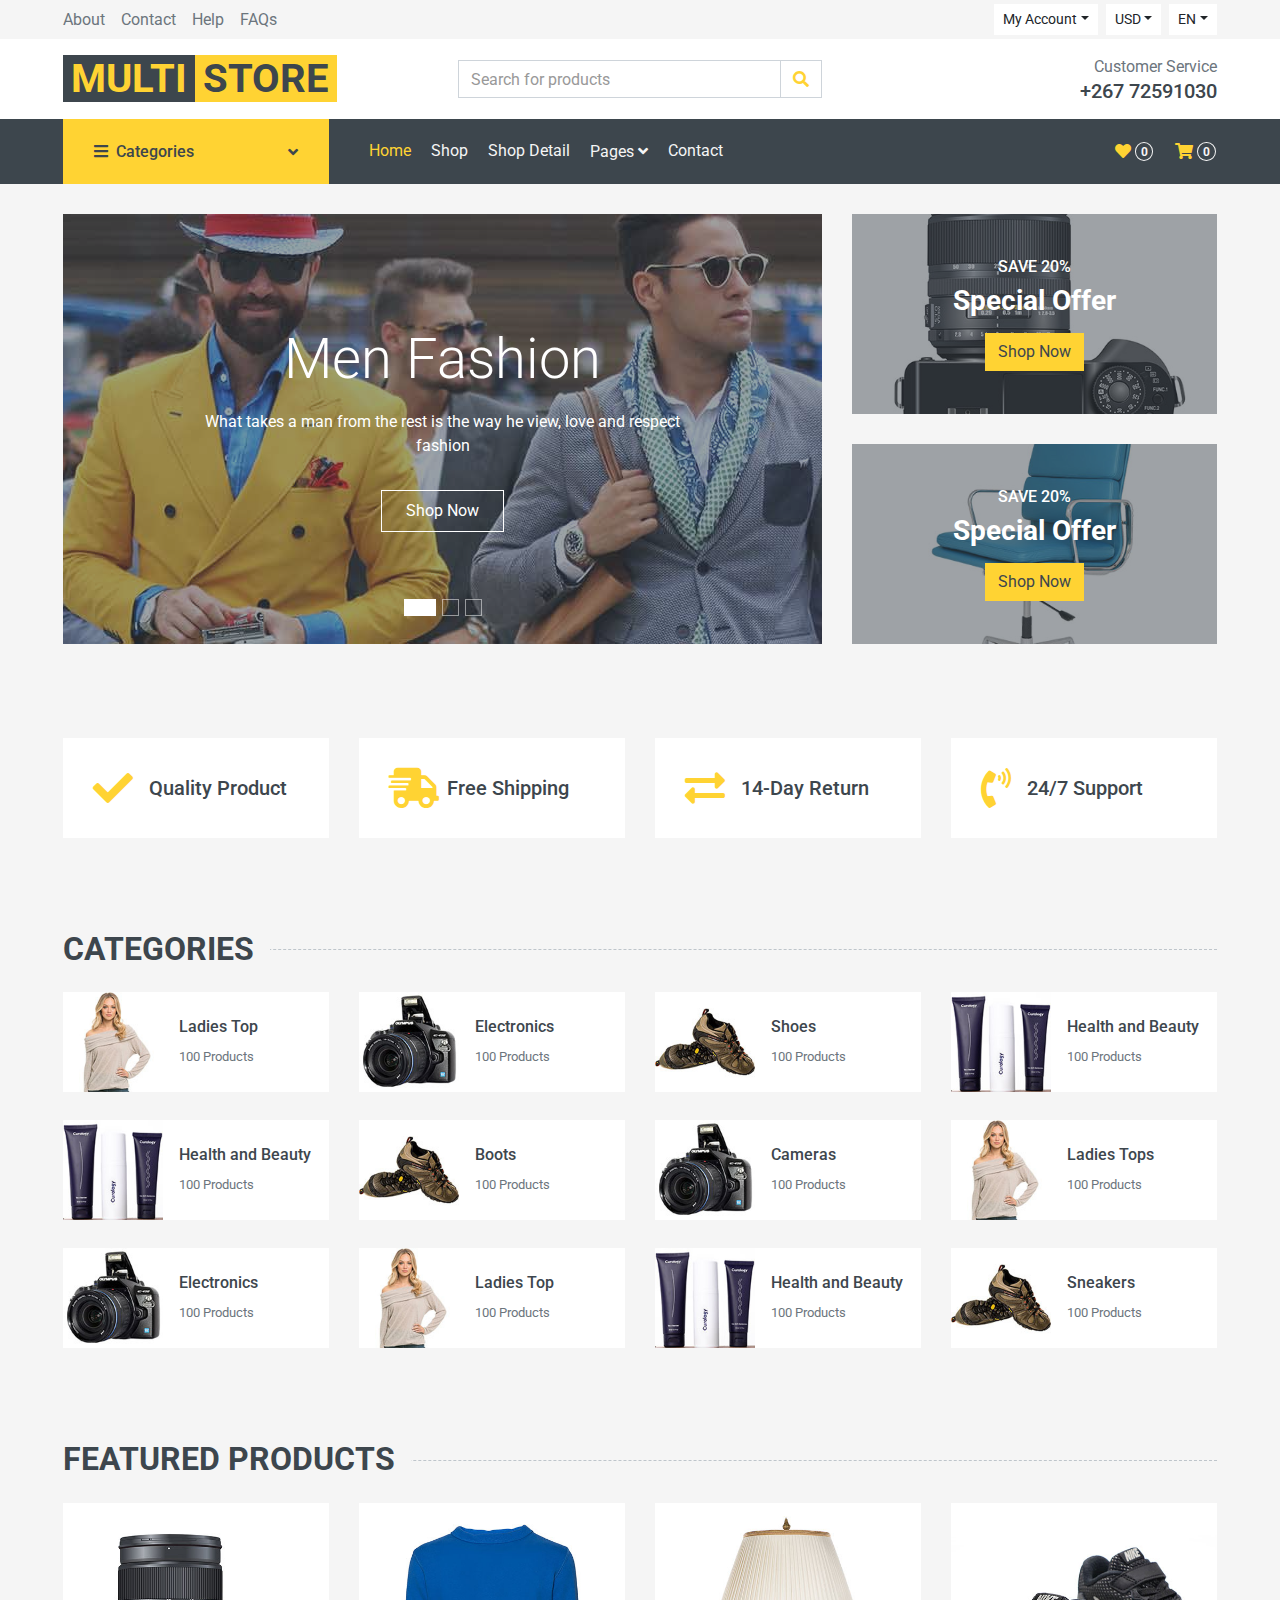
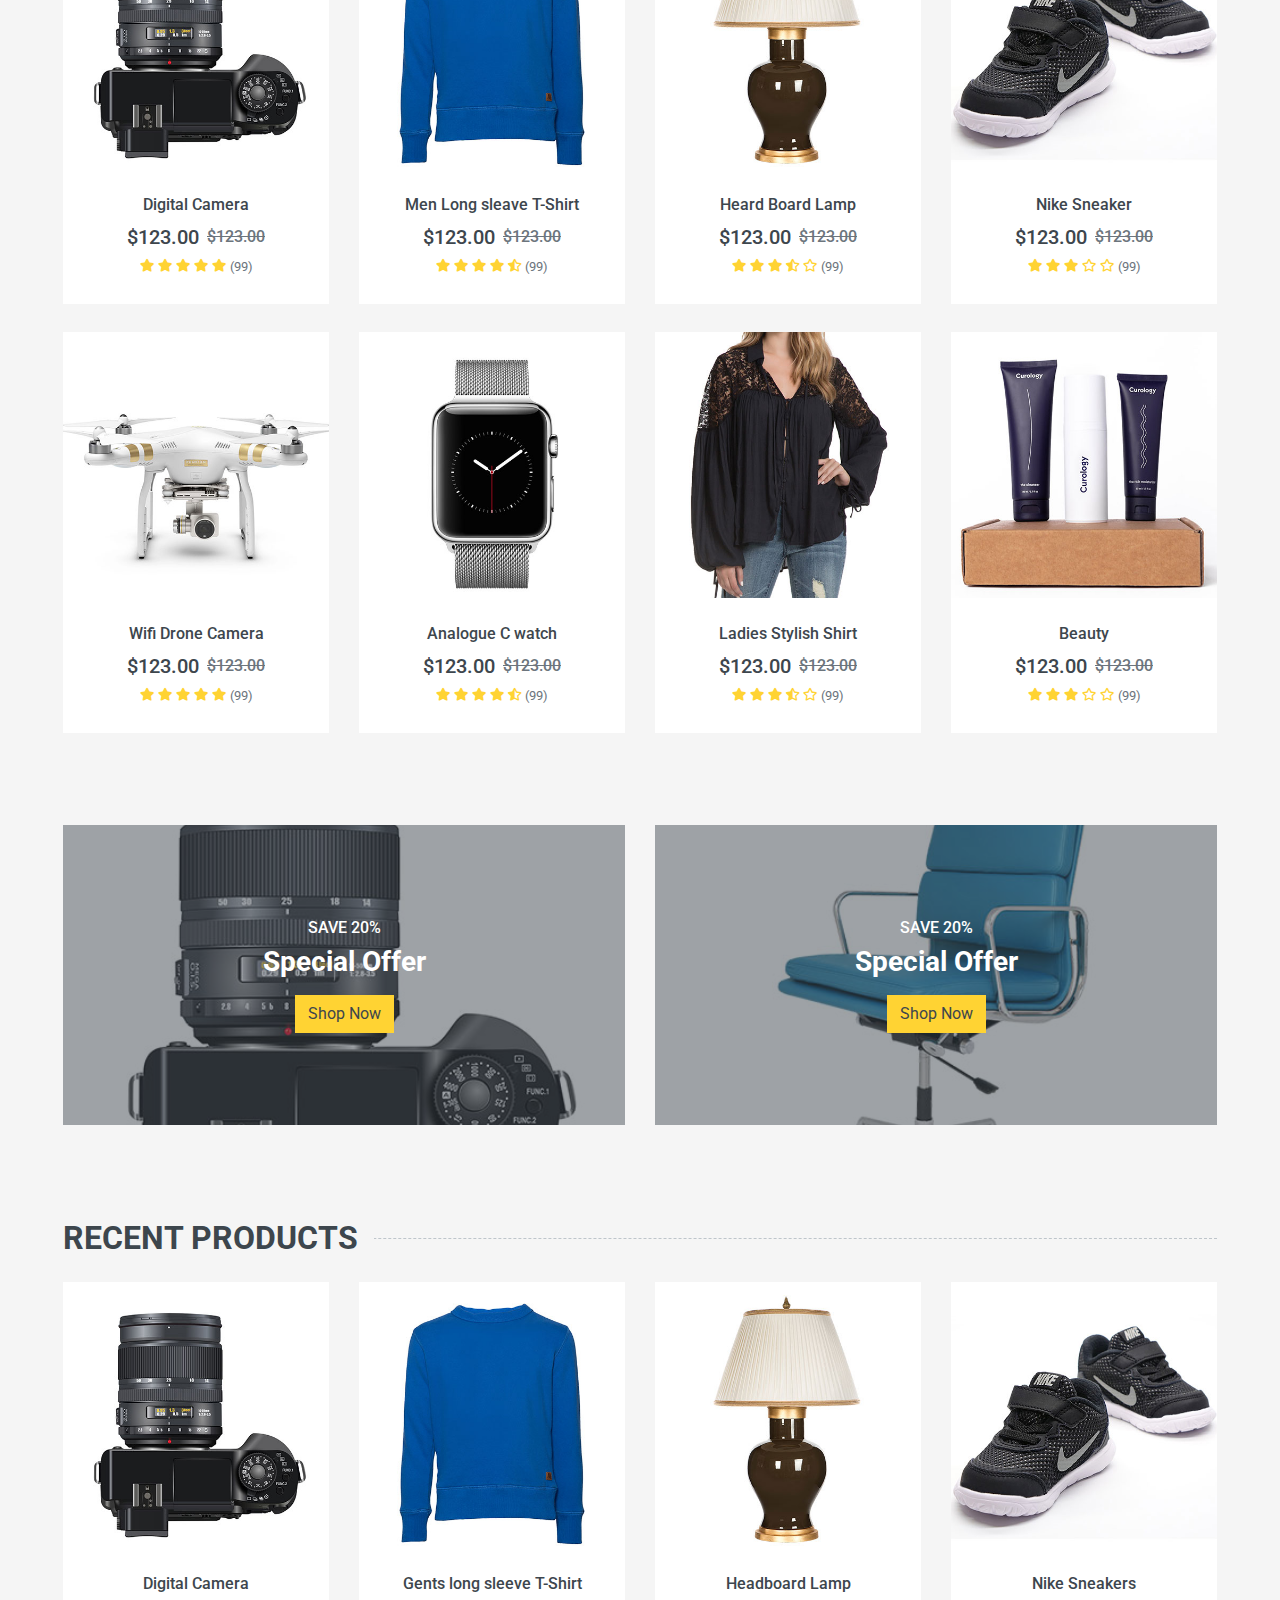
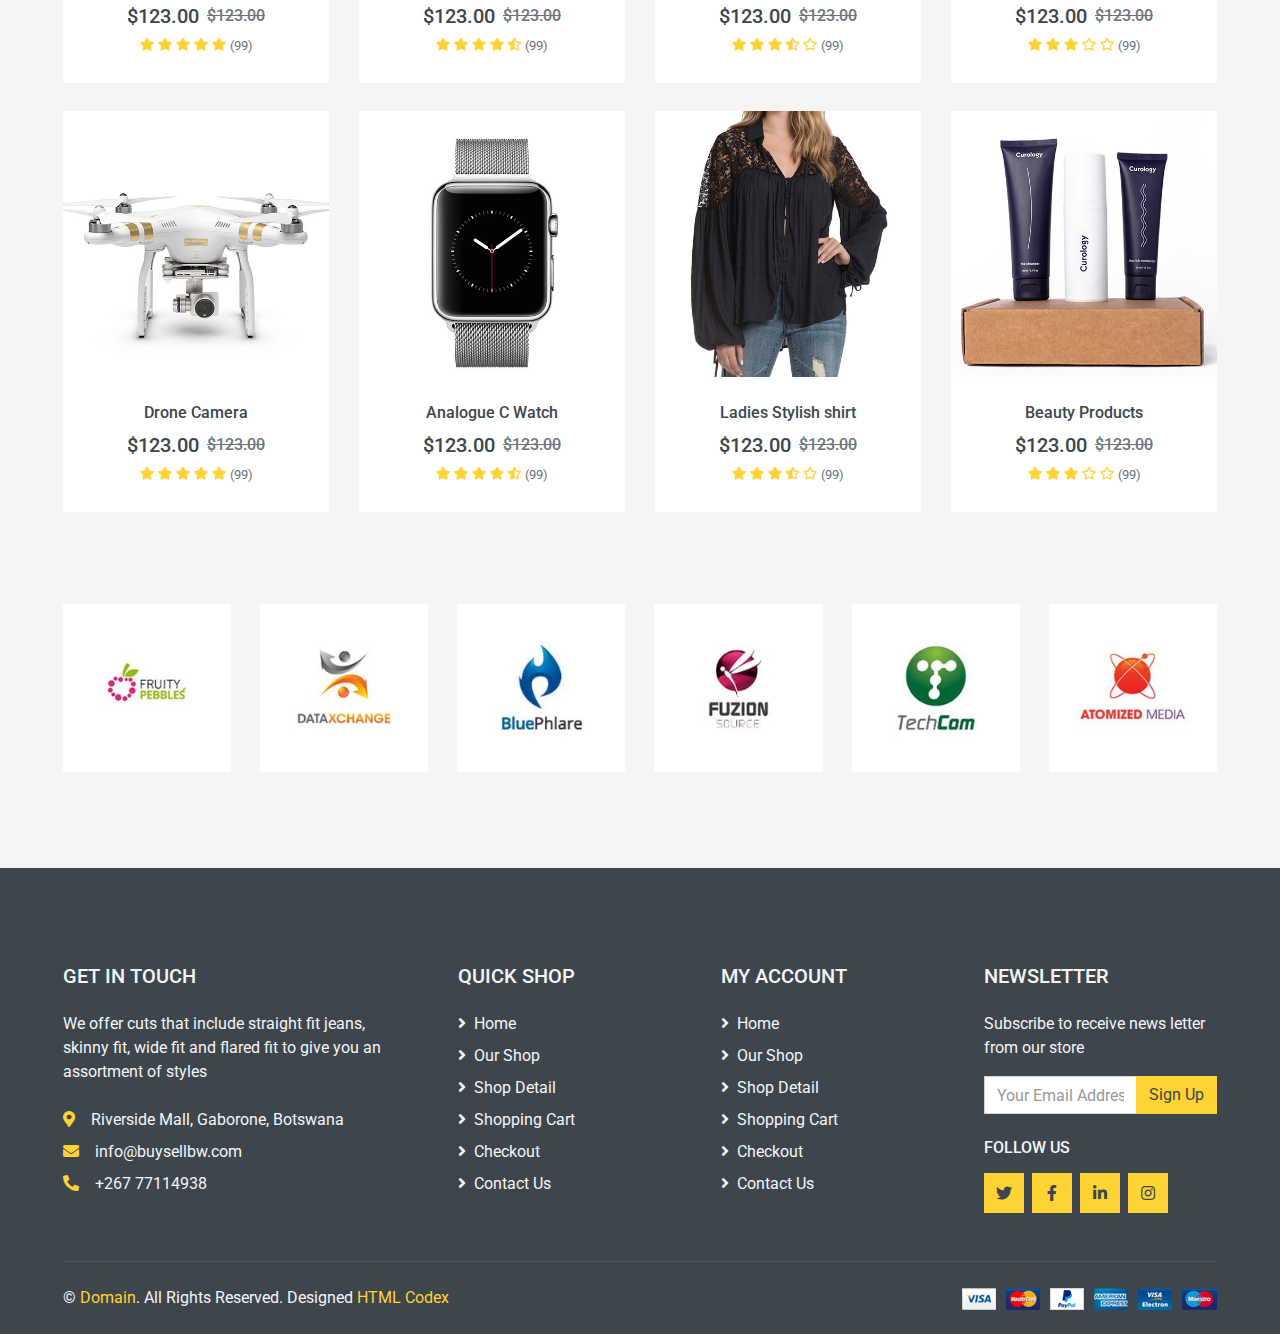
<file: index.html>
<!DOCTYPE html>
<html lang="en">

<head>
    <meta charset="utf-8">
    <title>BuySellBw Store</title>
    <meta content="width=device-width, initial-scale=1.0" name="viewport">

    <!-- Favicon -->
    <link href="img/favicon.ico" rel="icon">

    <!-- Google Web Fonts -->
    <link rel="preconnect" href="https://fonts.gstatic.com">
    <link href="https://fonts.googleapis.com/css2?family=Roboto:wght@400;500;700&display=swap" rel="stylesheet">  

    <!-- Font Awesome -->
    <link href="https://cdnjs.cloudflare.com/ajax/libs/font-awesome/5.10.0/css/all.min.css" rel="stylesheet">

    <!-- Libraries Stylesheet -->
    <link href="lib/animate/animate.min.css" rel="stylesheet">
    <link href="lib/owlcarousel/assets/owl.carousel.min.css" rel="stylesheet">

    <!-- Customized Bootstrap Stylesheet -->
    <link href="css/style.css" rel="stylesheet">
</head>

<body>
    <!-- Topbar Start -->
    <div class="container-fluid">
        <div class="row bg-secondary py-1 px-xl-5">
            <div class="col-lg-6 d-none d-lg-block">
                <div class="d-inline-flex align-items-center h-100">
                    <a class="text-body mr-3" href="">About</a>
                    <a class="text-body mr-3" href="">Contact</a>
                    <a class="text-body mr-3" href="">Help</a>
                    <a class="text-body mr-3" href="">FAQs</a>
                </div>
            </div>
            <div class="col-lg-6 text-center text-lg-right">
                <div class="d-inline-flex align-items-center">
                    <div class="btn-group">
                        <button type="button" class="btn btn-sm btn-light dropdown-toggle" data-toggle="dropdown">My Account</button>
                        <div class="dropdown-menu dropdown-menu-right">
                            <button class="dropdown-item" type="button">Sign in</button>
                            <button class="dropdown-item" type="button">Sign up</button>
                        </div>
                    </div>
                    <div class="btn-group mx-2">
                        <button type="button" class="btn btn-sm btn-light dropdown-toggle" data-toggle="dropdown">USD</button>
                        <div class="dropdown-menu dropdown-menu-right">
                            <button class="dropdown-item" type="button">EUR</button>
                            <button class="dropdown-item" type="button">GBP</button>
                            <button class="dropdown-item" type="button">CAD</button>
                        </div>
                    </div>
                    <div class="btn-group">
                        <button type="button" class="btn btn-sm btn-light dropdown-toggle" data-toggle="dropdown">EN</button>
                        <div class="dropdown-menu dropdown-menu-right">
                            <button class="dropdown-item" type="button">FR</button>
                            <button class="dropdown-item" type="button">AR</button>
                            <button class="dropdown-item" type="button">RU</button>
                        </div>
                    </div>
                </div>
                <div class="d-inline-flex align-items-center d-block d-lg-none">
                    <a href="" class="btn px-0 ml-2">
                        <i class="fas fa-heart text-dark"></i>
                        <span class="badge text-dark border border-dark rounded-circle" style="padding-bottom: 2px;">0</span>
                    </a>
                    <a href="" class="btn px-0 ml-2">
                        <i class="fas fa-shopping-cart text-dark"></i>
                        <span class="badge text-dark border border-dark rounded-circle" style="padding-bottom: 2px;">0</span>
                    </a>
                </div>
            </div>
        </div>
        <div class="row align-items-center bg-light py-3 px-xl-5 d-none d-lg-flex">
            <div class="col-lg-4">
                <a href="" class="text-decoration-none">
                    <span class="h1 text-uppercase text-primary bg-dark px-2">Multi</span>
                    <span class="h1 text-uppercase text-dark bg-primary px-2 ml-n1">Store</span>
                </a>
            </div>
            <div class="col-lg-4 col-6 text-left">
                <form action="">
                    <div class="input-group">
                        <input type="text" class="form-control" placeholder="Search for products">
                        <div class="input-group-append">
                            <span class="input-group-text bg-transparent text-primary">
                                <i class="fa fa-search"></i>
                            </span>
                        </div>
                    </div>
                </form>
            </div>
            <div class="col-lg-4 col-6 text-right">
                <p class="m-0">Customer Service</p>
                <h5 class="m-0">+267 72591030</h5>
            </div>
        </div>
    </div>
    <!-- Topbar End -->


    <!-- Navbar Start -->
    <div class="container-fluid bg-dark mb-30">
        <div class="row px-xl-5">
            <div class="col-lg-3 d-none d-lg-block">
                <a class="btn d-flex align-items-center justify-content-between bg-primary w-100" data-toggle="collapse" href="#navbar-vertical" style="height: 65px; padding: 0 30px;">
                    <h6 class="text-dark m-0"><i class="fa fa-bars mr-2"></i>Categories</h6>
                    <i class="fa fa-angle-down text-dark"></i>
                </a>
                <nav class="collapse position-absolute navbar navbar-vertical navbar-light align-items-start p-0 bg-light" id="navbar-vertical" style="width: calc(100% - 30px); z-index: 999;">
                    <div class="navbar-nav w-100">
                        <div class="nav-item dropdown dropright">
                            <a href="#" class="nav-link dropdown-toggle" data-toggle="dropdown">Dresses <i class="fa fa-angle-right float-right mt-1"></i></a>
                            <div class="dropdown-menu position-absolute rounded-0 border-0 m-0">
                                <a href="" class="dropdown-item">Men's Dresses</a>
                                <a href="" class="dropdown-item">Women's Dresses</a>
                                <a href="" class="dropdown-item">Baby's Dresses</a>
                            </div>
                        </div>
                        <a href="" class="nav-item nav-link">Shirts</a>
                        <a href="" class="nav-item nav-link">Jeans</a>
                        <a href="" class="nav-item nav-link">Swimwear</a>
                        <a href="" class="nav-item nav-link">Sleepwear</a>
                        <a href="" class="nav-item nav-link">Sportswear</a>
                        <a href="" class="nav-item nav-link">Jumpsuits</a>
                        <a href="" class="nav-item nav-link">Jackets</a>
                        <a href="" class="nav-item nav-link">Electronics</a>
                        <a href="" class="nav-item nav-link">Shoes</a>
                    </div>
                </nav>
            </div>
            <div class="col-lg-9">
                <nav class="navbar navbar-expand-lg bg-dark navbar-dark py-3 py-lg-0 px-0">
                    <a href="" class="text-decoration-none d-block d-lg-none">
                        <span class="h1 text-uppercase text-dark bg-light px-2">Multi</span>
                        <span class="h1 text-uppercase text-light bg-primary px-2 ml-n1">Shop</span>
                    </a>
                    <button type="button" class="navbar-toggler" data-toggle="collapse" data-target="#navbarCollapse">
                        <span class="navbar-toggler-icon"></span>
                    </button>
                    <div class="collapse navbar-collapse justify-content-between" id="navbarCollapse">
                        <div class="navbar-nav mr-auto py-0">
                            <a href="index.html" class="nav-item nav-link active">Home</a>
                            <a href="shop.html" class="nav-item nav-link">Shop</a>
                            <a href="detail.html" class="nav-item nav-link">Shop Detail</a>
                            <div class="nav-item dropdown">
                                <a href="#" class="nav-link dropdown-toggle" data-toggle="dropdown">Pages <i class="fa fa-angle-down mt-1"></i></a>
                                <div class="dropdown-menu bg-primary rounded-0 border-0 m-0">
                                    <a href="cart.html" class="dropdown-item">Shopping Cart</a>
                                    <a href="checkout.html" class="dropdown-item">Checkout</a>
                                </div>
                            </div>
                            <a href="contact.html" class="nav-item nav-link">Contact</a>
                        </div>
                        <div class="navbar-nav ml-auto py-0 d-none d-lg-block">
                            <a href="" class="btn px-0">
                                <i class="fas fa-heart text-primary"></i>
                                <span class="badge text-secondary border border-secondary rounded-circle" style="padding-bottom: 2px;">0</span>
                            </a>
                            <a href="" class="btn px-0 ml-3">
                                <i class="fas fa-shopping-cart text-primary"></i>
                                <span class="badge text-secondary border border-secondary rounded-circle" style="padding-bottom: 2px;">0</span>
                            </a>
                        </div>
                    </div>
                </nav>
            </div>
        </div>
    </div>
    <!-- Navbar End -->


    <!-- Carousel Start -->
    <div class="container-fluid mb-3">
        <div class="row px-xl-5">
            <div class="col-lg-8">
                <div id="header-carousel" class="carousel slide carousel-fade mb-30 mb-lg-0" data-ride="carousel">
                    <ol class="carousel-indicators">
                        <li data-target="#header-carousel" data-slide-to="0" class="active"></li>
                        <li data-target="#header-carousel" data-slide-to="1"></li>
                        <li data-target="#header-carousel" data-slide-to="2"></li>
                    </ol>
                    <div class="carousel-inner">
                        <div class="carousel-item position-relative active" style="height: 430px;">
                            <img class="position-absolute w-100 h-100" src="img/carousel-1.jpg" style="object-fit: cover;">
                            <div class="carousel-caption d-flex flex-column align-items-center justify-content-center">
                                <div class="p-3" style="max-width: 700px;">
                                    <h1 class="display-4 text-white mb-3 animate__animated animate__fadeInDown">Men Fashion</h1>
                                    <p class="mx-md-5 px-5 animate__animated animate__bounceIn">What takes a man from the rest is the way he view, love and respect fashion</p>
                                    <a class="btn btn-outline-light py-2 px-4 mt-3 animate__animated animate__fadeInUp" href="#">Shop Now</a>
                                </div>
                            </div>
                        </div>
                        <div class="carousel-item position-relative" style="height: 430px;">
                            <img class="position-absolute w-100 h-100" src="img/carousel-2.jpg" style="object-fit: cover;">
                            <div class="carousel-caption d-flex flex-column align-items-center justify-content-center">
                                <div class="p-3" style="max-width: 700px;">
                                    <h1 class="display-4 text-white mb-3 animate__animated animate__fadeInDown">Women Fashion</h1>
                                    <p class="mx-md-5 px-5 animate__animated animate__bounceIn">Our collection of women's clothing includes every style that you could wish for that makes up women's fashion</p>
                                    <a class="btn btn-outline-light py-2 px-4 mt-3 animate__animated animate__fadeInUp" href="#">Shop Now</a>
                                </div>
                            </div>
                        </div>
                        <div class="carousel-item position-relative" style="height: 430px;">
                            <img class="position-absolute w-100 h-100" src="img/carousel-3.jpg" style="object-fit: cover;">
                            <div class="carousel-caption d-flex flex-column align-items-center justify-content-center">
                                <div class="p-3" style="max-width: 700px;">
                                    <h1 class="display-4 text-white mb-3 animate__animated animate__fadeInDown">Kids Fashion</h1>
                                    <p class="mx-md-5 px-5 animate__animated animate__bounceIn">We have the whole range of kids fashion, including casual, suits, shoes and hats</p>
                                    <a class="btn btn-outline-light py-2 px-4 mt-3 animate__animated animate__fadeInUp" href="#">Shop Now</a>
                                </div>
                            </div>
                        </div>
                    </div>
                </div>
            </div>
            <div class="col-lg-4">
                <div class="product-offer mb-30" style="height: 200px;">
                    <img class="img-fluid" src="img/offer-1.jpg" alt="">
                    <div class="offer-text">
                        <h6 class="text-white text-uppercase">Save 20%</h6>
                        <h3 class="text-white mb-3">Special Offer</h3>
                        <a href="shop.html" class="btn btn-primary">Shop Now</a>
                    </div>
                </div>
                <div class="product-offer mb-30" style="height: 200px;">
                    <img class="img-fluid" src="img/offer-2.jpg" alt="">
                    <div class="offer-text">
                        <h6 class="text-white text-uppercase">Save 20%</h6>
                        <h3 class="text-white mb-3">Special Offer</h3>
                        <a href="shop.html" class="btn btn-primary">Shop Now</a>
                    </div>
                </div>
            </div>
        </div>
    </div>
    <!-- Carousel End -->


    <!-- Featured Start -->
    <div class="container-fluid pt-5">
        <div class="row px-xl-5 pb-3">
            <div class="col-lg-3 col-md-6 col-sm-12 pb-1">
                <div class="d-flex align-items-center bg-light mb-4" style="padding: 30px;">
                    <h1 class="fa fa-check text-primary m-0 mr-3"></h1>
                    <h5 class="font-weight-semi-bold m-0">Quality Product</h5>
                </div>
            </div>
            <div class="col-lg-3 col-md-6 col-sm-12 pb-1">
                <div class="d-flex align-items-center bg-light mb-4" style="padding: 30px;">
                    <h1 class="fa fa-shipping-fast text-primary m-0 mr-2"></h1>
                    <h5 class="font-weight-semi-bold m-0">Free Shipping</h5>
                </div>
            </div>
            <div class="col-lg-3 col-md-6 col-sm-12 pb-1">
                <div class="d-flex align-items-center bg-light mb-4" style="padding: 30px;">
                    <h1 class="fas fa-exchange-alt text-primary m-0 mr-3"></h1>
                    <h5 class="font-weight-semi-bold m-0">14-Day Return</h5>
                </div>
            </div>
            <div class="col-lg-3 col-md-6 col-sm-12 pb-1">
                <div class="d-flex align-items-center bg-light mb-4" style="padding: 30px;">
                    <h1 class="fa fa-phone-volume text-primary m-0 mr-3"></h1>
                    <h5 class="font-weight-semi-bold m-0">24/7 Support</h5>
                </div>
            </div>
        </div>
    </div>
    <!-- Featured End -->


    <!-- Categories Start -->
    <div class="container-fluid pt-5">
        <h2 class="section-title position-relative text-uppercase mx-xl-5 mb-4"><span class="bg-secondary pr-3">Categories</span></h2>
        <div class="row px-xl-5 pb-3">
            <div class="col-lg-3 col-md-4 col-sm-6 pb-1">
                <a class="text-decoration-none" href="">
                    <div class="cat-item d-flex align-items-center mb-4">
                        <div class="overflow-hidden" style="width: 100px; height: 100px;">
                            <img class="img-fluid" src="img/cat-1.jpg" alt="">
                        </div>
                        <div class="flex-fill pl-3">
                            <h6>Ladies Top</h6>
                            <small class="text-body">100 Products</small>
                        </div>
                    </div>
                </a>
            </div>
            <div class="col-lg-3 col-md-4 col-sm-6 pb-1">
                <a class="text-decoration-none" href="">
                    <div class="cat-item img-zoom d-flex align-items-center mb-4">
                        <div class="overflow-hidden" style="width: 100px; height: 100px;">
                            <img class="img-fluid" src="img/cat-2.jpg" alt="">
                        </div>
                        <div class="flex-fill pl-3">
                            <h6>Electronics</h6>
                            <small class="text-body">100 Products</small>
                        </div>
                    </div>
                </a>
            </div>
            <div class="col-lg-3 col-md-4 col-sm-6 pb-1">
                <a class="text-decoration-none" href="">
                    <div class="cat-item img-zoom d-flex align-items-center mb-4">
                        <div class="overflow-hidden" style="width: 100px; height: 100px;">
                            <img class="img-fluid" src="img/cat-3.jpg" alt="">
                        </div>
                        <div class="flex-fill pl-3">
                            <h6>Shoes</h6>
                            <small class="text-body">100 Products</small>
                        </div>
                    </div>
                </a>
            </div>
            <div class="col-lg-3 col-md-4 col-sm-6 pb-1">
                <a class="text-decoration-none" href="">
                    <div class="cat-item img-zoom d-flex align-items-center mb-4">
                        <div class="overflow-hidden" style="width: 100px; height: 100px;">
                            <img class="img-fluid" src="img/cat-4.jpg" alt="">
                        </div>
                        <div class="flex-fill pl-3">
                            <h6>Health and Beauty</h6>
                            <small class="text-body">100 Products</small>
                        </div>
                    </div>
                </a>
            </div>
            <div class="col-lg-3 col-md-4 col-sm-6 pb-1">
                <a class="text-decoration-none" href="">
                    <div class="cat-item img-zoom d-flex align-items-center mb-4">
                        <div class="overflow-hidden" style="width: 100px; height: 100px;">
                            <img class="img-fluid" src="img/cat-4.jpg" alt="">
                        </div>
                        <div class="flex-fill pl-3">
                            <h6>Health and Beauty</h6>
                            <small class="text-body">100 Products</small>
                        </div>
                    </div>
                </a>
            </div>
            <div class="col-lg-3 col-md-4 col-sm-6 pb-1">
                <a class="text-decoration-none" href="">
                    <div class="cat-item img-zoom d-flex align-items-center mb-4">
                        <div class="overflow-hidden" style="width: 100px; height: 100px;">
                            <img class="img-fluid" src="img/cat-3.jpg" alt="">
                        </div>
                        <div class="flex-fill pl-3">
                            <h6>Boots</h6>
                            <small class="text-body">100 Products</small>
                        </div>
                    </div>
                </a>
            </div>
            <div class="col-lg-3 col-md-4 col-sm-6 pb-1">
                <a class="text-decoration-none" href="">
                    <div class="cat-item img-zoom d-flex align-items-center mb-4">
                        <div class="overflow-hidden" style="width: 100px; height: 100px;">
                            <img class="img-fluid" src="img/cat-2.jpg" alt="">
                        </div>
                        <div class="flex-fill pl-3">
                            <h6>Cameras</h6>
                            <small class="text-body">100 Products</small>
                        </div>
                    </div>
                </a>
            </div>
            <div class="col-lg-3 col-md-4 col-sm-6 pb-1">
                <a class="text-decoration-none" href="">
                    <div class="cat-item img-zoom d-flex align-items-center mb-4">
                        <div class="overflow-hidden" style="width: 100px; height: 100px;">
                            <img class="img-fluid" src="img/cat-1.jpg" alt="">
                        </div>
                        <div class="flex-fill pl-3">
                            <h6>Ladies Tops</h6>
                            <small class="text-body">100 Products</small>
                        </div>
                    </div>
                </a>
            </div>
            <div class="col-lg-3 col-md-4 col-sm-6 pb-1">
                <a class="text-decoration-none" href="">
                    <div class="cat-item img-zoom d-flex align-items-center mb-4">
                        <div class="overflow-hidden" style="width: 100px; height: 100px;">
                            <img class="img-fluid" src="img/cat-2.jpg" alt="">
                        </div>
                        <div class="flex-fill pl-3">
                            <h6>Electronics</h6>
                            <small class="text-body">100 Products</small>
                        </div>
                    </div>
                </a>
            </div>
            <div class="col-lg-3 col-md-4 col-sm-6 pb-1">
                <a class="text-decoration-none" href="">
                    <div class="cat-item img-zoom d-flex align-items-center mb-4">
                        <div class="overflow-hidden" style="width: 100px; height: 100px;">
                            <img class="img-fluid" src="img/cat-1.jpg" alt="">
                        </div>
                        <div class="flex-fill pl-3">
                            <h6>Ladies Top</h6>
                            <small class="text-body">100 Products</small>
                        </div>
                    </div>
                </a>
            </div>
            <div class="col-lg-3 col-md-4 col-sm-6 pb-1">
                <a class="text-decoration-none" href="">
                    <div class="cat-item img-zoom d-flex align-items-center mb-4">
                        <div class="overflow-hidden" style="width: 100px; height: 100px;">
                            <img class="img-fluid" src="img/cat-4.jpg" alt="">
                        </div>
                        <div class="flex-fill pl-3">
                            <h6>Health and Beauty</h6>
                            <small class="text-body">100 Products</small>
                        </div>
                    </div>
                </a>
            </div>
            <div class="col-lg-3 col-md-4 col-sm-6 pb-1">
                <a class="text-decoration-none" href="">
                    <div class="cat-item img-zoom d-flex align-items-center mb-4">
                        <div class="overflow-hidden" style="width: 100px; height: 100px;">
                            <img class="img-fluid" src="img/cat-3.jpg" alt="">
                        </div>
                        <div class="flex-fill pl-3">
                            <h6>Sneakers</h6>
                            <small class="text-body">100 Products</small>
                        </div>
                    </div>
                </a>
            </div>
        </div>
    </div>
    <!-- Categories End -->


    <!-- Products Start -->
    <div class="container-fluid pt-5 pb-3">
        <h2 class="section-title position-relative text-uppercase mx-xl-5 mb-4"><span class="bg-secondary pr-3">Featured Products</span></h2>
        <div class="row px-xl-5">
            <div class="col-lg-3 col-md-4 col-sm-6 pb-1">
                <div class="product-item bg-light mb-4">
                    <div class="product-img position-relative overflow-hidden">
                        <img class="img-fluid w-100" src="img/product-1.jpg" alt="">
                        <div class="product-action">
                            <a class="btn btn-outline-dark btn-square" href=""><i class="fa fa-shopping-cart"></i></a>
                            <a class="btn btn-outline-dark btn-square" href=""><i class="far fa-heart"></i></a>
                            <a class="btn btn-outline-dark btn-square" href=""><i class="fa fa-sync-alt"></i></a>
                            <a class="btn btn-outline-dark btn-square" href=""><i class="fa fa-search"></i></a>
                        </div>
                    </div>
                    <div class="text-center py-4">
                        <a class="h6 text-decoration-none text-truncate" href="">Digital Camera</a>
                        <div class="d-flex align-items-center justify-content-center mt-2">
                            <h5>$123.00</h5><h6 class="text-muted ml-2"><del>$123.00</del></h6>
                        </div>
                        <div class="d-flex align-items-center justify-content-center mb-1">
                            <small class="fa fa-star text-primary mr-1"></small>
                            <small class="fa fa-star text-primary mr-1"></small>
                            <small class="fa fa-star text-primary mr-1"></small>
                            <small class="fa fa-star text-primary mr-1"></small>
                            <small class="fa fa-star text-primary mr-1"></small>
                            <small>(99)</small>
                        </div>
                    </div>
                </div>
            </div>
            <div class="col-lg-3 col-md-4 col-sm-6 pb-1">
                <div class="product-item bg-light mb-4">
                    <div class="product-img position-relative overflow-hidden">
                        <img class="img-fluid w-100" src="img/product-2.jpg" alt="">
                        <div class="product-action">
                            <a class="btn btn-outline-dark btn-square" href=""><i class="fa fa-shopping-cart"></i></a>
                            <a class="btn btn-outline-dark btn-square" href=""><i class="far fa-heart"></i></a>
                            <a class="btn btn-outline-dark btn-square" href=""><i class="fa fa-sync-alt"></i></a>
                            <a class="btn btn-outline-dark btn-square" href=""><i class="fa fa-search"></i></a>
                        </div>
                    </div>
                    <div class="text-center py-4">
                        <a class="h6 text-decoration-none text-truncate" href="">Men Long sleave T-Shirt</a>
                        <div class="d-flex align-items-center justify-content-center mt-2">
                            <h5>$123.00</h5><h6 class="text-muted ml-2"><del>$123.00</del></h6>
                        </div>
                        <div class="d-flex align-items-center justify-content-center mb-1">
                            <small class="fa fa-star text-primary mr-1"></small>
                            <small class="fa fa-star text-primary mr-1"></small>
                            <small class="fa fa-star text-primary mr-1"></small>
                            <small class="fa fa-star text-primary mr-1"></small>
                            <small class="fa fa-star-half-alt text-primary mr-1"></small>
                            <small>(99)</small>
                        </div>
                    </div>
                </div>
            </div>
            <div class="col-lg-3 col-md-4 col-sm-6 pb-1">
                <div class="product-item bg-light mb-4">
                    <div class="product-img position-relative overflow-hidden">
                        <img class="img-fluid w-100" src="img/product-3.jpg" alt="">
                        <div class="product-action">
                            <a class="btn btn-outline-dark btn-square" href=""><i class="fa fa-shopping-cart"></i></a>
                            <a class="btn btn-outline-dark btn-square" href=""><i class="far fa-heart"></i></a>
                            <a class="btn btn-outline-dark btn-square" href=""><i class="fa fa-sync-alt"></i></a>
                            <a class="btn btn-outline-dark btn-square" href=""><i class="fa fa-search"></i></a>
                        </div>
                    </div>
                    <div class="text-center py-4">
                        <a class="h6 text-decoration-none text-truncate" href="">Heard Board Lamp</a>
                        <div class="d-flex align-items-center justify-content-center mt-2">
                            <h5>$123.00</h5><h6 class="text-muted ml-2"><del>$123.00</del></h6>
                        </div>
                        <div class="d-flex align-items-center justify-content-center mb-1">
                            <small class="fa fa-star text-primary mr-1"></small>
                            <small class="fa fa-star text-primary mr-1"></small>
                            <small class="fa fa-star text-primary mr-1"></small>
                            <small class="fa fa-star-half-alt text-primary mr-1"></small>
                            <small class="far fa-star text-primary mr-1"></small>
                            <small>(99)</small>
                        </div>
                    </div>
                </div>
            </div>
            <div class="col-lg-3 col-md-4 col-sm-6 pb-1">
                <div class="product-item bg-light mb-4">
                    <div class="product-img position-relative overflow-hidden">
                        <img class="img-fluid w-100" src="img/product-4.jpg" alt="">
                        <div class="product-action">
                            <a class="btn btn-outline-dark btn-square" href=""><i class="fa fa-shopping-cart"></i></a>
                            <a class="btn btn-outline-dark btn-square" href=""><i class="far fa-heart"></i></a>
                            <a class="btn btn-outline-dark btn-square" href=""><i class="fa fa-sync-alt"></i></a>
                            <a class="btn btn-outline-dark btn-square" href=""><i class="fa fa-search"></i></a>
                        </div>
                    </div>
                    <div class="text-center py-4">
                        <a class="h6 text-decoration-none text-truncate" href="">Nike Sneaker</a>
                        <div class="d-flex align-items-center justify-content-center mt-2">
                            <h5>$123.00</h5><h6 class="text-muted ml-2"><del>$123.00</del></h6>
                        </div>
                        <div class="d-flex align-items-center justify-content-center mb-1">
                            <small class="fa fa-star text-primary mr-1"></small>
                            <small class="fa fa-star text-primary mr-1"></small>
                            <small class="fa fa-star text-primary mr-1"></small>
                            <small class="far fa-star text-primary mr-1"></small>
                            <small class="far fa-star text-primary mr-1"></small>
                            <small>(99)</small>
                        </div>
                    </div>
                </div>
            </div>
            <div class="col-lg-3 col-md-4 col-sm-6 pb-1">
                <div class="product-item bg-light mb-4">
                    <div class="product-img position-relative overflow-hidden">
                        <img class="img-fluid w-100" src="img/product-5.jpg" alt="">
                        <div class="product-action">
                            <a class="btn btn-outline-dark btn-square" href=""><i class="fa fa-shopping-cart"></i></a>
                            <a class="btn btn-outline-dark btn-square" href=""><i class="far fa-heart"></i></a>
                            <a class="btn btn-outline-dark btn-square" href=""><i class="fa fa-sync-alt"></i></a>
                            <a class="btn btn-outline-dark btn-square" href=""><i class="fa fa-search"></i></a>
                        </div>
                    </div>
                    <div class="text-center py-4">
                        <a class="h6 text-decoration-none text-truncate" href="">Wifi Drone Camera</a>
                        <div class="d-flex align-items-center justify-content-center mt-2">
                            <h5>$123.00</h5><h6 class="text-muted ml-2"><del>$123.00</del></h6>
                        </div>
                        <div class="d-flex align-items-center justify-content-center mb-1">
                            <small class="fa fa-star text-primary mr-1"></small>
                            <small class="fa fa-star text-primary mr-1"></small>
                            <small class="fa fa-star text-primary mr-1"></small>
                            <small class="fa fa-star text-primary mr-1"></small>
                            <small class="fa fa-star text-primary mr-1"></small>
                            <small>(99)</small>
                        </div>
                    </div>
                </div>
            </div>
            <div class="col-lg-3 col-md-4 col-sm-6 pb-1">
                <div class="product-item bg-light mb-4">
                    <div class="product-img position-relative overflow-hidden">
                        <img class="img-fluid w-100" src="img/product-6.jpg" alt="">
                        <div class="product-action">
                            <a class="btn btn-outline-dark btn-square" href=""><i class="fa fa-shopping-cart"></i></a>
                            <a class="btn btn-outline-dark btn-square" href=""><i class="far fa-heart"></i></a>
                            <a class="btn btn-outline-dark btn-square" href=""><i class="fa fa-sync-alt"></i></a>
                            <a class="btn btn-outline-dark btn-square" href=""><i class="fa fa-search"></i></a>
                        </div>
                    </div>
                    <div class="text-center py-4">
                        <a class="h6 text-decoration-none text-truncate" href="">Analogue C watch</a>
                        <div class="d-flex align-items-center justify-content-center mt-2">
                            <h5>$123.00</h5><h6 class="text-muted ml-2"><del>$123.00</del></h6>
                        </div>
                        <div class="d-flex align-items-center justify-content-center mb-1">
                            <small class="fa fa-star text-primary mr-1"></small>
                            <small class="fa fa-star text-primary mr-1"></small>
                            <small class="fa fa-star text-primary mr-1"></small>
                            <small class="fa fa-star text-primary mr-1"></small>
                            <small class="fa fa-star-half-alt text-primary mr-1"></small>
                            <small>(99)</small>
                        </div>
                    </div>
                </div>
            </div>
            <div class="col-lg-3 col-md-4 col-sm-6 pb-1">
                <div class="product-item bg-light mb-4">
                    <div class="product-img position-relative overflow-hidden">
                        <img class="img-fluid w-100" src="img/product-7.jpg" alt="">
                        <div class="product-action">
                            <a class="btn btn-outline-dark btn-square" href=""><i class="fa fa-shopping-cart"></i></a>
                            <a class="btn btn-outline-dark btn-square" href=""><i class="far fa-heart"></i></a>
                            <a class="btn btn-outline-dark btn-square" href=""><i class="fa fa-sync-alt"></i></a>
                            <a class="btn btn-outline-dark btn-square" href=""><i class="fa fa-search"></i></a>
                        </div>
                    </div>
                    <div class="text-center py-4">
                        <a class="h6 text-decoration-none text-truncate" href="">Ladies Stylish Shirt</a>
                        <div class="d-flex align-items-center justify-content-center mt-2">
                            <h5>$123.00</h5><h6 class="text-muted ml-2"><del>$123.00</del></h6>
                        </div>
                        <div class="d-flex align-items-center justify-content-center mb-1">
                            <small class="fa fa-star text-primary mr-1"></small>
                            <small class="fa fa-star text-primary mr-1"></small>
                            <small class="fa fa-star text-primary mr-1"></small>
                            <small class="fa fa-star-half-alt text-primary mr-1"></small>
                            <small class="far fa-star text-primary mr-1"></small>
                            <small>(99)</small>
                        </div>
                    </div>
                </div>
            </div>
            <div class="col-lg-3 col-md-4 col-sm-6 pb-1">
                <div class="product-item bg-light mb-4">
                    <div class="product-img position-relative overflow-hidden">
                        <img class="img-fluid w-100" src="img/product-8.jpg" alt="">
                        <div class="product-action">
                            <a class="btn btn-outline-dark btn-square" href=""><i class="fa fa-shopping-cart"></i></a>
                            <a class="btn btn-outline-dark btn-square" href=""><i class="far fa-heart"></i></a>
                            <a class="btn btn-outline-dark btn-square" href=""><i class="fa fa-sync-alt"></i></a>
                            <a class="btn btn-outline-dark btn-square" href=""><i class="fa fa-search"></i></a>
                        </div>
                    </div>
                    <div class="text-center py-4">
                        <a class="h6 text-decoration-none text-truncate" href="">Beauty</a>
                        <div class="d-flex align-items-center justify-content-center mt-2">
                            <h5>$123.00</h5><h6 class="text-muted ml-2"><del>$123.00</del></h6>
                        </div>
                        <div class="d-flex align-items-center justify-content-center mb-1">
                            <small class="fa fa-star text-primary mr-1"></small>
                            <small class="fa fa-star text-primary mr-1"></small>
                            <small class="fa fa-star text-primary mr-1"></small>
                            <small class="far fa-star text-primary mr-1"></small>
                            <small class="far fa-star text-primary mr-1"></small>
                            <small>(99)</small>
                        </div>
                    </div>
                </div>
            </div>
        </div>
    </div>
    <!-- Products End -->


    <!-- Offer Start -->
    <div class="container-fluid pt-5 pb-3">
        <div class="row px-xl-5">
            <div class="col-md-6">
                <div class="product-offer mb-30" style="height: 300px;">
                    <img class="img-fluid" src="img/offer-1.jpg" alt="">
                    <div class="offer-text">
                        <h6 class="text-white text-uppercase">Save 20%</h6>
                        <h3 class="text-white mb-3">Special Offer</h3>
                        <a href="" class="btn btn-primary">Shop Now</a>
                    </div>
                </div>
            </div>
            <div class="col-md-6">
                <div class="product-offer mb-30" style="height: 300px;">
                    <img class="img-fluid" src="img/offer-2.jpg" alt="">
                    <div class="offer-text">
                        <h6 class="text-white text-uppercase">Save 20%</h6>
                        <h3 class="text-white mb-3">Special Offer</h3>
                        <a href="" class="btn btn-primary">Shop Now</a>
                    </div>
                </div>
            </div>
        </div>
    </div>
    <!-- Offer End -->


    <!-- Products Start -->
    <div class="container-fluid pt-5 pb-3">
        <h2 class="section-title position-relative text-uppercase mx-xl-5 mb-4"><span class="bg-secondary pr-3">Recent Products</span></h2>
        <div class="row px-xl-5">
            <div class="col-lg-3 col-md-4 col-sm-6 pb-1">
                <div class="product-item bg-light mb-4">
                    <div class="product-img position-relative overflow-hidden">
                        <img class="img-fluid w-100" src="img/product-1.jpg" alt="">
                        <div class="product-action">
                            <a class="btn btn-outline-dark btn-square" href=""><i class="fa fa-shopping-cart"></i></a>
                            <a class="btn btn-outline-dark btn-square" href=""><i class="far fa-heart"></i></a>
                            <a class="btn btn-outline-dark btn-square" href=""><i class="fa fa-sync-alt"></i></a>
                            <a class="btn btn-outline-dark btn-square" href=""><i class="fa fa-search"></i></a>
                        </div>
                    </div>
                    <div class="text-center py-4">
                        <a class="h6 text-decoration-none text-truncate" href="">Digital Camera</a>
                        <div class="d-flex align-items-center justify-content-center mt-2">
                            <h5>$123.00</h5><h6 class="text-muted ml-2"><del>$123.00</del></h6>
                        </div>
                        <div class="d-flex align-items-center justify-content-center mb-1">
                            <small class="fa fa-star text-primary mr-1"></small>
                            <small class="fa fa-star text-primary mr-1"></small>
                            <small class="fa fa-star text-primary mr-1"></small>
                            <small class="fa fa-star text-primary mr-1"></small>
                            <small class="fa fa-star text-primary mr-1"></small>
                            <small>(99)</small>
                        </div>
                    </div>
                </div>
            </div>
            <div class="col-lg-3 col-md-4 col-sm-6 pb-1">
                <div class="product-item bg-light mb-4">
                    <div class="product-img position-relative overflow-hidden">
                        <img class="img-fluid w-100" src="img/product-2.jpg" alt="">
                        <div class="product-action">
                            <a class="btn btn-outline-dark btn-square" href=""><i class="fa fa-shopping-cart"></i></a>
                            <a class="btn btn-outline-dark btn-square" href=""><i class="far fa-heart"></i></a>
                            <a class="btn btn-outline-dark btn-square" href=""><i class="fa fa-sync-alt"></i></a>
                            <a class="btn btn-outline-dark btn-square" href=""><i class="fa fa-search"></i></a>
                        </div>
                    </div>
                    <div class="text-center py-4">
                        <a class="h6 text-decoration-none text-truncate" href="">Gents long sleeve T-Shirt</a>
                        <div class="d-flex align-items-center justify-content-center mt-2">
                            <h5>$123.00</h5><h6 class="text-muted ml-2"><del>$123.00</del></h6>
                        </div>
                        <div class="d-flex align-items-center justify-content-center mb-1">
                            <small class="fa fa-star text-primary mr-1"></small>
                            <small class="fa fa-star text-primary mr-1"></small>
                            <small class="fa fa-star text-primary mr-1"></small>
                            <small class="fa fa-star text-primary mr-1"></small>
                            <small class="fa fa-star-half-alt text-primary mr-1"></small>
                            <small>(99)</small>
                        </div>
                    </div>
                </div>
            </div>
            <div class="col-lg-3 col-md-4 col-sm-6 pb-1">
                <div class="product-item bg-light mb-4">
                    <div class="product-img position-relative overflow-hidden">
                        <img class="img-fluid w-100" src="img/product-3.jpg" alt="">
                        <div class="product-action">
                            <a class="btn btn-outline-dark btn-square" href=""><i class="fa fa-shopping-cart"></i></a>
                            <a class="btn btn-outline-dark btn-square" href=""><i class="far fa-heart"></i></a>
                            <a class="btn btn-outline-dark btn-square" href=""><i class="fa fa-sync-alt"></i></a>
                            <a class="btn btn-outline-dark btn-square" href=""><i class="fa fa-search"></i></a>
                        </div>
                    </div>
                    <div class="text-center py-4">
                        <a class="h6 text-decoration-none text-truncate" href="">Headboard Lamp</a>
                        <div class="d-flex align-items-center justify-content-center mt-2">
                            <h5>$123.00</h5><h6 class="text-muted ml-2"><del>$123.00</del></h6>
                        </div>
                        <div class="d-flex align-items-center justify-content-center mb-1">
                            <small class="fa fa-star text-primary mr-1"></small>
                            <small class="fa fa-star text-primary mr-1"></small>
                            <small class="fa fa-star text-primary mr-1"></small>
                            <small class="fa fa-star-half-alt text-primary mr-1"></small>
                            <small class="far fa-star text-primary mr-1"></small>
                            <small>(99)</small>
                        </div>
                    </div>
                </div>
            </div>
            <div class="col-lg-3 col-md-4 col-sm-6 pb-1">
                <div class="product-item bg-light mb-4">
                    <div class="product-img position-relative overflow-hidden">
                        <img class="img-fluid w-100" src="img/product-4.jpg" alt="">
                        <div class="product-action">
                            <a class="btn btn-outline-dark btn-square" href=""><i class="fa fa-shopping-cart"></i></a>
                            <a class="btn btn-outline-dark btn-square" href=""><i class="far fa-heart"></i></a>
                            <a class="btn btn-outline-dark btn-square" href=""><i class="fa fa-sync-alt"></i></a>
                            <a class="btn btn-outline-dark btn-square" href=""><i class="fa fa-search"></i></a>
                        </div>
                    </div>
                    <div class="text-center py-4">
                        <a class="h6 text-decoration-none text-truncate" href="">Nike Sneakers</a>
                        <div class="d-flex align-items-center justify-content-center mt-2">
                            <h5>$123.00</h5><h6 class="text-muted ml-2"><del>$123.00</del></h6>
                        </div>
                        <div class="d-flex align-items-center justify-content-center mb-1">
                            <small class="fa fa-star text-primary mr-1"></small>
                            <small class="fa fa-star text-primary mr-1"></small>
                            <small class="fa fa-star text-primary mr-1"></small>
                            <small class="far fa-star text-primary mr-1"></small>
                            <small class="far fa-star text-primary mr-1"></small>
                            <small>(99)</small>
                        </div>
                    </div>
                </div>
            </div>
            <div class="col-lg-3 col-md-4 col-sm-6 pb-1">
                <div class="product-item bg-light mb-4">
                    <div class="product-img position-relative overflow-hidden">
                        <img class="img-fluid w-100" src="img/product-5.jpg" alt="">
                        <div class="product-action">
                            <a class="btn btn-outline-dark btn-square" href=""><i class="fa fa-shopping-cart"></i></a>
                            <a class="btn btn-outline-dark btn-square" href=""><i class="far fa-heart"></i></a>
                            <a class="btn btn-outline-dark btn-square" href=""><i class="fa fa-sync-alt"></i></a>
                            <a class="btn btn-outline-dark btn-square" href=""><i class="fa fa-search"></i></a>
                        </div>
                    </div>
                    <div class="text-center py-4">
                        <a class="h6 text-decoration-none text-truncate" href="">Drone Camera </a>
                        <div class="d-flex align-items-center justify-content-center mt-2">
                            <h5>$123.00</h5><h6 class="text-muted ml-2"><del>$123.00</del></h6>
                        </div>
                        <div class="d-flex align-items-center justify-content-center mb-1">
                            <small class="fa fa-star text-primary mr-1"></small>
                            <small class="fa fa-star text-primary mr-1"></small>
                            <small class="fa fa-star text-primary mr-1"></small>
                            <small class="fa fa-star text-primary mr-1"></small>
                            <small class="fa fa-star text-primary mr-1"></small>
                            <small>(99)</small>
                        </div>
                    </div>
                </div>
            </div>
            <div class="col-lg-3 col-md-4 col-sm-6 pb-1">
                <div class="product-item bg-light mb-4">
                    <div class="product-img position-relative overflow-hidden">
                        <img class="img-fluid w-100" src="img/product-6.jpg" alt="">
                        <div class="product-action">
                            <a class="btn btn-outline-dark btn-square" href=""><i class="fa fa-shopping-cart"></i></a>
                            <a class="btn btn-outline-dark btn-square" href=""><i class="far fa-heart"></i></a>
                            <a class="btn btn-outline-dark btn-square" href=""><i class="fa fa-sync-alt"></i></a>
                            <a class="btn btn-outline-dark btn-square" href=""><i class="fa fa-search"></i></a>
                        </div>
                    </div>
                    <div class="text-center py-4">
                        <a class="h6 text-decoration-none text-truncate" href="">Analogue C Watch</a>
                        <div class="d-flex align-items-center justify-content-center mt-2">
                            <h5>$123.00</h5><h6 class="text-muted ml-2"><del>$123.00</del></h6>
                        </div>
                        <div class="d-flex align-items-center justify-content-center mb-1">
                            <small class="fa fa-star text-primary mr-1"></small>
                            <small class="fa fa-star text-primary mr-1"></small>
                            <small class="fa fa-star text-primary mr-1"></small>
                            <small class="fa fa-star text-primary mr-1"></small>
                            <small class="fa fa-star-half-alt text-primary mr-1"></small>
                            <small>(99)</small>
                        </div>
                    </div>
                </div>
            </div>
            <div class="col-lg-3 col-md-4 col-sm-6 pb-1">
                <div class="product-item bg-light mb-4">
                    <div class="product-img position-relative overflow-hidden">
                        <img class="img-fluid w-100" src="img/product-7.jpg" alt="">
                        <div class="product-action">
                            <a class="btn btn-outline-dark btn-square" href=""><i class="fa fa-shopping-cart"></i></a>
                            <a class="btn btn-outline-dark btn-square" href=""><i class="far fa-heart"></i></a>
                            <a class="btn btn-outline-dark btn-square" href=""><i class="fa fa-sync-alt"></i></a>
                            <a class="btn btn-outline-dark btn-square" href=""><i class="fa fa-search"></i></a>
                        </div>
                    </div>
                    <div class="text-center py-4">
                        <a class="h6 text-decoration-none text-truncate" href="">Ladies Stylish shirt</a>
                        <div class="d-flex align-items-center justify-content-center mt-2">
                            <h5>$123.00</h5><h6 class="text-muted ml-2"><del>$123.00</del></h6>
                        </div>
                        <div class="d-flex align-items-center justify-content-center mb-1">
                            <small class="fa fa-star text-primary mr-1"></small>
                            <small class="fa fa-star text-primary mr-1"></small>
                            <small class="fa fa-star text-primary mr-1"></small>
                            <small class="fa fa-star-half-alt text-primary mr-1"></small>
                            <small class="far fa-star text-primary mr-1"></small>
                            <small>(99)</small>
                        </div>
                    </div>
                </div>
            </div>
            <div class="col-lg-3 col-md-4 col-sm-6 pb-1">
                <div class="product-item bg-light mb-4">
                    <div class="product-img position-relative overflow-hidden">
                        <img class="img-fluid w-100" src="img/product-8.jpg" alt="">
                        <div class="product-action">
                            <a class="btn btn-outline-dark btn-square" href=""><i class="fa fa-shopping-cart"></i></a>
                            <a class="btn btn-outline-dark btn-square" href=""><i class="far fa-heart"></i></a>
                            <a class="btn btn-outline-dark btn-square" href=""><i class="fa fa-sync-alt"></i></a>
                            <a class="btn btn-outline-dark btn-square" href=""><i class="fa fa-search"></i></a>
                        </div>
                    </div>
                    <div class="text-center py-4">
                        <a class="h6 text-decoration-none text-truncate" href="">Beauty Products</a>
                        <div class="d-flex align-items-center justify-content-center mt-2">
                            <h5>$123.00</h5><h6 class="text-muted ml-2"><del>$123.00</del></h6>
                        </div>
                        <div class="d-flex align-items-center justify-content-center mb-1">
                            <small class="fa fa-star text-primary mr-1"></small>
                            <small class="fa fa-star text-primary mr-1"></small>
                            <small class="fa fa-star text-primary mr-1"></small>
                            <small class="far fa-star text-primary mr-1"></small>
                            <small class="far fa-star text-primary mr-1"></small>
                            <small>(99)</small>
                        </div>
                    </div>
                </div>
            </div>
        </div>
    </div>
    <!-- Products End -->


    <!-- Vendor Start -->
    <div class="container-fluid py-5">
        <div class="row px-xl-5">
            <div class="col">
                <div class="owl-carousel vendor-carousel">
                    <div class="bg-light p-4">
                        <img src="img/vendor-1.jpg" alt="">
                    </div>
                    <div class="bg-light p-4">
                        <img src="img/vendor-2.jpg" alt="">
                    </div>
                    <div class="bg-light p-4">
                        <img src="img/vendor-3.jpg" alt="">
                    </div>
                    <div class="bg-light p-4">
                        <img src="img/vendor-4.jpg" alt="">
                    </div>
                    <div class="bg-light p-4">
                        <img src="img/vendor-5.jpg" alt="">
                    </div>
                    <div class="bg-light p-4">
                        <img src="img/vendor-6.jpg" alt="">
                    </div>
                    <div class="bg-light p-4">
                        <img src="img/vendor-7.jpg" alt="">
                    </div>
                    <div class="bg-light p-4">
                        <img src="img/vendor-8.jpg" alt="">
                    </div>
                </div>
            </div>
        </div>
    </div>
    <!-- Vendor End -->


    <!-- Footer Start -->
    <div class="container-fluid bg-dark text-secondary mt-5 pt-5">
        <div class="row px-xl-5 pt-5">
            <div class="col-lg-4 col-md-12 mb-5 pr-3 pr-xl-5">
                <h5 class="text-secondary text-uppercase mb-4">Get In Touch</h5>
                <p class="mb-4">We offer cuts that include straight fit jeans, skinny fit, wide fit and flared fit to give you an assortment of styles</p>
                <p class="mb-2"><i class="fa fa-map-marker-alt text-primary mr-3"></i>Riverside Mall, Gaborone, Botswana</p>
                <p class="mb-2"><i class="fa fa-envelope text-primary mr-3"></i>info@buysellbw.com</p>
                <p class="mb-0"><i class="fa fa-phone-alt text-primary mr-3"></i>+267 77114938</p>
            </div>
            <div class="col-lg-8 col-md-12">
                <div class="row">
                    <div class="col-md-4 mb-5">
                        <h5 class="text-secondary text-uppercase mb-4">Quick Shop</h5>
                        <div class="d-flex flex-column justify-content-start">
                            <a class="text-secondary mb-2" href="#"><i class="fa fa-angle-right mr-2"></i>Home</a>
                            <a class="text-secondary mb-2" href="#"><i class="fa fa-angle-right mr-2"></i>Our Shop</a>
                            <a class="text-secondary mb-2" href="#"><i class="fa fa-angle-right mr-2"></i>Shop Detail</a>
                            <a class="text-secondary mb-2" href="#"><i class="fa fa-angle-right mr-2"></i>Shopping Cart</a>
                            <a class="text-secondary mb-2" href="#"><i class="fa fa-angle-right mr-2"></i>Checkout</a>
                            <a class="text-secondary" href="#"><i class="fa fa-angle-right mr-2"></i>Contact Us</a>
                        </div>
                    </div>
                    <div class="col-md-4 mb-5">
                        <h5 class="text-secondary text-uppercase mb-4">My Account</h5>
                        <div class="d-flex flex-column justify-content-start">
                            <a class="text-secondary mb-2" href="#"><i class="fa fa-angle-right mr-2"></i>Home</a>
                            <a class="text-secondary mb-2" href="#"><i class="fa fa-angle-right mr-2"></i>Our Shop</a>
                            <a class="text-secondary mb-2" href="#"><i class="fa fa-angle-right mr-2"></i>Shop Detail</a>
                            <a class="text-secondary mb-2" href="#"><i class="fa fa-angle-right mr-2"></i>Shopping Cart</a>
                            <a class="text-secondary mb-2" href="#"><i class="fa fa-angle-right mr-2"></i>Checkout</a>
                            <a class="text-secondary" href="#"><i class="fa fa-angle-right mr-2"></i>Contact Us</a>
                        </div>
                    </div>
                    <div class="col-md-4 mb-5">
                        <h5 class="text-secondary text-uppercase mb-4">Newsletter</h5>
                        <p>Subscribe to receive news letter from our store</p>
                        <form action="">
                            <div class="input-group">
                                <input type="text" class="form-control" placeholder="Your Email Address">
                                <div class="input-group-append">
                                    <button class="btn btn-primary">Sign Up</button>
                                </div>
                            </div>
                        </form>
                        <h6 class="text-secondary text-uppercase mt-4 mb-3">Follow Us</h6>
                        <div class="d-flex">
                            <a class="btn btn-primary btn-square mr-2" href="#"><i class="fab fa-twitter"></i></a>
                            <a class="btn btn-primary btn-square mr-2" href="#"><i class="fab fa-facebook-f"></i></a>
                            <a class="btn btn-primary btn-square mr-2" href="#"><i class="fab fa-linkedin-in"></i></a>
                            <a class="btn btn-primary btn-square" href="#"><i class="fab fa-instagram"></i></a>
                        </div>
                    </div>
                </div>
            </div>
        </div>
        <div class="row border-top mx-xl-5 py-4" style="border-color: rgba(256, 256, 256, .1) !important;">
            <div class="col-md-6 px-xl-0">
                <p class="mb-md-0 text-center text-md-left text-secondary">
                    &copy; <a class="text-primary" href="#">Domain</a>. All Rights Reserved. Designed
                
                    <a class="text-primary" href="https://htmlcodex.com">HTML Codex</a>
                </p>
            </div>
            <div class="col-md-6 px-xl-0 text-center text-md-right">
                <img class="img-fluid" src="img/payments.png" alt="">
            </div>
        </div>
    </div>
    <!-- Footer End -->


    <!-- Back to Top -->
    <a href="#" class="btn btn-primary back-to-top"><i class="fa fa-angle-double-up"></i></a>


    <!-- JavaScript Libraries -->
    <script src="https://code.jquery.com/jquery-3.4.1.min.js"></script>
    <script src="https://stackpath.bootstrapcdn.com/bootstrap/4.4.1/js/bootstrap.bundle.min.js"></script>
    <script src="lib/easing/easing.min.js"></script>
    <script src="lib/owlcarousel/owl.carousel.min.js"></script>

    <!-- Contact Javascript File -->
    <script src="mail/jqBootstrapValidation.min.js"></script>
    <script src="mail/contact.js"></script>

    <!-- Template Javascript -->
    <script src="js/main.js"></script>
</body>

</html>
</file>
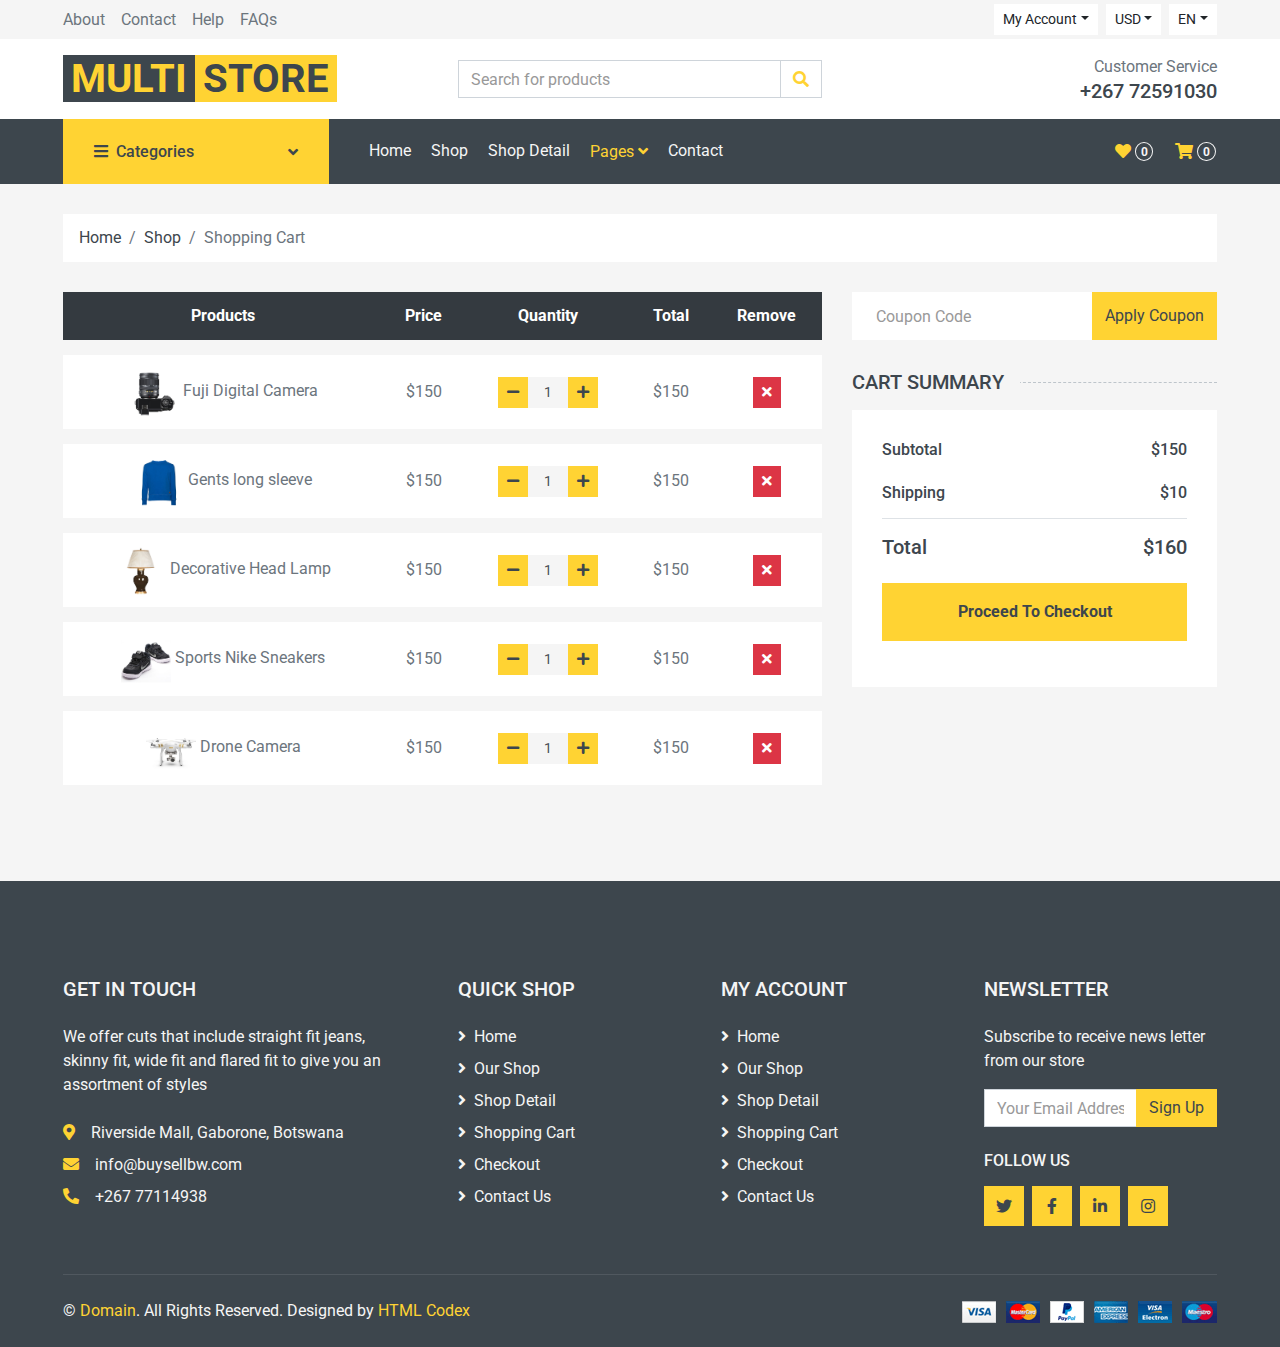
<file: cart.html>
<!DOCTYPE html>
<html lang="en">

<head>
    <meta charset="utf-8">
    <title>BuySellBw Store</title>
    <meta content="width=device-width, initial-scale=1.0" name="viewport">
    <meta content="Free HTML Templates" name="keywords">
    <meta content="Free HTML Templates" name="description">

    <!-- Favicon -->
    <link href="img/favicon.ico" rel="icon">

    <!-- Google Web Fonts -->
    <link rel="preconnect" href="https://fonts.gstatic.com">
    <link href="https://fonts.googleapis.com/css2?family=Roboto:wght@400;500;700&display=swap" rel="stylesheet">  

    <!-- Font Awesome -->
    <link href="https://cdnjs.cloudflare.com/ajax/libs/font-awesome/5.10.0/css/all.min.css" rel="stylesheet">

    <!-- Libraries Stylesheet -->
    <link href="lib/animate/animate.min.css" rel="stylesheet">
    <link href="lib/owlcarousel/assets/owl.carousel.min.css" rel="stylesheet">

    <!-- Customized Bootstrap Stylesheet -->
    <link href="css/style.css" rel="stylesheet">
</head>

<body>
    <!-- Topbar Start -->
    <div class="container-fluid">
        <div class="row bg-secondary py-1 px-xl-5">
            <div class="col-lg-6 d-none d-lg-block">
                <div class="d-inline-flex align-items-center h-100">
                    <a class="text-body mr-3" href="">About</a>
                    <a class="text-body mr-3" href="">Contact</a>
                    <a class="text-body mr-3" href="">Help</a>
                    <a class="text-body mr-3" href="">FAQs</a>
                </div>
            </div>
            <div class="col-lg-6 text-center text-lg-right">
                <div class="d-inline-flex align-items-center">
                    <div class="btn-group">
                        <button type="button" class="btn btn-sm btn-light dropdown-toggle" data-toggle="dropdown">My Account</button>
                        <div class="dropdown-menu dropdown-menu-right">
                            <button class="dropdown-item" type="button">Sign in</button>
                            <button class="dropdown-item" type="button">Sign up</button>
                        </div>
                    </div>
                    <div class="btn-group mx-2">
                        <button type="button" class="btn btn-sm btn-light dropdown-toggle" data-toggle="dropdown">USD</button>
                        <div class="dropdown-menu dropdown-menu-right">
                            <button class="dropdown-item" type="button">EUR</button>
                            <button class="dropdown-item" type="button">GBP</button>
                            <button class="dropdown-item" type="button">CAD</button>
                        </div>
                    </div>
                    <div class="btn-group">
                        <button type="button" class="btn btn-sm btn-light dropdown-toggle" data-toggle="dropdown">EN</button>
                        <div class="dropdown-menu dropdown-menu-right">
                            <button class="dropdown-item" type="button">FR</button>
                            <button class="dropdown-item" type="button">AR</button>
                            <button class="dropdown-item" type="button">RU</button>
                        </div>
                    </div>
                </div>
                <div class="d-inline-flex align-items-center d-block d-lg-none">
                    <a href="" class="btn px-0 ml-2">
                        <i class="fas fa-heart text-dark"></i>
                        <span class="badge text-dark border border-dark rounded-circle" style="padding-bottom: 2px;">0</span>
                    </a>
                    <a href="" class="btn px-0 ml-2">
                        <i class="fas fa-shopping-cart text-dark"></i>
                        <span class="badge text-dark border border-dark rounded-circle" style="padding-bottom: 2px;">0</span>
                    </a>
                </div>
            </div>
        </div>
        <div class="row align-items-center bg-light py-3 px-xl-5 d-none d-lg-flex">
            <div class="col-lg-4">
                <a href="" class="text-decoration-none">
                    <span class="h1 text-uppercase text-primary bg-dark px-2">Multi</span>
                    <span class="h1 text-uppercase text-dark bg-primary px-2 ml-n1">Store</span>
                </a>
            </div>
            <div class="col-lg-4 col-6 text-left">
                <form action="">
                    <div class="input-group">
                        <input type="text" class="form-control" placeholder="Search for products">
                        <div class="input-group-append">
                            <span class="input-group-text bg-transparent text-primary">
                                <i class="fa fa-search"></i>
                            </span>
                        </div>
                    </div>
                </form>
            </div>
            <div class="col-lg-4 col-6 text-right">
                <p class="m-0">Customer Service</p>
                <h5 class="m-0">+267 72591030</h5>
            </div>
        </div>
    </div>
    <!-- Topbar End -->


    <!-- Navbar Start -->
    <div class="container-fluid bg-dark mb-30">
        <div class="row px-xl-5">
            <div class="col-lg-3 d-none d-lg-block">
                <a class="btn d-flex align-items-center justify-content-between bg-primary w-100" data-toggle="collapse" href="#navbar-vertical" style="height: 65px; padding: 0 30px;">
                    <h6 class="text-dark m-0"><i class="fa fa-bars mr-2"></i>Categories</h6>
                    <i class="fa fa-angle-down text-dark"></i>
                </a>
                <nav class="collapse position-absolute navbar navbar-vertical navbar-light align-items-start p-0 bg-light" id="navbar-vertical" style="width: calc(100% - 30px); z-index: 999;">
                    <div class="navbar-nav w-100">
                        <div class="nav-item dropdown dropright">
                            <a href="#" class="nav-link dropdown-toggle" data-toggle="dropdown">Dresses <i class="fa fa-angle-right float-right mt-1"></i></a>
                            <div class="dropdown-menu position-absolute rounded-0 border-0 m-0">
                                <a href="" class="dropdown-item">Men's Dresses</a>
                                <a href="" class="dropdown-item">Women's Dresses</a>
                                <a href="" class="dropdown-item">Baby's Dresses</a>
                            </div>
                        </div>
                        <a href="" class="nav-item nav-link">Shirts</a>
                        <a href="" class="nav-item nav-link">Jeans</a>
                        <a href="" class="nav-item nav-link">Swimwear</a>
                        <a href="" class="nav-item nav-link">Sleepwear</a>
                        <a href="" class="nav-item nav-link">Sportswear</a>
                        <a href="" class="nav-item nav-link">Jumpsuits</a>
                        <a href="" class="nav-item nav-link">Blazers</a>
                        <a href="" class="nav-item nav-link">Jackets</a>
                        <a href="" class="nav-item nav-link">Shoes</a>
                    </div>
                </nav>
            </div>
            <div class="col-lg-9">
                <nav class="navbar navbar-expand-lg bg-dark navbar-dark py-3 py-lg-0 px-0">
                    <a href="" class="text-decoration-none d-block d-lg-none">
                        <span class="h1 text-uppercase text-dark bg-light px-2">Multi</span>
                        <span class="h1 text-uppercase text-light bg-primary px-2 ml-n1">Shop</span>
                    </a>
                    <button type="button" class="navbar-toggler" data-toggle="collapse" data-target="#navbarCollapse">
                        <span class="navbar-toggler-icon"></span>
                    </button>
                    <div class="collapse navbar-collapse justify-content-between" id="navbarCollapse">
                        <div class="navbar-nav mr-auto py-0">
                            <a href="index.html" class="nav-item nav-link">Home</a>
                            <a href="shop.html" class="nav-item nav-link">Shop</a>
                            <a href="detail.html" class="nav-item nav-link">Shop Detail</a>
                            <div class="nav-item dropdown">
                                <a href="#" class="nav-link dropdown-toggle active" data-toggle="dropdown">Pages <i class="fa fa-angle-down mt-1"></i></a>
                                <div class="dropdown-menu bg-primary rounded-0 border-0 m-0">
                                    <a href="cart.html" class="dropdown-item active">Shopping Cart</a>
                                    <a href="checkout.html" class="dropdown-item">Checkout</a>
                                </div>
                            </div>
                            <a href="contact.html" class="nav-item nav-link">Contact</a>
                        </div>
                        <div class="navbar-nav ml-auto py-0 d-none d-lg-block">
                            <a href="" class="btn px-0">
                                <i class="fas fa-heart text-primary"></i>
                                <span class="badge text-secondary border border-secondary rounded-circle" style="padding-bottom: 2px;">0</span>
                            </a>
                            <a href="" class="btn px-0 ml-3">
                                <i class="fas fa-shopping-cart text-primary"></i>
                                <span class="badge text-secondary border border-secondary rounded-circle" style="padding-bottom: 2px;">0</span>
                            </a>
                        </div>
                    </div>
                </nav>
            </div>
        </div>
    </div>
    <!-- Navbar End -->


    <!-- Breadcrumb Start -->
    <div class="container-fluid">
        <div class="row px-xl-5">
            <div class="col-12">
                <nav class="breadcrumb bg-light mb-30">
                    <a class="breadcrumb-item text-dark" href="#">Home</a>
                    <a class="breadcrumb-item text-dark" href="#">Shop</a>
                    <span class="breadcrumb-item active">Shopping Cart</span>
                </nav>
            </div>
        </div>
    </div>
    <!-- Breadcrumb End -->


    <!-- Cart Start -->
    <div class="container-fluid">
        <div class="row px-xl-5">
            <div class="col-lg-8 table-responsive mb-5">
                <table class="table table-light table-borderless table-hover text-center mb-0">
                    <thead class="thead-dark">
                        <tr>
                            <th>Products</th>
                            <th>Price</th>
                            <th>Quantity</th>
                            <th>Total</th>
                            <th>Remove</th>
                        </tr>
                    </thead>
                    <tbody class="align-middle">
                        <tr>
                            <td class="align-middle"><img src="img/product-1.jpg" alt="" style="width: 50px;"> Fuji Digital Camera</td>
                            <td class="align-middle">$150</td>
                            <td class="align-middle">
                                <div class="input-group quantity mx-auto" style="width: 100px;">
                                    <div class="input-group-btn">
                                        <button class="btn btn-sm btn-primary btn-minus" >
                                        <i class="fa fa-minus"></i>
                                        </button>
                                    </div>
                                    <input type="text" class="form-control form-control-sm bg-secondary border-0 text-center" value="1">
                                    <div class="input-group-btn">
                                        <button class="btn btn-sm btn-primary btn-plus">
                                            <i class="fa fa-plus"></i>
                                        </button>
                                    </div>
                                </div>
                            </td>
                            <td class="align-middle">$150</td>
                            <td class="align-middle"><button class="btn btn-sm btn-danger"><i class="fa fa-times"></i></button></td>
                        </tr>
                        <tr>
                            <td class="align-middle"><img src="img/product-2.jpg" alt="" style="width: 50px;"> Gents long sleeve</td>
                            <td class="align-middle">$150</td>
                            <td class="align-middle">
                                <div class="input-group quantity mx-auto" style="width: 100px;">
                                    <div class="input-group-btn">
                                        <button class="btn btn-sm btn-primary btn-minus" >
                                        <i class="fa fa-minus"></i>
                                        </button>
                                    </div>
                                    <input type="text" class="form-control form-control-sm bg-secondary border-0 text-center" value="1">
                                    <div class="input-group-btn">
                                        <button class="btn btn-sm btn-primary btn-plus">
                                            <i class="fa fa-plus"></i>
                                        </button>
                                    </div>
                                </div>
                            </td>
                            <td class="align-middle">$150</td>
                            <td class="align-middle"><button class="btn btn-sm btn-danger"><i class="fa fa-times"></i></button></td>
                        </tr>
                        <tr>
                            <td class="align-middle"><img src="img/product-3.jpg" alt="" style="width: 50px;"> Decorative Head Lamp</td>
                            <td class="align-middle">$150</td>
                            <td class="align-middle">
                                <div class="input-group quantity mx-auto" style="width: 100px;">
                                    <div class="input-group-btn">
                                        <button class="btn btn-sm btn-primary btn-minus" >
                                        <i class="fa fa-minus"></i>
                                        </button>
                                    </div>
                                    <input type="text" class="form-control form-control-sm bg-secondary border-0 text-center" value="1">
                                    <div class="input-group-btn">
                                        <button class="btn btn-sm btn-primary btn-plus">
                                            <i class="fa fa-plus"></i>
                                        </button>
                                    </div>
                                </div>
                            </td>
                            <td class="align-middle">$150</td>
                            <td class="align-middle"><button class="btn btn-sm btn-danger"><i class="fa fa-times"></i></button></td>
                        </tr>
                        <tr>
                            <td class="align-middle"><img src="img/product-4.jpg" alt="" style="width: 50px;"> Sports Nike Sneakers</td>
                            <td class="align-middle">$150</td>
                            <td class="align-middle">
                                <div class="input-group quantity mx-auto" style="width: 100px;">
                                    <div class="input-group-btn">
                                        <button class="btn btn-sm btn-primary btn-minus" >
                                        <i class="fa fa-minus"></i>
                                        </button>
                                    </div>
                                    <input type="text" class="form-control form-control-sm bg-secondary border-0 text-center" value="1">
                                    <div class="input-group-btn">
                                        <button class="btn btn-sm btn-primary btn-plus">
                                            <i class="fa fa-plus"></i>
                                        </button>
                                    </div>
                                </div>
                            </td>
                            <td class="align-middle">$150</td>
                            <td class="align-middle"><button class="btn btn-sm btn-danger"><i class="fa fa-times"></i></button></td>
                        </tr>
                        <tr>
                            <td class="align-middle"><img src="img/product-5.jpg" alt="" style="width: 50px;"> Drone Camera </td>
                            <td class="align-middle">$150</td>
                            <td class="align-middle">
                                <div class="input-group quantity mx-auto" style="width: 100px;">
                                    <div class="input-group-btn">
                                        <button class="btn btn-sm btn-primary btn-minus" >
                                        <i class="fa fa-minus"></i>
                                        </button>
                                    </div>
                                    <input type="text" class="form-control form-control-sm bg-secondary border-0 text-center" value="1">
                                    <div class="input-group-btn">
                                        <button class="btn btn-sm btn-primary btn-plus">
                                            <i class="fa fa-plus"></i>
                                        </button>
                                    </div>
                                </div>
                            </td>
                            <td class="align-middle">$150</td>
                            <td class="align-middle"><button class="btn btn-sm btn-danger"><i class="fa fa-times"></i></button></td>
                        </tr>
                    </tbody>
                </table>
            </div>
            <div class="col-lg-4">
                <form class="mb-30" action="">
                    <div class="input-group">
                        <input type="text" class="form-control border-0 p-4" placeholder="Coupon Code">
                        <div class="input-group-append">
                            <button class="btn btn-primary">Apply Coupon</button>
                        </div>
                    </div>
                </form>
                <h5 class="section-title position-relative text-uppercase mb-3"><span class="bg-secondary pr-3">Cart Summary</span></h5>
                <div class="bg-light p-30 mb-5">
                    <div class="border-bottom pb-2">
                        <div class="d-flex justify-content-between mb-3">
                            <h6>Subtotal</h6>
                            <h6>$150</h6>
                        </div>
                        <div class="d-flex justify-content-between">
                            <h6 class="font-weight-medium">Shipping</h6>
                            <h6 class="font-weight-medium">$10</h6>
                        </div>
                    </div>
                    <div class="pt-2">
                        <div class="d-flex justify-content-between mt-2">
                            <h5>Total</h5>
                            <h5>$160</h5>
                        </div>
                        <button class="btn btn-block btn-primary font-weight-bold my-3 py-3">Proceed To Checkout</button>
                    </div>
                </div>
            </div>
        </div>
    </div>
    <!-- Cart End -->


    <!-- Footer Start -->
    <div class="container-fluid bg-dark text-secondary mt-5 pt-5">
        <div class="row px-xl-5 pt-5">
            <div class="col-lg-4 col-md-12 mb-5 pr-3 pr-xl-5">
                <h5 class="text-secondary text-uppercase mb-4">Get In Touch</h5>
                <p class="mb-4">We offer cuts that include straight fit jeans, skinny fit, wide fit and flared fit to give you an assortment of styles</p>
                <p class="mb-2"><i class="fa fa-map-marker-alt text-primary mr-3"></i>Riverside Mall, Gaborone, Botswana</p>
                <p class="mb-2"><i class="fa fa-envelope text-primary mr-3"></i>info@buysellbw.com</p>
                <p class="mb-0"><i class="fa fa-phone-alt text-primary mr-3"></i>+267 77114938</p>
            </div>
            <div class="col-lg-8 col-md-12">
                <div class="row">
                    <div class="col-md-4 mb-5">
                        <h5 class="text-secondary text-uppercase mb-4">Quick Shop</h5>
                        <div class="d-flex flex-column justify-content-start">
                            <a class="text-secondary mb-2" href="#"><i class="fa fa-angle-right mr-2"></i>Home</a>
                            <a class="text-secondary mb-2" href="#"><i class="fa fa-angle-right mr-2"></i>Our Shop</a>
                            <a class="text-secondary mb-2" href="#"><i class="fa fa-angle-right mr-2"></i>Shop Detail</a>
                            <a class="text-secondary mb-2" href="#"><i class="fa fa-angle-right mr-2"></i>Shopping Cart</a>
                            <a class="text-secondary mb-2" href="#"><i class="fa fa-angle-right mr-2"></i>Checkout</a>
                            <a class="text-secondary" href="#"><i class="fa fa-angle-right mr-2"></i>Contact Us</a>
                        </div>
                    </div>
                    <div class="col-md-4 mb-5">
                        <h5 class="text-secondary text-uppercase mb-4">My Account</h5>
                        <div class="d-flex flex-column justify-content-start">
                            <a class="text-secondary mb-2" href="#"><i class="fa fa-angle-right mr-2"></i>Home</a>
                            <a class="text-secondary mb-2" href="#"><i class="fa fa-angle-right mr-2"></i>Our Shop</a>
                            <a class="text-secondary mb-2" href="#"><i class="fa fa-angle-right mr-2"></i>Shop Detail</a>
                            <a class="text-secondary mb-2" href="#"><i class="fa fa-angle-right mr-2"></i>Shopping Cart</a>
                            <a class="text-secondary mb-2" href="#"><i class="fa fa-angle-right mr-2"></i>Checkout</a>
                            <a class="text-secondary" href="#"><i class="fa fa-angle-right mr-2"></i>Contact Us</a>
                        </div>
                    </div>
                    <div class="col-md-4 mb-5">
                        <h5 class="text-secondary text-uppercase mb-4">Newsletter</h5>
                        <p>Subscribe to receive news letter from our store</p>
                        <form action="">
                            <div class="input-group">
                                <input type="text" class="form-control" placeholder="Your Email Address">
                                <div class="input-group-append">
                                    <button class="btn btn-primary">Sign Up</button>
                                </div>
                            </div>
                        </form>
                        <h6 class="text-secondary text-uppercase mt-4 mb-3">Follow Us</h6>
                        <div class="d-flex">
                            <a class="btn btn-primary btn-square mr-2" href="#"><i class="fab fa-twitter"></i></a>
                            <a class="btn btn-primary btn-square mr-2" href="#"><i class="fab fa-facebook-f"></i></a>
                            <a class="btn btn-primary btn-square mr-2" href="#"><i class="fab fa-linkedin-in"></i></a>
                            <a class="btn btn-primary btn-square" href="#"><i class="fab fa-instagram"></i></a>
                        </div>
                    </div>
                </div>
            </div>
        </div>
        <div class="row border-top mx-xl-5 py-4" style="border-color: rgba(256, 256, 256, .1) !important;">
            <div class="col-md-6 px-xl-0">
                <p class="mb-md-0 text-center text-md-left text-secondary">
                    &copy; <a class="text-primary" href="#">Domain</a>. All Rights Reserved. Designed
                    by
                    <a class="text-primary" href="https://htmlcodex.com">HTML Codex</a>
                </p>
            </div>
            <div class="col-md-6 px-xl-0 text-center text-md-right">
                <img class="img-fluid" src="img/payments.png" alt="">
            </div>
        </div>
    </div>
    <!-- Footer End -->


    <!-- Back to Top -->
    <a href="#" class="btn btn-primary back-to-top"><i class="fa fa-angle-double-up"></i></a>


    <!-- JavaScript Libraries -->
    <script src="https://code.jquery.com/jquery-3.4.1.min.js"></script>
    <script src="https://stackpath.bootstrapcdn.com/bootstrap/4.4.1/js/bootstrap.bundle.min.js"></script>
    <script src="lib/easing/easing.min.js"></script>
    <script src="lib/owlcarousel/owl.carousel.min.js"></script>

    <!-- Contact Javascript File -->
    <script src="mail/jqBootstrapValidation.min.js"></script>
    <script src="mail/contact.js"></script>

    <!-- Template Javascript -->
    <script src="js/main.js"></script>
</body>

</html>
</file>
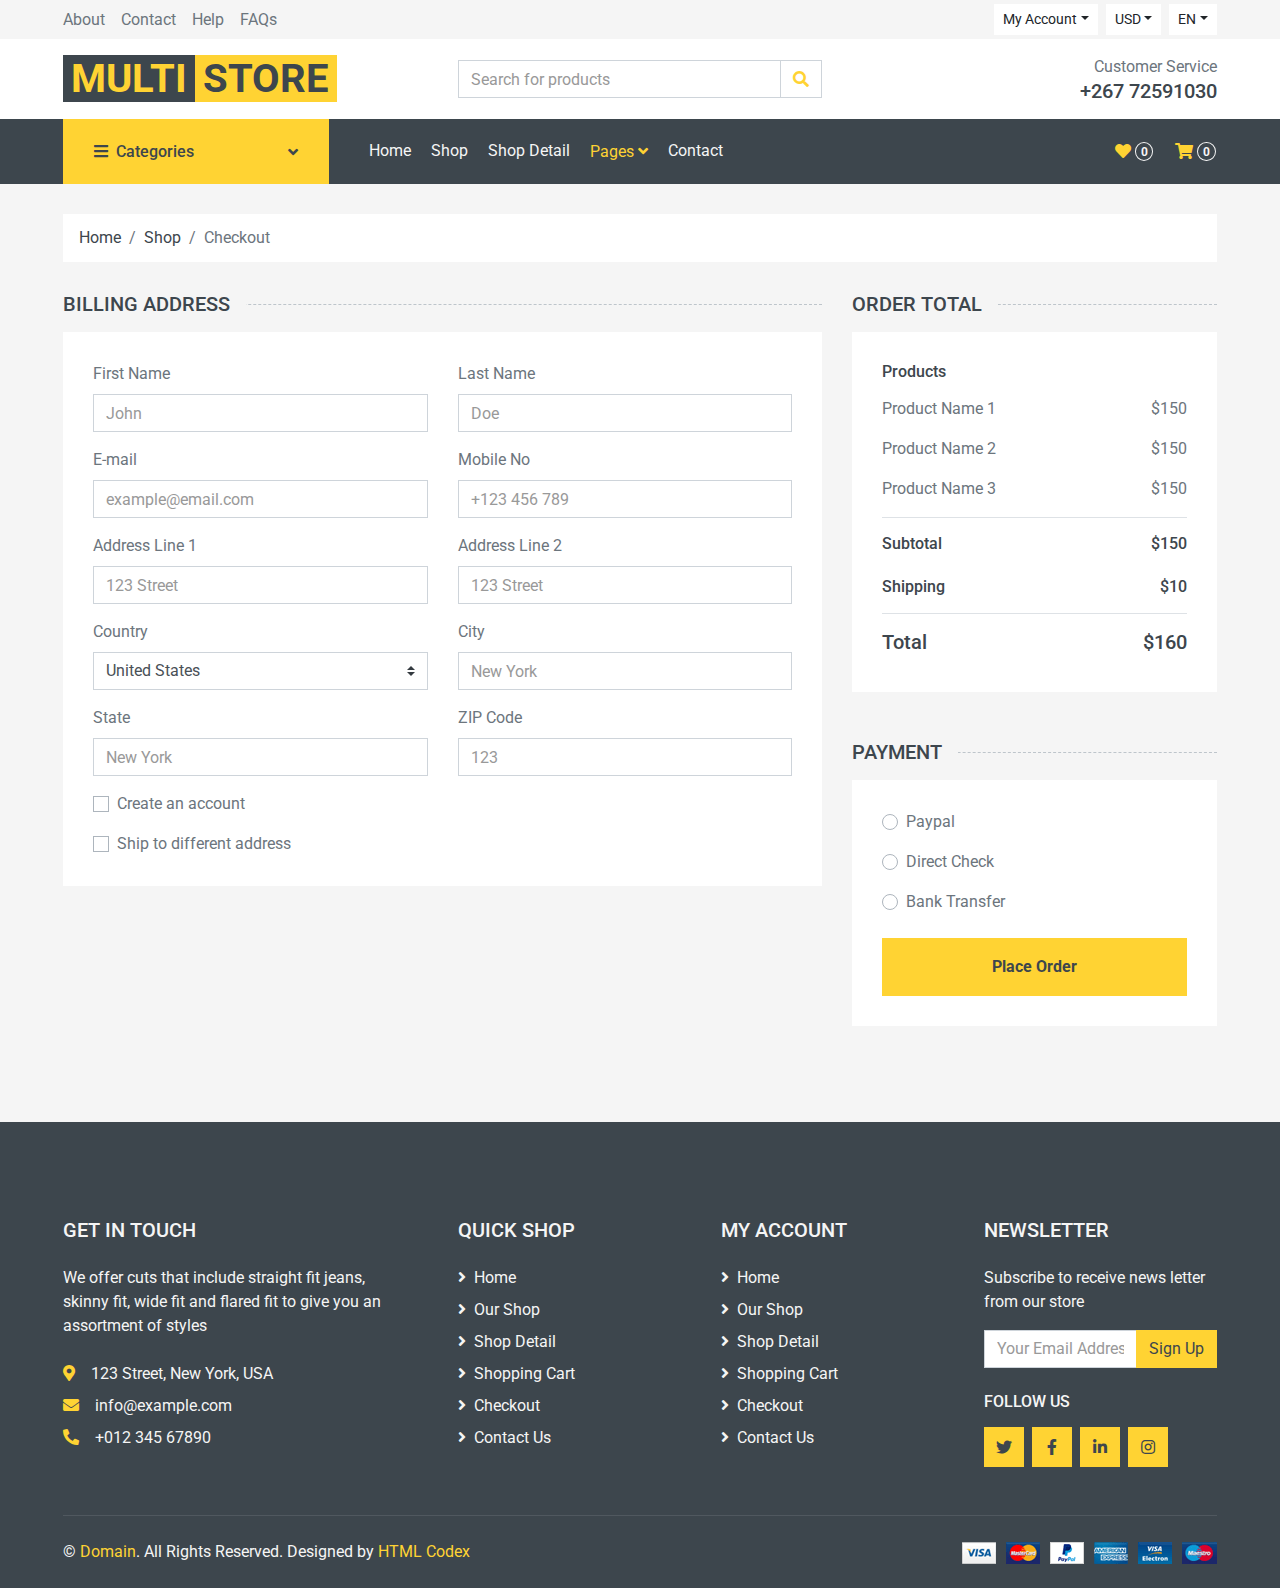
<file: checkout.html>
<!DOCTYPE html>
<html lang="en">

<head>
    <meta charset="utf-8">
    <title>BuySellBw Store</title>
    <meta content="width=device-width, initial-scale=1.0" name="viewport">
    <meta content="Free HTML Templates" name="keywords">
    <meta content="Free HTML Templates" name="description">

    <!-- Favicon -->
    <link href="img/favicon.ico" rel="icon">

    <!-- Google Web Fonts -->
    <link rel="preconnect" href="https://fonts.gstatic.com">
    <link href="https://fonts.googleapis.com/css2?family=Roboto:wght@400;500;700&display=swap" rel="stylesheet">  

    <!-- Font Awesome -->
    <link href="https://cdnjs.cloudflare.com/ajax/libs/font-awesome/5.10.0/css/all.min.css" rel="stylesheet">

    <!-- Libraries Stylesheet -->
    <link href="lib/animate/animate.min.css" rel="stylesheet">
    <link href="lib/owlcarousel/assets/owl.carousel.min.css" rel="stylesheet">

    <!-- Customized Bootstrap Stylesheet -->
    <link href="css/style.css" rel="stylesheet">
</head>

<body>
    <!-- Topbar Start -->
    <div class="container-fluid">
        <div class="row bg-secondary py-1 px-xl-5">
            <div class="col-lg-6 d-none d-lg-block">
                <div class="d-inline-flex align-items-center h-100">
                    <a class="text-body mr-3" href="">About</a>
                    <a class="text-body mr-3" href="">Contact</a>
                    <a class="text-body mr-3" href="">Help</a>
                    <a class="text-body mr-3" href="">FAQs</a>
                </div>
            </div>
            <div class="col-lg-6 text-center text-lg-right">
                <div class="d-inline-flex align-items-center">
                    <div class="btn-group">
                        <button type="button" class="btn btn-sm btn-light dropdown-toggle" data-toggle="dropdown">My Account</button>
                        <div class="dropdown-menu dropdown-menu-right">
                            <button class="dropdown-item" type="button">Sign in</button>
                            <button class="dropdown-item" type="button">Sign up</button>
                        </div>
                    </div>
                    <div class="btn-group mx-2">
                        <button type="button" class="btn btn-sm btn-light dropdown-toggle" data-toggle="dropdown">USD</button>
                        <div class="dropdown-menu dropdown-menu-right">
                            <button class="dropdown-item" type="button">EUR</button>
                            <button class="dropdown-item" type="button">GBP</button>
                            <button class="dropdown-item" type="button">CAD</button>
                        </div>
                    </div>
                    <div class="btn-group">
                        <button type="button" class="btn btn-sm btn-light dropdown-toggle" data-toggle="dropdown">EN</button>
                        <div class="dropdown-menu dropdown-menu-right">
                            <button class="dropdown-item" type="button">FR</button>
                            <button class="dropdown-item" type="button">AR</button>
                            <button class="dropdown-item" type="button">RU</button>
                        </div>
                    </div>
                </div>
                <div class="d-inline-flex align-items-center d-block d-lg-none">
                    <a href="" class="btn px-0 ml-2">
                        <i class="fas fa-heart text-dark"></i>
                        <span class="badge text-dark border border-dark rounded-circle" style="padding-bottom: 2px;">0</span>
                    </a>
                    <a href="" class="btn px-0 ml-2">
                        <i class="fas fa-shopping-cart text-dark"></i>
                        <span class="badge text-dark border border-dark rounded-circle" style="padding-bottom: 2px;">0</span>
                    </a>
                </div>
            </div>
        </div>
        <div class="row align-items-center bg-light py-3 px-xl-5 d-none d-lg-flex">
            <div class="col-lg-4">
                <a href="" class="text-decoration-none">
                    <span class="h1 text-uppercase text-primary bg-dark px-2">Multi</span>
                    <span class="h1 text-uppercase text-dark bg-primary px-2 ml-n1">Store</span>
                </a>
            </div>
            <div class="col-lg-4 col-6 text-left">
                <form action="">
                    <div class="input-group">
                        <input type="text" class="form-control" placeholder="Search for products">
                        <div class="input-group-append">
                            <span class="input-group-text bg-transparent text-primary">
                                <i class="fa fa-search"></i>
                            </span>
                        </div>
                    </div>
                </form>
            </div>
            <div class="col-lg-4 col-6 text-right">
                <p class="m-0">Customer Service</p>
                <h5 class="m-0">+267 72591030</h5>
            </div>
        </div>
    </div>
    <!-- Topbar End -->


    <!-- Navbar Start -->
    <div class="container-fluid bg-dark mb-30">
        <div class="row px-xl-5">
            <div class="col-lg-3 d-none d-lg-block">
                <a class="btn d-flex align-items-center justify-content-between bg-primary w-100" data-toggle="collapse" href="#navbar-vertical" style="height: 65px; padding: 0 30px;">
                    <h6 class="text-dark m-0"><i class="fa fa-bars mr-2"></i>Categories</h6>
                    <i class="fa fa-angle-down text-dark"></i>
                </a>
                <nav class="collapse position-absolute navbar navbar-vertical navbar-light align-items-start p-0 bg-light" id="navbar-vertical" style="width: calc(100% - 30px); z-index: 999;">
                    <div class="navbar-nav w-100">
                        <div class="nav-item dropdown dropright">
                            <a href="#" class="nav-link dropdown-toggle" data-toggle="dropdown">Dresses <i class="fa fa-angle-right float-right mt-1"></i></a>
                            <div class="dropdown-menu position-absolute rounded-0 border-0 m-0">
                                <a href="" class="dropdown-item">Men's Dresses</a>
                                <a href="" class="dropdown-item">Women's Dresses</a>
                                <a href="" class="dropdown-item">Baby's Dresses</a>
                            </div>
                        </div>
                        <a href="" class="nav-item nav-link">Shirts</a>
                        <a href="" class="nav-item nav-link">Jeans</a>
                        <a href="" class="nav-item nav-link">Swimwear</a>
                        <a href="" class="nav-item nav-link">Sleepwear</a>
                        <a href="" class="nav-item nav-link">Sportswear</a>
                        <a href="" class="nav-item nav-link">Jumpsuits</a>
                        <a href="" class="nav-item nav-link">Blazers</a>
                        <a href="" class="nav-item nav-link">Jackets</a>
                        <a href="" class="nav-item nav-link">Shoes</a>
                    </div>
                </nav>
            </div>
            <div class="col-lg-9">
                <nav class="navbar navbar-expand-lg bg-dark navbar-dark py-3 py-lg-0 px-0">
                    <a href="" class="text-decoration-none d-block d-lg-none">
                        <span class="h1 text-uppercase text-dark bg-light px-2">Multi</span>
                        <span class="h1 text-uppercase text-light bg-primary px-2 ml-n1">Shop</span>
                    </a>
                    <button type="button" class="navbar-toggler" data-toggle="collapse" data-target="#navbarCollapse">
                        <span class="navbar-toggler-icon"></span>
                    </button>
                    <div class="collapse navbar-collapse justify-content-between" id="navbarCollapse">
                        <div class="navbar-nav mr-auto py-0">
                            <a href="index.html" class="nav-item nav-link">Home</a>
                            <a href="shop.html" class="nav-item nav-link">Shop</a>
                            <a href="detail.html" class="nav-item nav-link">Shop Detail</a>
                            <div class="nav-item dropdown">
                                <a href="#" class="nav-link dropdown-toggle active" data-toggle="dropdown">Pages <i class="fa fa-angle-down mt-1"></i></a>
                                <div class="dropdown-menu bg-primary rounded-0 border-0 m-0">
                                    <a href="cart.html" class="dropdown-item">Shopping Cart</a>
                                    <a href="checkout.html" class="dropdown-item active">Checkout</a>
                                </div>
                            </div>
                            <a href="contact.html" class="nav-item nav-link">Contact</a>
                        </div>
                        <div class="navbar-nav ml-auto py-0 d-none d-lg-block">
                            <a href="" class="btn px-0">
                                <i class="fas fa-heart text-primary"></i>
                                <span class="badge text-secondary border border-secondary rounded-circle" style="padding-bottom: 2px;">0</span>
                            </a>
                            <a href="" class="btn px-0 ml-3">
                                <i class="fas fa-shopping-cart text-primary"></i>
                                <span class="badge text-secondary border border-secondary rounded-circle" style="padding-bottom: 2px;">0</span>
                            </a>
                        </div>
                    </div>
                </nav>
            </div>
        </div>
    </div>
    <!-- Navbar End -->


    <!-- Breadcrumb Start -->
    <div class="container-fluid">
        <div class="row px-xl-5">
            <div class="col-12">
                <nav class="breadcrumb bg-light mb-30">
                    <a class="breadcrumb-item text-dark" href="#">Home</a>
                    <a class="breadcrumb-item text-dark" href="#">Shop</a>
                    <span class="breadcrumb-item active">Checkout</span>
                </nav>
            </div>
        </div>
    </div>
    <!-- Breadcrumb End -->


    <!-- Checkout Start -->
    <div class="container-fluid">
        <div class="row px-xl-5">
            <div class="col-lg-8">
                <h5 class="section-title position-relative text-uppercase mb-3"><span class="bg-secondary pr-3">Billing Address</span></h5>
                <div class="bg-light p-30 mb-5">
                    <div class="row">
                        <div class="col-md-6 form-group">
                            <label>First Name</label>
                            <input class="form-control" type="text" placeholder="John">
                        </div>
                        <div class="col-md-6 form-group">
                            <label>Last Name</label>
                            <input class="form-control" type="text" placeholder="Doe">
                        </div>
                        <div class="col-md-6 form-group">
                            <label>E-mail</label>
                            <input class="form-control" type="text" placeholder="example@email.com">
                        </div>
                        <div class="col-md-6 form-group">
                            <label>Mobile No</label>
                            <input class="form-control" type="text" placeholder="+123 456 789">
                        </div>
                        <div class="col-md-6 form-group">
                            <label>Address Line 1</label>
                            <input class="form-control" type="text" placeholder="123 Street">
                        </div>
                        <div class="col-md-6 form-group">
                            <label>Address Line 2</label>
                            <input class="form-control" type="text" placeholder="123 Street">
                        </div>
                        <div class="col-md-6 form-group">
                            <label>Country</label>
                            <select class="custom-select">
                                <option selected>United States</option>
                                <option>Afghanistan</option>
                                <option>Albania</option>
                                <option>Algeria</option>
                            </select>
                        </div>
                        <div class="col-md-6 form-group">
                            <label>City</label>
                            <input class="form-control" type="text" placeholder="New York">
                        </div>
                        <div class="col-md-6 form-group">
                            <label>State</label>
                            <input class="form-control" type="text" placeholder="New York">
                        </div>
                        <div class="col-md-6 form-group">
                            <label>ZIP Code</label>
                            <input class="form-control" type="text" placeholder="123">
                        </div>
                        <div class="col-md-12 form-group">
                            <div class="custom-control custom-checkbox">
                                <input type="checkbox" class="custom-control-input" id="newaccount">
                                <label class="custom-control-label" for="newaccount">Create an account</label>
                            </div>
                        </div>
                        <div class="col-md-12">
                            <div class="custom-control custom-checkbox">
                                <input type="checkbox" class="custom-control-input" id="shipto">
                                <label class="custom-control-label" for="shipto"  data-toggle="collapse" data-target="#shipping-address">Ship to different address</label>
                            </div>
                        </div>
                    </div>
                </div>
                <div class="collapse mb-5" id="shipping-address">
                    <h5 class="section-title position-relative text-uppercase mb-3"><span class="bg-secondary pr-3">Shipping Address</span></h5>
                    <div class="bg-light p-30">
                        <div class="row">
                            <div class="col-md-6 form-group">
                                <label>First Name</label>
                                <input class="form-control" type="text" placeholder="John">
                            </div>
                            <div class="col-md-6 form-group">
                                <label>Last Name</label>
                                <input class="form-control" type="text" placeholder="Doe">
                            </div>
                            <div class="col-md-6 form-group">
                                <label>E-mail</label>
                                <input class="form-control" type="text" placeholder="example@email.com">
                            </div>
                            <div class="col-md-6 form-group">
                                <label>Mobile No</label>
                                <input class="form-control" type="text" placeholder="+123 456 789">
                            </div>
                            <div class="col-md-6 form-group">
                                <label>Address Line 1</label>
                                <input class="form-control" type="text" placeholder="123 Street">
                            </div>
                            <div class="col-md-6 form-group">
                                <label>Address Line 2</label>
                                <input class="form-control" type="text" placeholder="123 Street">
                            </div>
                            <div class="col-md-6 form-group">
                                <label>Country</label>
                                <select class="custom-select">
                                    <option selected>United States</option>
                                    <option>Afghanistan</option>
                                    <option>Albania</option>
                                    <option>Algeria</option>
                                </select>
                            </div>
                            <div class="col-md-6 form-group">
                                <label>City</label>
                                <input class="form-control" type="text" placeholder="New York">
                            </div>
                            <div class="col-md-6 form-group">
                                <label>State</label>
                                <input class="form-control" type="text" placeholder="New York">
                            </div>
                            <div class="col-md-6 form-group">
                                <label>ZIP Code</label>
                                <input class="form-control" type="text" placeholder="123">
                            </div>
                        </div>
                    </div>
                </div>
            </div>
            <div class="col-lg-4">
                <h5 class="section-title position-relative text-uppercase mb-3"><span class="bg-secondary pr-3">Order Total</span></h5>
                <div class="bg-light p-30 mb-5">
                    <div class="border-bottom">
                        <h6 class="mb-3">Products</h6>
                        <div class="d-flex justify-content-between">
                            <p>Product Name 1</p>
                            <p>$150</p>
                        </div>
                        <div class="d-flex justify-content-between">
                            <p>Product Name 2</p>
                            <p>$150</p>
                        </div>
                        <div class="d-flex justify-content-between">
                            <p>Product Name 3</p>
                            <p>$150</p>
                        </div>
                    </div>
                    <div class="border-bottom pt-3 pb-2">
                        <div class="d-flex justify-content-between mb-3">
                            <h6>Subtotal</h6>
                            <h6>$150</h6>
                        </div>
                        <div class="d-flex justify-content-between">
                            <h6 class="font-weight-medium">Shipping</h6>
                            <h6 class="font-weight-medium">$10</h6>
                        </div>
                    </div>
                    <div class="pt-2">
                        <div class="d-flex justify-content-between mt-2">
                            <h5>Total</h5>
                            <h5>$160</h5>
                        </div>
                    </div>
                </div>
                <div class="mb-5">
                    <h5 class="section-title position-relative text-uppercase mb-3"><span class="bg-secondary pr-3">Payment</span></h5>
                    <div class="bg-light p-30">
                        <div class="form-group">
                            <div class="custom-control custom-radio">
                                <input type="radio" class="custom-control-input" name="payment" id="paypal">
                                <label class="custom-control-label" for="paypal">Paypal</label>
                            </div>
                        </div>
                        <div class="form-group">
                            <div class="custom-control custom-radio">
                                <input type="radio" class="custom-control-input" name="payment" id="directcheck">
                                <label class="custom-control-label" for="directcheck">Direct Check</label>
                            </div>
                        </div>
                        <div class="form-group mb-4">
                            <div class="custom-control custom-radio">
                                <input type="radio" class="custom-control-input" name="payment" id="banktransfer">
                                <label class="custom-control-label" for="banktransfer">Bank Transfer</label>
                            </div>
                        </div>
                        <button class="btn btn-block btn-primary font-weight-bold py-3">Place Order</button>
                    </div>
                </div>
            </div>
        </div>
    </div>
    <!-- Checkout End -->


    <!-- Footer Start -->
    <div class="container-fluid bg-dark text-secondary mt-5 pt-5">
        <div class="row px-xl-5 pt-5">
            <div class="col-lg-4 col-md-12 mb-5 pr-3 pr-xl-5">
                <h5 class="text-secondary text-uppercase mb-4">Get In Touch</h5>
                <p class="mb-4">We offer cuts that include straight fit jeans, skinny fit, wide fit and flared fit to give you an assortment of styles</p>
                <p class="mb-2"><i class="fa fa-map-marker-alt text-primary mr-3"></i>123 Street, New York, USA</p>
                <p class="mb-2"><i class="fa fa-envelope text-primary mr-3"></i>info@example.com</p>
                <p class="mb-0"><i class="fa fa-phone-alt text-primary mr-3"></i>+012 345 67890</p>
            </div>
            <div class="col-lg-8 col-md-12">
                <div class="row">
                    <div class="col-md-4 mb-5">
                        <h5 class="text-secondary text-uppercase mb-4">Quick Shop</h5>
                        <div class="d-flex flex-column justify-content-start">
                            <a class="text-secondary mb-2" href="#"><i class="fa fa-angle-right mr-2"></i>Home</a>
                            <a class="text-secondary mb-2" href="#"><i class="fa fa-angle-right mr-2"></i>Our Shop</a>
                            <a class="text-secondary mb-2" href="#"><i class="fa fa-angle-right mr-2"></i>Shop Detail</a>
                            <a class="text-secondary mb-2" href="#"><i class="fa fa-angle-right mr-2"></i>Shopping Cart</a>
                            <a class="text-secondary mb-2" href="#"><i class="fa fa-angle-right mr-2"></i>Checkout</a>
                            <a class="text-secondary" href="#"><i class="fa fa-angle-right mr-2"></i>Contact Us</a>
                        </div>
                    </div>
                    <div class="col-md-4 mb-5">
                        <h5 class="text-secondary text-uppercase mb-4">My Account</h5>
                        <div class="d-flex flex-column justify-content-start">
                            <a class="text-secondary mb-2" href="#"><i class="fa fa-angle-right mr-2"></i>Home</a>
                            <a class="text-secondary mb-2" href="#"><i class="fa fa-angle-right mr-2"></i>Our Shop</a>
                            <a class="text-secondary mb-2" href="#"><i class="fa fa-angle-right mr-2"></i>Shop Detail</a>
                            <a class="text-secondary mb-2" href="#"><i class="fa fa-angle-right mr-2"></i>Shopping Cart</a>
                            <a class="text-secondary mb-2" href="#"><i class="fa fa-angle-right mr-2"></i>Checkout</a>
                            <a class="text-secondary" href="#"><i class="fa fa-angle-right mr-2"></i>Contact Us</a>
                        </div>
                    </div>
                    <div class="col-md-4 mb-5">
                        <h5 class="text-secondary text-uppercase mb-4">Newsletter</h5>
                        <p>Subscribe to receive news letter from our store</p>
                        <form action="">
                            <div class="input-group">
                                <input type="text" class="form-control" placeholder="Your Email Address">
                                <div class="input-group-append">
                                    <button class="btn btn-primary">Sign Up</button>
                                </div>
                            </div>
                        </form>
                        <h6 class="text-secondary text-uppercase mt-4 mb-3">Follow Us</h6>
                        <div class="d-flex">
                            <a class="btn btn-primary btn-square mr-2" href="#"><i class="fab fa-twitter"></i></a>
                            <a class="btn btn-primary btn-square mr-2" href="#"><i class="fab fa-facebook-f"></i></a>
                            <a class="btn btn-primary btn-square mr-2" href="#"><i class="fab fa-linkedin-in"></i></a>
                            <a class="btn btn-primary btn-square" href="#"><i class="fab fa-instagram"></i></a>
                        </div>
                    </div>
                </div>
            </div>
        </div>
        <div class="row border-top mx-xl-5 py-4" style="border-color: rgba(256, 256, 256, .1) !important;">
            <div class="col-md-6 px-xl-0">
                <p class="mb-md-0 text-center text-md-left text-secondary">
                    &copy; <a class="text-primary" href="#">Domain</a>. All Rights Reserved. Designed
                    by
                    <a class="text-primary" href="https://htmlcodex.com">HTML Codex</a>
                </p>
            </div>
            <div class="col-md-6 px-xl-0 text-center text-md-right">
                <img class="img-fluid" src="img/payments.png" alt="">
            </div>
        </div>
    </div>
    <!-- Footer End -->


    <!-- Back to Top -->
    <a href="#" class="btn btn-primary back-to-top"><i class="fa fa-angle-double-up"></i></a>


    <!-- JavaScript Libraries -->
    <script src="https://code.jquery.com/jquery-3.4.1.min.js"></script>
    <script src="https://stackpath.bootstrapcdn.com/bootstrap/4.4.1/js/bootstrap.bundle.min.js"></script>
    <script src="lib/easing/easing.min.js"></script>
    <script src="lib/owlcarousel/owl.carousel.min.js"></script>

    <!-- Contact Javascript File -->
    <script src="mail/jqBootstrapValidation.min.js"></script>
    <script src="mail/contact.js"></script>

    <!-- Template Javascript -->
    <script src="js/main.js"></script>
</body>

</html>
</file>
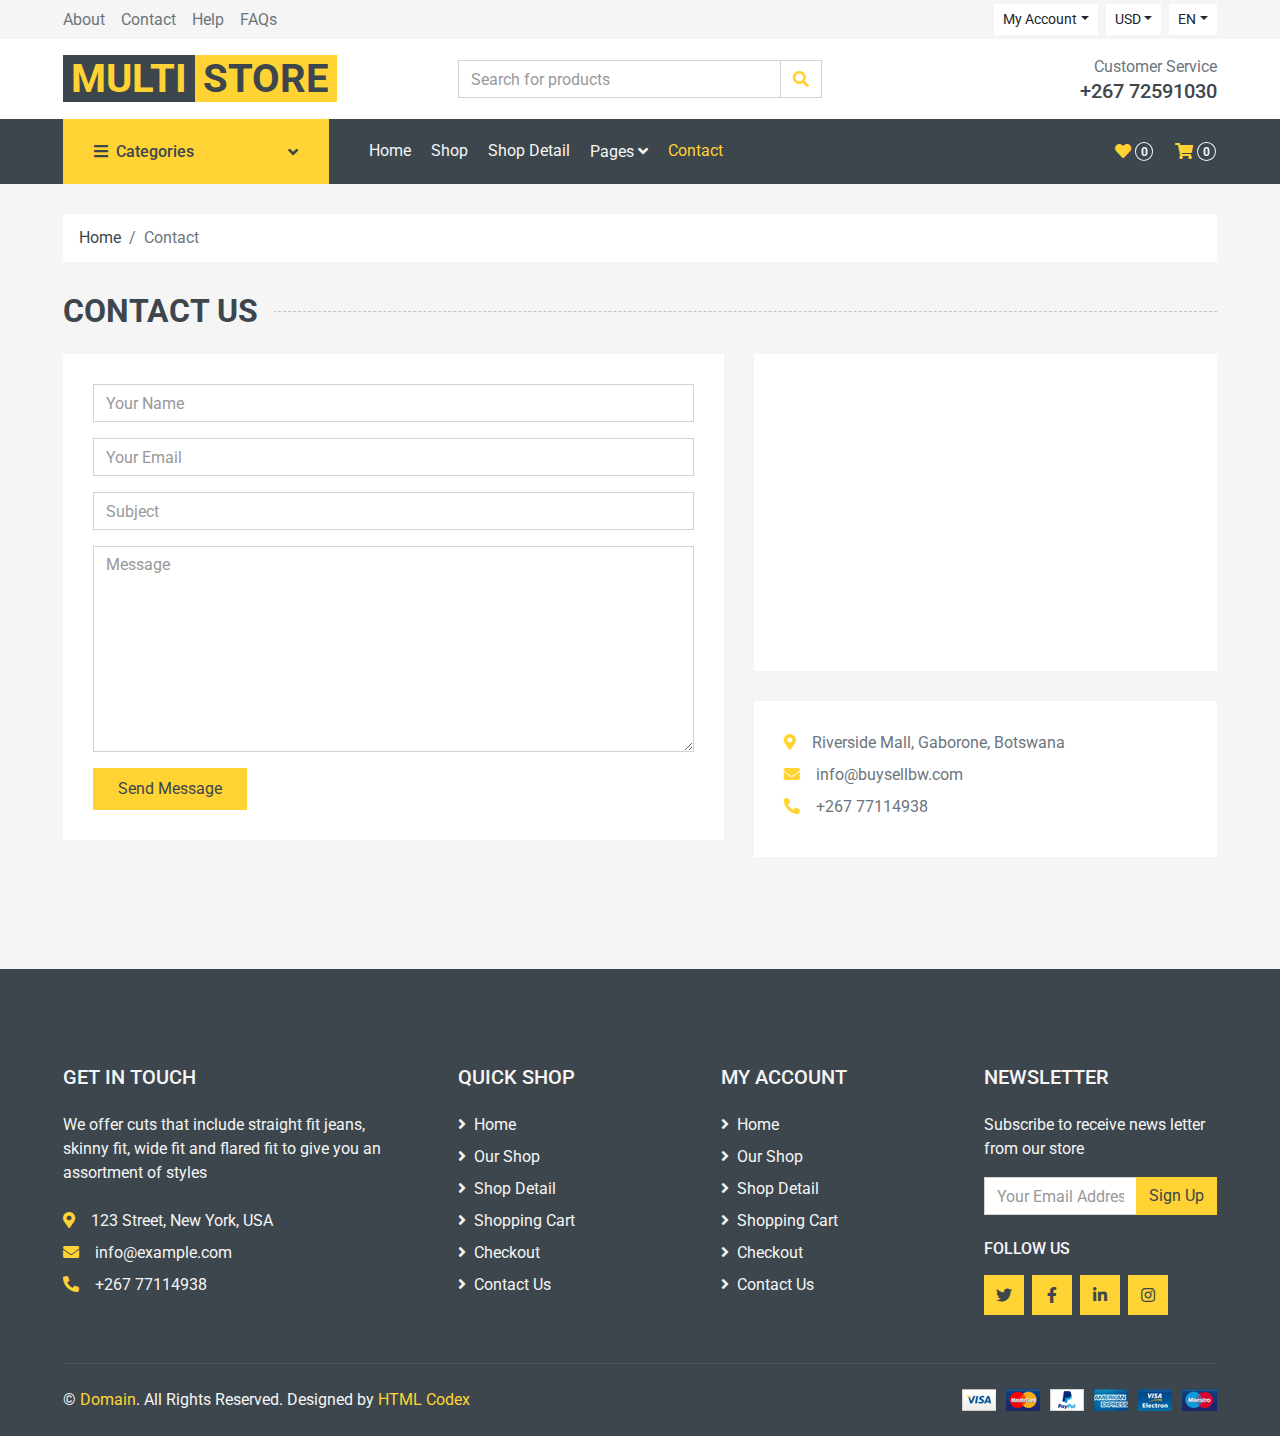
<file: contact.html>
<!DOCTYPE html>
<html lang="en">

<head>
    <meta charset="utf-8">
    <title>BuySellBw Store</title>
    <meta content="width=device-width, initial-scale=1.0" name="viewport">
    <meta content="Free HTML Templates" name="keywords">
    <meta content="Free HTML Templates" name="description">

    <!-- Favicon -->
    <link href="img/favicon.ico" rel="icon">

    <!-- Google Web Fonts -->
    <link rel="preconnect" href="https://fonts.gstatic.com">
    <link href="https://fonts.googleapis.com/css2?family=Roboto:wght@400;500;700&display=swap" rel="stylesheet">  

    <!-- Font Awesome -->
    <link href="https://cdnjs.cloudflare.com/ajax/libs/font-awesome/5.10.0/css/all.min.css" rel="stylesheet">

    <!-- Libraries Stylesheet -->
    <link href="lib/animate/animate.min.css" rel="stylesheet">
    <link href="lib/owlcarousel/assets/owl.carousel.min.css" rel="stylesheet">

    <!-- Customized Bootstrap Stylesheet -->
    <link href="css/style.css" rel="stylesheet">
</head>

<body>
    <!-- Topbar Start -->
    <div class="container-fluid">
        <div class="row bg-secondary py-1 px-xl-5">
            <div class="col-lg-6 d-none d-lg-block">
                <div class="d-inline-flex align-items-center h-100">
                    <a class="text-body mr-3" href="">About</a>
                    <a class="text-body mr-3" href="">Contact</a>
                    <a class="text-body mr-3" href="">Help</a>
                    <a class="text-body mr-3" href="">FAQs</a>
                </div>
            </div>
            <div class="col-lg-6 text-center text-lg-right">
                <div class="d-inline-flex align-items-center">
                    <div class="btn-group">
                        <button type="button" class="btn btn-sm btn-light dropdown-toggle" data-toggle="dropdown">My Account</button>
                        <div class="dropdown-menu dropdown-menu-right">
                            <button class="dropdown-item" type="button">Sign in</button>
                            <button class="dropdown-item" type="button">Sign up</button>
                        </div>
                    </div>
                    <div class="btn-group mx-2">
                        <button type="button" class="btn btn-sm btn-light dropdown-toggle" data-toggle="dropdown">USD</button>
                        <div class="dropdown-menu dropdown-menu-right">
                            <button class="dropdown-item" type="button">EUR</button>
                            <button class="dropdown-item" type="button">GBP</button>
                            <button class="dropdown-item" type="button">CAD</button>
                        </div>
                    </div>
                    <div class="btn-group">
                        <button type="button" class="btn btn-sm btn-light dropdown-toggle" data-toggle="dropdown">EN</button>
                        <div class="dropdown-menu dropdown-menu-right">
                            <button class="dropdown-item" type="button">FR</button>
                            <button class="dropdown-item" type="button">AR</button>
                            <button class="dropdown-item" type="button">RU</button>
                        </div>
                    </div>
                </div>
                <div class="d-inline-flex align-items-center d-block d-lg-none">
                    <a href="" class="btn px-0 ml-2">
                        <i class="fas fa-heart text-dark"></i>
                        <span class="badge text-dark border border-dark rounded-circle" style="padding-bottom: 2px;">0</span>
                    </a>
                    <a href="" class="btn px-0 ml-2">
                        <i class="fas fa-shopping-cart text-dark"></i>
                        <span class="badge text-dark border border-dark rounded-circle" style="padding-bottom: 2px;">0</span>
                    </a>
                </div>
            </div>
        </div>
        <div class="row align-items-center bg-light py-3 px-xl-5 d-none d-lg-flex">
            <div class="col-lg-4">
                <a href="" class="text-decoration-none">
                    <span class="h1 text-uppercase text-primary bg-dark px-2">Multi</span>
                    <span class="h1 text-uppercase text-dark bg-primary px-2 ml-n1">Store</span>
                </a>
            </div>
            <div class="col-lg-4 col-6 text-left">
                <form action="">
                    <div class="input-group">
                        <input type="text" class="form-control" placeholder="Search for products">
                        <div class="input-group-append">
                            <span class="input-group-text bg-transparent text-primary">
                                <i class="fa fa-search"></i>
                            </span>
                        </div>
                    </div>
                </form>
            </div>
            <div class="col-lg-4 col-6 text-right">
                <p class="m-0">Customer Service</p>
                <h5 class="m-0">+267 72591030</h5>
            </div>
        </div>
    </div>
    <!-- Topbar End -->


    <!-- Navbar Start -->
    <div class="container-fluid bg-dark mb-30">
        <div class="row px-xl-5">
            <div class="col-lg-3 d-none d-lg-block">
                <a class="btn d-flex align-items-center justify-content-between bg-primary w-100" data-toggle="collapse" href="#navbar-vertical" style="height: 65px; padding: 0 30px;">
                    <h6 class="text-dark m-0"><i class="fa fa-bars mr-2"></i>Categories</h6>
                    <i class="fa fa-angle-down text-dark"></i>
                </a>
                <nav class="collapse position-absolute navbar navbar-vertical navbar-light align-items-start p-0 bg-light" id="navbar-vertical" style="width: calc(100% - 30px); z-index: 999;">
                    <div class="navbar-nav w-100">
                        <div class="nav-item dropdown dropright">
                            <a href="#" class="nav-link dropdown-toggle" data-toggle="dropdown">Dresses <i class="fa fa-angle-right float-right mt-1"></i></a>
                            <div class="dropdown-menu position-absolute rounded-0 border-0 m-0">
                                <a href="" class="dropdown-item">Men's Dresses</a>
                                <a href="" class="dropdown-item">Women's Dresses</a>
                                <a href="" class="dropdown-item">Baby's Dresses</a>
                            </div>
                        </div>
                        <a href="" class="nav-item nav-link">Shirts</a>
                        <a href="" class="nav-item nav-link">Jeans</a>
                        <a href="" class="nav-item nav-link">Swimwear</a>
                        <a href="" class="nav-item nav-link">Sleepwear</a>
                        <a href="" class="nav-item nav-link">Sportswear</a>
                        <a href="" class="nav-item nav-link">Jumpsuits</a>
                        <a href="" class="nav-item nav-link">Blazers</a>
                        <a href="" class="nav-item nav-link">Jackets</a>
                        <a href="" class="nav-item nav-link">Shoes</a>
                    </div>
                </nav>
            </div>
            <div class="col-lg-9">
                <nav class="navbar navbar-expand-lg bg-dark navbar-dark py-3 py-lg-0 px-0">
                    <a href="" class="text-decoration-none d-block d-lg-none">
                        <span class="h1 text-uppercase text-dark bg-light px-2">Multi</span>
                        <span class="h1 text-uppercase text-light bg-primary px-2 ml-n1">Shop</span>
                    </a>
                    <button type="button" class="navbar-toggler" data-toggle="collapse" data-target="#navbarCollapse">
                        <span class="navbar-toggler-icon"></span>
                    </button>
                    <div class="collapse navbar-collapse justify-content-between" id="navbarCollapse">
                        <div class="navbar-nav mr-auto py-0">
                            <a href="index.html" class="nav-item nav-link">Home</a>
                            <a href="shop.html" class="nav-item nav-link">Shop</a>
                            <a href="detail.html" class="nav-item nav-link">Shop Detail</a>
                            <div class="nav-item dropdown">
                                <a href="#" class="nav-link dropdown-toggle" data-toggle="dropdown">Pages <i class="fa fa-angle-down mt-1"></i></a>
                                <div class="dropdown-menu bg-primary rounded-0 border-0 m-0">
                                    <a href="cart.html" class="dropdown-item">Shopping Cart</a>
                                    <a href="checkout.html" class="dropdown-item">Checkout</a>
                                </div>
                            </div>
                            <a href="contact.html" class="nav-item nav-link active">Contact</a>
                        </div>
                        <div class="navbar-nav ml-auto py-0 d-none d-lg-block">
                            <a href="" class="btn px-0">
                                <i class="fas fa-heart text-primary"></i>
                                <span class="badge text-secondary border border-secondary rounded-circle" style="padding-bottom: 2px;">0</span>
                            </a>
                            <a href="" class="btn px-0 ml-3">
                                <i class="fas fa-shopping-cart text-primary"></i>
                                <span class="badge text-secondary border border-secondary rounded-circle" style="padding-bottom: 2px;">0</span>
                            </a>
                        </div>
                    </div>
                </nav>
            </div>
        </div>
    </div>
    <!-- Navbar End -->


    <!-- Breadcrumb Start -->
    <div class="container-fluid">
        <div class="row px-xl-5">
            <div class="col-12">
                <nav class="breadcrumb bg-light mb-30">
                    <a class="breadcrumb-item text-dark" href="#">Home</a>
                    <span class="breadcrumb-item active">Contact</span>
                </nav>
            </div>
        </div>
    </div>
    <!-- Breadcrumb End -->


    <!-- Contact Start -->
    <div class="container-fluid">
        <h2 class="section-title position-relative text-uppercase mx-xl-5 mb-4"><span class="bg-secondary pr-3">Contact Us</span></h2>
        <div class="row px-xl-5">
            <div class="col-lg-7 mb-5">
                <div class="contact-form bg-light p-30">
                    <div id="success"></div>
                    <form name="sentMessage" id="contactForm" novalidate="novalidate">
                        <div class="control-group">
                            <input type="text" class="form-control" id="name" placeholder="Your Name"
                                required="required" data-validation-required-message="Please enter your name" />
                            <p class="help-block text-danger"></p>
                        </div>
                        <div class="control-group">
                            <input type="email" class="form-control" id="email" placeholder="Your Email"
                                required="required" data-validation-required-message="Please enter your email" />
                            <p class="help-block text-danger"></p>
                        </div>
                        <div class="control-group">
                            <input type="text" class="form-control" id="subject" placeholder="Subject"
                                required="required" data-validation-required-message="Please enter a subject" />
                            <p class="help-block text-danger"></p>
                        </div>
                        <div class="control-group">
                            <textarea class="form-control" rows="8" id="message" placeholder="Message"
                                required="required"
                                data-validation-required-message="Please enter your message"></textarea>
                            <p class="help-block text-danger"></p>
                        </div>
                        <div>
                            <button class="btn btn-primary py-2 px-4" type="submit" id="sendMessageButton">Send
                                Message</button>
                        </div>
                    </form>
                </div>
            </div>
            <div class="col-lg-5 mb-5">
                <div class="bg-light p-30 mb-30">
                    <iframe style="width: 100%; height: 250px;"
                    src="https://www.google.com/maps/embed?pb=!1m18!1m12!1m3!1d3001156.4288297426!2d-78.01371936852176!3d42.72876761954724!2m3!1f0!2f0!3f0!3m2!1i1024!2i768!4f13.1!3m3!1m2!1s0x4ccc4bf0f123a5a9%3A0xddcfc6c1de189567!2sNew%20York%2C%20USA!5e0!3m2!1sen!2sbd!4v1603794290143!5m2!1sen!2sbd"
                    frameborder="0" style="border:0;" allowfullscreen="" aria-hidden="false" tabindex="0"></iframe>
                </div>
                <div class="bg-light p-30 mb-3">
                    <p class="mb-2"><i class="fa fa-map-marker-alt text-primary mr-3"></i>Riverside Mall, Gaborone, Botswana</p>
                    <p class="mb-2"><i class="fa fa-envelope text-primary mr-3"></i>info@buysellbw.com</p>
                    <p class="mb-2"><i class="fa fa-phone-alt text-primary mr-3"></i>+267 77114938</p>
                </div>
            </div>
        </div>
    </div>
    <!-- Contact End -->


    <!-- Footer Start -->
    <div class="container-fluid bg-dark text-secondary mt-5 pt-5">
        <div class="row px-xl-5 pt-5">
            <div class="col-lg-4 col-md-12 mb-5 pr-3 pr-xl-5">
                <h5 class="text-secondary text-uppercase mb-4">Get In Touch</h5>
                <p class="mb-4">We offer cuts that include straight fit jeans, skinny fit, wide fit and flared fit to give you an assortment of styles</p>
                <p class="mb-2"><i class="fa fa-map-marker-alt text-primary mr-3"></i>123 Street, New York, USA</p>
                <p class="mb-2"><i class="fa fa-envelope text-primary mr-3"></i>info@example.com</p>
                <p class="mb-0"><i class="fa fa-phone-alt text-primary mr-3"></i>+267 77114938</p>
            </div>
            <div class="col-lg-8 col-md-12">
                <div class="row">
                    <div class="col-md-4 mb-5">
                        <h5 class="text-secondary text-uppercase mb-4">Quick Shop</h5>
                        <div class="d-flex flex-column justify-content-start">
                            <a class="text-secondary mb-2" href="#"><i class="fa fa-angle-right mr-2"></i>Home</a>
                            <a class="text-secondary mb-2" href="#"><i class="fa fa-angle-right mr-2"></i>Our Shop</a>
                            <a class="text-secondary mb-2" href="#"><i class="fa fa-angle-right mr-2"></i>Shop Detail</a>
                            <a class="text-secondary mb-2" href="#"><i class="fa fa-angle-right mr-2"></i>Shopping Cart</a>
                            <a class="text-secondary mb-2" href="#"><i class="fa fa-angle-right mr-2"></i>Checkout</a>
                            <a class="text-secondary" href="#"><i class="fa fa-angle-right mr-2"></i>Contact Us</a>
                        </div>
                    </div>
                    <div class="col-md-4 mb-5">
                        <h5 class="text-secondary text-uppercase mb-4">My Account</h5>
                        <div class="d-flex flex-column justify-content-start">
                            <a class="text-secondary mb-2" href="#"><i class="fa fa-angle-right mr-2"></i>Home</a>
                            <a class="text-secondary mb-2" href="#"><i class="fa fa-angle-right mr-2"></i>Our Shop</a>
                            <a class="text-secondary mb-2" href="#"><i class="fa fa-angle-right mr-2"></i>Shop Detail</a>
                            <a class="text-secondary mb-2" href="#"><i class="fa fa-angle-right mr-2"></i>Shopping Cart</a>
                            <a class="text-secondary mb-2" href="#"><i class="fa fa-angle-right mr-2"></i>Checkout</a>
                            <a class="text-secondary" href="#"><i class="fa fa-angle-right mr-2"></i>Contact Us</a>
                        </div>
                    </div>
                    <div class="col-md-4 mb-5">
                        <h5 class="text-secondary text-uppercase mb-4">Newsletter</h5>
                        <p>Subscribe to receive news letter from our store</p>
                        <form action="">
                            <div class="input-group">
                                <input type="text" class="form-control" placeholder="Your Email Address">
                                <div class="input-group-append">
                                    <button class="btn btn-primary">Sign Up</button>
                                </div>
                            </div>
                        </form>
                        <h6 class="text-secondary text-uppercase mt-4 mb-3">Follow Us</h6>
                        <div class="d-flex">
                            <a class="btn btn-primary btn-square mr-2" href="#"><i class="fab fa-twitter"></i></a>
                            <a class="btn btn-primary btn-square mr-2" href="#"><i class="fab fa-facebook-f"></i></a>
                            <a class="btn btn-primary btn-square mr-2" href="#"><i class="fab fa-linkedin-in"></i></a>
                            <a class="btn btn-primary btn-square" href="#"><i class="fab fa-instagram"></i></a>
                        </div>
                    </div>
                </div>
            </div>
        </div>
        <div class="row border-top mx-xl-5 py-4" style="border-color: rgba(256, 256, 256, .1) !important;">
            <div class="col-md-6 px-xl-0">
                <p class="mb-md-0 text-center text-md-left text-secondary">
                    &copy; <a class="text-primary" href="#">Domain</a>. All Rights Reserved. Designed
                    by
                    <a class="text-primary" href="https://htmlcodex.com">HTML Codex</a>
                </p>
            </div>
            <div class="col-md-6 px-xl-0 text-center text-md-right">
                <img class="img-fluid" src="img/payments.png" alt="">
            </div>
        </div>
    </div>
    <!-- Footer End -->


    <!-- Back to Top -->
    <a href="#" class="btn btn-primary back-to-top"><i class="fa fa-angle-double-up"></i></a>


    <!-- JavaScript Libraries -->
    <script src="https://code.jquery.com/jquery-3.4.1.min.js"></script>
    <script src="https://stackpath.bootstrapcdn.com/bootstrap/4.4.1/js/bootstrap.bundle.min.js"></script>
    <script src="lib/easing/easing.min.js"></script>
    <script src="lib/owlcarousel/owl.carousel.min.js"></script>

    <!-- Contact Javascript File -->
    <script src="mail/jqBootstrapValidation.min.js"></script>
    <script src="mail/contact.js"></script>

    <!-- Template Javascript -->
    <script src="js/main.js"></script>
</body>

</html>
</file>
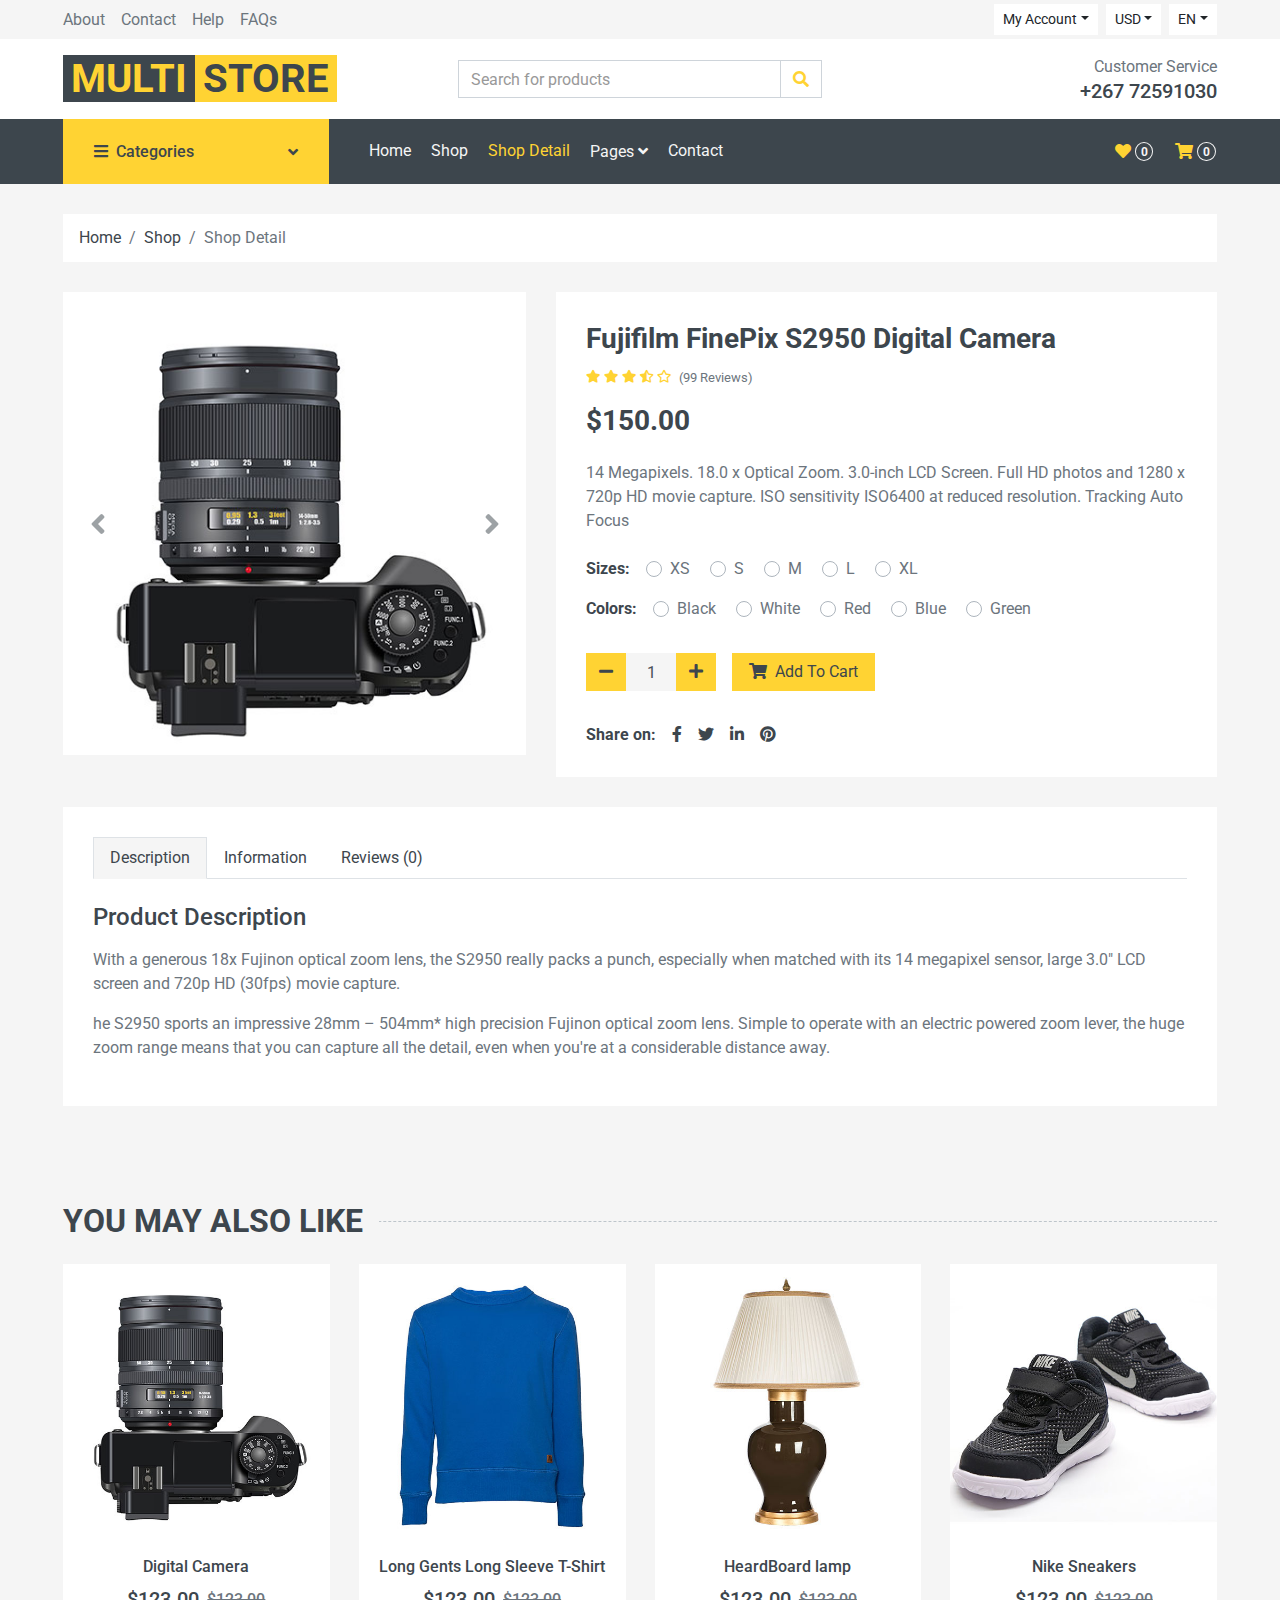
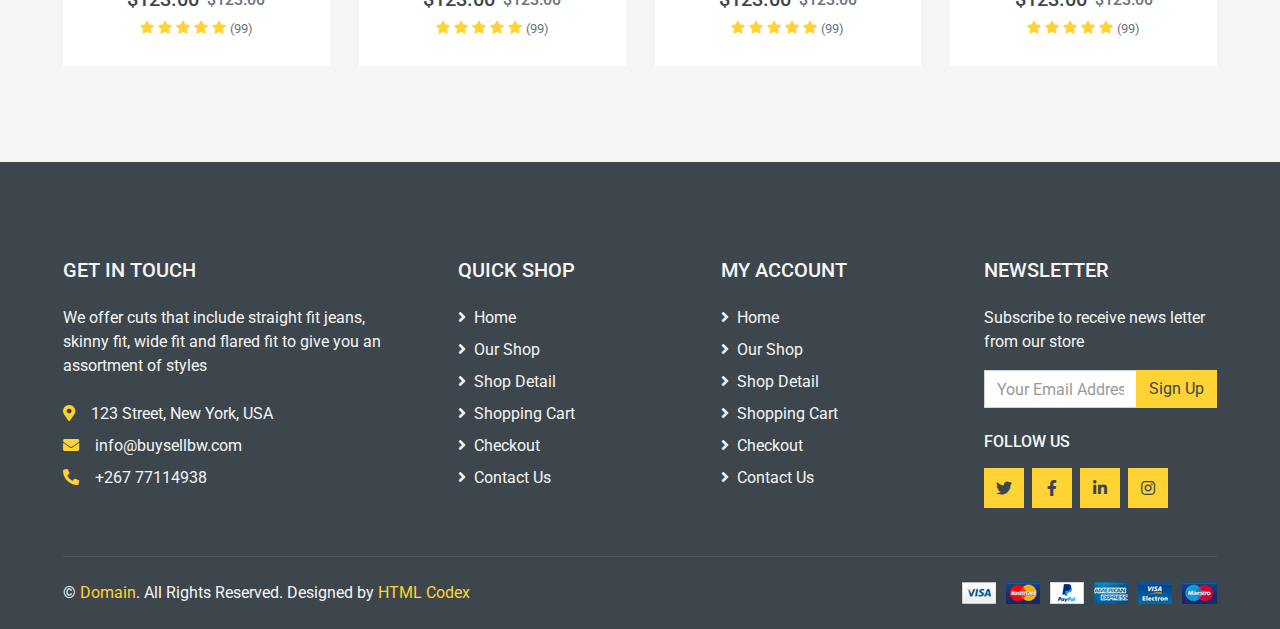
<file: detail.html>
<!DOCTYPE html>
<html lang="en">

<head>
    <meta charset="utf-8">
    <title>BuySellBw Store</title>
    <meta content="width=device-width, initial-scale=1.0" name="viewport">
    <meta content="Free HTML Templates" name="keywords">
    <meta content="Free HTML Templates" name="description">

    <!-- Favicon -->
    <link href="img/favicon.ico" rel="icon">

    <!-- Google Web Fonts -->
    <link rel="preconnect" href="https://fonts.gstatic.com">
    <link href="https://fonts.googleapis.com/css2?family=Roboto:wght@400;500;700&display=swap" rel="stylesheet">  

    <!-- Font Awesome -->
    <link href="https://cdnjs.cloudflare.com/ajax/libs/font-awesome/5.10.0/css/all.min.css" rel="stylesheet">

    <!-- Libraries Stylesheet -->
    <link href="lib/animate/animate.min.css" rel="stylesheet">
    <link href="lib/owlcarousel/assets/owl.carousel.min.css" rel="stylesheet">

    <!-- Customized Bootstrap Stylesheet -->
    <link href="css/style.css" rel="stylesheet">
</head>

<body>
    <!-- Topbar Start -->
    <div class="container-fluid">
        <div class="row bg-secondary py-1 px-xl-5">
            <div class="col-lg-6 d-none d-lg-block">
                <div class="d-inline-flex align-items-center h-100">
                    <a class="text-body mr-3" href="">About</a>
                    <a class="text-body mr-3" href="">Contact</a>
                    <a class="text-body mr-3" href="">Help</a>
                    <a class="text-body mr-3" href="">FAQs</a>
                </div>
            </div>
            <div class="col-lg-6 text-center text-lg-right">
                <div class="d-inline-flex align-items-center">
                    <div class="btn-group">
                        <button type="button" class="btn btn-sm btn-light dropdown-toggle" data-toggle="dropdown">My Account</button>
                        <div class="dropdown-menu dropdown-menu-right">
                            <button class="dropdown-item" type="button">Sign in</button>
                            <button class="dropdown-item" type="button">Sign up</button>
                        </div>
                    </div>
                    <div class="btn-group mx-2">
                        <button type="button" class="btn btn-sm btn-light dropdown-toggle" data-toggle="dropdown">USD</button>
                        <div class="dropdown-menu dropdown-menu-right">
                            <button class="dropdown-item" type="button">EUR</button>
                            <button class="dropdown-item" type="button">GBP</button>
                            <button class="dropdown-item" type="button">CAD</button>
                        </div>
                    </div>
                    <div class="btn-group">
                        <button type="button" class="btn btn-sm btn-light dropdown-toggle" data-toggle="dropdown">EN</button>
                        <div class="dropdown-menu dropdown-menu-right">
                            <button class="dropdown-item" type="button">FR</button>
                            <button class="dropdown-item" type="button">AR</button>
                            <button class="dropdown-item" type="button">RU</button>
                        </div>
                    </div>
                </div>
                <div class="d-inline-flex align-items-center d-block d-lg-none">
                    <a href="" class="btn px-0 ml-2">
                        <i class="fas fa-heart text-dark"></i>
                        <span class="badge text-dark border border-dark rounded-circle" style="padding-bottom: 2px;">0</span>
                    </a>
                    <a href="" class="btn px-0 ml-2">
                        <i class="fas fa-shopping-cart text-dark"></i>
                        <span class="badge text-dark border border-dark rounded-circle" style="padding-bottom: 2px;">0</span>
                    </a>
                </div>
            </div>
        </div>
        <div class="row align-items-center bg-light py-3 px-xl-5 d-none d-lg-flex">
            <div class="col-lg-4">
                <a href="" class="text-decoration-none">
                    <span class="h1 text-uppercase text-primary bg-dark px-2">Multi</span>
                    <span class="h1 text-uppercase text-dark bg-primary px-2 ml-n1">Store</span>
                </a>
            </div>
            <div class="col-lg-4 col-6 text-left">
                <form action="">
                    <div class="input-group">
                        <input type="text" class="form-control" placeholder="Search for products">
                        <div class="input-group-append">
                            <span class="input-group-text bg-transparent text-primary">
                                <i class="fa fa-search"></i>
                            </span>
                        </div>
                    </div>
                </form>
            </div>
            <div class="col-lg-4 col-6 text-right">
                <p class="m-0">Customer Service</p>
                <h5 class="m-0">+267 72591030</h5>
            </div>
        </div>
    </div>
    <!-- Topbar End -->


    <!-- Navbar Start -->
    <div class="container-fluid bg-dark mb-30">
        <div class="row px-xl-5">
            <div class="col-lg-3 d-none d-lg-block">
                <a class="btn d-flex align-items-center justify-content-between bg-primary w-100" data-toggle="collapse" href="#navbar-vertical" style="height: 65px; padding: 0 30px;">
                    <h6 class="text-dark m-0"><i class="fa fa-bars mr-2"></i>Categories</h6>
                    <i class="fa fa-angle-down text-dark"></i>
                </a>
                <nav class="collapse position-absolute navbar navbar-vertical navbar-light align-items-start p-0 bg-light" id="navbar-vertical" style="width: calc(100% - 30px); z-index: 999;">
                    <div class="navbar-nav w-100">
                        <div class="nav-item dropdown dropright">
                            <a href="#" class="nav-link dropdown-toggle" data-toggle="dropdown">Dresses <i class="fa fa-angle-right float-right mt-1"></i></a>
                            <div class="dropdown-menu position-absolute rounded-0 border-0 m-0">
                                <a href="" class="dropdown-item">Men's Dresses</a>
                                <a href="" class="dropdown-item">Women's Dresses</a>
                                <a href="" class="dropdown-item">Baby's Dresses</a>
                            </div>
                        </div>
                        <a href="" class="nav-item nav-link">Shirts</a>
                        <a href="" class="nav-item nav-link">Jeans</a>
                        <a href="" class="nav-item nav-link">Swimwear</a>
                        <a href="" class="nav-item nav-link">Sleepwear</a>
                        <a href="" class="nav-item nav-link">Sportswear</a>
                        <a href="" class="nav-item nav-link">Jumpsuits</a>
                        <a href="" class="nav-item nav-link">Blazers</a>
                        <a href="" class="nav-item nav-link">Jackets</a>
                        <a href="" class="nav-item nav-link">Shoes</a>
                    </div>
                </nav>
            </div>
            <div class="col-lg-9">
                <nav class="navbar navbar-expand-lg bg-dark navbar-dark py-3 py-lg-0 px-0">
                    <a href="" class="text-decoration-none d-block d-lg-none">
                        <span class="h1 text-uppercase text-dark bg-light px-2">Multi</span>
                        <span class="h1 text-uppercase text-light bg-primary px-2 ml-n1">Shop</span>
                    </a>
                    <button type="button" class="navbar-toggler" data-toggle="collapse" data-target="#navbarCollapse">
                        <span class="navbar-toggler-icon"></span>
                    </button>
                    <div class="collapse navbar-collapse justify-content-between" id="navbarCollapse">
                        <div class="navbar-nav mr-auto py-0">
                            <a href="index.html" class="nav-item nav-link">Home</a>
                            <a href="shop.html" class="nav-item nav-link">Shop</a>
                            <a href="detail.html" class="nav-item nav-link active">Shop Detail</a>
                            <div class="nav-item dropdown">
                                <a href="#" class="nav-link dropdown-toggle" data-toggle="dropdown">Pages <i class="fa fa-angle-down mt-1"></i></a>
                                <div class="dropdown-menu bg-primary rounded-0 border-0 m-0">
                                    <a href="cart.html" class="dropdown-item">Shopping Cart</a>
                                    <a href="checkout.html" class="dropdown-item">Checkout</a>
                                </div>
                            </div>
                            <a href="contact.html" class="nav-item nav-link">Contact</a>
                        </div>
                        <div class="navbar-nav ml-auto py-0 d-none d-lg-block">
                            <a href="" class="btn px-0">
                                <i class="fas fa-heart text-primary"></i>
                                <span class="badge text-secondary border border-secondary rounded-circle" style="padding-bottom: 2px;">0</span>
                            </a>
                            <a href="" class="btn px-0 ml-3">
                                <i class="fas fa-shopping-cart text-primary"></i>
                                <span class="badge text-secondary border border-secondary rounded-circle" style="padding-bottom: 2px;">0</span>
                            </a>
                        </div>
                    </div>
                </nav>
            </div>
        </div>
    </div>
    <!-- Navbar End -->


    <!-- Breadcrumb Start -->
    <div class="container-fluid">
        <div class="row px-xl-5">
            <div class="col-12">
                <nav class="breadcrumb bg-light mb-30">
                    <a class="breadcrumb-item text-dark" href="#">Home</a>
                    <a class="breadcrumb-item text-dark" href="#">Shop</a>
                    <span class="breadcrumb-item active">Shop Detail</span>
                </nav>
            </div>
        </div>
    </div>
    <!-- Breadcrumb End -->


    <!-- Shop Detail Start -->
    <div class="container-fluid pb-5">
        <div class="row px-xl-5">
            <div class="col-lg-5 mb-30">
                <div id="product-carousel" class="carousel slide" data-ride="carousel">
                    <div class="carousel-inner bg-light">
                        <div class="carousel-item active">
                            <img class="w-100 h-100" src="img/product-1.jpg" alt="Image">
                        </div>
                        <div class="carousel-item">
                            <img class="w-100 h-100" src="img/product-10.jpg" alt="Image">
                        </div>
                        <div class="carousel-item">
                            <img class="w-100 h-100" src="img/product-11.jpg" alt="Image">
                        </div>
                        <div class="carousel-item">
                            <img class="w-100 h-100" src="img/product-12.jpg" alt="Image">
                        </div>
                    </div>
                    <a class="carousel-control-prev" href="#product-carousel" data-slide="prev">
                        <i class="fa fa-2x fa-angle-left text-dark"></i>
                    </a>
                    <a class="carousel-control-next" href="#product-carousel" data-slide="next">
                        <i class="fa fa-2x fa-angle-right text-dark"></i>
                    </a>
                </div>
            </div>

            <div class="col-lg-7 h-auto mb-30">
                <div class="h-100 bg-light p-30">
                    <h3>Fujifilm FinePix S2950 Digital Camera</h3>
                    <div class="d-flex mb-3">
                        <div class="text-primary mr-2">
                            <small class="fas fa-star"></small>
                            <small class="fas fa-star"></small>
                            <small class="fas fa-star"></small>
                            <small class="fas fa-star-half-alt"></small>
                            <small class="far fa-star"></small>
                        </div>
                        <small class="pt-1">(99 Reviews)</small>
                    </div>
                    <h3 class="font-weight-semi-bold mb-4">$150.00</h3>
                    <p class="mb-4">14 Megapixels. 18.0 x Optical Zoom. 3.0-inch LCD Screen. Full HD photos and 1280 x 720p HD movie 
                        capture. ISO sensitivity ISO6400 at reduced resolution. Tracking Auto Focus</p>
                    <div class="d-flex mb-3">
                        <strong class="text-dark mr-3">Sizes:</strong>
                        <form>
                            <div class="custom-control custom-radio custom-control-inline">
                                <input type="radio" class="custom-control-input" id="size-1" name="size">
                                <label class="custom-control-label" for="size-1">XS</label>
                            </div>
                            <div class="custom-control custom-radio custom-control-inline">
                                <input type="radio" class="custom-control-input" id="size-2" name="size">
                                <label class="custom-control-label" for="size-2">S</label>
                            </div>
                            <div class="custom-control custom-radio custom-control-inline">
                                <input type="radio" class="custom-control-input" id="size-3" name="size">
                                <label class="custom-control-label" for="size-3">M</label>
                            </div>
                            <div class="custom-control custom-radio custom-control-inline">
                                <input type="radio" class="custom-control-input" id="size-4" name="size">
                                <label class="custom-control-label" for="size-4">L</label>
                            </div>
                            <div class="custom-control custom-radio custom-control-inline">
                                <input type="radio" class="custom-control-input" id="size-5" name="size">
                                <label class="custom-control-label" for="size-5">XL</label>
                            </div>
                        </form>
                    </div>
                    <div class="d-flex mb-4">
                        <strong class="text-dark mr-3">Colors:</strong>
                        <form>
                            <div class="custom-control custom-radio custom-control-inline">
                                <input type="radio" class="custom-control-input" id="color-1" name="color">
                                <label class="custom-control-label" for="color-1">Black</label>
                            </div>
                            <div class="custom-control custom-radio custom-control-inline">
                                <input type="radio" class="custom-control-input" id="color-2" name="color">
                                <label class="custom-control-label" for="color-2">White</label>
                            </div>
                            <div class="custom-control custom-radio custom-control-inline">
                                <input type="radio" class="custom-control-input" id="color-3" name="color">
                                <label class="custom-control-label" for="color-3">Red</label>
                            </div>
                            <div class="custom-control custom-radio custom-control-inline">
                                <input type="radio" class="custom-control-input" id="color-4" name="color">
                                <label class="custom-control-label" for="color-4">Blue</label>
                            </div>
                            <div class="custom-control custom-radio custom-control-inline">
                                <input type="radio" class="custom-control-input" id="color-5" name="color">
                                <label class="custom-control-label" for="color-5">Green</label>
                            </div>
                        </form>
                    </div>
                    <div class="d-flex align-items-center mb-4 pt-2">
                        <div class="input-group quantity mr-3" style="width: 130px;">
                            <div class="input-group-btn">
                                <button class="btn btn-primary btn-minus">
                                    <i class="fa fa-minus"></i>
                                </button>
                            </div>
                            <input type="text" class="form-control bg-secondary border-0 text-center" value="1">
                            <div class="input-group-btn">
                                <button class="btn btn-primary btn-plus">
                                    <i class="fa fa-plus"></i>
                                </button>
                            </div>
                        </div>
                        <button class="btn btn-primary px-3"><i class="fa fa-shopping-cart mr-1"></i> Add To
                            Cart</button>
                    </div>
                    <div class="d-flex pt-2">
                        <strong class="text-dark mr-2">Share on:</strong>
                        <div class="d-inline-flex">
                            <a class="text-dark px-2" href="">
                                <i class="fab fa-facebook-f"></i>
                            </a>
                            <a class="text-dark px-2" href="">
                                <i class="fab fa-twitter"></i>
                            </a>
                            <a class="text-dark px-2" href="">
                                <i class="fab fa-linkedin-in"></i>
                            </a>
                            <a class="text-dark px-2" href="">
                                <i class="fab fa-pinterest"></i>
                            </a>
                        </div>
                    </div>
                </div>
            </div>
        </div>
        <div class="row px-xl-5">
            <div class="col">
                <div class="bg-light p-30">
                    <div class="nav nav-tabs mb-4">
                        <a class="nav-item nav-link text-dark active" data-toggle="tab" href="#tab-pane-1">Description</a>
                        <a class="nav-item nav-link text-dark" data-toggle="tab" href="#tab-pane-2">Information</a>
                        <a class="nav-item nav-link text-dark" data-toggle="tab" href="#tab-pane-3">Reviews (0)</a>
                    </div>
                    <div class="tab-content">
                        <div class="tab-pane fade show active" id="tab-pane-1">
                            <h4 class="mb-3">Product Description</h4>
                            <p>With a generous 18x Fujinon optical zoom lens, the S2950 really packs a punch, especially when matched with its 14 megapixel sensor, large 3.0" LCD screen and 720p HD (30fps) movie capture.</p>
                            <p>he S2950 sports an impressive 28mm – 504mm* high precision Fujinon optical zoom lens. Simple to operate with an electric powered zoom lever, the huge zoom range means that you can capture all the detail, even when you're at a considerable distance away.</p>
                        </div>
                        <div class="tab-pane fade" id="tab-pane-2">
                            <h4 class="mb-3">Additional Information</h4>
                            <p>With its easy to use Panoramic shooting mode you can get creative on the S2950, however basic your skills, and rest assured that you will not risk shooting uneven landscapes or shaky horizons. The camera enables you to take three successive shots with a helpful tool which automatically releases the shutter once the images are fully aligned to seamlessly stitch the shots together in-camera.
                                Even at the longest zoom settings or in the most challenging of lighting conditions, the S2950 is able to produce crisp, clean results. With its mechanically stabilised 1/2 3", 14 megapixel CCD sensor, and high ISO sensitivity settings, Fujifilm's Dual Image Stabilisation technology combines to reduce the blurring effects of both hand-shake and subject movement to provide superb pictures.
                            </p>
                            
                        </div>
                        <div class="tab-pane fade" id="tab-pane-3">
                            <div class="row">
                                <div class="col-md-6">
                                    <h4 class="mb-4">1 review for Fuji Digital Camera </h4>
                                    <div class="media mb-4">
                                        <img src="img/user.jpg" alt="Image" class="img-fluid mr-3 mt-1" style="width: 45px;">
                                        <div class="media-body">
                                            <h6>John Doe<small> - <i>01 September 2022</i></small></h6>
                                            <div class="text-primary mb-2">
                                                <i class="fas fa-star"></i>
                                                <i class="fas fa-star"></i>
                                                <i class="fas fa-star"></i>
                                                <i class="fas fa-star-half-alt"></i>
                                                <i class="far fa-star"></i>
                                            </div>
                                            <p>I have been using this camera for over 3 years now, my experince with it never trigured any doubts in me regarding the model and product.</p>
                                        </div>
                                    </div>
                                </div>
                                <div class="col-md-6">
                                    <h4 class="mb-4">Leave a review</h4>
                                    <small>Your email address will not be published. Required fields are marked *</small>
                                    <div class="d-flex my-3">
                                        <p class="mb-0 mr-2">Your Rating * :</p>
                                        <div class="text-primary">
                                            <i class="far fa-star"></i>
                                            <i class="far fa-star"></i>
                                            <i class="far fa-star"></i>
                                            <i class="far fa-star"></i>
                                            <i class="far fa-star"></i>
                                        </div>
                                    </div>
                                    <form>
                                        <div class="form-group">
                                            <label for="message">Your Review *</label>
                                            <textarea id="message" cols="30" rows="5" class="form-control"></textarea>
                                        </div>
                                        <div class="form-group">
                                            <label for="name">Your Name *</label>
                                            <input type="text" class="form-control" id="name">
                                        </div>
                                        <div class="form-group">
                                            <label for="email">Your Email *</label>
                                            <input type="email" class="form-control" id="email">
                                        </div>
                                        <div class="form-group mb-0">
                                            <input type="submit" value="Leave Your Review" class="btn btn-primary px-3">
                                        </div>
                                    </form>
                                </div>
                            </div>
                        </div>
                    </div>
                </div>
            </div>
        </div>
    </div>
    <!-- Shop Detail End -->


    <!-- Products Start -->
    <div class="container-fluid py-5">
        <h2 class="section-title position-relative text-uppercase mx-xl-5 mb-4"><span class="bg-secondary pr-3">You May Also Like</span></h2>
        <div class="row px-xl-5">
            <div class="col">
                <div class="owl-carousel related-carousel">
                    <div class="product-item bg-light">
                        <div class="product-img position-relative overflow-hidden">
                            <img class="img-fluid w-100" src="img/product-1.jpg" alt="">
                            <div class="product-action">
                                <a class="btn btn-outline-dark btn-square" href=""><i class="fa fa-shopping-cart"></i></a>
                                <a class="btn btn-outline-dark btn-square" href=""><i class="far fa-heart"></i></a>
                                <a class="btn btn-outline-dark btn-square" href=""><i class="fa fa-sync-alt"></i></a>
                                <a class="btn btn-outline-dark btn-square" href=""><i class="fa fa-search"></i></a>
                            </div>
                        </div>
                        <div class="text-center py-4">
                            <a class="h6 text-decoration-none text-truncate" href="">Digital Camera</a>
                            <div class="d-flex align-items-center justify-content-center mt-2">
                                <h5>$123.00</h5><h6 class="text-muted ml-2"><del>$123.00</del></h6>
                            </div>
                            <div class="d-flex align-items-center justify-content-center mb-1">
                                <small class="fa fa-star text-primary mr-1"></small>
                                <small class="fa fa-star text-primary mr-1"></small>
                                <small class="fa fa-star text-primary mr-1"></small>
                                <small class="fa fa-star text-primary mr-1"></small>
                                <small class="fa fa-star text-primary mr-1"></small>
                                <small>(99)</small>
                            </div>
                        </div>
                    </div>
                    <div class="product-item bg-light">
                        <div class="product-img position-relative overflow-hidden">
                            <img class="img-fluid w-100" src="img/product-2.jpg" alt="">
                            <div class="product-action">
                                <a class="btn btn-outline-dark btn-square" href=""><i class="fa fa-shopping-cart"></i></a>
                                <a class="btn btn-outline-dark btn-square" href=""><i class="far fa-heart"></i></a>
                                <a class="btn btn-outline-dark btn-square" href=""><i class="fa fa-sync-alt"></i></a>
                                <a class="btn btn-outline-dark btn-square" href=""><i class="fa fa-search"></i></a>
                            </div>
                        </div>
                        <div class="text-center py-4">
                            <a class="h6 text-decoration-none text-truncate" href="">Long Gents Long Sleeve T-Shirt</a>
                            <div class="d-flex align-items-center justify-content-center mt-2">
                                <h5>$123.00</h5><h6 class="text-muted ml-2"><del>$123.00</del></h6>
                            </div>
                            <div class="d-flex align-items-center justify-content-center mb-1">
                                <small class="fa fa-star text-primary mr-1"></small>
                                <small class="fa fa-star text-primary mr-1"></small>
                                <small class="fa fa-star text-primary mr-1"></small>
                                <small class="fa fa-star text-primary mr-1"></small>
                                <small class="fa fa-star text-primary mr-1"></small>
                                <small>(99)</small>
                            </div>
                        </div>
                    </div>
                    <div class="product-item bg-light">
                        <div class="product-img position-relative overflow-hidden">
                            <img class="img-fluid w-100" src="img/product-3.jpg" alt="">
                            <div class="product-action">
                                <a class="btn btn-outline-dark btn-square" href=""><i class="fa fa-shopping-cart"></i></a>
                                <a class="btn btn-outline-dark btn-square" href=""><i class="far fa-heart"></i></a>
                                <a class="btn btn-outline-dark btn-square" href=""><i class="fa fa-sync-alt"></i></a>
                                <a class="btn btn-outline-dark btn-square" href=""><i class="fa fa-search"></i></a>
                            </div>
                        </div>
                        <div class="text-center py-4">
                            <a class="h6 text-decoration-none text-truncate" href="">HeardBoard lamp</a>
                            <div class="d-flex align-items-center justify-content-center mt-2">
                                <h5>$123.00</h5><h6 class="text-muted ml-2"><del>$123.00</del></h6>
                            </div>
                            <div class="d-flex align-items-center justify-content-center mb-1">
                                <small class="fa fa-star text-primary mr-1"></small>
                                <small class="fa fa-star text-primary mr-1"></small>
                                <small class="fa fa-star text-primary mr-1"></small>
                                <small class="fa fa-star text-primary mr-1"></small>
                                <small class="fa fa-star text-primary mr-1"></small>
                                <small>(99)</small>
                            </div>
                        </div>
                    </div>
                    <div class="product-item bg-light">
                        <div class="product-img position-relative overflow-hidden">
                            <img class="img-fluid w-100" src="img/product-4.jpg" alt="">
                            <div class="product-action">
                                <a class="btn btn-outline-dark btn-square" href=""><i class="fa fa-shopping-cart"></i></a>
                                <a class="btn btn-outline-dark btn-square" href=""><i class="far fa-heart"></i></a>
                                <a class="btn btn-outline-dark btn-square" href=""><i class="fa fa-sync-alt"></i></a>
                                <a class="btn btn-outline-dark btn-square" href=""><i class="fa fa-search"></i></a>
                            </div>
                        </div>
                        <div class="text-center py-4">
                            <a class="h6 text-decoration-none text-truncate" href="">Nike Sneakers</a>
                            <div class="d-flex align-items-center justify-content-center mt-2">
                                <h5>$123.00</h5><h6 class="text-muted ml-2"><del>$123.00</del></h6>
                            </div>
                            <div class="d-flex align-items-center justify-content-center mb-1">
                                <small class="fa fa-star text-primary mr-1"></small>
                                <small class="fa fa-star text-primary mr-1"></small>
                                <small class="fa fa-star text-primary mr-1"></small>
                                <small class="fa fa-star text-primary mr-1"></small>
                                <small class="fa fa-star text-primary mr-1"></small>
                                <small>(99)</small>
                            </div>
                        </div>
                    </div>
                    <div class="product-item bg-light">
                        <div class="product-img position-relative overflow-hidden">
                            <img class="img-fluid w-100" src="img/product-5.jpg" alt="">
                            <div class="product-action">
                                <a class="btn btn-outline-dark btn-square" href=""><i class="fa fa-shopping-cart"></i></a>
                                <a class="btn btn-outline-dark btn-square" href=""><i class="far fa-heart"></i></a>
                                <a class="btn btn-outline-dark btn-square" href=""><i class="fa fa-sync-alt"></i></a>
                                <a class="btn btn-outline-dark btn-square" href=""><i class="fa fa-search"></i></a>
                            </div>
                        </div>
                        <div class="text-center py-4">
                            <a class="h6 text-decoration-none text-truncate" href="">Drone Camera</a>
                            <div class="d-flex align-items-center justify-content-center mt-2">
                                <h5>$123.00</h5><h6 class="text-muted ml-2"><del>$123.00</del></h6>
                            </div>
                            <div class="d-flex align-items-center justify-content-center mb-1">
                                <small class="fa fa-star text-primary mr-1"></small>
                                <small class="fa fa-star text-primary mr-1"></small>
                                <small class="fa fa-star text-primary mr-1"></small>
                                <small class="fa fa-star text-primary mr-1"></small>
                                <small class="fa fa-star text-primary mr-1"></small>
                                <small>(99)</small>
                            </div>
                        </div>
                    </div>
                </div>
            </div>
        </div>
    </div>
    <!-- Products End -->


    <!-- Footer Start -->
    <div class="container-fluid bg-dark text-secondary mt-5 pt-5">
        <div class="row px-xl-5 pt-5">
            <div class="col-lg-4 col-md-12 mb-5 pr-3 pr-xl-5">
                <h5 class="text-secondary text-uppercase mb-4">Get In Touch</h5>
                <p class="mb-4">We offer cuts that include straight fit jeans, skinny fit, wide fit and flared fit to give you an assortment of styles</p>
                <p class="mb-2"><i class="fa fa-map-marker-alt text-primary mr-3"></i>123 Street, New York, USA</p>
                <p class="mb-2"><i class="fa fa-envelope text-primary mr-3"></i>info@buysellbw.com</p>
                <p class="mb-0"><i class="fa fa-phone-alt text-primary mr-3"></i>+267 77114938</p>
            </div>
            <div class="col-lg-8 col-md-12">
                <div class="row">
                    <div class="col-md-4 mb-5">
                        <h5 class="text-secondary text-uppercase mb-4">Quick Shop</h5>
                        <div class="d-flex flex-column justify-content-start">
                            <a class="text-secondary mb-2" href="#"><i class="fa fa-angle-right mr-2"></i>Home</a>
                            <a class="text-secondary mb-2" href="#"><i class="fa fa-angle-right mr-2"></i>Our Shop</a>
                            <a class="text-secondary mb-2" href="#"><i class="fa fa-angle-right mr-2"></i>Shop Detail</a>
                            <a class="text-secondary mb-2" href="#"><i class="fa fa-angle-right mr-2"></i>Shopping Cart</a>
                            <a class="text-secondary mb-2" href="#"><i class="fa fa-angle-right mr-2"></i>Checkout</a>
                            <a class="text-secondary" href="#"><i class="fa fa-angle-right mr-2"></i>Contact Us</a>
                        </div>
                    </div>
                    <div class="col-md-4 mb-5">
                        <h5 class="text-secondary text-uppercase mb-4">My Account</h5>
                        <div class="d-flex flex-column justify-content-start">
                            <a class="text-secondary mb-2" href="#"><i class="fa fa-angle-right mr-2"></i>Home</a>
                            <a class="text-secondary mb-2" href="#"><i class="fa fa-angle-right mr-2"></i>Our Shop</a>
                            <a class="text-secondary mb-2" href="#"><i class="fa fa-angle-right mr-2"></i>Shop Detail</a>
                            <a class="text-secondary mb-2" href="#"><i class="fa fa-angle-right mr-2"></i>Shopping Cart</a>
                            <a class="text-secondary mb-2" href="#"><i class="fa fa-angle-right mr-2"></i>Checkout</a>
                            <a class="text-secondary" href="#"><i class="fa fa-angle-right mr-2"></i>Contact Us</a>
                        </div>
                    </div>
                    <div class="col-md-4 mb-5">
                        <h5 class="text-secondary text-uppercase mb-4">Newsletter</h5>
                        <p>Subscribe to receive news letter from our store</p>
                        <form action="">
                            <div class="input-group">
                                <input type="text" class="form-control" placeholder="Your Email Address">
                                <div class="input-group-append">
                                    <button class="btn btn-primary">Sign Up</button>
                                </div>
                            </div>
                        </form>
                        <h6 class="text-secondary text-uppercase mt-4 mb-3">Follow Us</h6>
                        <div class="d-flex">
                            <a class="btn btn-primary btn-square mr-2" href="#"><i class="fab fa-twitter"></i></a>
                            <a class="btn btn-primary btn-square mr-2" href="#"><i class="fab fa-facebook-f"></i></a>
                            <a class="btn btn-primary btn-square mr-2" href="#"><i class="fab fa-linkedin-in"></i></a>
                            <a class="btn btn-primary btn-square" href="#"><i class="fab fa-instagram"></i></a>
                        </div>
                    </div>
                </div>
            </div>
        </div>
        <div class="row border-top mx-xl-5 py-4" style="border-color: rgba(256, 256, 256, .1) !important;">
            <div class="col-md-6 px-xl-0">
                <p class="mb-md-0 text-center text-md-left text-secondary">
                    &copy; <a class="text-primary" href="#">Domain</a>. All Rights Reserved. Designed
                    by
                    <a class="text-primary" href="https://htmlcodex.com">HTML Codex</a>
                </p>
            </div>
            <div class="col-md-6 px-xl-0 text-center text-md-right">
                <img class="img-fluid" src="img/payments.png" alt="">
            </div>
        </div>
    </div>
    <!-- Footer End -->


    <!-- Back to Top -->
    <a href="#" class="btn btn-primary back-to-top"><i class="fa fa-angle-double-up"></i></a>


    <!-- JavaScript Libraries -->
    <script src="https://code.jquery.com/jquery-3.4.1.min.js"></script>
    <script src="https://stackpath.bootstrapcdn.com/bootstrap/4.4.1/js/bootstrap.bundle.min.js"></script>
    <script src="lib/easing/easing.min.js"></script>
    <script src="lib/owlcarousel/owl.carousel.min.js"></script>

    <!-- Contact Javascript File -->
    <script src="mail/jqBootstrapValidation.min.js"></script>
    <script src="mail/contact.js"></script>

    <!-- Template Javascript -->
    <script src="js/main.js"></script>
</body>

</html>
</file>
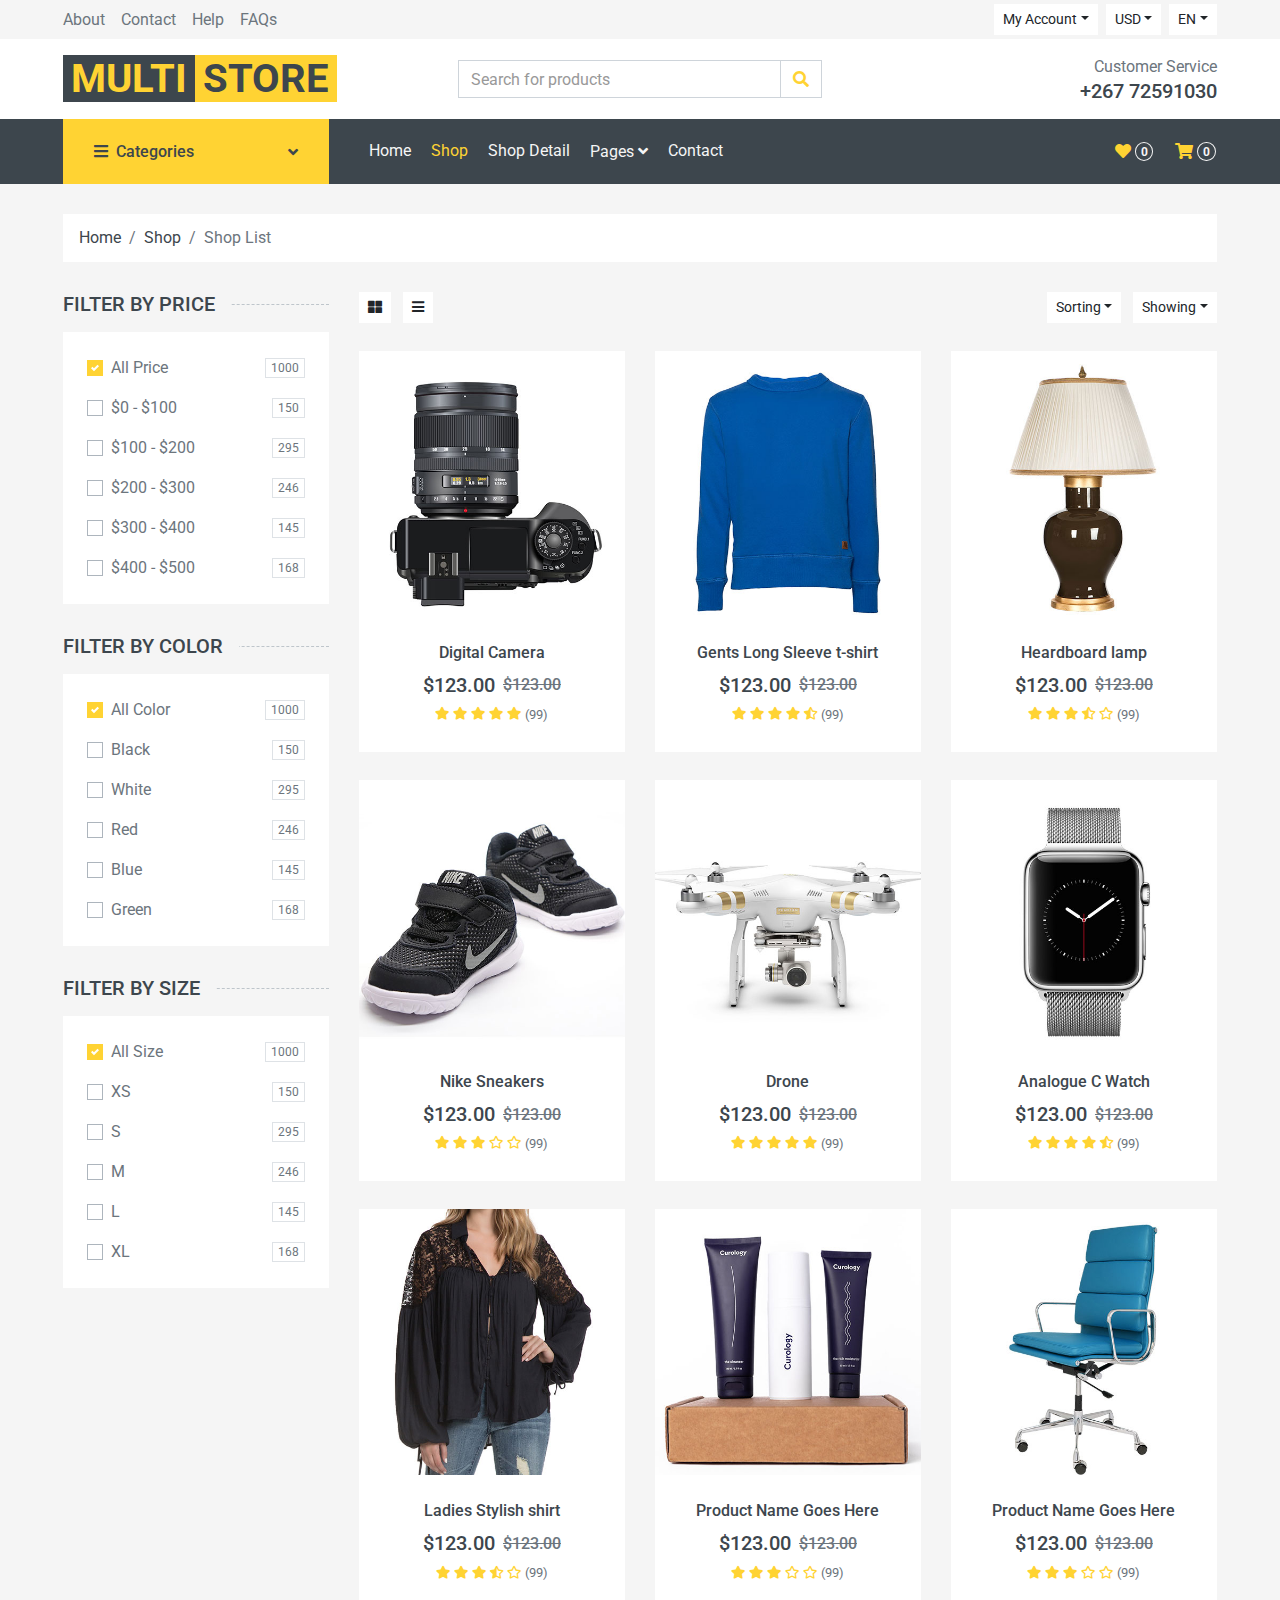
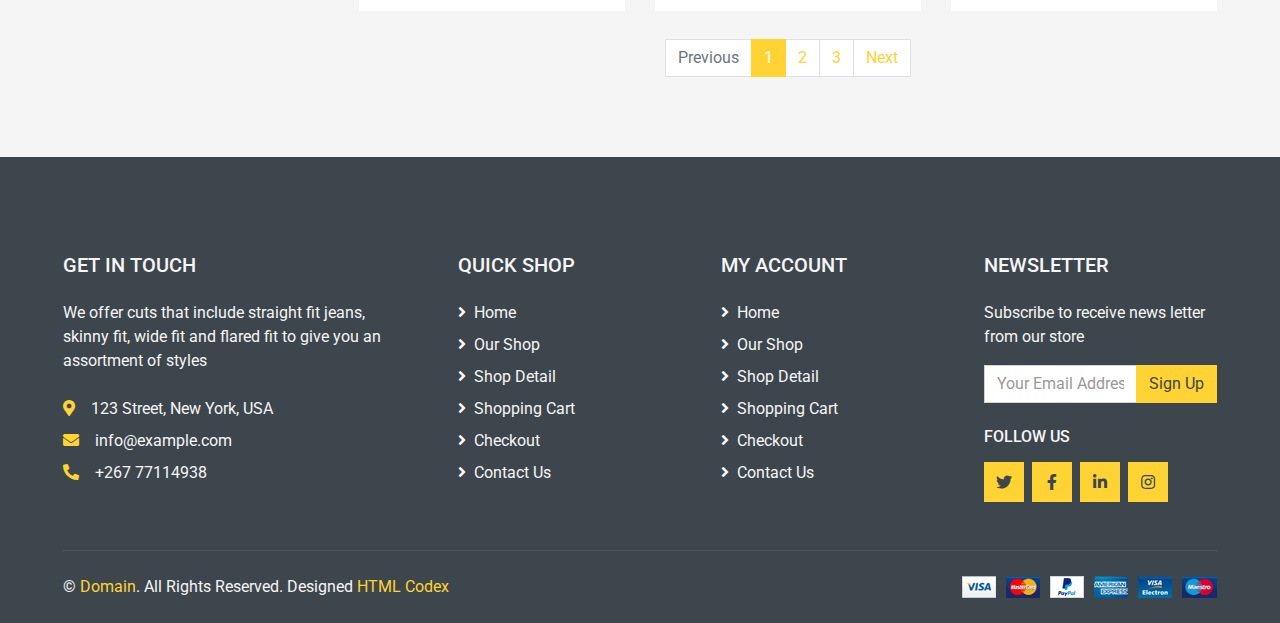
<file: shop.html>
<!DOCTYPE html>
<html lang="en">

<head>
    <meta charset="utf-8">
    <title>BuySellBw Store</title>
    <meta content="width=device-width, initial-scale=1.0" name="viewport">
    <meta content="Free HTML Templates" name="keywords">
    <meta content="Free HTML Templates" name="description">

    <!-- Favicon -->
    <link href="img/favicon.ico" rel="icon">

    <!-- Google Web Fonts -->
    <link rel="preconnect" href="https://fonts.gstatic.com">
    <link href="https://fonts.googleapis.com/css2?family=Roboto:wght@400;500;700&display=swap" rel="stylesheet">  

    <!-- Font Awesome -->
    <link href="https://cdnjs.cloudflare.com/ajax/libs/font-awesome/5.10.0/css/all.min.css" rel="stylesheet">

    <!-- Libraries Stylesheet -->
    <link href="lib/animate/animate.min.css" rel="stylesheet">
    <link href="lib/owlcarousel/assets/owl.carousel.min.css" rel="stylesheet">

    <!-- Customized Bootstrap Stylesheet -->
    <link href="css/style.css" rel="stylesheet">
</head>

<body>
    <!-- Topbar Start -->
    <div class="container-fluid">
        <div class="row bg-secondary py-1 px-xl-5">
            <div class="col-lg-6 d-none d-lg-block">
                <div class="d-inline-flex align-items-center h-100">
                    <a class="text-body mr-3" href="">About</a>
                    <a class="text-body mr-3" href="">Contact</a>
                    <a class="text-body mr-3" href="">Help</a>
                    <a class="text-body mr-3" href="">FAQs</a>
                </div>
            </div>
            <div class="col-lg-6 text-center text-lg-right">
                <div class="d-inline-flex align-items-center">
                    <div class="btn-group">
                        <button type="button" class="btn btn-sm btn-light dropdown-toggle" data-toggle="dropdown">My Account</button>
                        <div class="dropdown-menu dropdown-menu-right">
                            <button class="dropdown-item" type="button">Sign in</button>
                            <button class="dropdown-item" type="button">Sign up</button>
                        </div>
                    </div>
                    <div class="btn-group mx-2">
                        <button type="button" class="btn btn-sm btn-light dropdown-toggle" data-toggle="dropdown">USD</button>
                        <div class="dropdown-menu dropdown-menu-right">
                            <button class="dropdown-item" type="button">EUR</button>
                            <button class="dropdown-item" type="button">GBP</button>
                            <button class="dropdown-item" type="button">CAD</button>
                        </div>
                    </div>
                    <div class="btn-group">
                        <button type="button" class="btn btn-sm btn-light dropdown-toggle" data-toggle="dropdown">EN</button>
                        <div class="dropdown-menu dropdown-menu-right">
                            <button class="dropdown-item" type="button">FR</button>
                            <button class="dropdown-item" type="button">AR</button>
                            <button class="dropdown-item" type="button">RU</button>
                        </div>
                    </div>
                </div>
                <div class="d-inline-flex align-items-center d-block d-lg-none">
                    <a href="" class="btn px-0 ml-2">
                        <i class="fas fa-heart text-dark"></i>
                        <span class="badge text-dark border border-dark rounded-circle" style="padding-bottom: 2px;">0</span>
                    </a>
                    <a href="" class="btn px-0 ml-2">
                        <i class="fas fa-shopping-cart text-dark"></i>
                        <span class="badge text-dark border border-dark rounded-circle" style="padding-bottom: 2px;">0</span>
                    </a>
                </div>
            </div>
        </div>
        <div class="row align-items-center bg-light py-3 px-xl-5 d-none d-lg-flex">
            <div class="col-lg-4">
                <a href="" class="text-decoration-none">
                    <span class="h1 text-uppercase text-primary bg-dark px-2">Multi</span>
                    <span class="h1 text-uppercase text-dark bg-primary px-2 ml-n1">Store</span>
                </a>
            </div>
            <div class="col-lg-4 col-6 text-left">
                <form action="">
                    <div class="input-group">
                        <input type="text" class="form-control" placeholder="Search for products">
                        <div class="input-group-append">
                            <span class="input-group-text bg-transparent text-primary">
                                <i class="fa fa-search"></i>
                            </span>
                        </div>
                    </div>
                </form>
            </div>
            <div class="col-lg-4 col-6 text-right">
                <p class="m-0">Customer Service</p>
                <h5 class="m-0">+267 72591030</h5>
            </div>
        </div>
    </div>
    <!-- Topbar End -->


    <!-- Navbar Start -->
    <div class="container-fluid bg-dark mb-30">
        <div class="row px-xl-5">
            <div class="col-lg-3 d-none d-lg-block">
                <a class="btn d-flex align-items-center justify-content-between bg-primary w-100" data-toggle="collapse" href="#navbar-vertical" style="height: 65px; padding: 0 30px;">
                    <h6 class="text-dark m-0"><i class="fa fa-bars mr-2"></i>Categories</h6>
                    <i class="fa fa-angle-down text-dark"></i>
                </a>
                <nav class="collapse position-absolute navbar navbar-vertical navbar-light align-items-start p-0 bg-light" id="navbar-vertical" style="width: calc(100% - 30px); z-index: 999;">
                    <div class="navbar-nav w-100">
                        <div class="nav-item dropdown dropright">
                            <a href="#" class="nav-link dropdown-toggle" data-toggle="dropdown">Dresses <i class="fa fa-angle-right float-right mt-1"></i></a>
                            <div class="dropdown-menu position-absolute rounded-0 border-0 m-0">
                                <a href="" class="dropdown-item">Men's Dresses</a>
                                <a href="" class="dropdown-item">Women's Dresses</a>
                                <a href="" class="dropdown-item">Baby's Dresses</a>
                            </div>
                        </div>
                        <a href="" class="nav-item nav-link">Shirts</a>
                        <a href="" class="nav-item nav-link">Jeans</a>
                        <a href="" class="nav-item nav-link">Swimwear</a>
                        <a href="" class="nav-item nav-link">Sleepwear</a>
                        <a href="" class="nav-item nav-link">Sportswear</a>
                        <a href="" class="nav-item nav-link">Jumpsuits</a>
                        <a href="" class="nav-item nav-link">Blazers</a>
                        <a href="" class="nav-item nav-link">Jackets</a>
                        <a href="" class="nav-item nav-link">Shoes</a>
                    </div>
                </nav>
            </div>
            <div class="col-lg-9">
                <nav class="navbar navbar-expand-lg bg-dark navbar-dark py-3 py-lg-0 px-0">
                    <a href="" class="text-decoration-none d-block d-lg-none">
                        <span class="h1 text-uppercase text-dark bg-light px-2">Multi</span>
                        <span class="h1 text-uppercase text-light bg-primary px-2 ml-n1">Shop</span>
                    </a>
                    <button type="button" class="navbar-toggler" data-toggle="collapse" data-target="#navbarCollapse">
                        <span class="navbar-toggler-icon"></span>
                    </button>
                    <div class="collapse navbar-collapse justify-content-between" id="navbarCollapse">
                        <div class="navbar-nav mr-auto py-0">
                            <a href="index.html" class="nav-item nav-link">Home</a>
                            <a href="shop.html" class="nav-item nav-link active">Shop</a>
                            <a href="detail.html" class="nav-item nav-link">Shop Detail</a>
                            <div class="nav-item dropdown">
                                <a href="#" class="nav-link dropdown-toggle" data-toggle="dropdown">Pages <i class="fa fa-angle-down mt-1"></i></a>
                                <div class="dropdown-menu bg-primary rounded-0 border-0 m-0">
                                    <a href="cart.html" class="dropdown-item">Shopping Cart</a>
                                    <a href="checkout.html" class="dropdown-item">Checkout</a>
                                </div>
                            </div>
                            <a href="contact.html" class="nav-item nav-link">Contact</a>
                        </div>
                        <div class="navbar-nav ml-auto py-0 d-none d-lg-block">
                            <a href="" class="btn px-0">
                                <i class="fas fa-heart text-primary"></i>
                                <span class="badge text-secondary border border-secondary rounded-circle" style="padding-bottom: 2px;">0</span>
                            </a>
                            <a href="" class="btn px-0 ml-3">
                                <i class="fas fa-shopping-cart text-primary"></i>
                                <span class="badge text-secondary border border-secondary rounded-circle" style="padding-bottom: 2px;">0</span>
                            </a>
                        </div>
                    </div>
                </nav>
            </div>
        </div>
    </div>
    <!-- Navbar End -->


    <!-- Breadcrumb Start -->
    <div class="container-fluid">
        <div class="row px-xl-5">
            <div class="col-12">
                <nav class="breadcrumb bg-light mb-30">
                    <a class="breadcrumb-item text-dark" href="#">Home</a>
                    <a class="breadcrumb-item text-dark" href="#">Shop</a>
                    <span class="breadcrumb-item active">Shop List</span>
                </nav>
            </div>
        </div>
    </div>
    <!-- Breadcrumb End -->


    <!-- Shop Start -->
    <div class="container-fluid">
        <div class="row px-xl-5">
            <!-- Shop Sidebar Start -->
            <div class="col-lg-3 col-md-4">
                <!-- Price Start -->
                <h5 class="section-title position-relative text-uppercase mb-3"><span class="bg-secondary pr-3">Filter by price</span></h5>
                <div class="bg-light p-4 mb-30">
                    <form>
                        <div class="custom-control custom-checkbox d-flex align-items-center justify-content-between mb-3">
                            <input type="checkbox" class="custom-control-input" checked id="price-all">
                            <label class="custom-control-label" for="price-all">All Price</label>
                            <span class="badge border font-weight-normal">1000</span>
                        </div>
                        <div class="custom-control custom-checkbox d-flex align-items-center justify-content-between mb-3">
                            <input type="checkbox" class="custom-control-input" id="price-1">
                            <label class="custom-control-label" for="price-1">$0 - $100</label>
                            <span class="badge border font-weight-normal">150</span>
                        </div>
                        <div class="custom-control custom-checkbox d-flex align-items-center justify-content-between mb-3">
                            <input type="checkbox" class="custom-control-input" id="price-2">
                            <label class="custom-control-label" for="price-2">$100 - $200</label>
                            <span class="badge border font-weight-normal">295</span>
                        </div>
                        <div class="custom-control custom-checkbox d-flex align-items-center justify-content-between mb-3">
                            <input type="checkbox" class="custom-control-input" id="price-3">
                            <label class="custom-control-label" for="price-3">$200 - $300</label>
                            <span class="badge border font-weight-normal">246</span>
                        </div>
                        <div class="custom-control custom-checkbox d-flex align-items-center justify-content-between mb-3">
                            <input type="checkbox" class="custom-control-input" id="price-4">
                            <label class="custom-control-label" for="price-4">$300 - $400</label>
                            <span class="badge border font-weight-normal">145</span>
                        </div>
                        <div class="custom-control custom-checkbox d-flex align-items-center justify-content-between">
                            <input type="checkbox" class="custom-control-input" id="price-5">
                            <label class="custom-control-label" for="price-5">$400 - $500</label>
                            <span class="badge border font-weight-normal">168</span>
                        </div>
                    </form>
                </div>
                <!-- Price End -->
                
                <!-- Color Start -->
                <h5 class="section-title position-relative text-uppercase mb-3"><span class="bg-secondary pr-3">Filter by color</span></h5>
                <div class="bg-light p-4 mb-30">
                    <form>
                        <div class="custom-control custom-checkbox d-flex align-items-center justify-content-between mb-3">
                            <input type="checkbox" class="custom-control-input" checked id="color-all">
                            <label class="custom-control-label" for="price-all">All Color</label>
                            <span class="badge border font-weight-normal">1000</span>
                        </div>
                        <div class="custom-control custom-checkbox d-flex align-items-center justify-content-between mb-3">
                            <input type="checkbox" class="custom-control-input" id="color-1">
                            <label class="custom-control-label" for="color-1">Black</label>
                            <span class="badge border font-weight-normal">150</span>
                        </div>
                        <div class="custom-control custom-checkbox d-flex align-items-center justify-content-between mb-3">
                            <input type="checkbox" class="custom-control-input" id="color-2">
                            <label class="custom-control-label" for="color-2">White</label>
                            <span class="badge border font-weight-normal">295</span>
                        </div>
                        <div class="custom-control custom-checkbox d-flex align-items-center justify-content-between mb-3">
                            <input type="checkbox" class="custom-control-input" id="color-3">
                            <label class="custom-control-label" for="color-3">Red</label>
                            <span class="badge border font-weight-normal">246</span>
                        </div>
                        <div class="custom-control custom-checkbox d-flex align-items-center justify-content-between mb-3">
                            <input type="checkbox" class="custom-control-input" id="color-4">
                            <label class="custom-control-label" for="color-4">Blue</label>
                            <span class="badge border font-weight-normal">145</span>
                        </div>
                        <div class="custom-control custom-checkbox d-flex align-items-center justify-content-between">
                            <input type="checkbox" class="custom-control-input" id="color-5">
                            <label class="custom-control-label" for="color-5">Green</label>
                            <span class="badge border font-weight-normal">168</span>
                        </div>
                    </form>
                </div>
                <!-- Color End -->

                <!-- Size Start -->
                <h5 class="section-title position-relative text-uppercase mb-3"><span class="bg-secondary pr-3">Filter by size</span></h5>
                <div class="bg-light p-4 mb-30">
                    <form>
                        <div class="custom-control custom-checkbox d-flex align-items-center justify-content-between mb-3">
                            <input type="checkbox" class="custom-control-input" checked id="size-all">
                            <label class="custom-control-label" for="size-all">All Size</label>
                            <span class="badge border font-weight-normal">1000</span>
                        </div>
                        <div class="custom-control custom-checkbox d-flex align-items-center justify-content-between mb-3">
                            <input type="checkbox" class="custom-control-input" id="size-1">
                            <label class="custom-control-label" for="size-1">XS</label>
                            <span class="badge border font-weight-normal">150</span>
                        </div>
                        <div class="custom-control custom-checkbox d-flex align-items-center justify-content-between mb-3">
                            <input type="checkbox" class="custom-control-input" id="size-2">
                            <label class="custom-control-label" for="size-2">S</label>
                            <span class="badge border font-weight-normal">295</span>
                        </div>
                        <div class="custom-control custom-checkbox d-flex align-items-center justify-content-between mb-3">
                            <input type="checkbox" class="custom-control-input" id="size-3">
                            <label class="custom-control-label" for="size-3">M</label>
                            <span class="badge border font-weight-normal">246</span>
                        </div>
                        <div class="custom-control custom-checkbox d-flex align-items-center justify-content-between mb-3">
                            <input type="checkbox" class="custom-control-input" id="size-4">
                            <label class="custom-control-label" for="size-4">L</label>
                            <span class="badge border font-weight-normal">145</span>
                        </div>
                        <div class="custom-control custom-checkbox d-flex align-items-center justify-content-between">
                            <input type="checkbox" class="custom-control-input" id="size-5">
                            <label class="custom-control-label" for="size-5">XL</label>
                            <span class="badge border font-weight-normal">168</span>
                        </div>
                    </form>
                </div>
                <!-- Size End -->
            </div>
            <!-- Shop Sidebar End -->


            <!-- Shop Product Start -->
            <div class="col-lg-9 col-md-8">
                <div class="row pb-3">
                    <div class="col-12 pb-1">
                        <div class="d-flex align-items-center justify-content-between mb-4">
                            <div>
                                <button class="btn btn-sm btn-light"><i class="fa fa-th-large"></i></button>
                                <button class="btn btn-sm btn-light ml-2"><i class="fa fa-bars"></i></button>
                            </div>
                            <div class="ml-2">
                                <div class="btn-group">
                                    <button type="button" class="btn btn-sm btn-light dropdown-toggle" data-toggle="dropdown">Sorting</button>
                                    <div class="dropdown-menu dropdown-menu-right">
                                        <a class="dropdown-item" href="#">Latest</a>
                                        <a class="dropdown-item" href="#">Popularity</a>
                                        <a class="dropdown-item" href="#">Best Rating</a>
                                    </div>
                                </div>
                                <div class="btn-group ml-2">
                                    <button type="button" class="btn btn-sm btn-light dropdown-toggle" data-toggle="dropdown">Showing</button>
                                    <div class="dropdown-menu dropdown-menu-right">
                                        <a class="dropdown-item" href="#">10</a>
                                        <a class="dropdown-item" href="#">20</a>
                                        <a class="dropdown-item" href="#">30</a>
                                    </div>
                                </div>
                            </div>
                        </div>
                    </div>
                    <div class="col-lg-4 col-md-6 col-sm-6 pb-1">
                        <div class="product-item bg-light mb-4">
                            <div class="product-img position-relative overflow-hidden">
                                <img class="img-fluid w-100" src="img/product-1.jpg" alt="">
                                <div class="product-action">
                                    <a class="btn btn-outline-dark btn-square" href=""><i class="fa fa-shopping-cart"></i></a>
                                    <a class="btn btn-outline-dark btn-square" href=""><i class="far fa-heart"></i></a>
                                    <a class="btn btn-outline-dark btn-square" href=""><i class="fa fa-sync-alt"></i></a>
                                    <a class="btn btn-outline-dark btn-square" href=""><i class="fa fa-search"></i></a>
                                </div>
                            </div>
                            <div class="text-center py-4">
                                <a class="h6 text-decoration-none text-truncate" href="">Digital Camera</a>
                                <div class="d-flex align-items-center justify-content-center mt-2">
                                    <h5>$123.00</h5><h6 class="text-muted ml-2"><del>$123.00</del></h6>
                                </div>
                                <div class="d-flex align-items-center justify-content-center mb-1">
                                    <small class="fa fa-star text-primary mr-1"></small>
                                    <small class="fa fa-star text-primary mr-1"></small>
                                    <small class="fa fa-star text-primary mr-1"></small>
                                    <small class="fa fa-star text-primary mr-1"></small>
                                    <small class="fa fa-star text-primary mr-1"></small>
                                    <small>(99)</small>
                                </div>
                            </div>
                        </div>
                    </div>
                    <div class="col-lg-4 col-md-6 col-sm-6 pb-1">
                        <div class="product-item bg-light mb-4">
                            <div class="product-img position-relative overflow-hidden">
                                <img class="img-fluid w-100" src="img/product-2.jpg" alt="">
                                <div class="product-action">
                                    <a class="btn btn-outline-dark btn-square" href=""><i class="fa fa-shopping-cart"></i></a>
                                    <a class="btn btn-outline-dark btn-square" href=""><i class="far fa-heart"></i></a>
                                    <a class="btn btn-outline-dark btn-square" href=""><i class="fa fa-sync-alt"></i></a>
                                    <a class="btn btn-outline-dark btn-square" href=""><i class="fa fa-search"></i></a>
                                </div>
                            </div>
                            <div class="text-center py-4">
                                <a class="h6 text-decoration-none text-truncate" href="">Gents Long Sleeve t-shirt</a>
                                <div class="d-flex align-items-center justify-content-center mt-2">
                                    <h5>$123.00</h5><h6 class="text-muted ml-2"><del>$123.00</del></h6>
                                </div>
                                <div class="d-flex align-items-center justify-content-center mb-1">
                                    <small class="fa fa-star text-primary mr-1"></small>
                                    <small class="fa fa-star text-primary mr-1"></small>
                                    <small class="fa fa-star text-primary mr-1"></small>
                                    <small class="fa fa-star text-primary mr-1"></small>
                                    <small class="fa fa-star-half-alt text-primary mr-1"></small>
                                    <small>(99)</small>
                                </div>
                            </div>
                        </div>
                    </div>
                    <div class="col-lg-4 col-md-6 col-sm-6 pb-1">
                        <div class="product-item bg-light mb-4">
                            <div class="product-img position-relative overflow-hidden">
                                <img class="img-fluid w-100" src="img/product-3.jpg" alt="">
                                <div class="product-action">
                                    <a class="btn btn-outline-dark btn-square" href=""><i class="fa fa-shopping-cart"></i></a>
                                    <a class="btn btn-outline-dark btn-square" href=""><i class="far fa-heart"></i></a>
                                    <a class="btn btn-outline-dark btn-square" href=""><i class="fa fa-sync-alt"></i></a>
                                    <a class="btn btn-outline-dark btn-square" href=""><i class="fa fa-search"></i></a>
                                </div>
                            </div>
                            <div class="text-center py-4">
                                <a class="h6 text-decoration-none text-truncate" href="">Heardboard lamp</a>
                                <div class="d-flex align-items-center justify-content-center mt-2">
                                    <h5>$123.00</h5><h6 class="text-muted ml-2"><del>$123.00</del></h6>
                                </div>
                                <div class="d-flex align-items-center justify-content-center mb-1">
                                    <small class="fa fa-star text-primary mr-1"></small>
                                    <small class="fa fa-star text-primary mr-1"></small>
                                    <small class="fa fa-star text-primary mr-1"></small>
                                    <small class="fa fa-star-half-alt text-primary mr-1"></small>
                                    <small class="far fa-star text-primary mr-1"></small>
                                    <small>(99)</small>
                                </div>
                            </div>
                        </div>
                    </div>
                    <div class="col-lg-4 col-md-6 col-sm-6 pb-1">
                        <div class="product-item bg-light mb-4">
                            <div class="product-img position-relative overflow-hidden">
                                <img class="img-fluid w-100" src="img/product-4.jpg" alt="">
                                <div class="product-action">
                                    <a class="btn btn-outline-dark btn-square" href=""><i class="fa fa-shopping-cart"></i></a>
                                    <a class="btn btn-outline-dark btn-square" href=""><i class="far fa-heart"></i></a>
                                    <a class="btn btn-outline-dark btn-square" href=""><i class="fa fa-sync-alt"></i></a>
                                    <a class="btn btn-outline-dark btn-square" href=""><i class="fa fa-search"></i></a>
                                </div>
                            </div>
                            <div class="text-center py-4">
                                <a class="h6 text-decoration-none text-truncate" href="">Nike Sneakers</a>
                                <div class="d-flex align-items-center justify-content-center mt-2">
                                    <h5>$123.00</h5><h6 class="text-muted ml-2"><del>$123.00</del></h6>
                                </div>
                                <div class="d-flex align-items-center justify-content-center mb-1">
                                    <small class="fa fa-star text-primary mr-1"></small>
                                    <small class="fa fa-star text-primary mr-1"></small>
                                    <small class="fa fa-star text-primary mr-1"></small>
                                    <small class="far fa-star text-primary mr-1"></small>
                                    <small class="far fa-star text-primary mr-1"></small>
                                    <small>(99)</small>
                                </div>
                            </div>
                        </div>
                    </div>
                    <div class="col-lg-4 col-md-6 col-sm-6 pb-1">
                        <div class="product-item bg-light mb-4">
                            <div class="product-img position-relative overflow-hidden">
                                <img class="img-fluid w-100" src="img/product-5.jpg" alt="">
                                <div class="product-action">
                                    <a class="btn btn-outline-dark btn-square" href=""><i class="fa fa-shopping-cart"></i></a>
                                    <a class="btn btn-outline-dark btn-square" href=""><i class="far fa-heart"></i></a>
                                    <a class="btn btn-outline-dark btn-square" href=""><i class="fa fa-sync-alt"></i></a>
                                    <a class="btn btn-outline-dark btn-square" href=""><i class="fa fa-search"></i></a>
                                </div>
                            </div>
                            <div class="text-center py-4">
                                <a class="h6 text-decoration-none text-truncate" href="">Drone</a>
                                <div class="d-flex align-items-center justify-content-center mt-2">
                                    <h5>$123.00</h5><h6 class="text-muted ml-2"><del>$123.00</del></h6>
                                </div>
                                <div class="d-flex align-items-center justify-content-center mb-1">
                                    <small class="fa fa-star text-primary mr-1"></small>
                                    <small class="fa fa-star text-primary mr-1"></small>
                                    <small class="fa fa-star text-primary mr-1"></small>
                                    <small class="fa fa-star text-primary mr-1"></small>
                                    <small class="fa fa-star text-primary mr-1"></small>
                                    <small>(99)</small>
                                </div>
                            </div>
                        </div>
                    </div>
                    <div class="col-lg-4 col-md-6 col-sm-6 pb-1">
                        <div class="product-item bg-light mb-4">
                            <div class="product-img position-relative overflow-hidden">
                                <img class="img-fluid w-100" src="img/product-6.jpg" alt="">
                                <div class="product-action">
                                    <a class="btn btn-outline-dark btn-square" href=""><i class="fa fa-shopping-cart"></i></a>
                                    <a class="btn btn-outline-dark btn-square" href=""><i class="far fa-heart"></i></a>
                                    <a class="btn btn-outline-dark btn-square" href=""><i class="fa fa-sync-alt"></i></a>
                                    <a class="btn btn-outline-dark btn-square" href=""><i class="fa fa-search"></i></a>
                                </div>
                            </div>
                            <div class="text-center py-4">
                                <a class="h6 text-decoration-none text-truncate" href="">Analogue C Watch</a>
                                <div class="d-flex align-items-center justify-content-center mt-2">
                                    <h5>$123.00</h5><h6 class="text-muted ml-2"><del>$123.00</del></h6>
                                </div>
                                <div class="d-flex align-items-center justify-content-center mb-1">
                                    <small class="fa fa-star text-primary mr-1"></small>
                                    <small class="fa fa-star text-primary mr-1"></small>
                                    <small class="fa fa-star text-primary mr-1"></small>
                                    <small class="fa fa-star text-primary mr-1"></small>
                                    <small class="fa fa-star-half-alt text-primary mr-1"></small>
                                    <small>(99)</small>
                                </div>
                            </div>
                        </div>
                    </div>
                    <div class="col-lg-4 col-md-6 col-sm-6 pb-1">
                        <div class="product-item bg-light mb-4">
                            <div class="product-img position-relative overflow-hidden">
                                <img class="img-fluid w-100" src="img/product-7.jpg" alt="">
                                <div class="product-action">
                                    <a class="btn btn-outline-dark btn-square" href=""><i class="fa fa-shopping-cart"></i></a>
                                    <a class="btn btn-outline-dark btn-square" href=""><i class="far fa-heart"></i></a>
                                    <a class="btn btn-outline-dark btn-square" href=""><i class="fa fa-sync-alt"></i></a>
                                    <a class="btn btn-outline-dark btn-square" href=""><i class="fa fa-search"></i></a>
                                </div>
                            </div>
                            <div class="text-center py-4">
                                <a class="h6 text-decoration-none text-truncate" href="">Ladies Stylish shirt</a>
                                <div class="d-flex align-items-center justify-content-center mt-2">
                                    <h5>$123.00</h5><h6 class="text-muted ml-2"><del>$123.00</del></h6>
                                </div>
                                <div class="d-flex align-items-center justify-content-center mb-1">
                                    <small class="fa fa-star text-primary mr-1"></small>
                                    <small class="fa fa-star text-primary mr-1"></small>
                                    <small class="fa fa-star text-primary mr-1"></small>
                                    <small class="fa fa-star-half-alt text-primary mr-1"></small>
                                    <small class="far fa-star text-primary mr-1"></small>
                                    <small>(99)</small>
                                </div>
                            </div>
                        </div>
                    </div>
                    <div class="col-lg-4 col-md-6 col-sm-6 pb-1">
                        <div class="product-item bg-light mb-4">
                            <div class="product-img position-relative overflow-hidden">
                                <img class="img-fluid w-100" src="img/product-8.jpg" alt="">
                                <div class="product-action">
                                    <a class="btn btn-outline-dark btn-square" href=""><i class="fa fa-shopping-cart"></i></a>
                                    <a class="btn btn-outline-dark btn-square" href=""><i class="far fa-heart"></i></a>
                                    <a class="btn btn-outline-dark btn-square" href=""><i class="fa fa-sync-alt"></i></a>
                                    <a class="btn btn-outline-dark btn-square" href=""><i class="fa fa-search"></i></a>
                                </div>
                            </div>
                            <div class="text-center py-4">
                                <a class="h6 text-decoration-none text-truncate" href="">Product Name Goes Here</a>
                                <div class="d-flex align-items-center justify-content-center mt-2">
                                    <h5>$123.00</h5><h6 class="text-muted ml-2"><del>$123.00</del></h6>
                                </div>
                                <div class="d-flex align-items-center justify-content-center mb-1">
                                    <small class="fa fa-star text-primary mr-1"></small>
                                    <small class="fa fa-star text-primary mr-1"></small>
                                    <small class="fa fa-star text-primary mr-1"></small>
                                    <small class="far fa-star text-primary mr-1"></small>
                                    <small class="far fa-star text-primary mr-1"></small>
                                    <small>(99)</small>
                                </div>
                            </div>
                        </div>
                    </div>
                    <div class="col-lg-4 col-md-6 col-sm-6 pb-1">
                        <div class="product-item bg-light mb-4">
                            <div class="product-img position-relative overflow-hidden">
                                <img class="img-fluid w-100" src="img/product-9.jpg" alt="">
                                <div class="product-action">
                                    <a class="btn btn-outline-dark btn-square" href=""><i class="fa fa-shopping-cart"></i></a>
                                    <a class="btn btn-outline-dark btn-square" href=""><i class="far fa-heart"></i></a>
                                    <a class="btn btn-outline-dark btn-square" href=""><i class="fa fa-sync-alt"></i></a>
                                    <a class="btn btn-outline-dark btn-square" href=""><i class="fa fa-search"></i></a>
                                </div>
                            </div>
                            <div class="text-center py-4">
                                <a class="h6 text-decoration-none text-truncate" href="">Product Name Goes Here</a>
                                <div class="d-flex align-items-center justify-content-center mt-2">
                                    <h5>$123.00</h5><h6 class="text-muted ml-2"><del>$123.00</del></h6>
                                </div>
                                <div class="d-flex align-items-center justify-content-center mb-1">
                                    <small class="fa fa-star text-primary mr-1"></small>
                                    <small class="fa fa-star text-primary mr-1"></small>
                                    <small class="fa fa-star text-primary mr-1"></small>
                                    <small class="far fa-star text-primary mr-1"></small>
                                    <small class="far fa-star text-primary mr-1"></small>
                                    <small>(99)</small>
                                </div>
                            </div>
                        </div>
                    </div>
                    <div class="col-12">
                        <nav>
                          <ul class="pagination justify-content-center">
                            <li class="page-item disabled"><a class="page-link" href="#">Previous</span></a></li>
                            <li class="page-item active"><a class="page-link" href="#">1</a></li>
                            <li class="page-item"><a class="page-link" href="#">2</a></li>
                            <li class="page-item"><a class="page-link" href="#">3</a></li>
                            <li class="page-item"><a class="page-link" href="#">Next</a></li>
                          </ul>
                        </nav>
                    </div>
                </div>
            </div>
            <!-- Shop Product End -->
        </div>
    </div>
    <!-- Shop End -->


    <!-- Footer Start -->
    <div class="container-fluid bg-dark text-secondary mt-5 pt-5">
        <div class="row px-xl-5 pt-5">
            <div class="col-lg-4 col-md-12 mb-5 pr-3 pr-xl-5">
                <h5 class="text-secondary text-uppercase mb-4">Get In Touch</h5>
                <p class="mb-4">We offer cuts that include straight fit jeans, skinny fit, wide fit and flared fit to give you an assortment of styles</p>
                <p class="mb-2"><i class="fa fa-map-marker-alt text-primary mr-3"></i>123 Street, New York, USA</p>
                <p class="mb-2"><i class="fa fa-envelope text-primary mr-3"></i>info@example.com</p>
                <p class="mb-0"><i class="fa fa-phone-alt text-primary mr-3"></i>+267 77114938</p>
            </div>
            <div class="col-lg-8 col-md-12">
                <div class="row">
                    <div class="col-md-4 mb-5">
                        <h5 class="text-secondary text-uppercase mb-4">Quick Shop</h5>
                        <div class="d-flex flex-column justify-content-start">
                            <a class="text-secondary mb-2" href="#"><i class="fa fa-angle-right mr-2"></i>Home</a>
                            <a class="text-secondary mb-2" href="#"><i class="fa fa-angle-right mr-2"></i>Our Shop</a>
                            <a class="text-secondary mb-2" href="#"><i class="fa fa-angle-right mr-2"></i>Shop Detail</a>
                            <a class="text-secondary mb-2" href="#"><i class="fa fa-angle-right mr-2"></i>Shopping Cart</a>
                            <a class="text-secondary mb-2" href="#"><i class="fa fa-angle-right mr-2"></i>Checkout</a>
                            <a class="text-secondary" href="#"><i class="fa fa-angle-right mr-2"></i>Contact Us</a>
                        </div>
                    </div>
                    <div class="col-md-4 mb-5">
                        <h5 class="text-secondary text-uppercase mb-4">My Account</h5>
                        <div class="d-flex flex-column justify-content-start">
                            <a class="text-secondary mb-2" href="#"><i class="fa fa-angle-right mr-2"></i>Home</a>
                            <a class="text-secondary mb-2" href="#"><i class="fa fa-angle-right mr-2"></i>Our Shop</a>
                            <a class="text-secondary mb-2" href="#"><i class="fa fa-angle-right mr-2"></i>Shop Detail</a>
                            <a class="text-secondary mb-2" href="#"><i class="fa fa-angle-right mr-2"></i>Shopping Cart</a>
                            <a class="text-secondary mb-2" href="#"><i class="fa fa-angle-right mr-2"></i>Checkout</a>
                            <a class="text-secondary" href="#"><i class="fa fa-angle-right mr-2"></i>Contact Us</a>
                        </div>
                    </div>
                    <div class="col-md-4 mb-5">
                        <h5 class="text-secondary text-uppercase mb-4">Newsletter</h5>
                        <p>Subscribe to receive news letter from our store</p>
                        <form action="">
                            <div class="input-group">
                                <input type="text" class="form-control" placeholder="Your Email Address">
                                <div class="input-group-append">
                                    <button class="btn btn-primary">Sign Up</button>
                                </div>
                            </div>
                        </form>
                        <h6 class="text-secondary text-uppercase mt-4 mb-3">Follow Us</h6>
                        <div class="d-flex">
                            <a class="btn btn-primary btn-square mr-2" href="#"><i class="fab fa-twitter"></i></a>
                            <a class="btn btn-primary btn-square mr-2" href="#"><i class="fab fa-facebook-f"></i></a>
                            <a class="btn btn-primary btn-square mr-2" href="#"><i class="fab fa-linkedin-in"></i></a>
                            <a class="btn btn-primary btn-square" href="#"><i class="fab fa-instagram"></i></a>
                        </div>
                    </div>
                </div>
            </div>
        </div>
        <div class="row border-top mx-xl-5 py-4" style="border-color: rgba(256, 256, 256, .1) !important;">
            <div class="col-md-6 px-xl-0">
                <p class="mb-md-0 text-center text-md-left text-secondary">
                    &copy; <a class="text-primary" href="#">Domain</a>. All Rights Reserved. Designed
                
                    <a class="text-primary" href="https://htmlcodex.com">HTML Codex</a>
                </p>
            </div>
            <div class="col-md-6 px-xl-0 text-center text-md-right">
                <img class="img-fluid" src="img/payments.png" alt="">
            </div>
        </div>
    </div>
    <!-- Footer End -->


    <!-- Back to Top -->
    <a href="#" class="btn btn-primary back-to-top"><i class="fa fa-angle-double-up"></i></a>


    <!-- JavaScript Libraries -->
    <script src="https://code.jquery.com/jquery-3.4.1.min.js"></script>
    <script src="https://stackpath.bootstrapcdn.com/bootstrap/4.4.1/js/bootstrap.bundle.min.js"></script>
    <script src="lib/easing/easing.min.js"></script>
    <script src="lib/owlcarousel/owl.carousel.min.js"></script>

    <!-- Contact Javascript File -->
    <script src="mail/jqBootstrapValidation.min.js"></script>
    <script src="mail/contact.js"></script>

    <!-- Template Javascript -->
    <script src="js/main.js"></script>
</body>

</html>
</file>
<file: css/style.css>
/******* Bootstrap Theming ********/
/*!
 * Bootstrap v4.5.3 (https://getbootstrap.com/)
 * Copyright 2011-2020 The Bootstrap Authors
 * Copyright 2011-2020 Twitter, Inc.
 * Licensed under MIT (https://github.com/twbs/bootstrap/blob/main/LICENSE)
 */
:root {
  --blue: #007bff;
  --indigo: #6610f2;
  --purple: #6f42c1;
  --pink: #e83e8c;
  --red: #dc3545;
  --orange: #fd7e14;
  --yellow: #ffc107;
  --green: #28a745;
  --teal: #20c997;
  --cyan: #17a2b8;
  --white: #fff;
  --gray: #6c757d;
  --gray-dark: #343a40;
  --primary: #FFD333;
  --secondary: #F5F5F5;
  --success: #28a745;
  --info: #17a2b8;
  --warning: #ffc107;
  --danger: #dc3545;
  --light: #FFFFFF;
  --dark: #3D464D;
  --breakpoint-xs: 0;
  --breakpoint-sm: 576px;
  --breakpoint-md: 768px;
  --breakpoint-lg: 992px;
  --breakpoint-xl: 1200px;
  --font-family-sans-serif: "Roboto", sans-serif;
  --font-family-monospace: SFMono-Regular, Menlo, Monaco, Consolas, "Liberation Mono", "Courier New", monospace;
}

*,
*::before,
*::after {
  box-sizing: border-box;
}

html {
  font-family: sans-serif;
  line-height: 1.15;
  -webkit-text-size-adjust: 100%;
  -webkit-tap-highlight-color: rgba(0, 0, 0, 0);
}

article, aside, figcaption, figure, footer, header, hgroup, main, nav, section {
  display: block;
}

body {
  margin: 0;
  font-family: "Roboto", sans-serif;
  font-size: 1rem;
  font-weight: 400;
  line-height: 1.5;
  color: #6C757D;
  text-align: left;
  background-color: #F5F5F5;
}

[tabindex="-1"]:focus:not(:focus-visible) {
  outline: 0 !important;
}

hr {
  box-sizing: content-box;
  height: 0;
  overflow: visible;
}

h1, h2, h3, h4, h5, h6 {
  margin-top: 0;
  margin-bottom: 0.5rem;
}

p {
  margin-top: 0;
  margin-bottom: 1rem;
}

abbr[title],
abbr[data-original-title] {
  text-decoration: underline;
  text-decoration: underline dotted;
  cursor: help;
  border-bottom: 0;
  text-decoration-skip-ink: none;
}

address {
  margin-bottom: 1rem;
  font-style: normal;
  line-height: inherit;
}

ol,
ul,
dl {
  margin-top: 0;
  margin-bottom: 1rem;
}

ol ol,
ul ul,
ol ul,
ul ol {
  margin-bottom: 0;
}

dt {
  font-weight: 700;
}

dd {
  margin-bottom: .5rem;
  margin-left: 0;
}

blockquote {
  margin: 0 0 1rem;
}

b,
strong {
  font-weight: bolder;
}

small {
  font-size: 80%;
}

sub,
sup {
  position: relative;
  font-size: 75%;
  line-height: 0;
  vertical-align: baseline;
}

sub {
  bottom: -.25em;
}

sup {
  top: -.5em;
}

a {
  color: #FFD333;
  text-decoration: none;
  background-color: transparent;
}

a:hover {
  color: #e6b400;
  text-decoration: underline;
}

a:not([href]):not([class]) {
  color: inherit;
  text-decoration: none;
}

a:not([href]):not([class]):hover {
  color: inherit;
  text-decoration: none;
}

pre,
code,
kbd,
samp {
  font-family: SFMono-Regular, Menlo, Monaco, Consolas, "Liberation Mono", "Courier New", monospace;
  font-size: 1em;
}

pre {
  margin-top: 0;
  margin-bottom: 1rem;
  overflow: auto;
  -ms-overflow-style: scrollbar;
}

figure {
  margin: 0 0 1rem;
}

img {
  vertical-align: middle;
  border-style: none;
}

svg {
  overflow: hidden;
  vertical-align: middle;
}

table {
  border-collapse: collapse;
}

caption {
  padding-top: 0.75rem;
  padding-bottom: 0.75rem;
  color: #6c757d;
  text-align: left;
  caption-side: bottom;
}

th {
  text-align: inherit;
  text-align: -webkit-match-parent;
}

label {
  display: inline-block;
  margin-bottom: 0.5rem;
}

button {
  border-radius: 0;
}

button:focus {
  outline: 1px dotted;
  outline: 5px auto -webkit-focus-ring-color;
}

input,
button,
select,
optgroup,
textarea {
  margin: 0;
  font-family: inherit;
  font-size: inherit;
  line-height: inherit;
}

button,
input {
  overflow: visible;
}

button,
select {
  text-transform: none;
}

[role="button"] {
  cursor: pointer;
}

select {
  word-wrap: normal;
}

button,
[type="button"],
[type="reset"],
[type="submit"] {
  -webkit-appearance: button;
}

button:not(:disabled),
[type="button"]:not(:disabled),
[type="reset"]:not(:disabled),
[type="submit"]:not(:disabled) {
  cursor: pointer;
}

button::-moz-focus-inner,
[type="button"]::-moz-focus-inner,
[type="reset"]::-moz-focus-inner,
[type="submit"]::-moz-focus-inner {
  padding: 0;
  border-style: none;
}

input[type="radio"],
input[type="checkbox"] {
  box-sizing: border-box;
  padding: 0;
}

textarea {
  overflow: auto;
  resize: vertical;
}

fieldset {
  min-width: 0;
  padding: 0;
  margin: 0;
  border: 0;
}

legend {
  display: block;
  width: 100%;
  max-width: 100%;
  padding: 0;
  margin-bottom: .5rem;
  font-size: 1.5rem;
  line-height: inherit;
  color: inherit;
  white-space: normal;
}

@media (max-width: 1200px) {
  legend {
    font-size: calc(1.275rem + 0.3vw) ;
  }
}

progress {
  vertical-align: baseline;
}

[type="number"]::-webkit-inner-spin-button,
[type="number"]::-webkit-outer-spin-button {
  height: auto;
}

[type="search"] {
  outline-offset: -2px;
  -webkit-appearance: none;
}

[type="search"]::-webkit-search-decoration {
  -webkit-appearance: none;
}

::-webkit-file-upload-button {
  font: inherit;
  -webkit-appearance: button;
}

output {
  display: inline-block;
}

summary {
  display: list-item;
  cursor: pointer;
}

template {
  display: none;
}

[hidden] {
  display: none !important;
}

h1, h2, h3, h4, h5, h6,
.h1, .h2, .h3, .h4, .h5, .h6 {
  margin-bottom: 0.5rem;
  font-weight: 500;
  line-height: 1.2;
  color: #3D464D;
}

h1, .h1 {
  font-size: 2.5rem;
}

@media (max-width: 1200px) {
  h1, .h1 {
    font-size: calc(1.375rem + 1.5vw) ;
  }
}

h2, .h2 {
  font-size: 2rem;
}

@media (max-width: 1200px) {
  h2, .h2 {
    font-size: calc(1.325rem + 0.9vw) ;
  }
}

h3, .h3 {
  font-size: 1.75rem;
}

@media (max-width: 1200px) {
  h3, .h3 {
    font-size: calc(1.3rem + 0.6vw) ;
  }
}

h4, .h4 {
  font-size: 1.5rem;
}

@media (max-width: 1200px) {
  h4, .h4 {
    font-size: calc(1.275rem + 0.3vw) ;
  }
}

h5, .h5 {
  font-size: 1.25rem;
}

h6, .h6 {
  font-size: 1rem;
}

.lead {
  font-size: 1.25rem;
  font-weight: 300;
}

.display-1 {
  font-size: 6rem;
  font-weight: 300;
  line-height: 1.2;
}

@media (max-width: 1200px) {
  .display-1 {
    font-size: calc(1.725rem + 5.7vw) ;
  }
}

.display-2 {
  font-size: 5.5rem;
  font-weight: 300;
  line-height: 1.2;
}

@media (max-width: 1200px) {
  .display-2 {
    font-size: calc(1.675rem + 5.1vw) ;
  }
}

.display-3 {
  font-size: 4.5rem;
  font-weight: 300;
  line-height: 1.2;
}

@media (max-width: 1200px) {
  .display-3 {
    font-size: calc(1.575rem + 3.9vw) ;
  }
}

.display-4 {
  font-size: 3.5rem;
  font-weight: 300;
  line-height: 1.2;
}

@media (max-width: 1200px) {
  .display-4 {
    font-size: calc(1.475rem + 2.7vw) ;
  }
}

hr {
  margin-top: 1rem;
  margin-bottom: 1rem;
  border: 0;
  border-top: 1px solid rgba(0, 0, 0, 0.1);
}

small,
.small {
  font-size: 80%;
  font-weight: 400;
}

mark,
.mark {
  padding: 0.2em;
  background-color: #fcf8e3;
}

.list-unstyled {
  padding-left: 0;
  list-style: none;
}

.list-inline {
  padding-left: 0;
  list-style: none;
}

.list-inline-item {
  display: inline-block;
}

.list-inline-item:not(:last-child) {
  margin-right: 0.5rem;
}

.initialism {
  font-size: 90%;
  text-transform: uppercase;
}

.blockquote {
  margin-bottom: 1rem;
  font-size: 1.25rem;
}

.blockquote-footer {
  display: block;
  font-size: 80%;
  color: #6c757d;
}

.blockquote-footer::before {
  content: "\2014\00A0";
}

.img-fluid {
  max-width: 100%;
  height: auto;
}

.img-thumbnail {
  padding: 0.25rem;
  background-color: #F5F5F5;
  border: 1px solid #dee2e6;
  max-width: 100%;
  height: auto;
}

.figure {
  display: inline-block;
}

.figure-img {
  margin-bottom: 0.5rem;
  line-height: 1;
}

.figure-caption {
  font-size: 90%;
  color: #6c757d;
}

code {
  font-size: 87.5%;
  color: #e83e8c;
  word-wrap: break-word;
}

a > code {
  color: inherit;
}

kbd {
  padding: 0.2rem 0.4rem;
  font-size: 87.5%;
  color: #fff;
  background-color: #212529;
}

kbd kbd {
  padding: 0;
  font-size: 100%;
  font-weight: 700;
}

pre {
  display: block;
  font-size: 87.5%;
  color: #212529;
}

pre code {
  font-size: inherit;
  color: inherit;
  word-break: normal;
}

.pre-scrollable {
  max-height: 340px;
  overflow-y: scroll;
}

.container,
.container-fluid,
.container-sm,
.container-md,
.container-lg,
.container-xl {
  width: 100%;
  padding-right: 15px;
  padding-left: 15px;
  margin-right: auto;
  margin-left: auto;
}

@media (min-width: 576px) {
  .container, .container-sm {
    max-width: 540px;
  }
}

@media (min-width: 768px) {
  .container, .container-sm, .container-md {
    max-width: 720px;
  }
}

@media (min-width: 992px) {
  .container, .container-sm, .container-md, .container-lg {
    max-width: 960px;
  }
}

@media (min-width: 1200px) {
  .container, .container-sm, .container-md, .container-lg, .container-xl {
    max-width: 1140px;
  }
}

.row {
  display: flex;
  flex-wrap: wrap;
  margin-right: -15px;
  margin-left: -15px;
}

.no-gutters {
  margin-right: 0;
  margin-left: 0;
}

.no-gutters > .col,
.no-gutters > [class*="col-"] {
  padding-right: 0;
  padding-left: 0;
}

.col-1, .col-2, .col-3, .col-4, .col-5, .col-6, .col-7, .col-8, .col-9, .col-10, .col-11, .col-12, .col,
.col-auto, .col-sm-1, .col-sm-2, .col-sm-3, .col-sm-4, .col-sm-5, .col-sm-6, .col-sm-7, .col-sm-8, .col-sm-9, .col-sm-10, .col-sm-11, .col-sm-12, .col-sm,
.col-sm-auto, .col-md-1, .col-md-2, .col-md-3, .col-md-4, .col-md-5, .col-md-6, .col-md-7, .col-md-8, .col-md-9, .col-md-10, .col-md-11, .col-md-12, .col-md,
.col-md-auto, .col-lg-1, .col-lg-2, .col-lg-3, .col-lg-4, .col-lg-5, .col-lg-6, .col-lg-7, .col-lg-8, .col-lg-9, .col-lg-10, .col-lg-11, .col-lg-12, .col-lg,
.col-lg-auto, .col-xl-1, .col-xl-2, .col-xl-3, .col-xl-4, .col-xl-5, .col-xl-6, .col-xl-7, .col-xl-8, .col-xl-9, .col-xl-10, .col-xl-11, .col-xl-12, .col-xl,
.col-xl-auto {
  position: relative;
  width: 100%;
  padding-right: 15px;
  padding-left: 15px;
}

.col {
  flex-basis: 0;
  flex-grow: 1;
  max-width: 100%;
}

.row-cols-1 > * {
  flex: 0 0 100%;
  max-width: 100%;
}

.row-cols-2 > * {
  flex: 0 0 50%;
  max-width: 50%;
}

.row-cols-3 > * {
  flex: 0 0 33.33333%;
  max-width: 33.33333%;
}

.row-cols-4 > * {
  flex: 0 0 25%;
  max-width: 25%;
}

.row-cols-5 > * {
  flex: 0 0 20%;
  max-width: 20%;
}

.row-cols-6 > * {
  flex: 0 0 16.66667%;
  max-width: 16.66667%;
}

.col-auto {
  flex: 0 0 auto;
  width: auto;
  max-width: 100%;
}

.col-1 {
  flex: 0 0 8.33333%;
  max-width: 8.33333%;
}

.col-2 {
  flex: 0 0 16.66667%;
  max-width: 16.66667%;
}

.col-3 {
  flex: 0 0 25%;
  max-width: 25%;
}

.col-4 {
  flex: 0 0 33.33333%;
  max-width: 33.33333%;
}

.col-5 {
  flex: 0 0 41.66667%;
  max-width: 41.66667%;
}

.col-6 {
  flex: 0 0 50%;
  max-width: 50%;
}

.col-7 {
  flex: 0 0 58.33333%;
  max-width: 58.33333%;
}

.col-8 {
  flex: 0 0 66.66667%;
  max-width: 66.66667%;
}

.col-9 {
  flex: 0 0 75%;
  max-width: 75%;
}

.col-10 {
  flex: 0 0 83.33333%;
  max-width: 83.33333%;
}

.col-11 {
  flex: 0 0 91.66667%;
  max-width: 91.66667%;
}

.col-12 {
  flex: 0 0 100%;
  max-width: 100%;
}

.order-first {
  order: -1;
}

.order-last {
  order: 13;
}

.order-0 {
  order: 0;
}

.order-1 {
  order: 1;
}

.order-2 {
  order: 2;
}

.order-3 {
  order: 3;
}

.order-4 {
  order: 4;
}

.order-5 {
  order: 5;
}

.order-6 {
  order: 6;
}

.order-7 {
  order: 7;
}

.order-8 {
  order: 8;
}

.order-9 {
  order: 9;
}

.order-10 {
  order: 10;
}

.order-11 {
  order: 11;
}

.order-12 {
  order: 12;
}

.offset-1 {
  margin-left: 8.33333%;
}

.offset-2 {
  margin-left: 16.66667%;
}

.offset-3 {
  margin-left: 25%;
}

.offset-4 {
  margin-left: 33.33333%;
}

.offset-5 {
  margin-left: 41.66667%;
}

.offset-6 {
  margin-left: 50%;
}

.offset-7 {
  margin-left: 58.33333%;
}

.offset-8 {
  margin-left: 66.66667%;
}

.offset-9 {
  margin-left: 75%;
}

.offset-10 {
  margin-left: 83.33333%;
}

.offset-11 {
  margin-left: 91.66667%;
}

@media (min-width: 576px) {
  .col-sm {
    flex-basis: 0;
    flex-grow: 1;
    max-width: 100%;
  }
  .row-cols-sm-1 > * {
    flex: 0 0 100%;
    max-width: 100%;
  }
  .row-cols-sm-2 > * {
    flex: 0 0 50%;
    max-width: 50%;
  }
  .row-cols-sm-3 > * {
    flex: 0 0 33.33333%;
    max-width: 33.33333%;
  }
  .row-cols-sm-4 > * {
    flex: 0 0 25%;
    max-width: 25%;
  }
  .row-cols-sm-5 > * {
    flex: 0 0 20%;
    max-width: 20%;
  }
  .row-cols-sm-6 > * {
    flex: 0 0 16.66667%;
    max-width: 16.66667%;
  }
  .col-sm-auto {
    flex: 0 0 auto;
    width: auto;
    max-width: 100%;
  }
  .col-sm-1 {
    flex: 0 0 8.33333%;
    max-width: 8.33333%;
  }
  .col-sm-2 {
    flex: 0 0 16.66667%;
    max-width: 16.66667%;
  }
  .col-sm-3 {
    flex: 0 0 25%;
    max-width: 25%;
  }
  .col-sm-4 {
    flex: 0 0 33.33333%;
    max-width: 33.33333%;
  }
  .col-sm-5 {
    flex: 0 0 41.66667%;
    max-width: 41.66667%;
  }
  .col-sm-6 {
    flex: 0 0 50%;
    max-width: 50%;
  }
  .col-sm-7 {
    flex: 0 0 58.33333%;
    max-width: 58.33333%;
  }
  .col-sm-8 {
    flex: 0 0 66.66667%;
    max-width: 66.66667%;
  }
  .col-sm-9 {
    flex: 0 0 75%;
    max-width: 75%;
  }
  .col-sm-10 {
    flex: 0 0 83.33333%;
    max-width: 83.33333%;
  }
  .col-sm-11 {
    flex: 0 0 91.66667%;
    max-width: 91.66667%;
  }
  .col-sm-12 {
    flex: 0 0 100%;
    max-width: 100%;
  }
  .order-sm-first {
    order: -1;
  }
  .order-sm-last {
    order: 13;
  }
  .order-sm-0 {
    order: 0;
  }
  .order-sm-1 {
    order: 1;
  }
  .order-sm-2 {
    order: 2;
  }
  .order-sm-3 {
    order: 3;
  }
  .order-sm-4 {
    order: 4;
  }
  .order-sm-5 {
    order: 5;
  }
  .order-sm-6 {
    order: 6;
  }
  .order-sm-7 {
    order: 7;
  }
  .order-sm-8 {
    order: 8;
  }
  .order-sm-9 {
    order: 9;
  }
  .order-sm-10 {
    order: 10;
  }
  .order-sm-11 {
    order: 11;
  }
  .order-sm-12 {
    order: 12;
  }
  .offset-sm-0 {
    margin-left: 0;
  }
  .offset-sm-1 {
    margin-left: 8.33333%;
  }
  .offset-sm-2 {
    margin-left: 16.66667%;
  }
  .offset-sm-3 {
    margin-left: 25%;
  }
  .offset-sm-4 {
    margin-left: 33.33333%;
  }
  .offset-sm-5 {
    margin-left: 41.66667%;
  }
  .offset-sm-6 {
    margin-left: 50%;
  }
  .offset-sm-7 {
    margin-left: 58.33333%;
  }
  .offset-sm-8 {
    margin-left: 66.66667%;
  }
  .offset-sm-9 {
    margin-left: 75%;
  }
  .offset-sm-10 {
    margin-left: 83.33333%;
  }
  .offset-sm-11 {
    margin-left: 91.66667%;
  }
}

@media (min-width: 768px) {
  .col-md {
    flex-basis: 0;
    flex-grow: 1;
    max-width: 100%;
  }
  .row-cols-md-1 > * {
    flex: 0 0 100%;
    max-width: 100%;
  }
  .row-cols-md-2 > * {
    flex: 0 0 50%;
    max-width: 50%;
  }
  .row-cols-md-3 > * {
    flex: 0 0 33.33333%;
    max-width: 33.33333%;
  }
  .row-cols-md-4 > * {
    flex: 0 0 25%;
    max-width: 25%;
  }
  .row-cols-md-5 > * {
    flex: 0 0 20%;
    max-width: 20%;
  }
  .row-cols-md-6 > * {
    flex: 0 0 16.66667%;
    max-width: 16.66667%;
  }
  .col-md-auto {
    flex: 0 0 auto;
    width: auto;
    max-width: 100%;
  }
  .col-md-1 {
    flex: 0 0 8.33333%;
    max-width: 8.33333%;
  }
  .col-md-2 {
    flex: 0 0 16.66667%;
    max-width: 16.66667%;
  }
  .col-md-3 {
    flex: 0 0 25%;
    max-width: 25%;
  }
  .col-md-4 {
    flex: 0 0 33.33333%;
    max-width: 33.33333%;
  }
  .col-md-5 {
    flex: 0 0 41.66667%;
    max-width: 41.66667%;
  }
  .col-md-6 {
    flex: 0 0 50%;
    max-width: 50%;
  }
  .col-md-7 {
    flex: 0 0 58.33333%;
    max-width: 58.33333%;
  }
  .col-md-8 {
    flex: 0 0 66.66667%;
    max-width: 66.66667%;
  }
  .col-md-9 {
    flex: 0 0 75%;
    max-width: 75%;
  }
  .col-md-10 {
    flex: 0 0 83.33333%;
    max-width: 83.33333%;
  }
  .col-md-11 {
    flex: 0 0 91.66667%;
    max-width: 91.66667%;
  }
  .col-md-12 {
    flex: 0 0 100%;
    max-width: 100%;
  }
  .order-md-first {
    order: -1;
  }
  .order-md-last {
    order: 13;
  }
  .order-md-0 {
    order: 0;
  }
  .order-md-1 {
    order: 1;
  }
  .order-md-2 {
    order: 2;
  }
  .order-md-3 {
    order: 3;
  }
  .order-md-4 {
    order: 4;
  }
  .order-md-5 {
    order: 5;
  }
  .order-md-6 {
    order: 6;
  }
  .order-md-7 {
    order: 7;
  }
  .order-md-8 {
    order: 8;
  }
  .order-md-9 {
    order: 9;
  }
  .order-md-10 {
    order: 10;
  }
  .order-md-11 {
    order: 11;
  }
  .order-md-12 {
    order: 12;
  }
  .offset-md-0 {
    margin-left: 0;
  }
  .offset-md-1 {
    margin-left: 8.33333%;
  }
  .offset-md-2 {
    margin-left: 16.66667%;
  }
  .offset-md-3 {
    margin-left: 25%;
  }
  .offset-md-4 {
    margin-left: 33.33333%;
  }
  .offset-md-5 {
    margin-left: 41.66667%;
  }
  .offset-md-6 {
    margin-left: 50%;
  }
  .offset-md-7 {
    margin-left: 58.33333%;
  }
  .offset-md-8 {
    margin-left: 66.66667%;
  }
  .offset-md-9 {
    margin-left: 75%;
  }
  .offset-md-10 {
    margin-left: 83.33333%;
  }
  .offset-md-11 {
    margin-left: 91.66667%;
  }
}

@media (min-width: 992px) {
  .col-lg {
    flex-basis: 0;
    flex-grow: 1;
    max-width: 100%;
  }
  .row-cols-lg-1 > * {
    flex: 0 0 100%;
    max-width: 100%;
  }
  .row-cols-lg-2 > * {
    flex: 0 0 50%;
    max-width: 50%;
  }
  .row-cols-lg-3 > * {
    flex: 0 0 33.33333%;
    max-width: 33.33333%;
  }
  .row-cols-lg-4 > * {
    flex: 0 0 25%;
    max-width: 25%;
  }
  .row-cols-lg-5 > * {
    flex: 0 0 20%;
    max-width: 20%;
  }
  .row-cols-lg-6 > * {
    flex: 0 0 16.66667%;
    max-width: 16.66667%;
  }
  .col-lg-auto {
    flex: 0 0 auto;
    width: auto;
    max-width: 100%;
  }
  .col-lg-1 {
    flex: 0 0 8.33333%;
    max-width: 8.33333%;
  }
  .col-lg-2 {
    flex: 0 0 16.66667%;
    max-width: 16.66667%;
  }
  .col-lg-3 {
    flex: 0 0 25%;
    max-width: 25%;
  }
  .col-lg-4 {
    flex: 0 0 33.33333%;
    max-width: 33.33333%;
  }
  .col-lg-5 {
    flex: 0 0 41.66667%;
    max-width: 41.66667%;
  }
  .col-lg-6 {
    flex: 0 0 50%;
    max-width: 50%;
  }
  .col-lg-7 {
    flex: 0 0 58.33333%;
    max-width: 58.33333%;
  }
  .col-lg-8 {
    flex: 0 0 66.66667%;
    max-width: 66.66667%;
  }
  .col-lg-9 {
    flex: 0 0 75%;
    max-width: 75%;
  }
  .col-lg-10 {
    flex: 0 0 83.33333%;
    max-width: 83.33333%;
  }
  .col-lg-11 {
    flex: 0 0 91.66667%;
    max-width: 91.66667%;
  }
  .col-lg-12 {
    flex: 0 0 100%;
    max-width: 100%;
  }
  .order-lg-first {
    order: -1;
  }
  .order-lg-last {
    order: 13;
  }
  .order-lg-0 {
    order: 0;
  }
  .order-lg-1 {
    order: 1;
  }
  .order-lg-2 {
    order: 2;
  }
  .order-lg-3 {
    order: 3;
  }
  .order-lg-4 {
    order: 4;
  }
  .order-lg-5 {
    order: 5;
  }
  .order-lg-6 {
    order: 6;
  }
  .order-lg-7 {
    order: 7;
  }
  .order-lg-8 {
    order: 8;
  }
  .order-lg-9 {
    order: 9;
  }
  .order-lg-10 {
    order: 10;
  }
  .order-lg-11 {
    order: 11;
  }
  .order-lg-12 {
    order: 12;
  }
  .offset-lg-0 {
    margin-left: 0;
  }
  .offset-lg-1 {
    margin-left: 8.33333%;
  }
  .offset-lg-2 {
    margin-left: 16.66667%;
  }
  .offset-lg-3 {
    margin-left: 25%;
  }
  .offset-lg-4 {
    margin-left: 33.33333%;
  }
  .offset-lg-5 {
    margin-left: 41.66667%;
  }
  .offset-lg-6 {
    margin-left: 50%;
  }
  .offset-lg-7 {
    margin-left: 58.33333%;
  }
  .offset-lg-8 {
    margin-left: 66.66667%;
  }
  .offset-lg-9 {
    margin-left: 75%;
  }
  .offset-lg-10 {
    margin-left: 83.33333%;
  }
  .offset-lg-11 {
    margin-left: 91.66667%;
  }
}

@media (min-width: 1200px) {
  .col-xl {
    flex-basis: 0;
    flex-grow: 1;
    max-width: 100%;
  }
  .row-cols-xl-1 > * {
    flex: 0 0 100%;
    max-width: 100%;
  }
  .row-cols-xl-2 > * {
    flex: 0 0 50%;
    max-width: 50%;
  }
  .row-cols-xl-3 > * {
    flex: 0 0 33.33333%;
    max-width: 33.33333%;
  }
  .row-cols-xl-4 > * {
    flex: 0 0 25%;
    max-width: 25%;
  }
  .row-cols-xl-5 > * {
    flex: 0 0 20%;
    max-width: 20%;
  }
  .row-cols-xl-6 > * {
    flex: 0 0 16.66667%;
    max-width: 16.66667%;
  }
  .col-xl-auto {
    flex: 0 0 auto;
    width: auto;
    max-width: 100%;
  }
  .col-xl-1 {
    flex: 0 0 8.33333%;
    max-width: 8.33333%;
  }
  .col-xl-2 {
    flex: 0 0 16.66667%;
    max-width: 16.66667%;
  }
  .col-xl-3 {
    flex: 0 0 25%;
    max-width: 25%;
  }
  .col-xl-4 {
    flex: 0 0 33.33333%;
    max-width: 33.33333%;
  }
  .col-xl-5 {
    flex: 0 0 41.66667%;
    max-width: 41.66667%;
  }
  .col-xl-6 {
    flex: 0 0 50%;
    max-width: 50%;
  }
  .col-xl-7 {
    flex: 0 0 58.33333%;
    max-width: 58.33333%;
  }
  .col-xl-8 {
    flex: 0 0 66.66667%;
    max-width: 66.66667%;
  }
  .col-xl-9 {
    flex: 0 0 75%;
    max-width: 75%;
  }
  .col-xl-10 {
    flex: 0 0 83.33333%;
    max-width: 83.33333%;
  }
  .col-xl-11 {
    flex: 0 0 91.66667%;
    max-width: 91.66667%;
  }
  .col-xl-12 {
    flex: 0 0 100%;
    max-width: 100%;
  }
  .order-xl-first {
    order: -1;
  }
  .order-xl-last {
    order: 13;
  }
  .order-xl-0 {
    order: 0;
  }
  .order-xl-1 {
    order: 1;
  }
  .order-xl-2 {
    order: 2;
  }
  .order-xl-3 {
    order: 3;
  }
  .order-xl-4 {
    order: 4;
  }
  .order-xl-5 {
    order: 5;
  }
  .order-xl-6 {
    order: 6;
  }
  .order-xl-7 {
    order: 7;
  }
  .order-xl-8 {
    order: 8;
  }
  .order-xl-9 {
    order: 9;
  }
  .order-xl-10 {
    order: 10;
  }
  .order-xl-11 {
    order: 11;
  }
  .order-xl-12 {
    order: 12;
  }
  .offset-xl-0 {
    margin-left: 0;
  }
  .offset-xl-1 {
    margin-left: 8.33333%;
  }
  .offset-xl-2 {
    margin-left: 16.66667%;
  }
  .offset-xl-3 {
    margin-left: 25%;
  }
  .offset-xl-4 {
    margin-left: 33.33333%;
  }
  .offset-xl-5 {
    margin-left: 41.66667%;
  }
  .offset-xl-6 {
    margin-left: 50%;
  }
  .offset-xl-7 {
    margin-left: 58.33333%;
  }
  .offset-xl-8 {
    margin-left: 66.66667%;
  }
  .offset-xl-9 {
    margin-left: 75%;
  }
  .offset-xl-10 {
    margin-left: 83.33333%;
  }
  .offset-xl-11 {
    margin-left: 91.66667%;
  }
}

.table {
  width: 100%;
  margin-bottom: 1rem;
  color: #6C757D;
}

.table th,
.table td {
  padding: 0.75rem;
  vertical-align: top;
  border-top: 1px solid #dee2e6;
}

.table thead th {
  vertical-align: bottom;
  border-bottom: 2px solid #dee2e6;
}

.table tbody + tbody {
  border-top: 2px solid #dee2e6;
}

.table-sm th,
.table-sm td {
  padding: 0.3rem;
}

.table-bordered {
  border: 1px solid #dee2e6;
}

.table-bordered th,
.table-bordered td {
  border: 1px solid #dee2e6;
}

.table-bordered thead th,
.table-bordered thead td {
  border-bottom-width: 2px;
}

.table-borderless th,
.table-borderless td,
.table-borderless thead th,
.table-borderless tbody + tbody {
  border: 0;
}

.table-striped tbody tr:nth-of-type(odd) {
  background-color: rgba(0, 0, 0, 0.05);
}

.table-hover tbody tr:hover {
  color: #6C757D;
  background-color: rgba(0, 0, 0, 0.075);
}

.table-primary,
.table-primary > th,
.table-primary > td {
  background-color: #fff3c6;
}

.table-primary th,
.table-primary td,
.table-primary thead th,
.table-primary tbody + tbody {
  border-color: #ffe895;
}

.table-hover .table-primary:hover {
  background-color: #ffeead;
}

.table-hover .table-primary:hover > td,
.table-hover .table-primary:hover > th {
  background-color: #ffeead;
}

.table-secondary,
.table-secondary > th,
.table-secondary > td {
  background-color: #fcfcfc;
}

.table-secondary th,
.table-secondary td,
.table-secondary thead th,
.table-secondary tbody + tbody {
  border-color: #fafafa;
}

.table-hover .table-secondary:hover {
  background-color: #efefef;
}

.table-hover .table-secondary:hover > td,
.table-hover .table-secondary:hover > th {
  background-color: #efefef;
}

.table-success,
.table-success > th,
.table-success > td {
  background-color: #c3e6cb;
}

.table-success th,
.table-success td,
.table-success thead th,
.table-success tbody + tbody {
  border-color: #8fd19e;
}

.table-hover .table-success:hover {
  background-color: #b1dfbb;
}

.table-hover .table-success:hover > td,
.table-hover .table-success:hover > th {
  background-color: #b1dfbb;
}

.table-info,
.table-info > th,
.table-info > td {
  background-color: #bee5eb;
}

.table-info th,
.table-info td,
.table-info thead th,
.table-info tbody + tbody {
  border-color: #86cfda;
}

.table-hover .table-info:hover {
  background-color: #abdde5;
}

.table-hover .table-info:hover > td,
.table-hover .table-info:hover > th {
  background-color: #abdde5;
}

.table-warning,
.table-warning > th,
.table-warning > td {
  background-color: #ffeeba;
}

.table-warning th,
.table-warning td,
.table-warning thead th,
.table-warning tbody + tbody {
  border-color: #ffdf7e;
}

.table-hover .table-warning:hover {
  background-color: #ffe8a1;
}

.table-hover .table-warning:hover > td,
.table-hover .table-warning:hover > th {
  background-color: #ffe8a1;
}

.table-danger,
.table-danger > th,
.table-danger > td {
  background-color: #f5c6cb;
}

.table-danger th,
.table-danger td,
.table-danger thead th,
.table-danger tbody + tbody {
  border-color: #ed969e;
}

.table-hover .table-danger:hover {
  background-color: #f1b0b7;
}

.table-hover .table-danger:hover > td,
.table-hover .table-danger:hover > th {
  background-color: #f1b0b7;
}

.table-light,
.table-light > th,
.table-light > td {
  background-color: white;
}

.table-light th,
.table-light td,
.table-light thead th,
.table-light tbody + tbody {
  border-color: white;
}

.table-hover .table-light:hover {
  background-color: #f2f2f2;
}

.table-hover .table-light:hover > td,
.table-hover .table-light:hover > th {
  background-color: #f2f2f2;
}

.table-dark,
.table-dark > th,
.table-dark > td {
  background-color: #c9cbcd;
}

.table-dark th,
.table-dark td,
.table-dark thead th,
.table-dark tbody + tbody {
  border-color: #9a9fa2;
}

.table-hover .table-dark:hover {
  background-color: #bcbec1;
}

.table-hover .table-dark:hover > td,
.table-hover .table-dark:hover > th {
  background-color: #bcbec1;
}

.table-active,
.table-active > th,
.table-active > td {
  background-color: rgba(0, 0, 0, 0.075);
}

.table-hover .table-active:hover {
  background-color: rgba(0, 0, 0, 0.075);
}

.table-hover .table-active:hover > td,
.table-hover .table-active:hover > th {
  background-color: rgba(0, 0, 0, 0.075);
}

.table .thead-dark th {
  color: #fff;
  background-color: #343a40;
  border-color: #454d55;
}

.table .thead-light th {
  color: #495057;
  background-color: #e9ecef;
  border-color: #dee2e6;
}

.table-dark {
  color: #fff;
  background-color: #343a40;
}

.table-dark th,
.table-dark td,
.table-dark thead th {
  border-color: #454d55;
}

.table-dark.table-bordered {
  border: 0;
}

.table-dark.table-striped tbody tr:nth-of-type(odd) {
  background-color: rgba(255, 255, 255, 0.05);
}

.table-dark.table-hover tbody tr:hover {
  color: #fff;
  background-color: rgba(255, 255, 255, 0.075);
}

@media (max-width: 575.98px) {
  .table-responsive-sm {
    display: block;
    width: 100%;
    overflow-x: auto;
    -webkit-overflow-scrolling: touch;
  }
  .table-responsive-sm > .table-bordered {
    border: 0;
  }
}

@media (max-width: 767.98px) {
  .table-responsive-md {
    display: block;
    width: 100%;
    overflow-x: auto;
    -webkit-overflow-scrolling: touch;
  }
  .table-responsive-md > .table-bordered {
    border: 0;
  }
}

@media (max-width: 991.98px) {
  .table-responsive-lg {
    display: block;
    width: 100%;
    overflow-x: auto;
    -webkit-overflow-scrolling: touch;
  }
  .table-responsive-lg > .table-bordered {
    border: 0;
  }
}

@media (max-width: 1199.98px) {
  .table-responsive-xl {
    display: block;
    width: 100%;
    overflow-x: auto;
    -webkit-overflow-scrolling: touch;
  }
  .table-responsive-xl > .table-bordered {
    border: 0;
  }
}

.table-responsive {
  display: block;
  width: 100%;
  overflow-x: auto;
  -webkit-overflow-scrolling: touch;
}

.table-responsive > .table-bordered {
  border: 0;
}

.form-control {
  display: block;
  width: 100%;
  height: calc(1.5em + 0.75rem + 2px);
  padding: 0.375rem 0.75rem;
  font-size: 1rem;
  font-weight: 400;
  line-height: 1.5;
  color: #495057;
  background-color: #fff;
  background-clip: padding-box;
  border: 1px solid #ced4da;
  border-radius: 0;
  transition: border-color 0.15s ease-in-out, box-shadow 0.15s ease-in-out;
}

@media (prefers-reduced-motion: reduce) {
  .form-control {
    transition: none;
  }
}

.form-control::-ms-expand {
  background-color: transparent;
  border: 0;
}

.form-control:-moz-focusring {
  color: transparent;
  text-shadow: 0 0 0 #495057;
}

.form-control:focus {
  color: #495057;
  background-color: #fff;
  border-color: #ffefb3;
  outline: 0;
  box-shadow: none;
}

.form-control::placeholder {
  color: #999999;
  opacity: 1;
}

.form-control:disabled, .form-control[readonly] {
  background-color: #e9ecef;
  opacity: 1;
}

input[type="date"].form-control,
input[type="time"].form-control,
input[type="datetime-local"].form-control,
input[type="month"].form-control {
  appearance: none;
}

select.form-control:focus::-ms-value {
  color: #495057;
  background-color: #fff;
}

.form-control-file,
.form-control-range {
  display: block;
  width: 100%;
}

.col-form-label {
  padding-top: calc(0.375rem + 1px);
  padding-bottom: calc(0.375rem + 1px);
  margin-bottom: 0;
  font-size: inherit;
  line-height: 1.5;
}

.col-form-label-lg {
  padding-top: calc(0.5rem + 1px);
  padding-bottom: calc(0.5rem + 1px);
  font-size: 1.25rem;
  line-height: 1.5;
}

.col-form-label-sm {
  padding-top: calc(0.25rem + 1px);
  padding-bottom: calc(0.25rem + 1px);
  font-size: 0.875rem;
  line-height: 1.5;
}

.form-control-plaintext {
  display: block;
  width: 100%;
  padding: 0.375rem 0;
  margin-bottom: 0;
  font-size: 1rem;
  line-height: 1.5;
  color: #6C757D;
  background-color: transparent;
  border: solid transparent;
  border-width: 1px 0;
}

.form-control-plaintext.form-control-sm, .form-control-plaintext.form-control-lg {
  padding-right: 0;
  padding-left: 0;
}

.form-control-sm {
  height: calc(1.5em + 0.5rem + 2px);
  padding: 0.25rem 0.5rem;
  font-size: 0.875rem;
  line-height: 1.5;
}

.form-control-lg {
  height: calc(1.5em + 1rem + 2px);
  padding: 0.5rem 1rem;
  font-size: 1.25rem;
  line-height: 1.5;
}

select.form-control[size], select.form-control[multiple] {
  height: auto;
}

textarea.form-control {
  height: auto;
}

.form-group {
  margin-bottom: 1rem;
}

.form-text {
  display: block;
  margin-top: 0.25rem;
}

.form-row {
  display: flex;
  flex-wrap: wrap;
  margin-right: -5px;
  margin-left: -5px;
}

.form-row > .col,
.form-row > [class*="col-"] {
  padding-right: 5px;
  padding-left: 5px;
}

.form-check {
  position: relative;
  display: block;
  padding-left: 1.25rem;
}

.form-check-input {
  position: absolute;
  margin-top: 0.3rem;
  margin-left: -1.25rem;
}

.form-check-input[disabled] ~ .form-check-label,
.form-check-input:disabled ~ .form-check-label {
  color: #6c757d;
}

.form-check-label {
  margin-bottom: 0;
}

.form-check-inline {
  display: inline-flex;
  align-items: center;
  padding-left: 0;
  margin-right: 0.75rem;
}

.form-check-inline .form-check-input {
  position: static;
  margin-top: 0;
  margin-right: 0.3125rem;
  margin-left: 0;
}

.valid-feedback {
  display: none;
  width: 100%;
  margin-top: 0.25rem;
  font-size: 80%;
  color: #28a745;
}

.valid-tooltip {
  position: absolute;
  top: 100%;
  left: 0;
  z-index: 5;
  display: none;
  max-width: 100%;
  padding: 0.25rem 0.5rem;
  margin-top: .1rem;
  font-size: 0.875rem;
  line-height: 1.5;
  color: #fff;
  background-color: rgba(40, 167, 69, 0.9);
}

.was-validated :valid ~ .valid-feedback,
.was-validated :valid ~ .valid-tooltip,
.is-valid ~ .valid-feedback,
.is-valid ~ .valid-tooltip {
  display: block;
}

.was-validated .form-control:valid, .form-control.is-valid {
  border-color: #28a745;
  padding-right: calc(1.5em + 0.75rem);
  background-image: url("data:image/svg+xml,%3csvg xmlns='http://www.w3.org/2000/svg' width='8' height='8' viewBox='0 0 8 8'%3e%3cpath fill='%2328a745' d='M2.3 6.73L.6 4.53c-.4-1.04.46-1.4 1.1-.8l1.1 1.4 3.4-3.8c.6-.63 1.6-.27 1.2.7l-4 4.6c-.43.5-.8.4-1.1.1z'/%3e%3c/svg%3e");
  background-repeat: no-repeat;
  background-position: right calc(0.375em + 0.1875rem) center;
  background-size: calc(0.75em + 0.375rem) calc(0.75em + 0.375rem);
}

.was-validated .form-control:valid:focus, .form-control.is-valid:focus {
  border-color: #28a745;
  box-shadow: 0 0 0 0.2rem rgba(40, 167, 69, 0.25);
}

.was-validated textarea.form-control:valid, textarea.form-control.is-valid {
  padding-right: calc(1.5em + 0.75rem);
  background-position: top calc(0.375em + 0.1875rem) right calc(0.375em + 0.1875rem);
}

.was-validated .custom-select:valid, .custom-select.is-valid {
  border-color: #28a745;
  padding-right: calc(0.75em + 2.3125rem);
  background: url("data:image/svg+xml,%3csvg xmlns='http://www.w3.org/2000/svg' width='4' height='5' viewBox='0 0 4 5'%3e%3cpath fill='%23343a40' d='M2 0L0 2h4zm0 5L0 3h4z'/%3e%3c/svg%3e") no-repeat right 0.75rem center/8px 10px, url("data:image/svg+xml,%3csvg xmlns='http://www.w3.org/2000/svg' width='8' height='8' viewBox='0 0 8 8'%3e%3cpath fill='%2328a745' d='M2.3 6.73L.6 4.53c-.4-1.04.46-1.4 1.1-.8l1.1 1.4 3.4-3.8c.6-.63 1.6-.27 1.2.7l-4 4.6c-.43.5-.8.4-1.1.1z'/%3e%3c/svg%3e") #fff no-repeat center right 1.75rem/calc(0.75em + 0.375rem) calc(0.75em + 0.375rem);
}

.was-validated .custom-select:valid:focus, .custom-select.is-valid:focus {
  border-color: #28a745;
  box-shadow: 0 0 0 0.2rem rgba(40, 167, 69, 0.25);
}

.was-validated .form-check-input:valid ~ .form-check-label, .form-check-input.is-valid ~ .form-check-label {
  color: #28a745;
}

.was-validated .form-check-input:valid ~ .valid-feedback,
.was-validated .form-check-input:valid ~ .valid-tooltip, .form-check-input.is-valid ~ .valid-feedback,
.form-check-input.is-valid ~ .valid-tooltip {
  display: block;
}

.was-validated .custom-control-input:valid ~ .custom-control-label, .custom-control-input.is-valid ~ .custom-control-label {
  color: #28a745;
}

.was-validated .custom-control-input:valid ~ .custom-control-label::before, .custom-control-input.is-valid ~ .custom-control-label::before {
  border-color: #28a745;
}

.was-validated .custom-control-input:valid:checked ~ .custom-control-label::before, .custom-control-input.is-valid:checked ~ .custom-control-label::before {
  border-color: #34ce57;
  background-color: #34ce57;
}

.was-validated .custom-control-input:valid:focus ~ .custom-control-label::before, .custom-control-input.is-valid:focus ~ .custom-control-label::before {
  box-shadow: 0 0 0 0.2rem rgba(40, 167, 69, 0.25);
}

.was-validated .custom-control-input:valid:focus:not(:checked) ~ .custom-control-label::before, .custom-control-input.is-valid:focus:not(:checked) ~ .custom-control-label::before {
  border-color: #28a745;
}

.was-validated .custom-file-input:valid ~ .custom-file-label, .custom-file-input.is-valid ~ .custom-file-label {
  border-color: #28a745;
}

.was-validated .custom-file-input:valid:focus ~ .custom-file-label, .custom-file-input.is-valid:focus ~ .custom-file-label {
  border-color: #28a745;
  box-shadow: 0 0 0 0.2rem rgba(40, 167, 69, 0.25);
}

.invalid-feedback {
  display: none;
  width: 100%;
  margin-top: 0.25rem;
  font-size: 80%;
  color: #dc3545;
}

.invalid-tooltip {
  position: absolute;
  top: 100%;
  left: 0;
  z-index: 5;
  display: none;
  max-width: 100%;
  padding: 0.25rem 0.5rem;
  margin-top: .1rem;
  font-size: 0.875rem;
  line-height: 1.5;
  color: #fff;
  background-color: rgba(220, 53, 69, 0.9);
}

.was-validated :invalid ~ .invalid-feedback,
.was-validated :invalid ~ .invalid-tooltip,
.is-invalid ~ .invalid-feedback,
.is-invalid ~ .invalid-tooltip {
  display: block;
}

.was-validated .form-control:invalid, .form-control.is-invalid {
  border-color: #dc3545;
  padding-right: calc(1.5em + 0.75rem);
  background-image: url("data:image/svg+xml,%3csvg xmlns='http://www.w3.org/2000/svg' width='12' height='12' fill='none' stroke='%23dc3545' viewBox='0 0 12 12'%3e%3ccircle cx='6' cy='6' r='4.5'/%3e%3cpath stroke-linejoin='round' d='M5.8 3.6h.4L6 6.5z'/%3e%3ccircle cx='6' cy='8.2' r='.6' fill='%23dc3545' stroke='none'/%3e%3c/svg%3e");
  background-repeat: no-repeat;
  background-position: right calc(0.375em + 0.1875rem) center;
  background-size: calc(0.75em + 0.375rem) calc(0.75em + 0.375rem);
}

.was-validated .form-control:invalid:focus, .form-control.is-invalid:focus {
  border-color: #dc3545;
  box-shadow: 0 0 0 0.2rem rgba(220, 53, 69, 0.25);
}

.was-validated textarea.form-control:invalid, textarea.form-control.is-invalid {
  padding-right: calc(1.5em + 0.75rem);
  background-position: top calc(0.375em + 0.1875rem) right calc(0.375em + 0.1875rem);
}

.was-validated .custom-select:invalid, .custom-select.is-invalid {
  border-color: #dc3545;
  padding-right: calc(0.75em + 2.3125rem);
  background: url("data:image/svg+xml,%3csvg xmlns='http://www.w3.org/2000/svg' width='4' height='5' viewBox='0 0 4 5'%3e%3cpath fill='%23343a40' d='M2 0L0 2h4zm0 5L0 3h4z'/%3e%3c/svg%3e") no-repeat right 0.75rem center/8px 10px, url("data:image/svg+xml,%3csvg xmlns='http://www.w3.org/2000/svg' width='12' height='12' fill='none' stroke='%23dc3545' viewBox='0 0 12 12'%3e%3ccircle cx='6' cy='6' r='4.5'/%3e%3cpath stroke-linejoin='round' d='M5.8 3.6h.4L6 6.5z'/%3e%3ccircle cx='6' cy='8.2' r='.6' fill='%23dc3545' stroke='none'/%3e%3c/svg%3e") #fff no-repeat center right 1.75rem/calc(0.75em + 0.375rem) calc(0.75em + 0.375rem);
}

.was-validated .custom-select:invalid:focus, .custom-select.is-invalid:focus {
  border-color: #dc3545;
  box-shadow: 0 0 0 0.2rem rgba(220, 53, 69, 0.25);
}

.was-validated .form-check-input:invalid ~ .form-check-label, .form-check-input.is-invalid ~ .form-check-label {
  color: #dc3545;
}

.was-validated .form-check-input:invalid ~ .invalid-feedback,
.was-validated .form-check-input:invalid ~ .invalid-tooltip, .form-check-input.is-invalid ~ .invalid-feedback,
.form-check-input.is-invalid ~ .invalid-tooltip {
  display: block;
}

.was-validated .custom-control-input:invalid ~ .custom-control-label, .custom-control-input.is-invalid ~ .custom-control-label {
  color: #dc3545;
}

.was-validated .custom-control-input:invalid ~ .custom-control-label::before, .custom-control-input.is-invalid ~ .custom-control-label::before {
  border-color: #dc3545;
}

.was-validated .custom-control-input:invalid:checked ~ .custom-control-label::before, .custom-control-input.is-invalid:checked ~ .custom-control-label::before {
  border-color: #e4606d;
  background-color: #e4606d;
}

.was-validated .custom-control-input:invalid:focus ~ .custom-control-label::before, .custom-control-input.is-invalid:focus ~ .custom-control-label::before {
  box-shadow: 0 0 0 0.2rem rgba(220, 53, 69, 0.25);
}

.was-validated .custom-control-input:invalid:focus:not(:checked) ~ .custom-control-label::before, .custom-control-input.is-invalid:focus:not(:checked) ~ .custom-control-label::before {
  border-color: #dc3545;
}

.was-validated .custom-file-input:invalid ~ .custom-file-label, .custom-file-input.is-invalid ~ .custom-file-label {
  border-color: #dc3545;
}

.was-validated .custom-file-input:invalid:focus ~ .custom-file-label, .custom-file-input.is-invalid:focus ~ .custom-file-label {
  border-color: #dc3545;
  box-shadow: 0 0 0 0.2rem rgba(220, 53, 69, 0.25);
}

.form-inline {
  display: flex;
  flex-flow: row wrap;
  align-items: center;
}

.form-inline .form-check {
  width: 100%;
}

@media (min-width: 576px) {
  .form-inline label {
    display: flex;
    align-items: center;
    justify-content: center;
    margin-bottom: 0;
  }
  .form-inline .form-group {
    display: flex;
    flex: 0 0 auto;
    flex-flow: row wrap;
    align-items: center;
    margin-bottom: 0;
  }
  .form-inline .form-control {
    display: inline-block;
    width: auto;
    vertical-align: middle;
  }
  .form-inline .form-control-plaintext {
    display: inline-block;
  }
  .form-inline .input-group,
  .form-inline .custom-select {
    width: auto;
  }
  .form-inline .form-check {
    display: flex;
    align-items: center;
    justify-content: center;
    width: auto;
    padding-left: 0;
  }
  .form-inline .form-check-input {
    position: relative;
    flex-shrink: 0;
    margin-top: 0;
    margin-right: 0.25rem;
    margin-left: 0;
  }
  .form-inline .custom-control {
    align-items: center;
    justify-content: center;
  }
  .form-inline .custom-control-label {
    margin-bottom: 0;
  }
}

.btn {
  display: inline-block;
  font-weight: 400;
  color: #6C757D;
  text-align: center;
  vertical-align: middle;
  user-select: none;
  background-color: transparent;
  border: 1px solid transparent;
  padding: 0.375rem 0.75rem;
  font-size: 1rem;
  line-height: 1.5;
  border-radius: 0;
  transition: color 0.15s ease-in-out, background-color 0.15s ease-in-out, border-color 0.15s ease-in-out, box-shadow 0.15s ease-in-out;
}

@media (prefers-reduced-motion: reduce) {
  .btn {
    transition: none;
  }
}

.btn:hover {
  color: #6C757D;
  text-decoration: none;
}

.btn:focus, .btn.focus {
  outline: 0;
  box-shadow: none;
}

.btn.disabled, .btn:disabled {
  opacity: 0.65;
}

.btn:not(:disabled):not(.disabled) {
  cursor: pointer;
}

a.btn.disabled,
fieldset:disabled a.btn {
  pointer-events: none;
}

.btn-primary {
  color: #212529;
  background-color: #FFD333;
  border-color: #FFD333;
}

.btn-primary:hover {
  color: #212529;
  background-color: #ffcb0d;
  border-color: #ffc800;
}

.btn-primary:focus, .btn-primary.focus {
  color: #212529;
  background-color: #ffcb0d;
  border-color: #ffc800;
  box-shadow: 0 0 0 0.2rem rgba(222, 185, 50, 0.5);
}

.btn-primary.disabled, .btn-primary:disabled {
  color: #212529;
  background-color: #FFD333;
  border-color: #FFD333;
}

.btn-primary:not(:disabled):not(.disabled):active, .btn-primary:not(:disabled):not(.disabled).active,
.show > .btn-primary.dropdown-toggle {
  color: #212529;
  background-color: #ffc800;
  border-color: #f2be00;
}

.btn-primary:not(:disabled):not(.disabled):active:focus, .btn-primary:not(:disabled):not(.disabled).active:focus,
.show > .btn-primary.dropdown-toggle:focus {
  box-shadow: 0 0 0 0.2rem rgba(222, 185, 50, 0.5);
}

.btn-secondary {
  color: #212529;
  background-color: #F5F5F5;
  border-color: #F5F5F5;
}

.btn-secondary:hover {
  color: #212529;
  background-color: #e2e2e2;
  border-color: gainsboro;
}

.btn-secondary:focus, .btn-secondary.focus {
  color: #212529;
  background-color: #e2e2e2;
  border-color: gainsboro;
  box-shadow: 0 0 0 0.2rem rgba(213, 214, 214, 0.5);
}

.btn-secondary.disabled, .btn-secondary:disabled {
  color: #212529;
  background-color: #F5F5F5;
  border-color: #F5F5F5;
}

.btn-secondary:not(:disabled):not(.disabled):active, .btn-secondary:not(:disabled):not(.disabled).active,
.show > .btn-secondary.dropdown-toggle {
  color: #212529;
  background-color: gainsboro;
  border-color: #d5d5d5;
}

.btn-secondary:not(:disabled):not(.disabled):active:focus, .btn-secondary:not(:disabled):not(.disabled).active:focus,
.show > .btn-secondary.dropdown-toggle:focus {
  box-shadow: 0 0 0 0.2rem rgba(213, 214, 214, 0.5);
}

.btn-success {
  color: #fff;
  background-color: #28a745;
  border-color: #28a745;
}

.btn-success:hover {
  color: #fff;
  background-color: #218838;
  border-color: #1e7e34;
}

.btn-success:focus, .btn-success.focus {
  color: #fff;
  background-color: #218838;
  border-color: #1e7e34;
  box-shadow: 0 0 0 0.2rem rgba(72, 180, 97, 0.5);
}

.btn-success.disabled, .btn-success:disabled {
  color: #fff;
  background-color: #28a745;
  border-color: #28a745;
}

.btn-success:not(:disabled):not(.disabled):active, .btn-success:not(:disabled):not(.disabled).active,
.show > .btn-success.dropdown-toggle {
  color: #fff;
  background-color: #1e7e34;
  border-color: #1c7430;
}

.btn-success:not(:disabled):not(.disabled):active:focus, .btn-success:not(:disabled):not(.disabled).active:focus,
.show > .btn-success.dropdown-toggle:focus {
  box-shadow: 0 0 0 0.2rem rgba(72, 180, 97, 0.5);
}

.btn-info {
  color: #fff;
  background-color: #17a2b8;
  border-color: #17a2b8;
}

.btn-info:hover {
  color: #fff;
  background-color: #138496;
  border-color: #117a8b;
}

.btn-info:focus, .btn-info.focus {
  color: #fff;
  background-color: #138496;
  border-color: #117a8b;
  box-shadow: 0 0 0 0.2rem rgba(58, 176, 195, 0.5);
}

.btn-info.disabled, .btn-info:disabled {
  color: #fff;
  background-color: #17a2b8;
  border-color: #17a2b8;
}

.btn-info:not(:disabled):not(.disabled):active, .btn-info:not(:disabled):not(.disabled).active,
.show > .btn-info.dropdown-toggle {
  color: #fff;
  background-color: #117a8b;
  border-color: #10707f;
}

.btn-info:not(:disabled):not(.disabled):active:focus, .btn-info:not(:disabled):not(.disabled).active:focus,
.show > .btn-info.dropdown-toggle:focus {
  box-shadow: 0 0 0 0.2rem rgba(58, 176, 195, 0.5);
}

.btn-warning {
  color: #212529;
  background-color: #ffc107;
  border-color: #ffc107;
}

.btn-warning:hover {
  color: #212529;
  background-color: #e0a800;
  border-color: #d39e00;
}

.btn-warning:focus, .btn-warning.focus {
  color: #212529;
  background-color: #e0a800;
  border-color: #d39e00;
  box-shadow: 0 0 0 0.2rem rgba(222, 170, 12, 0.5);
}

.btn-warning.disabled, .btn-warning:disabled {
  color: #212529;
  background-color: #ffc107;
  border-color: #ffc107;
}

.btn-warning:not(:disabled):not(.disabled):active, .btn-warning:not(:disabled):not(.disabled).active,
.show > .btn-warning.dropdown-toggle {
  color: #212529;
  background-color: #d39e00;
  border-color: #c69500;
}

.btn-warning:not(:disabled):not(.disabled):active:focus, .btn-warning:not(:disabled):not(.disabled).active:focus,
.show > .btn-warning.dropdown-toggle:focus {
  box-shadow: 0 0 0 0.2rem rgba(222, 170, 12, 0.5);
}

.btn-danger {
  color: #fff;
  background-color: #dc3545;
  border-color: #dc3545;
}

.btn-danger:hover {
  color: #fff;
  background-color: #c82333;
  border-color: #bd2130;
}

.btn-danger:focus, .btn-danger.focus {
  color: #fff;
  background-color: #c82333;
  border-color: #bd2130;
  box-shadow: 0 0 0 0.2rem rgba(225, 83, 97, 0.5);
}

.btn-danger.disabled, .btn-danger:disabled {
  color: #fff;
  background-color: #dc3545;
  border-color: #dc3545;
}

.btn-danger:not(:disabled):not(.disabled):active, .btn-danger:not(:disabled):not(.disabled).active,
.show > .btn-danger.dropdown-toggle {
  color: #fff;
  background-color: #bd2130;
  border-color: #b21f2d;
}

.btn-danger:not(:disabled):not(.disabled):active:focus, .btn-danger:not(:disabled):not(.disabled).active:focus,
.show > .btn-danger.dropdown-toggle:focus {
  box-shadow: 0 0 0 0.2rem rgba(225, 83, 97, 0.5);
}

.btn-light {
  color: #212529;
  background-color: #FFFFFF;
  border-color: #FFFFFF;
}

.btn-light:hover {
  color: #212529;
  background-color: #ececec;
  border-color: #e6e6e6;
}

.btn-light:focus, .btn-light.focus {
  color: #212529;
  background-color: #ececec;
  border-color: #e6e6e6;
  box-shadow: 0 0 0 0.2rem rgba(222, 222, 223, 0.5);
}

.btn-light.disabled, .btn-light:disabled {
  color: #212529;
  background-color: #FFFFFF;
  border-color: #FFFFFF;
}

.btn-light:not(:disabled):not(.disabled):active, .btn-light:not(:disabled):not(.disabled).active,
.show > .btn-light.dropdown-toggle {
  color: #212529;
  background-color: #e6e6e6;
  border-color: #dfdfdf;
}

.btn-light:not(:disabled):not(.disabled):active:focus, .btn-light:not(:disabled):not(.disabled).active:focus,
.show > .btn-light.dropdown-toggle:focus {
  box-shadow: 0 0 0 0.2rem rgba(222, 222, 223, 0.5);
}

.btn-dark {
  color: #fff;
  background-color: #3D464D;
  border-color: #3D464D;
}

.btn-dark:hover {
  color: #fff;
  background-color: #2c3338;
  border-color: #262c31;
}

.btn-dark:focus, .btn-dark.focus {
  color: #fff;
  background-color: #2c3338;
  border-color: #262c31;
  box-shadow: 0 0 0 0.2rem rgba(90, 98, 104, 0.5);
}

.btn-dark.disabled, .btn-dark:disabled {
  color: #fff;
  background-color: #3D464D;
  border-color: #3D464D;
}

.btn-dark:not(:disabled):not(.disabled):active, .btn-dark:not(:disabled):not(.disabled).active,
.show > .btn-dark.dropdown-toggle {
  color: #fff;
  background-color: #262c31;
  border-color: #212629;
}

.btn-dark:not(:disabled):not(.disabled):active:focus, .btn-dark:not(:disabled):not(.disabled).active:focus,
.show > .btn-dark.dropdown-toggle:focus {
  box-shadow: 0 0 0 0.2rem rgba(90, 98, 104, 0.5);
}

.btn-outline-primary {
  color: #FFD333;
  border-color: #FFD333;
}

.btn-outline-primary:hover {
  color: #212529;
  background-color: #FFD333;
  border-color: #FFD333;
}

.btn-outline-primary:focus, .btn-outline-primary.focus {
  box-shadow: 0 0 0 0.2rem rgba(255, 211, 51, 0.5);
}

.btn-outline-primary.disabled, .btn-outline-primary:disabled {
  color: #FFD333;
  background-color: transparent;
}

.btn-outline-primary:not(:disabled):not(.disabled):active, .btn-outline-primary:not(:disabled):not(.disabled).active,
.show > .btn-outline-primary.dropdown-toggle {
  color: #212529;
  background-color: #FFD333;
  border-color: #FFD333;
}

.btn-outline-primary:not(:disabled):not(.disabled):active:focus, .btn-outline-primary:not(:disabled):not(.disabled).active:focus,
.show > .btn-outline-primary.dropdown-toggle:focus {
  box-shadow: 0 0 0 0.2rem rgba(255, 211, 51, 0.5);
}

.btn-outline-secondary {
  color: #F5F5F5;
  border-color: #F5F5F5;
}

.btn-outline-secondary:hover {
  color: #212529;
  background-color: #F5F5F5;
  border-color: #F5F5F5;
}

.btn-outline-secondary:focus, .btn-outline-secondary.focus {
  box-shadow: 0 0 0 0.2rem rgba(245, 245, 245, 0.5);
}

.btn-outline-secondary.disabled, .btn-outline-secondary:disabled {
  color: #F5F5F5;
  background-color: transparent;
}

.btn-outline-secondary:not(:disabled):not(.disabled):active, .btn-outline-secondary:not(:disabled):not(.disabled).active,
.show > .btn-outline-secondary.dropdown-toggle {
  color: #212529;
  background-color: #F5F5F5;
  border-color: #F5F5F5;
}

.btn-outline-secondary:not(:disabled):not(.disabled):active:focus, .btn-outline-secondary:not(:disabled):not(.disabled).active:focus,
.show > .btn-outline-secondary.dropdown-toggle:focus {
  box-shadow: 0 0 0 0.2rem rgba(245, 245, 245, 0.5);
}

.btn-outline-success {
  color: #28a745;
  border-color: #28a745;
}

.btn-outline-success:hover {
  color: #fff;
  background-color: #28a745;
  border-color: #28a745;
}

.btn-outline-success:focus, .btn-outline-success.focus {
  box-shadow: 0 0 0 0.2rem rgba(40, 167, 69, 0.5);
}

.btn-outline-success.disabled, .btn-outline-success:disabled {
  color: #28a745;
  background-color: transparent;
}

.btn-outline-success:not(:disabled):not(.disabled):active, .btn-outline-success:not(:disabled):not(.disabled).active,
.show > .btn-outline-success.dropdown-toggle {
  color: #fff;
  background-color: #28a745;
  border-color: #28a745;
}

.btn-outline-success:not(:disabled):not(.disabled):active:focus, .btn-outline-success:not(:disabled):not(.disabled).active:focus,
.show > .btn-outline-success.dropdown-toggle:focus {
  box-shadow: 0 0 0 0.2rem rgba(40, 167, 69, 0.5);
}

.btn-outline-info {
  color: #17a2b8;
  border-color: #17a2b8;
}

.btn-outline-info:hover {
  color: #fff;
  background-color: #17a2b8;
  border-color: #17a2b8;
}

.btn-outline-info:focus, .btn-outline-info.focus {
  box-shadow: 0 0 0 0.2rem rgba(23, 162, 184, 0.5);
}

.btn-outline-info.disabled, .btn-outline-info:disabled {
  color: #17a2b8;
  background-color: transparent;
}

.btn-outline-info:not(:disabled):not(.disabled):active, .btn-outline-info:not(:disabled):not(.disabled).active,
.show > .btn-outline-info.dropdown-toggle {
  color: #fff;
  background-color: #17a2b8;
  border-color: #17a2b8;
}

.btn-outline-info:not(:disabled):not(.disabled):active:focus, .btn-outline-info:not(:disabled):not(.disabled).active:focus,
.show > .btn-outline-info.dropdown-toggle:focus {
  box-shadow: 0 0 0 0.2rem rgba(23, 162, 184, 0.5);
}

.btn-outline-warning {
  color: #ffc107;
  border-color: #ffc107;
}

.btn-outline-warning:hover {
  color: #212529;
  background-color: #ffc107;
  border-color: #ffc107;
}

.btn-outline-warning:focus, .btn-outline-warning.focus {
  box-shadow: 0 0 0 0.2rem rgba(255, 193, 7, 0.5);
}

.btn-outline-warning.disabled, .btn-outline-warning:disabled {
  color: #0b9dec;
  background-color: transparent;
}

.btn-outline-warning:not(:disabled):not(.disabled):active, .btn-outline-warning:not(:disabled):not(.disabled).active,
.show > .btn-outline-warning.dropdown-toggle {
  color: #212529;
  background-color: #ffc107;
  border-color: #ffc107;
}

.btn-outline-warning:not(:disabled):not(.disabled):active:focus, .btn-outline-warning:not(:disabled):not(.disabled).active:focus,
.show > .btn-outline-warning.dropdown-toggle:focus {
  box-shadow: 0 0 0 0.2rem rgba(255, 193, 7, 0.5);
}

.btn-outline-danger {
  color: #dc3545;
  border-color: #dc3545;
}

.btn-outline-danger:hover {
  color: #fff;
  background-color: #dc3545;
  border-color: #dc3545;
}

.btn-outline-danger:focus, .btn-outline-danger.focus {
  box-shadow: 0 0 0 0.2rem rgba(220, 53, 69, 0.5);
}

.btn-outline-danger.disabled, .btn-outline-danger:disabled {
  color: #dc3545;
  background-color: transparent;
}

.btn-outline-danger:not(:disabled):not(.disabled):active, .btn-outline-danger:not(:disabled):not(.disabled).active,
.show > .btn-outline-danger.dropdown-toggle {
  color: #fff;
  background-color: #dc3545;
  border-color: #dc3545;
}

.btn-outline-danger:not(:disabled):not(.disabled):active:focus, .btn-outline-danger:not(:disabled):not(.disabled).active:focus,
.show > .btn-outline-danger.dropdown-toggle:focus {
  box-shadow: 0 0 0 0.2rem rgba(220, 53, 69, 0.5);
}

.btn-outline-light {
  color: #FFFFFF;
  border-color: #FFFFFF;
}

.btn-outline-light:hover {
  color: #212529;
  background-color: #FFFFFF;
  border-color: #FFFFFF;
}

.btn-outline-light:focus, .btn-outline-light.focus {
  box-shadow: 0 0 0 0.2rem rgba(255, 255, 255, 0.5);
}

.btn-outline-light.disabled, .btn-outline-light:disabled {
  color: #FFFFFF;
  background-color: transparent;
}

.btn-outline-light:not(:disabled):not(.disabled):active, .btn-outline-light:not(:disabled):not(.disabled).active,
.show > .btn-outline-light.dropdown-toggle {
  color: #212529;
  background-color: #FFFFFF;
  border-color: #FFFFFF;
}

.btn-outline-light:not(:disabled):not(.disabled):active:focus, .btn-outline-light:not(:disabled):not(.disabled).active:focus,
.show > .btn-outline-light.dropdown-toggle:focus {
  box-shadow: 0 0 0 0.2rem rgba(255, 255, 255, 0.5);
}

.btn-outline-dark {
  color: #3D464D;
  border-color: #3D464D;
}

.btn-outline-dark:hover {
  color: #fff;
  background-color: #3D464D;
  border-color: #3D464D;
}

.btn-outline-dark:focus, .btn-outline-dark.focus {
  box-shadow: 0 0 0 0.2rem rgba(61, 70, 77, 0.5);
}

.btn-outline-dark.disabled, .btn-outline-dark:disabled {
  color: #3D464D;
  background-color: transparent;
}

.btn-outline-dark:not(:disabled):not(.disabled):active, .btn-outline-dark:not(:disabled):not(.disabled).active,
.show > .btn-outline-dark.dropdown-toggle {
  color: #fff;
  background-color: #3D464D;
  border-color: #3D464D;
}

.btn-outline-dark:not(:disabled):not(.disabled):active:focus, .btn-outline-dark:not(:disabled):not(.disabled).active:focus,
.show > .btn-outline-dark.dropdown-toggle:focus {
  box-shadow: 0 0 0 0.2rem rgba(61, 70, 77, 0.5);
}

.btn-link {
  font-weight: 400;
  color: #FFD333;
  text-decoration: none;
}

.btn-link:hover {
  color: #e6b400;
  text-decoration: underline;
}

.btn-link:focus, .btn-link.focus {
  text-decoration: underline;
}

.btn-link:disabled, .btn-link.disabled {
  color: #6c757d;
  pointer-events: none;
}

.btn-lg, .btn-group-lg > .btn {
  padding: 0.5rem 1rem;
  font-size: 1.25rem;
  line-height: 1.5;
  border-radius: 0;
}

.btn-sm, .btn-group-sm > .btn {
  padding: 0.25rem 0.5rem;
  font-size: 0.875rem;
  line-height: 1.5;
  border-radius: 0;
}

.btn-block {
  display: block;
  width: 100%;
}

.btn-block + .btn-block {
  margin-top: 0.5rem;
}

input[type="submit"].btn-block,
input[type="reset"].btn-block,
input[type="button"].btn-block {
  width: 100%;
}

.fade {
  transition: opacity 0.15s linear;
}

@media (prefers-reduced-motion: reduce) {
  .fade {
    transition: none;
  }
}

.fade:not(.show) {
  opacity: 0;
}

.collapse:not(.show) {
  display: none;
}

.collapsing {
  position: relative;
  height: 0;
  overflow: hidden;
  transition: height 0.35s ease;
}

@media (prefers-reduced-motion: reduce) {
  .collapsing {
    transition: none;
  }
}

.dropup,
.dropright,
.dropdown,
.dropleft {
  position: relative;
}

.dropdown-toggle {
  white-space: nowrap;
}

.dropdown-toggle::after {
  display: inline-block;
  margin-left: 0.255em;
  vertical-align: 0.255em;
  content: "";
  border-top: 0.3em solid;
  border-right: 0.3em solid transparent;
  border-bottom: 0;
  border-left: 0.3em solid transparent;
}

.dropdown-toggle:empty::after {
  margin-left: 0;
}

.dropdown-menu {
  position: absolute;
  top: 100%;
  left: 0;
  z-index: 1000;
  display: none;
  float: left;
  min-width: 10rem;
  padding: 0.5rem 0;
  margin: 0.125rem 0 0;
  font-size: 1rem;
  color: #6C757D;
  text-align: left;
  list-style: none;
  background-color: #fff;
  background-clip: padding-box;
  border: 1px solid rgba(0, 0, 0, 0.15);
}

.dropdown-menu-left {
  right: auto;
  left: 0;
}

.dropdown-menu-right {
  right: 0;
  left: auto;
}

@media (min-width: 576px) {
  .dropdown-menu-sm-left {
    right: auto;
    left: 0;
  }
  .dropdown-menu-sm-right {
    right: 0;
    left: auto;
  }
}

@media (min-width: 768px) {
  .dropdown-menu-md-left {
    right: auto;
    left: 0;
  }
  .dropdown-menu-md-right {
    right: 0;
    left: auto;
  }
}

@media (min-width: 992px) {
  .dropdown-menu-lg-left {
    right: auto;
    left: 0;
  }
  .dropdown-menu-lg-right {
    right: 0;
    left: auto;
  }
}

@media (min-width: 1200px) {
  .dropdown-menu-xl-left {
    right: auto;
    left: 0;
  }
  .dropdown-menu-xl-right {
    right: 0;
    left: auto;
  }
}

.dropup .dropdown-menu {
  top: auto;
  bottom: 100%;
  margin-top: 0;
  margin-bottom: 0.125rem;
}

.dropup .dropdown-toggle::after {
  display: inline-block;
  margin-left: 0.255em;
  vertical-align: 0.255em;
  content: "";
  border-top: 0;
  border-right: 0.3em solid transparent;
  border-bottom: 0.3em solid;
  border-left: 0.3em solid transparent;
}

.dropup .dropdown-toggle:empty::after {
  margin-left: 0;
}

.dropright .dropdown-menu {
  top: 0;
  right: auto;
  left: 100%;
  margin-top: 0;
  margin-left: 0.125rem;
}

.dropright .dropdown-toggle::after {
  display: inline-block;
  margin-left: 0.255em;
  vertical-align: 0.255em;
  content: "";
  border-top: 0.3em solid transparent;
  border-right: 0;
  border-bottom: 0.3em solid transparent;
  border-left: 0.3em solid;
}

.dropright .dropdown-toggle:empty::after {
  margin-left: 0;
}

.dropright .dropdown-toggle::after {
  vertical-align: 0;
}

.dropleft .dropdown-menu {
  top: 0;
  right: 100%;
  left: auto;
  margin-top: 0;
  margin-right: 0.125rem;
}

.dropleft .dropdown-toggle::after {
  display: inline-block;
  margin-left: 0.255em;
  vertical-align: 0.255em;
  content: "";
}

.dropleft .dropdown-toggle::after {
  display: none;
}

.dropleft .dropdown-toggle::before {
  display: inline-block;
  margin-right: 0.255em;
  vertical-align: 0.255em;
  content: "";
  border-top: 0.3em solid transparent;
  border-right: 0.3em solid;
  border-bottom: 0.3em solid transparent;
}

.dropleft .dropdown-toggle:empty::after {
  margin-left: 0;
}

.dropleft .dropdown-toggle::before {
  vertical-align: 0;
}

.dropdown-menu[x-placement^="top"], .dropdown-menu[x-placement^="right"], .dropdown-menu[x-placement^="bottom"], .dropdown-menu[x-placement^="left"] {
  right: auto;
  bottom: auto;
}

.dropdown-divider {
  height: 0;
  margin: 0.5rem 0;
  overflow: hidden;
  border-top: 1px solid #e9ecef;
}

.dropdown-item {
  display: block;
  width: 100%;
  padding: 0.25rem 1.5rem;
  clear: both;
  font-weight: 400;
  color: #212529;
  text-align: inherit;
  white-space: nowrap;
  background-color: transparent;
  border: 0;
}

.dropdown-item:hover, .dropdown-item:focus {
  color: #16181b;
  text-decoration: none;
  background-color: #f8f9fa;
}

.dropdown-item.active, .dropdown-item:active {
  color: #fff;
  text-decoration: none;
  background-color: #FFD333;
}

.dropdown-item.disabled, .dropdown-item:disabled {
  color: #6c757d;
  pointer-events: none;
  background-color: transparent;
}

.dropdown-menu.show {
  display: block;
}

.dropdown-header {
  display: block;
  padding: 0.5rem 1.5rem;
  margin-bottom: 0;
  font-size: 0.875rem;
  color: #6c757d;
  white-space: nowrap;
}

.dropdown-item-text {
  display: block;
  padding: 0.25rem 1.5rem;
  color: #212529;
}

.btn-group,
.btn-group-vertical {
  position: relative;
  display: inline-flex;
  vertical-align: middle;
}

.btn-group > .btn,
.btn-group-vertical > .btn {
  position: relative;
  flex: 1 1 auto;
}

.btn-group > .btn:hover,
.btn-group-vertical > .btn:hover {
  z-index: 1;
}

.btn-group > .btn:focus, .btn-group > .btn:active, .btn-group > .btn.active,
.btn-group-vertical > .btn:focus,
.btn-group-vertical > .btn:active,
.btn-group-vertical > .btn.active {
  z-index: 1;
}

.btn-toolbar {
  display: flex;
  flex-wrap: wrap;
  justify-content: flex-start;
}

.btn-toolbar .input-group {
  width: auto;
}

.btn-group > .btn:not(:first-child),
.btn-group > .btn-group:not(:first-child) {
  margin-left: -1px;
}

.dropdown-toggle-split {
  padding-right: 0.5625rem;
  padding-left: 0.5625rem;
}

.dropdown-toggle-split::after,
.dropup .dropdown-toggle-split::after,
.dropright .dropdown-toggle-split::after {
  margin-left: 0;
}

.dropleft .dropdown-toggle-split::before {
  margin-right: 0;
}

.btn-sm + .dropdown-toggle-split, .btn-group-sm > .btn + .dropdown-toggle-split {
  padding-right: 0.375rem;
  padding-left: 0.375rem;
}

.btn-lg + .dropdown-toggle-split, .btn-group-lg > .btn + .dropdown-toggle-split {
  padding-right: 0.75rem;
  padding-left: 0.75rem;
}

.btn-group-vertical {
  flex-direction: column;
  align-items: flex-start;
  justify-content: center;
}

.btn-group-vertical > .btn,
.btn-group-vertical > .btn-group {
  width: 100%;
}

.btn-group-vertical > .btn:not(:first-child),
.btn-group-vertical > .btn-group:not(:first-child) {
  margin-top: -1px;
}

.btn-group-toggle > .btn,
.btn-group-toggle > .btn-group > .btn {
  margin-bottom: 0;
}

.btn-group-toggle > .btn input[type="radio"],
.btn-group-toggle > .btn input[type="checkbox"],
.btn-group-toggle > .btn-group > .btn input[type="radio"],
.btn-group-toggle > .btn-group > .btn input[type="checkbox"] {
  position: absolute;
  clip: rect(0, 0, 0, 0);
  pointer-events: none;
}

.input-group {
  position: relative;
  display: flex;
  flex-wrap: wrap;
  align-items: stretch;
  width: 100%;
}

.input-group > .form-control,
.input-group > .form-control-plaintext,
.input-group > .custom-select,
.input-group > .custom-file {
  position: relative;
  flex: 1 1 auto;
  width: 1%;
  min-width: 0;
  margin-bottom: 0;
}

.input-group > .form-control + .form-control,
.input-group > .form-control + .custom-select,
.input-group > .form-control + .custom-file,
.input-group > .form-control-plaintext + .form-control,
.input-group > .form-control-plaintext + .custom-select,
.input-group > .form-control-plaintext + .custom-file,
.input-group > .custom-select + .form-control,
.input-group > .custom-select + .custom-select,
.input-group > .custom-select + .custom-file,
.input-group > .custom-file + .form-control,
.input-group > .custom-file + .custom-select,
.input-group > .custom-file + .custom-file {
  margin-left: -1px;
}

.input-group > .form-control:focus,
.input-group > .custom-select:focus,
.input-group > .custom-file .custom-file-input:focus ~ .custom-file-label {
  z-index: 3;
}

.input-group > .custom-file .custom-file-input:focus {
  z-index: 4;
}

.input-group > .custom-file {
  display: flex;
  align-items: center;
}

.input-group-prepend,
.input-group-append {
  display: flex;
}

.input-group-prepend .btn,
.input-group-append .btn {
  position: relative;
  z-index: 2;
}

.input-group-prepend .btn:focus,
.input-group-append .btn:focus {
  z-index: 3;
}

.input-group-prepend .btn + .btn,
.input-group-prepend .btn + .input-group-text,
.input-group-prepend .input-group-text + .input-group-text,
.input-group-prepend .input-group-text + .btn,
.input-group-append .btn + .btn,
.input-group-append .btn + .input-group-text,
.input-group-append .input-group-text + .input-group-text,
.input-group-append .input-group-text + .btn {
  margin-left: -1px;
}

.input-group-prepend {
  margin-right: -1px;
}

.input-group-append {
  margin-left: -1px;
}

.input-group-text {
  display: flex;
  align-items: center;
  padding: 0.375rem 0.75rem;
  margin-bottom: 0;
  font-size: 1rem;
  font-weight: 400;
  line-height: 1.5;
  color: #495057;
  text-align: center;
  white-space: nowrap;
  background-color: #e9ecef;
  border: 1px solid #ced4da;
}

.input-group-text input[type="radio"],
.input-group-text input[type="checkbox"] {
  margin-top: 0;
}

.input-group-lg > .form-control:not(textarea),
.input-group-lg > .custom-select {
  height: calc(1.5em + 1rem + 2px);
}

.input-group-lg > .form-control,
.input-group-lg > .custom-select,
.input-group-lg > .input-group-prepend > .input-group-text,
.input-group-lg > .input-group-append > .input-group-text,
.input-group-lg > .input-group-prepend > .btn,
.input-group-lg > .input-group-append > .btn {
  padding: 0.5rem 1rem;
  font-size: 1.25rem;
  line-height: 1.5;
}

.input-group-sm > .form-control:not(textarea),
.input-group-sm > .custom-select {
  height: calc(1.5em + 0.5rem + 2px);
}

.input-group-sm > .form-control,
.input-group-sm > .custom-select,
.input-group-sm > .input-group-prepend > .input-group-text,
.input-group-sm > .input-group-append > .input-group-text,
.input-group-sm > .input-group-prepend > .btn,
.input-group-sm > .input-group-append > .btn {
  padding: 0.25rem 0.5rem;
  font-size: 0.875rem;
  line-height: 1.5;
}

.input-group-lg > .custom-select,
.input-group-sm > .custom-select {
  padding-right: 1.75rem;
}

.custom-control {
  position: relative;
  z-index: 1;
  display: block;
  min-height: 1.5rem;
  padding-left: 1.5rem;
  color-adjust: exact;
}

.custom-control-inline {
  display: inline-flex;
  margin-right: 1rem;
}

.custom-control-input {
  position: absolute;
  left: 0;
  z-index: -1;
  width: 1rem;
  height: 1.25rem;
  opacity: 0;
}

.custom-control-input:checked ~ .custom-control-label::before {
  color: #fff;
  border-color: #FFD333;
  background-color: #FFD333;
}

.custom-control-input:focus ~ .custom-control-label::before {
  box-shadow: none;
}

.custom-control-input:focus:not(:checked) ~ .custom-control-label::before {
  border-color: #ffefb3;
}

.custom-control-input:not(:disabled):active ~ .custom-control-label::before {
  color: #fff;
  background-color: #fffae6;
  border-color: #fffae6;
}

.custom-control-input[disabled] ~ .custom-control-label, .custom-control-input:disabled ~ .custom-control-label {
  color: #6c757d;
}

.custom-control-input[disabled] ~ .custom-control-label::before, .custom-control-input:disabled ~ .custom-control-label::before {
  background-color: #e9ecef;
}

.custom-control-label {
  position: relative;
  margin-bottom: 0;
  vertical-align: top;
}

.custom-control-label::before {
  position: absolute;
  top: 0.25rem;
  left: -1.5rem;
  display: block;
  width: 1rem;
  height: 1rem;
  pointer-events: none;
  content: "";
  background-color: #fff;
  border: #adb5bd solid 1px;
}

.custom-control-label::after {
  position: absolute;
  top: 0.25rem;
  left: -1.5rem;
  display: block;
  width: 1rem;
  height: 1rem;
  content: "";
  background: no-repeat 50% / 50% 50%;
}

.custom-checkbox .custom-control-input:checked ~ .custom-control-label::after {
  background-image: url("data:image/svg+xml,%3csvg xmlns='http://www.w3.org/2000/svg' width='8' height='8' viewBox='0 0 8 8'%3e%3cpath fill='%23fff' d='M6.564.75l-3.59 3.612-1.538-1.55L0 4.26l2.974 2.99L8 2.193z'/%3e%3c/svg%3e");
}

.custom-checkbox .custom-control-input:indeterminate ~ .custom-control-label::before {
  border-color: #FFD333;
  background-color: #FFD333;
}

.custom-checkbox .custom-control-input:indeterminate ~ .custom-control-label::after {
  background-image: url("data:image/svg+xml,%3csvg xmlns='http://www.w3.org/2000/svg' width='4' height='4' viewBox='0 0 4 4'%3e%3cpath stroke='%23fff' d='M0 2h4'/%3e%3c/svg%3e");
}

.custom-checkbox .custom-control-input:disabled:checked ~ .custom-control-label::before {
  background-color: rgba(255, 211, 51, 0.5);
}

.custom-checkbox .custom-control-input:disabled:indeterminate ~ .custom-control-label::before {
  background-color: rgba(255, 211, 51, 0.5);
}

.custom-radio .custom-control-label::before {
  border-radius: 50%;
}

.custom-radio .custom-control-input:checked ~ .custom-control-label::after {
  background-image: url("data:image/svg+xml,%3csvg xmlns='http://www.w3.org/2000/svg' width='12' height='12' viewBox='-4 -4 8 8'%3e%3ccircle r='3' fill='%23fff'/%3e%3c/svg%3e");
}

.custom-radio .custom-control-input:disabled:checked ~ .custom-control-label::before {
  background-color: rgba(255, 211, 51, 0.5);
}

.custom-switch {
  padding-left: 2.25rem;
}

.custom-switch .custom-control-label::before {
  left: -2.25rem;
  width: 1.75rem;
  pointer-events: all;
  border-radius: 0.5rem;
}

.custom-switch .custom-control-label::after {
  top: calc(0.25rem + 2px);
  left: calc(-2.25rem + 2px);
  width: calc(1rem - 4px);
  height: calc(1rem - 4px);
  background-color: #adb5bd;
  border-radius: 0.5rem;
  transition: transform 0.15s ease-in-out, background-color 0.15s ease-in-out, border-color 0.15s ease-in-out, box-shadow 0.15s ease-in-out;
}

@media (prefers-reduced-motion: reduce) {
  .custom-switch .custom-control-label::after {
    transition: none;
  }
}

.custom-switch .custom-control-input:checked ~ .custom-control-label::after {
  background-color: #fff;
  transform: translateX(0.75rem);
}

.custom-switch .custom-control-input:disabled:checked ~ .custom-control-label::before {
  background-color: rgba(255, 211, 51, 0.5);
}

.custom-select {
  display: inline-block;
  width: 100%;
  height: calc(1.5em + 0.75rem + 2px);
  padding: 0.375rem 1.75rem 0.375rem 0.75rem;
  font-size: 1rem;
  font-weight: 400;
  line-height: 1.5;
  color: #495057;
  vertical-align: middle;
  background: #fff url("data:image/svg+xml,%3csvg xmlns='http://www.w3.org/2000/svg' width='4' height='5' viewBox='0 0 4 5'%3e%3cpath fill='%23343a40' d='M2 0L0 2h4zm0 5L0 3h4z'/%3e%3c/svg%3e") no-repeat right 0.75rem center/8px 10px;
  border: 1px solid #ced4da;
  border-radius: 0;
  appearance: none;
}

.custom-select:focus {
  border-color: #ffefb3;
  outline: 0;
  box-shadow: 0 0 0 0.2rem rgba(255, 211, 51, 0.25);
}

.custom-select:focus::-ms-value {
  color: #495057;
  background-color: #fff;
}

.custom-select[multiple], .custom-select[size]:not([size="1"]) {
  height: auto;
  padding-right: 0.75rem;
  background-image: none;
}

.custom-select:disabled {
  color: #6c757d;
  background-color: #e9ecef;
}

.custom-select::-ms-expand {
  display: none;
}

.custom-select:-moz-focusring {
  color: transparent;
  text-shadow: 0 0 0 #495057;
}

.custom-select-sm {
  height: calc(1.5em + 0.5rem + 2px);
  padding-top: 0.25rem;
  padding-bottom: 0.25rem;
  padding-left: 0.5rem;
  font-size: 0.875rem;
}

.custom-select-lg {
  height: calc(1.5em + 1rem + 2px);
  padding-top: 0.5rem;
  padding-bottom: 0.5rem;
  padding-left: 1rem;
  font-size: 1.25rem;
}

.custom-file {
  position: relative;
  display: inline-block;
  width: 100%;
  height: calc(1.5em + 0.75rem + 2px);
  margin-bottom: 0;
}

.custom-file-input {
  position: relative;
  z-index: 2;
  width: 100%;
  height: calc(1.5em + 0.75rem + 2px);
  margin: 0;
  opacity: 0;
}

.custom-file-input:focus ~ .custom-file-label {
  border-color: #ffefb3;
  box-shadow: none;
}

.custom-file-input[disabled] ~ .custom-file-label,
.custom-file-input:disabled ~ .custom-file-label {
  background-color: #e9ecef;
}

.custom-file-input:lang(en) ~ .custom-file-label::after {
  content: "Browse";
}

.custom-file-input ~ .custom-file-label[data-browse]::after {
  content: attr(data-browse);
}

.custom-file-label {
  position: absolute;
  top: 0;
  right: 0;
  left: 0;
  z-index: 1;
  height: calc(1.5em + 0.75rem + 2px);
  padding: 0.375rem 0.75rem;
  font-weight: 400;
  line-height: 1.5;
  color: #495057;
  background-color: #fff;
  border: 1px solid #ced4da;
}

.custom-file-label::after {
  position: absolute;
  top: 0;
  right: 0;
  bottom: 0;
  z-index: 3;
  display: block;
  height: calc(1.5em + 0.75rem);
  padding: 0.375rem 0.75rem;
  line-height: 1.5;
  color: #495057;
  content: "Browse";
  background-color: #e9ecef;
  border-left: inherit;
}

.custom-range {
  width: 100%;
  height: 1.4rem;
  padding: 0;
  background-color: transparent;
  appearance: none;
}

.custom-range:focus {
  outline: none;
}

.custom-range:focus::-webkit-slider-thumb {
  box-shadow: 0 0 0 1px #F5F5F5, none;
}

.custom-range:focus::-moz-range-thumb {
  box-shadow: 0 0 0 1px #F5F5F5, none;
}

.custom-range:focus::-ms-thumb {
  box-shadow: 0 0 0 1px #F5F5F5, none;
}

.custom-range::-moz-focus-outer {
  border: 0;
}

.custom-range::-webkit-slider-thumb {
  width: 1rem;
  height: 1rem;
  margin-top: -0.25rem;
  background-color: #FFD333;
  border: 0;
  transition: background-color 0.15s ease-in-out, border-color 0.15s ease-in-out, box-shadow 0.15s ease-in-out;
  appearance: none;
}

@media (prefers-reduced-motion: reduce) {
  .custom-range::-webkit-slider-thumb {
    transition: none;
  }
}

.custom-range::-webkit-slider-thumb:active {
  background-color: #fffae6;
}

.custom-range::-webkit-slider-runnable-track {
  width: 100%;
  height: 0.5rem;
  color: transparent;
  cursor: pointer;
  background-color: #dee2e6;
  border-color: transparent;
}

.custom-range::-moz-range-thumb {
  width: 1rem;
  height: 1rem;
  background-color: #FFD333;
  border: 0;
  transition: background-color 0.15s ease-in-out, border-color 0.15s ease-in-out, box-shadow 0.15s ease-in-out;
  appearance: none;
}

@media (prefers-reduced-motion: reduce) {
  .custom-range::-moz-range-thumb {
    transition: none;
  }
}

.custom-range::-moz-range-thumb:active {
  background-color: #fffae6;
}

.custom-range::-moz-range-track {
  width: 100%;
  height: 0.5rem;
  color: transparent;
  cursor: pointer;
  background-color: #dee2e6;
  border-color: transparent;
}

.custom-range::-ms-thumb {
  width: 1rem;
  height: 1rem;
  margin-top: 0;
  margin-right: 0.2rem;
  margin-left: 0.2rem;
  background-color: #FFD333;
  border: 0;
  transition: background-color 0.15s ease-in-out, border-color 0.15s ease-in-out, box-shadow 0.15s ease-in-out;
  appearance: none;
}

@media (prefers-reduced-motion: reduce) {
  .custom-range::-ms-thumb {
    transition: none;
  }
}

.custom-range::-ms-thumb:active {
  background-color: #fffae6;
}

.custom-range::-ms-track {
  width: 100%;
  height: 0.5rem;
  color: transparent;
  cursor: pointer;
  background-color: transparent;
  border-color: transparent;
  border-width: 0.5rem;
}

.custom-range::-ms-fill-lower {
  background-color: #dee2e6;
}

.custom-range::-ms-fill-upper {
  margin-right: 15px;
  background-color: #dee2e6;
}

.custom-range:disabled::-webkit-slider-thumb {
  background-color: #adb5bd;
}

.custom-range:disabled::-webkit-slider-runnable-track {
  cursor: default;
}

.custom-range:disabled::-moz-range-thumb {
  background-color: #adb5bd;
}

.custom-range:disabled::-moz-range-track {
  cursor: default;
}

.custom-range:disabled::-ms-thumb {
  background-color: #adb5bd;
}

.custom-control-label::before,
.custom-file-label,
.custom-select {
  transition: background-color 0.15s ease-in-out, border-color 0.15s ease-in-out, box-shadow 0.15s ease-in-out;
}

@media (prefers-reduced-motion: reduce) {
  .custom-control-label::before,
  .custom-file-label,
  .custom-select {
    transition: none;
  }
}

.nav {
  display: flex;
  flex-wrap: wrap;
  padding-left: 0;
  margin-bottom: 0;
  list-style: none;
}

.nav-link {
  display: block;
  padding: 0.5rem 1rem;
}

.nav-link:hover, .nav-link:focus {
  text-decoration: none;
}

.nav-link.disabled {
  color: #6c757d;
  pointer-events: none;
  cursor: default;
}

.nav-tabs {
  border-bottom: 1px solid #dee2e6;
}

.nav-tabs .nav-item {
  margin-bottom: -1px;
}

.nav-tabs .nav-link {
  border: 1px solid transparent;
}

.nav-tabs .nav-link:hover, .nav-tabs .nav-link:focus {
  border-color: #e9ecef #e9ecef #dee2e6;
}

.nav-tabs .nav-link.disabled {
  color: #6c757d;
  background-color: transparent;
  border-color: transparent;
}

.nav-tabs .nav-link.active,
.nav-tabs .nav-item.show .nav-link {
  color: #495057;
  background-color: #F5F5F5;
  border-color: #dee2e6 #dee2e6 #F5F5F5;
}

.nav-tabs .dropdown-menu {
  margin-top: -1px;
}

.nav-pills .nav-link.active,
.nav-pills .show > .nav-link {
  color: #fff;
  background-color: #FFD333;
}

.nav-fill > .nav-link,
.nav-fill .nav-item {
  flex: 1 1 auto;
  text-align: center;
}

.nav-justified > .nav-link,
.nav-justified .nav-item {
  flex-basis: 0;
  flex-grow: 1;
  text-align: center;
}

.tab-content > .tab-pane {
  display: none;
}

.tab-content > .active {
  display: block;
}

.navbar {
  position: relative;
  display: flex;
  flex-wrap: wrap;
  align-items: center;
  justify-content: space-between;
  padding: 0.5rem 1rem;
}

.navbar .container,
.navbar .container-fluid, .navbar .container-sm, .navbar .container-md, .navbar .container-lg, .navbar .container-xl {
  display: flex;
  flex-wrap: wrap;
  align-items: center;
  justify-content: space-between;
}

.navbar-brand {
  display: inline-block;
  padding-top: 0.3125rem;
  padding-bottom: 0.3125rem;
  margin-right: 1rem;
  font-size: 1.25rem;
  line-height: inherit;
  white-space: nowrap;
}

.navbar-brand:hover, .navbar-brand:focus {
  text-decoration: none;
}

.navbar-nav {
  display: flex;
  flex-direction: column;
  padding-left: 0;
  margin-bottom: 0;
  list-style: none;
}

.navbar-nav .nav-link {
  padding-right: 0;
  padding-left: 0;
}

.navbar-nav .dropdown-menu {
  position: static;
  float: none;
}

.navbar-text {
  display: inline-block;
  padding-top: 0.5rem;
  padding-bottom: 0.5rem;
}

.navbar-collapse {
  flex-basis: 100%;
  flex-grow: 1;
  align-items: center;
}

.navbar-toggler {
  padding: 0.25rem 0.75rem;
  font-size: 1.25rem;
  line-height: 1;
  background-color: transparent;
  border: 1px solid transparent;
}

.navbar-toggler:hover, .navbar-toggler:focus {
  text-decoration: none;
}

.navbar-toggler-icon {
  display: inline-block;
  width: 1.5em;
  height: 1.5em;
  vertical-align: middle;
  content: "";
  background: no-repeat center center;
  background-size: 100% 100%;
}

@media (max-width: 575.98px) {
  .navbar-expand-sm > .container,
  .navbar-expand-sm > .container-fluid, .navbar-expand-sm > .container-sm, .navbar-expand-sm > .container-md, .navbar-expand-sm > .container-lg, .navbar-expand-sm > .container-xl {
    padding-right: 0;
    padding-left: 0;
  }
}

@media (min-width: 576px) {
  .navbar-expand-sm {
    flex-flow: row nowrap;
    justify-content: flex-start;
  }
  .navbar-expand-sm .navbar-nav {
    flex-direction: row;
  }
  .navbar-expand-sm .navbar-nav .dropdown-menu {
    position: absolute;
  }
  .navbar-expand-sm .navbar-nav .nav-link {
    padding-right: 0.5rem;
    padding-left: 0.5rem;
  }
  .navbar-expand-sm > .container,
  .navbar-expand-sm > .container-fluid, .navbar-expand-sm > .container-sm, .navbar-expand-sm > .container-md, .navbar-expand-sm > .container-lg, .navbar-expand-sm > .container-xl {
    flex-wrap: nowrap;
  }
  .navbar-expand-sm .navbar-collapse {
    display: flex !important;
    flex-basis: auto;
  }
  .navbar-expand-sm .navbar-toggler {
    display: none;
  }
}

@media (max-width: 767.98px) {
  .navbar-expand-md > .container,
  .navbar-expand-md > .container-fluid, .navbar-expand-md > .container-sm, .navbar-expand-md > .container-md, .navbar-expand-md > .container-lg, .navbar-expand-md > .container-xl {
    padding-right: 0;
    padding-left: 0;
  }
}

@media (min-width: 768px) {
  .navbar-expand-md {
    flex-flow: row nowrap;
    justify-content: flex-start;
  }
  .navbar-expand-md .navbar-nav {
    flex-direction: row;
  }
  .navbar-expand-md .navbar-nav .dropdown-menu {
    position: absolute;
  }
  .navbar-expand-md .navbar-nav .nav-link {
    padding-right: 0.5rem;
    padding-left: 0.5rem;
  }
  .navbar-expand-md > .container,
  .navbar-expand-md > .container-fluid, .navbar-expand-md > .container-sm, .navbar-expand-md > .container-md, .navbar-expand-md > .container-lg, .navbar-expand-md > .container-xl {
    flex-wrap: nowrap;
  }
  .navbar-expand-md .navbar-collapse {
    display: flex !important;
    flex-basis: auto;
  }
  .navbar-expand-md .navbar-toggler {
    display: none;
  }
}

@media (max-width: 991.98px) {
  .navbar-expand-lg > .container,
  .navbar-expand-lg > .container-fluid, .navbar-expand-lg > .container-sm, .navbar-expand-lg > .container-md, .navbar-expand-lg > .container-lg, .navbar-expand-lg > .container-xl {
    padding-right: 0;
    padding-left: 0;
  }
}

@media (min-width: 992px) {
  .navbar-expand-lg {
    flex-flow: row nowrap;
    justify-content: flex-start;
  }
  .navbar-expand-lg .navbar-nav {
    flex-direction: row;
  }
  .navbar-expand-lg .navbar-nav .dropdown-menu {
    position: absolute;
  }
  .navbar-expand-lg .navbar-nav .nav-link {
    padding-right: 0.5rem;
    padding-left: 0.5rem;
  }
  .navbar-expand-lg > .container,
  .navbar-expand-lg > .container-fluid, .navbar-expand-lg > .container-sm, .navbar-expand-lg > .container-md, .navbar-expand-lg > .container-lg, .navbar-expand-lg > .container-xl {
    flex-wrap: nowrap;
  }
  .navbar-expand-lg .navbar-collapse {
    display: flex !important;
    flex-basis: auto;
  }
  .navbar-expand-lg .navbar-toggler {
    display: none;
  }
}

@media (max-width: 1199.98px) {
  .navbar-expand-xl > .container,
  .navbar-expand-xl > .container-fluid, .navbar-expand-xl > .container-sm, .navbar-expand-xl > .container-md, .navbar-expand-xl > .container-lg, .navbar-expand-xl > .container-xl {
    padding-right: 0;
    padding-left: 0;
  }
}

@media (min-width: 1200px) {
  .navbar-expand-xl {
    flex-flow: row nowrap;
    justify-content: flex-start;
  }
  .navbar-expand-xl .navbar-nav {
    flex-direction: row;
  }
  .navbar-expand-xl .navbar-nav .dropdown-menu {
    position: absolute;
  }
  .navbar-expand-xl .navbar-nav .nav-link {
    padding-right: 0.5rem;
    padding-left: 0.5rem;
  }
  .navbar-expand-xl > .container,
  .navbar-expand-xl > .container-fluid, .navbar-expand-xl > .container-sm, .navbar-expand-xl > .container-md, .navbar-expand-xl > .container-lg, .navbar-expand-xl > .container-xl {
    flex-wrap: nowrap;
  }
  .navbar-expand-xl .navbar-collapse {
    display: flex !important;
    flex-basis: auto;
  }
  .navbar-expand-xl .navbar-toggler {
    display: none;
  }
}

.navbar-expand {
  flex-flow: row nowrap;
  justify-content: flex-start;
}

.navbar-expand > .container,
.navbar-expand > .container-fluid, .navbar-expand > .container-sm, .navbar-expand > .container-md, .navbar-expand > .container-lg, .navbar-expand > .container-xl {
  padding-right: 0;
  padding-left: 0;
}

.navbar-expand .navbar-nav {
  flex-direction: row;
}

.navbar-expand .navbar-nav .dropdown-menu {
  position: absolute;
}

.navbar-expand .navbar-nav .nav-link {
  padding-right: 0.5rem;
  padding-left: 0.5rem;
}

.navbar-expand > .container,
.navbar-expand > .container-fluid, .navbar-expand > .container-sm, .navbar-expand > .container-md, .navbar-expand > .container-lg, .navbar-expand > .container-xl {
  flex-wrap: nowrap;
}

.navbar-expand .navbar-collapse {
  display: flex !important;
  flex-basis: auto;
}

.navbar-expand .navbar-toggler {
  display: none;
}

.navbar-light .navbar-brand {
  color: rgba(0, 0, 0, 0.9);
}

.navbar-light .navbar-brand:hover, .navbar-light .navbar-brand:focus {
  color: rgba(0, 0, 0, 0.9);
}

.navbar-light .navbar-nav .nav-link {
  color: rgba(0, 0, 0, 0.5);
}

.navbar-light .navbar-nav .nav-link:hover, .navbar-light .navbar-nav .nav-link:focus {
  color: rgba(0, 0, 0, 0.7);
}

.navbar-light .navbar-nav .nav-link.disabled {
  color: rgba(0, 0, 0, 0.3);
}

.navbar-light .navbar-nav .show > .nav-link,
.navbar-light .navbar-nav .active > .nav-link,
.navbar-light .navbar-nav .nav-link.show,
.navbar-light .navbar-nav .nav-link.active {
  color: rgba(0, 0, 0, 0.9);
}

.navbar-light .navbar-toggler {
  color: rgba(0, 0, 0, 0.5);
  border-color: rgba(0, 0, 0, 0.1);
}

.navbar-light .navbar-toggler-icon {
  background-image: url("data:image/svg+xml,%3csvg xmlns='http://www.w3.org/2000/svg' width='30' height='30' viewBox='0 0 30 30'%3e%3cpath stroke='rgba%280, 0, 0, 0.5%29' stroke-linecap='round' stroke-miterlimit='10' stroke-width='2' d='M4 7h22M4 15h22M4 23h22'/%3e%3c/svg%3e");
}

.navbar-light .navbar-text {
  color: rgba(0, 0, 0, 0.5);
}

.navbar-light .navbar-text a {
  color: rgba(0, 0, 0, 0.9);
}

.navbar-light .navbar-text a:hover, .navbar-light .navbar-text a:focus {
  color: rgba(0, 0, 0, 0.9);
}

.navbar-dark .navbar-brand {
  color: #fff;
}

.navbar-dark .navbar-brand:hover, .navbar-dark .navbar-brand:focus {
  color: #fff;
}

.navbar-dark .navbar-nav .nav-link {
  color: rgba(255, 255, 255, 0.5);
}

.navbar-dark .navbar-nav .nav-link:hover, .navbar-dark .navbar-nav .nav-link:focus {
  color: rgba(255, 255, 255, 0.75);
}

.navbar-dark .navbar-nav .nav-link.disabled {
  color: rgba(255, 255, 255, 0.25);
}

.navbar-dark .navbar-nav .show > .nav-link,
.navbar-dark .navbar-nav .active > .nav-link,
.navbar-dark .navbar-nav .nav-link.show,
.navbar-dark .navbar-nav .nav-link.active {
  color: #fff;
}

.navbar-dark .navbar-toggler {
  color: rgba(255, 255, 255, 0.5);
  border-color: rgba(255, 255, 255, 0.1);
}

.navbar-dark .navbar-toggler-icon {
  background-image: url("data:image/svg+xml,%3csvg xmlns='http://www.w3.org/2000/svg' width='30' height='30' viewBox='0 0 30 30'%3e%3cpath stroke='rgba%28255, 255, 255, 0.5%29' stroke-linecap='round' stroke-miterlimit='10' stroke-width='2' d='M4 7h22M4 15h22M4 23h22'/%3e%3c/svg%3e");
}

.navbar-dark .navbar-text {
  color: rgba(255, 255, 255, 0.5);
}

.navbar-dark .navbar-text a {
  color: #fff;
}

.navbar-dark .navbar-text a:hover, .navbar-dark .navbar-text a:focus {
  color: #fff;
}

.card {
  position: relative;
  display: flex;
  flex-direction: column;
  min-width: 0;
  word-wrap: break-word;
  background-color: #fff;
  background-clip: border-box;
  border: 1px solid rgba(0, 0, 0, 0.125);
}

.card > hr {
  margin-right: 0;
  margin-left: 0;
}

.card > .list-group {
  border-top: inherit;
  border-bottom: inherit;
}

.card > .list-group:first-child {
  border-top-width: 0;
}

.card > .list-group:last-child {
  border-bottom-width: 0;
}

.card > .card-header + .list-group,
.card > .list-group + .card-footer {
  border-top: 0;
}

.card-body {
  flex: 1 1 auto;
  min-height: 1px;
  padding: 1.25rem;
}

.card-title {
  margin-bottom: 0.75rem;
}

.card-subtitle {
  margin-top: -0.375rem;
  margin-bottom: 0;
}

.card-text:last-child {
  margin-bottom: 0;
}

.card-link:hover {
  text-decoration: none;
}

.card-link + .card-link {
  margin-left: 1.25rem;
}

.card-header {
  padding: 0.75rem 1.25rem;
  margin-bottom: 0;
  background-color: rgba(0, 0, 0, 0.03);
  border-bottom: 1px solid rgba(0, 0, 0, 0.125);
}

.card-footer {
  padding: 0.75rem 1.25rem;
  background-color: rgba(0, 0, 0, 0.03);
  border-top: 1px solid rgba(0, 0, 0, 0.125);
}

.card-header-tabs {
  margin-right: -0.625rem;
  margin-bottom: -0.75rem;
  margin-left: -0.625rem;
  border-bottom: 0;
}

.card-header-pills {
  margin-right: -0.625rem;
  margin-left: -0.625rem;
}

.card-img-overlay {
  position: absolute;
  top: 0;
  right: 0;
  bottom: 0;
  left: 0;
  padding: 1.25rem;
}

.card-img,
.card-img-top,
.card-img-bottom {
  flex-shrink: 0;
  width: 100%;
}

.card-deck .card {
  margin-bottom: 15px;
}

@media (min-width: 576px) {
  .card-deck {
    display: flex;
    flex-flow: row wrap;
    margin-right: -15px;
    margin-left: -15px;
  }
  .card-deck .card {
    flex: 1 0 0%;
    margin-right: 15px;
    margin-bottom: 0;
    margin-left: 15px;
  }
}

.card-group > .card {
  margin-bottom: 15px;
}

@media (min-width: 576px) {
  .card-group {
    display: flex;
    flex-flow: row wrap;
  }
  .card-group > .card {
    flex: 1 0 0%;
    margin-bottom: 0;
  }
  .card-group > .card + .card {
    margin-left: 0;
    border-left: 0;
  }
}

.card-columns .card {
  margin-bottom: 0.75rem;
}

@media (min-width: 576px) {
  .card-columns {
    column-count: 3;
    column-gap: 1.25rem;
    orphans: 1;
    widows: 1;
  }
  .card-columns .card {
    display: inline-block;
    width: 100%;
  }
}

.accordion {
  overflow-anchor: none;
}

.accordion > .card {
  overflow: hidden;
}

.accordion > .card:not(:last-of-type) {
  border-bottom: 0;
}

.accordion > .card > .card-header {
  margin-bottom: -1px;
}

.breadcrumb {
  display: flex;
  flex-wrap: wrap;
  padding: 0.75rem 1rem;
  margin-bottom: 1rem;
  list-style: none;
  background-color: #e9ecef;
}

.breadcrumb-item {
  display: flex;
}

.breadcrumb-item + .breadcrumb-item {
  padding-left: 0.5rem;
}

.breadcrumb-item + .breadcrumb-item::before {
  display: inline-block;
  padding-right: 0.5rem;
  color: #6c757d;
  content: "/";
}

.breadcrumb-item + .breadcrumb-item:hover::before {
  text-decoration: underline;
}

.breadcrumb-item + .breadcrumb-item:hover::before {
  text-decoration: none;
}

.breadcrumb-item.active {
  color: #6c757d;
}

.pagination {
  display: flex;
  padding-left: 0;
  list-style: none;
}

.page-link {
  position: relative;
  display: block;
  padding: 0.5rem 0.75rem;
  margin-left: -1px;
  line-height: 1.25;
  color: #FFD333;
  background-color: #fff;
  border: 1px solid #dee2e6;
}

.page-link:hover {
  z-index: 2;
  color: #e6b400;
  text-decoration: none;
  background-color: #e9ecef;
  border-color: #dee2e6;
}

.page-link:focus {
  z-index: 3;
  outline: 0;
  box-shadow: none;
}

.page-item:first-child .page-link {
  margin-left: 0;
}

.page-item.active .page-link {
  z-index: 3;
  color: #fff;
  background-color: #FFD333;
  border-color: #FFD333;
}

.page-item.disabled .page-link {
  color: #6c757d;
  pointer-events: none;
  cursor: auto;
  background-color: #fff;
  border-color: #dee2e6;
}

.pagination-lg .page-link {
  padding: 0.75rem 1.5rem;
  font-size: 1.25rem;
  line-height: 1.5;
}

.pagination-sm .page-link {
  padding: 0.25rem 0.5rem;
  font-size: 0.875rem;
  line-height: 1.5;
}

.badge {
  display: inline-block;
  padding: 0.25em 0.4em;
  font-size: 75%;
  font-weight: 700;
  line-height: 1;
  text-align: center;
  white-space: nowrap;
  vertical-align: baseline;
  transition: color 0.15s ease-in-out, background-color 0.15s ease-in-out, border-color 0.15s ease-in-out, box-shadow 0.15s ease-in-out;
}

@media (prefers-reduced-motion: reduce) {
  .badge {
    transition: none;
  }
}

a.badge:hover, a.badge:focus {
  text-decoration: none;
}

.badge:empty {
  display: none;
}

.btn .badge {
  position: relative;
  top: -1px;
}

.badge-pill {
  padding-right: 0.6em;
  padding-left: 0.6em;
}

.badge-primary {
  color: #212529;
  background-color: #FFD333;
}

a.badge-primary:hover, a.badge-primary:focus {
  color: #212529;
  background-color: #ffc800;
}

a.badge-primary:focus, a.badge-primary.focus {
  outline: 0;
  box-shadow: 0 0 0 0.2rem rgba(255, 211, 51, 0.5);
}

.badge-secondary {
  color: #212529;
  background-color: #F5F5F5;
}

a.badge-secondary:hover, a.badge-secondary:focus {
  color: #212529;
  background-color: gainsboro;
}

a.badge-secondary:focus, a.badge-secondary.focus {
  outline: 0;
  box-shadow: 0 0 0 0.2rem rgba(245, 245, 245, 0.5);
}

.badge-success {
  color: #fff;
  background-color: #28a745;
}

a.badge-success:hover, a.badge-success:focus {
  color: #fff;
  background-color: #1e7e34;
}

a.badge-success:focus, a.badge-success.focus {
  outline: 0;
  box-shadow: 0 0 0 0.2rem rgba(40, 167, 69, 0.5);
}

.badge-info {
  color: #fff;
  background-color: #17a2b8;
}

a.badge-info:hover, a.badge-info:focus {
  color: #fff;
  background-color: #117a8b;
}

a.badge-info:focus, a.badge-info.focus {
  outline: 0;
  box-shadow: 0 0 0 0.2rem rgba(23, 162, 184, 0.5);
}

.badge-warning {
  color: #212529;
  background-color: #ffc107;
}

a.badge-warning:hover, a.badge-warning:focus {
  color: #212529;
  background-color: #d39e00;
}

a.badge-warning:focus, a.badge-warning.focus {
  outline: 0;
  box-shadow: 0 0 0 0.2rem rgba(255, 193, 7, 0.5);
}

.badge-danger {
  color: #fff;
  background-color: #dc3545;
}

a.badge-danger:hover, a.badge-danger:focus {
  color: #fff;
  background-color: #bd2130;
}

a.badge-danger:focus, a.badge-danger.focus {
  outline: 0;
  box-shadow: 0 0 0 0.2rem rgba(220, 53, 69, 0.5);
}

.badge-light {
  color: #212529;
  background-color: #FFFFFF;
}

a.badge-light:hover, a.badge-light:focus {
  color: #212529;
  background-color: #e6e6e6;
}

a.badge-light:focus, a.badge-light.focus {
  outline: 0;
  box-shadow: 0 0 0 0.2rem rgba(255, 255, 255, 0.5);
}

.badge-dark {
  color: #fff;
  background-color: #3D464D;
}

a.badge-dark:hover, a.badge-dark:focus {
  color: #fff;
  background-color: #262c31;
}

a.badge-dark:focus, a.badge-dark.focus {
  outline: 0;
  box-shadow: 0 0 0 0.2rem rgba(61, 70, 77, 0.5);
}

.jumbotron {
  padding: 2rem 1rem;
  margin-bottom: 2rem;
  background-color: #e9ecef;
}

@media (min-width: 576px) {
  .jumbotron {
    padding: 4rem 2rem;
  }
}

.jumbotron-fluid {
  padding-right: 0;
  padding-left: 0;
}

.alert {
  position: relative;
  padding: 0.75rem 1.25rem;
  margin-bottom: 1rem;
  border: 1px solid transparent;
}

.alert-heading {
  color: inherit;
}

.alert-link {
  font-weight: 700;
}

.alert-dismissible {
  padding-right: 4rem;
}

.alert-dismissible .close {
  position: absolute;
  top: 0;
  right: 0;
  z-index: 2;
  padding: 0.75rem 1.25rem;
  color: inherit;
}

.alert-primary {
  color: #856e1b;
  background-color: #fff6d6;
  border-color: #fff3c6;
}

.alert-primary hr {
  border-top-color: #ffeead;
}

.alert-primary .alert-link {
  color: #5b4b12;
}

.alert-secondary {
  color: #7f7f7f;
  background-color: #fdfdfd;
  border-color: #fcfcfc;
}

.alert-secondary hr {
  border-top-color: #efefef;
}

.alert-secondary .alert-link {
  color: #666666;
}

.alert-success {
  color: #155724;
  background-color: #d4edda;
  border-color: #c3e6cb;
}

.alert-success hr {
  border-top-color: #b1dfbb;
}

.alert-success .alert-link {
  color: #0b2e13;
}

.alert-info {
  color: #0c5460;
  background-color: #d1ecf1;
  border-color: #bee5eb;
}

.alert-info hr {
  border-top-color: #abdde5;
}

.alert-info .alert-link {
  color: #062c33;
}

.alert-warning {
  color: #856404;
  background-color: #fff3cd;
  border-color: #ffeeba;
}

.alert-warning hr {
  border-top-color: #ffe8a1;
}

.alert-warning .alert-link {
  color: #533f03;
}

.alert-danger {
  color: #721c24;
  background-color: #f8d7da;
  border-color: #f5c6cb;
}

.alert-danger hr {
  border-top-color: #f1b0b7;
}

.alert-danger .alert-link {
  color: #491217;
}

.alert-light {
  color: #858585;
  background-color: white;
  border-color: white;
}

.alert-light hr {
  border-top-color: #f2f2f2;
}

.alert-light .alert-link {
  color: #6c6c6c;
}

.alert-dark {
  color: #202428;
  background-color: #d8dadb;
  border-color: #c9cbcd;
}

.alert-dark hr {
  border-top-color: #bcbec1;
}

.alert-dark .alert-link {
  color: #090b0c;
}

@keyframes progress-bar-stripes {
  from {
    background-position: 1rem 0;
  }
  to {
    background-position: 0 0;
  }
}

.progress {
  display: flex;
  height: 1rem;
  overflow: hidden;
  line-height: 0;
  font-size: 0.75rem;
  background-color: #e9ecef;
}

.progress-bar {
  display: flex;
  flex-direction: column;
  justify-content: center;
  overflow: hidden;
  color: #fff;
  text-align: center;
  white-space: nowrap;
  background-color: #FFD333;
  transition: width 0.6s ease;
}

@media (prefers-reduced-motion: reduce) {
  .progress-bar {
    transition: none;
  }
}

.progress-bar-striped {
  background-image: linear-gradient(45deg, rgba(255, 255, 255, 0.15) 25%, transparent 25%, transparent 50%, rgba(255, 255, 255, 0.15) 50%, rgba(255, 255, 255, 0.15) 75%, transparent 75%, transparent);
  background-size: 1rem 1rem;
}

.progress-bar-animated {
  animation: progress-bar-stripes 1s linear infinite;
}

@media (prefers-reduced-motion: reduce) {
  .progress-bar-animated {
    animation: none;
  }
}

.media {
  display: flex;
  align-items: flex-start;
}

.media-body {
  flex: 1;
}

.list-group {
  display: flex;
  flex-direction: column;
  padding-left: 0;
  margin-bottom: 0;
}

.list-group-item-action {
  width: 100%;
  color: #495057;
  text-align: inherit;
}

.list-group-item-action:hover, .list-group-item-action:focus {
  z-index: 1;
  color: #495057;
  text-decoration: none;
  background-color: #f8f9fa;
}

.list-group-item-action:active {
  color: #6C757D;
  background-color: #e9ecef;
}

.list-group-item {
  position: relative;
  display: block;
  padding: 0.75rem 1.25rem;
  background-color: #fff;
  border: 1px solid rgba(0, 0, 0, 0.125);
}

.list-group-item.disabled, .list-group-item:disabled {
  color: #6c757d;
  pointer-events: none;
  background-color: #fff;
}

.list-group-item.active {
  z-index: 2;
  color: #fff;
  background-color: #FFD333;
  border-color: #FFD333;
}

.list-group-item + .list-group-item {
  border-top-width: 0;
}

.list-group-item + .list-group-item.active {
  margin-top: -1px;
  border-top-width: 1px;
}

.list-group-horizontal {
  flex-direction: row;
}

.list-group-horizontal > .list-group-item.active {
  margin-top: 0;
}

.list-group-horizontal > .list-group-item + .list-group-item {
  border-top-width: 1px;
  border-left-width: 0;
}

.list-group-horizontal > .list-group-item + .list-group-item.active {
  margin-left: -1px;
  border-left-width: 1px;
}

@media (min-width: 576px) {
  .list-group-horizontal-sm {
    flex-direction: row;
  }
  .list-group-horizontal-sm > .list-group-item.active {
    margin-top: 0;
  }
  .list-group-horizontal-sm > .list-group-item + .list-group-item {
    border-top-width: 1px;
    border-left-width: 0;
  }
  .list-group-horizontal-sm > .list-group-item + .list-group-item.active {
    margin-left: -1px;
    border-left-width: 1px;
  }
}

@media (min-width: 768px) {
  .list-group-horizontal-md {
    flex-direction: row;
  }
  .list-group-horizontal-md > .list-group-item.active {
    margin-top: 0;
  }
  .list-group-horizontal-md > .list-group-item + .list-group-item {
    border-top-width: 1px;
    border-left-width: 0;
  }
  .list-group-horizontal-md > .list-group-item + .list-group-item.active {
    margin-left: -1px;
    border-left-width: 1px;
  }
}

@media (min-width: 992px) {
  .list-group-horizontal-lg {
    flex-direction: row;
  }
  .list-group-horizontal-lg > .list-group-item.active {
    margin-top: 0;
  }
  .list-group-horizontal-lg > .list-group-item + .list-group-item {
    border-top-width: 1px;
    border-left-width: 0;
  }
  .list-group-horizontal-lg > .list-group-item + .list-group-item.active {
    margin-left: -1px;
    border-left-width: 1px;
  }
}

@media (min-width: 1200px) {
  .list-group-horizontal-xl {
    flex-direction: row;
  }
  .list-group-horizontal-xl > .list-group-item.active {
    margin-top: 0;
  }
  .list-group-horizontal-xl > .list-group-item + .list-group-item {
    border-top-width: 1px;
    border-left-width: 0;
  }
  .list-group-horizontal-xl > .list-group-item + .list-group-item.active {
    margin-left: -1px;
    border-left-width: 1px;
  }
}

.list-group-flush > .list-group-item {
  border-width: 0 0 1px;
}

.list-group-flush > .list-group-item:last-child {
  border-bottom-width: 0;
}

.list-group-item-primary {
  color: #856e1b;
  background-color: #fff3c6;
}

.list-group-item-primary.list-group-item-action:hover, .list-group-item-primary.list-group-item-action:focus {
  color: #856e1b;
  background-color: #ffeead;
}

.list-group-item-primary.list-group-item-action.active {
  color: #fff;
  background-color: #856e1b;
  border-color: #856e1b;
}

.list-group-item-secondary {
  color: #7f7f7f;
  background-color: #fcfcfc;
}

.list-group-item-secondary.list-group-item-action:hover, .list-group-item-secondary.list-group-item-action:focus {
  color: #7f7f7f;
  background-color: #efefef;
}

.list-group-item-secondary.list-group-item-action.active {
  color: #fff;
  background-color: #7f7f7f;
  border-color: #7f7f7f;
}

.list-group-item-success {
  color: #155724;
  background-color: #c3e6cb;
}

.list-group-item-success.list-group-item-action:hover, .list-group-item-success.list-group-item-action:focus {
  color: #155724;
  background-color: #b1dfbb;
}

.list-group-item-success.list-group-item-action.active {
  color: #fff;
  background-color: #155724;
  border-color: #155724;
}

.list-group-item-info {
  color: #0c5460;
  background-color: #bee5eb;
}

.list-group-item-info.list-group-item-action:hover, .list-group-item-info.list-group-item-action:focus {
  color: #0c5460;
  background-color: #abdde5;
}

.list-group-item-info.list-group-item-action.active {
  color: #fff;
  background-color: #0c5460;
  border-color: #0c5460;
}

.list-group-item-warning {
  color: #856404;
  background-color: #ffeeba;
}

.list-group-item-warning.list-group-item-action:hover, .list-group-item-warning.list-group-item-action:focus {
  color: #856404;
  background-color: #ffe8a1;
}

.list-group-item-warning.list-group-item-action.active {
  color: #fff;
  background-color: #856404;
  border-color: #856404;
}

.list-group-item-danger {
  color: #721c24;
  background-color: #f5c6cb;
}

.list-group-item-danger.list-group-item-action:hover, .list-group-item-danger.list-group-item-action:focus {
  color: #721c24;
  background-color: #f1b0b7;
}

.list-group-item-danger.list-group-item-action.active {
  color: #fff;
  background-color: #721c24;
  border-color: #721c24;
}

.list-group-item-light {
  color: #858585;
  background-color: white;
}

.list-group-item-light.list-group-item-action:hover, .list-group-item-light.list-group-item-action:focus {
  color: #858585;
  background-color: #f2f2f2;
}

.list-group-item-light.list-group-item-action.active {
  color: #fff;
  background-color: #858585;
  border-color: #858585;
}

.list-group-item-dark {
  color: #202428;
  background-color: #c9cbcd;
}

.list-group-item-dark.list-group-item-action:hover, .list-group-item-dark.list-group-item-action:focus {
  color: #202428;
  background-color: #bcbec1;
}

.list-group-item-dark.list-group-item-action.active {
  color: #fff;
  background-color: #202428;
  border-color: #202428;
}

.close {
  float: right;
  font-size: 1.5rem;
  font-weight: 700;
  line-height: 1;
  color: #000;
  text-shadow: 0 1px 0 #fff;
  opacity: .5;
}

@media (max-width: 1200px) {
  .close {
    font-size: calc(1.275rem + 0.3vw) ;
  }
}

.close:hover {
  color: #000;
  text-decoration: none;
}

.close:not(:disabled):not(.disabled):hover, .close:not(:disabled):not(.disabled):focus {
  opacity: .75;
}

button.close {
  padding: 0;
  background-color: transparent;
  border: 0;
}

a.close.disabled {
  pointer-events: none;
}

.toast {
  flex-basis: 350px;
  max-width: 350px;
  font-size: 0.875rem;
  background-color: rgba(255, 255, 255, 0.85);
  background-clip: padding-box;
  border: 1px solid rgba(0, 0, 0, 0.1);
  box-shadow: 0 0.25rem 0.75rem rgba(0, 0, 0, 0.1);
  opacity: 0;
}

.toast:not(:last-child) {
  margin-bottom: 0.75rem;
}

.toast.showing {
  opacity: 1;
}

.toast.show {
  display: block;
  opacity: 1;
}

.toast.hide {
  display: none;
}

.toast-header {
  display: flex;
  align-items: center;
  padding: 0.25rem 0.75rem;
  color: #6c757d;
  background-color: rgba(255, 255, 255, 0.85);
  background-clip: padding-box;
  border-bottom: 1px solid rgba(0, 0, 0, 0.05);
}

.toast-body {
  padding: 0.75rem;
}

.modal-open {
  overflow: hidden;
}

.modal-open .modal {
  overflow-x: hidden;
  overflow-y: auto;
}

.modal {
  position: fixed;
  top: 0;
  left: 0;
  z-index: 1050;
  display: none;
  width: 100%;
  height: 100%;
  overflow: hidden;
  outline: 0;
}

.modal-dialog {
  position: relative;
  width: auto;
  margin: 0.5rem;
  pointer-events: none;
}

.modal.fade .modal-dialog {
  transition: transform 0.3s ease-out;
  transform: translate(0, -50px);
}

@media (prefers-reduced-motion: reduce) {
  .modal.fade .modal-dialog {
    transition: none;
  }
}

.modal.show .modal-dialog {
  transform: none;
}

.modal.modal-static .modal-dialog {
  transform: scale(1.02);
}

.modal-dialog-scrollable {
  display: flex;
  max-height: calc(100% - 1rem);
}

.modal-dialog-scrollable .modal-content {
  max-height: calc(100vh - 1rem);
  overflow: hidden;
}

.modal-dialog-scrollable .modal-header,
.modal-dialog-scrollable .modal-footer {
  flex-shrink: 0;
}

.modal-dialog-scrollable .modal-body {
  overflow-y: auto;
}

.modal-dialog-centered {
  display: flex;
  align-items: center;
  min-height: calc(100% - 1rem);
}

.modal-dialog-centered::before {
  display: block;
  height: calc(100vh - 1rem);
  height: min-content;
  content: "";
}

.modal-dialog-centered.modal-dialog-scrollable {
  flex-direction: column;
  justify-content: center;
  height: 100%;
}

.modal-dialog-centered.modal-dialog-scrollable .modal-content {
  max-height: none;
}

.modal-dialog-centered.modal-dialog-scrollable::before {
  content: none;
}

.modal-content {
  position: relative;
  display: flex;
  flex-direction: column;
  width: 100%;
  pointer-events: auto;
  background-color: #fff;
  background-clip: padding-box;
  border: 1px solid rgba(0, 0, 0, 0.2);
  outline: 0;
}

.modal-backdrop {
  position: fixed;
  top: 0;
  left: 0;
  z-index: 1040;
  width: 100vw;
  height: 100vh;
  background-color: #000;
}

.modal-backdrop.fade {
  opacity: 0;
}

.modal-backdrop.show {
  opacity: 0.5;
}

.modal-header {
  display: flex;
  align-items: flex-start;
  justify-content: space-between;
  padding: 1rem 1rem;
  border-bottom: 1px solid #dee2e6;
}

.modal-header .close {
  padding: 1rem 1rem;
  margin: -1rem -1rem -1rem auto;
}

.modal-title {
  margin-bottom: 0;
  line-height: 1.5;
}

.modal-body {
  position: relative;
  flex: 1 1 auto;
  padding: 1rem;
}

.modal-footer {
  display: flex;
  flex-wrap: wrap;
  align-items: center;
  justify-content: flex-end;
  padding: 0.75rem;
  border-top: 1px solid #dee2e6;
}

.modal-footer > * {
  margin: 0.25rem;
}

.modal-scrollbar-measure {
  position: absolute;
  top: -9999px;
  width: 50px;
  height: 50px;
  overflow: scroll;
}

@media (min-width: 576px) {
  .modal-dialog {
    max-width: 500px;
    margin: 1.75rem auto;
  }
  .modal-dialog-scrollable {
    max-height: calc(100% - 3.5rem);
  }
  .modal-dialog-scrollable .modal-content {
    max-height: calc(100vh - 3.5rem);
  }
  .modal-dialog-centered {
    min-height: calc(100% - 3.5rem);
  }
  .modal-dialog-centered::before {
    height: calc(100vh - 3.5rem);
    height: min-content;
  }
  .modal-sm {
    max-width: 300px;
  }
}

@media (min-width: 992px) {
  .modal-lg,
  .modal-xl {
    max-width: 800px;
  }
}

@media (min-width: 1200px) {
  .modal-xl {
    max-width: 1140px;
  }
}

.tooltip {
  position: absolute;
  z-index: 1070;
  display: block;
  margin: 0;
  font-family: "Roboto", sans-serif;
  font-style: normal;
  font-weight: 400;
  line-height: 1.5;
  text-align: left;
  text-align: start;
  text-decoration: none;
  text-shadow: none;
  text-transform: none;
  letter-spacing: normal;
  word-break: normal;
  word-spacing: normal;
  white-space: normal;
  line-break: auto;
  font-size: 0.875rem;
  word-wrap: break-word;
  opacity: 0;
}

.tooltip.show {
  opacity: 0.9;
}

.tooltip .arrow {
  position: absolute;
  display: block;
  width: 0.8rem;
  height: 0.4rem;
}

.tooltip .arrow::before {
  position: absolute;
  content: "";
  border-color: transparent;
  border-style: solid;
}

.bs-tooltip-top, .bs-tooltip-auto[x-placement^="top"] {
  padding: 0.4rem 0;
}

.bs-tooltip-top .arrow, .bs-tooltip-auto[x-placement^="top"] .arrow {
  bottom: 0;
}

.bs-tooltip-top .arrow::before, .bs-tooltip-auto[x-placement^="top"] .arrow::before {
  top: 0;
  border-width: 0.4rem 0.4rem 0;
  border-top-color: #000;
}

.bs-tooltip-right, .bs-tooltip-auto[x-placement^="right"] {
  padding: 0 0.4rem;
}

.bs-tooltip-right .arrow, .bs-tooltip-auto[x-placement^="right"] .arrow {
  left: 0;
  width: 0.4rem;
  height: 0.8rem;
}

.bs-tooltip-right .arrow::before, .bs-tooltip-auto[x-placement^="right"] .arrow::before {
  right: 0;
  border-width: 0.4rem 0.4rem 0.4rem 0;
  border-right-color: #000;
}

.bs-tooltip-bottom, .bs-tooltip-auto[x-placement^="bottom"] {
  padding: 0.4rem 0;
}

.bs-tooltip-bottom .arrow, .bs-tooltip-auto[x-placement^="bottom"] .arrow {
  top: 0;
}

.bs-tooltip-bottom .arrow::before, .bs-tooltip-auto[x-placement^="bottom"] .arrow::before {
  bottom: 0;
  border-width: 0 0.4rem 0.4rem;
  border-bottom-color: #000;
}

.bs-tooltip-left, .bs-tooltip-auto[x-placement^="left"] {
  padding: 0 0.4rem;
}

.bs-tooltip-left .arrow, .bs-tooltip-auto[x-placement^="left"] .arrow {
  right: 0;
  width: 0.4rem;
  height: 0.8rem;
}

.bs-tooltip-left .arrow::before, .bs-tooltip-auto[x-placement^="left"] .arrow::before {
  left: 0;
  border-width: 0.4rem 0 0.4rem 0.4rem;
  border-left-color: #000;
}

.tooltip-inner {
  max-width: 200px;
  padding: 0.25rem 0.5rem;
  color: #fff;
  text-align: center;
  background-color: #000;
}

.popover {
  position: absolute;
  top: 0;
  left: 0;
  z-index: 1060;
  display: block;
  max-width: 276px;
  font-family: "Roboto", sans-serif;
  font-style: normal;
  font-weight: 400;
  line-height: 1.5;
  text-align: left;
  text-align: start;
  text-decoration: none;
  text-shadow: none;
  text-transform: none;
  letter-spacing: normal;
  word-break: normal;
  word-spacing: normal;
  white-space: normal;
  line-break: auto;
  font-size: 0.875rem;
  word-wrap: break-word;
  background-color: #fff;
  background-clip: padding-box;
  border: 1px solid rgba(0, 0, 0, 0.2);
}

.popover .arrow {
  position: absolute;
  display: block;
  width: 1rem;
  height: 0.5rem;
  margin: 0 0.3rem;
}

.popover .arrow::before, .popover .arrow::after {
  position: absolute;
  display: block;
  content: "";
  border-color: transparent;
  border-style: solid;
}

.bs-popover-top, .bs-popover-auto[x-placement^="top"] {
  margin-bottom: 0.5rem;
}

.bs-popover-top > .arrow, .bs-popover-auto[x-placement^="top"] > .arrow {
  bottom: calc(-0.5rem - 1px);
}

.bs-popover-top > .arrow::before, .bs-popover-auto[x-placement^="top"] > .arrow::before {
  bottom: 0;
  border-width: 0.5rem 0.5rem 0;
  border-top-color: rgba(0, 0, 0, 0.25);
}

.bs-popover-top > .arrow::after, .bs-popover-auto[x-placement^="top"] > .arrow::after {
  bottom: 1px;
  border-width: 0.5rem 0.5rem 0;
  border-top-color: #fff;
}

.bs-popover-right, .bs-popover-auto[x-placement^="right"] {
  margin-left: 0.5rem;
}

.bs-popover-right > .arrow, .bs-popover-auto[x-placement^="right"] > .arrow {
  left: calc(-0.5rem - 1px);
  width: 0.5rem;
  height: 1rem;
  margin: 0.3rem 0;
}

.bs-popover-right > .arrow::before, .bs-popover-auto[x-placement^="right"] > .arrow::before {
  left: 0;
  border-width: 0.5rem 0.5rem 0.5rem 0;
  border-right-color: rgba(0, 0, 0, 0.25);
}

.bs-popover-right > .arrow::after, .bs-popover-auto[x-placement^="right"] > .arrow::after {
  left: 1px;
  border-width: 0.5rem 0.5rem 0.5rem 0;
  border-right-color: #fff;
}

.bs-popover-bottom, .bs-popover-auto[x-placement^="bottom"] {
  margin-top: 0.5rem;
}

.bs-popover-bottom > .arrow, .bs-popover-auto[x-placement^="bottom"] > .arrow {
  top: calc(-0.5rem - 1px);
}

.bs-popover-bottom > .arrow::before, .bs-popover-auto[x-placement^="bottom"] > .arrow::before {
  top: 0;
  border-width: 0 0.5rem 0.5rem 0.5rem;
  border-bottom-color: rgba(0, 0, 0, 0.25);
}

.bs-popover-bottom > .arrow::after, .bs-popover-auto[x-placement^="bottom"] > .arrow::after {
  top: 1px;
  border-width: 0 0.5rem 0.5rem 0.5rem;
  border-bottom-color: #fff;
}

.bs-popover-bottom .popover-header::before, .bs-popover-auto[x-placement^="bottom"] .popover-header::before {
  position: absolute;
  top: 0;
  left: 50%;
  display: block;
  width: 1rem;
  margin-left: -0.5rem;
  content: "";
  border-bottom: 1px solid #f7f7f7;
}

.bs-popover-left, .bs-popover-auto[x-placement^="left"] {
  margin-right: 0.5rem;
}

.bs-popover-left > .arrow, .bs-popover-auto[x-placement^="left"] > .arrow {
  right: calc(-0.5rem - 1px);
  width: 0.5rem;
  height: 1rem;
  margin: 0.3rem 0;
}

.bs-popover-left > .arrow::before, .bs-popover-auto[x-placement^="left"] > .arrow::before {
  right: 0;
  border-width: 0.5rem 0 0.5rem 0.5rem;
  border-left-color: rgba(0, 0, 0, 0.25);
}

.bs-popover-left > .arrow::after, .bs-popover-auto[x-placement^="left"] > .arrow::after {
  right: 1px;
  border-width: 0.5rem 0 0.5rem 0.5rem;
  border-left-color: #fff;
}

.popover-header {
  padding: 0.5rem 0.75rem;
  margin-bottom: 0;
  font-size: 1rem;
  color: #3D464D;
  background-color: #f7f7f7;
  border-bottom: 1px solid #ebebeb;
}

.popover-header:empty {
  display: none;
}

.popover-body {
  padding: 0.5rem 0.75rem;
  color: #6C757D;
}

.carousel {
  position: relative;
}

.carousel.pointer-event {
  touch-action: pan-y;
}

.carousel-inner {
  position: relative;
  width: 100%;
  overflow: hidden;
}

.carousel-inner::after {
  display: block;
  clear: both;
  content: "";
}

.carousel-item {
  position: relative;
  display: none;
  float: left;
  width: 100%;
  margin-right: -100%;
  backface-visibility: hidden;
  transition: transform 0.6s ease-in-out;
}

@media (prefers-reduced-motion: reduce) {
  .carousel-item {
    transition: none;
  }
}

.carousel-item.active,
.carousel-item-next,
.carousel-item-prev {
  display: block;
}

.carousel-item-next:not(.carousel-item-left),
.active.carousel-item-right {
  transform: translateX(100%);
}

.carousel-item-prev:not(.carousel-item-right),
.active.carousel-item-left {
  transform: translateX(-100%);
}

.carousel-fade .carousel-item {
  opacity: 0;
  transition-property: opacity;
  transform: none;
}

.carousel-fade .carousel-item.active,
.carousel-fade .carousel-item-next.carousel-item-left,
.carousel-fade .carousel-item-prev.carousel-item-right {
  z-index: 1;
  opacity: 1;
}

.carousel-fade .active.carousel-item-left,
.carousel-fade .active.carousel-item-right {
  z-index: 0;
  opacity: 0;
  transition: opacity 0s 0.6s;
}

@media (prefers-reduced-motion: reduce) {
  .carousel-fade .active.carousel-item-left,
  .carousel-fade .active.carousel-item-right {
    transition: none;
  }
}

.carousel-control-prev,
.carousel-control-next {
  position: absolute;
  top: 0;
  bottom: 0;
  z-index: 1;
  display: flex;
  align-items: center;
  justify-content: center;
  width: 15%;
  color: #fff;
  text-align: center;
  opacity: 0.5;
  transition: opacity 0.15s ease;
}

@media (prefers-reduced-motion: reduce) {
  .carousel-control-prev,
  .carousel-control-next {
    transition: none;
  }
}

.carousel-control-prev:hover, .carousel-control-prev:focus,
.carousel-control-next:hover,
.carousel-control-next:focus {
  color: #fff;
  text-decoration: none;
  outline: 0;
  opacity: 0.9;
}

.carousel-control-prev {
  left: 0;
}

.carousel-control-next {
  right: 0;
}

.carousel-control-prev-icon,
.carousel-control-next-icon {
  display: inline-block;
  width: 20px;
  height: 20px;
  background: no-repeat 50% / 100% 100%;
}

.carousel-control-prev-icon {
  background-image: url("data:image/svg+xml,%3csvg xmlns='http://www.w3.org/2000/svg' fill='%23fff' width='8' height='8' viewBox='0 0 8 8'%3e%3cpath d='M5.25 0l-4 4 4 4 1.5-1.5L4.25 4l2.5-2.5L5.25 0z'/%3e%3c/svg%3e");
}

.carousel-control-next-icon {
  background-image: url("data:image/svg+xml,%3csvg xmlns='http://www.w3.org/2000/svg' fill='%23fff' width='8' height='8' viewBox='0 0 8 8'%3e%3cpath d='M2.75 0l-1.5 1.5L3.75 4l-2.5 2.5L2.75 8l4-4-4-4z'/%3e%3c/svg%3e");
}

.carousel-indicators {
  position: absolute;
  right: 0;
  bottom: 0;
  left: 0;
  z-index: 15;
  display: flex;
  justify-content: center;
  padding-left: 0;
  margin-right: 15%;
  margin-left: 15%;
  list-style: none;
}

.carousel-indicators li {
  box-sizing: content-box;
  flex: 0 1 auto;
  width: 30px;
  height: 3px;
  margin-right: 3px;
  margin-left: 3px;
  text-indent: -999px;
  cursor: pointer;
  background-color: #fff;
  background-clip: padding-box;
  border-top: 10px solid transparent;
  border-bottom: 10px solid transparent;
  opacity: .5;
  transition: opacity 0.6s ease;
}

@media (prefers-reduced-motion: reduce) {
  .carousel-indicators li {
    transition: none;
  }
}

.carousel-indicators .active {
  opacity: 1;
}

.carousel-caption {
  position: absolute;
  right: 15%;
  bottom: 20px;
  left: 15%;
  z-index: 10;
  padding-top: 20px;
  padding-bottom: 20px;
  color: #fff;
  text-align: center;
}

@keyframes spinner-border {
  to {
    transform: rotate(360deg);
  }
}

.spinner-border {
  display: inline-block;
  width: 2rem;
  height: 2rem;
  vertical-align: text-bottom;
  border: 0.25em solid currentColor;
  border-right-color: transparent;
  border-radius: 50%;
  animation: spinner-border .75s linear infinite;
}

.spinner-border-sm {
  width: 1rem;
  height: 1rem;
  border-width: 0.2em;
}

@keyframes spinner-grow {
  0% {
    transform: scale(0);
  }
  50% {
    opacity: 1;
    transform: none;
  }
}

.spinner-grow {
  display: inline-block;
  width: 2rem;
  height: 2rem;
  vertical-align: text-bottom;
  background-color: currentColor;
  border-radius: 50%;
  opacity: 0;
  animation: spinner-grow .75s linear infinite;
}

.spinner-grow-sm {
  width: 1rem;
  height: 1rem;
}

.align-baseline {
  vertical-align: baseline !important;
}

.align-top {
  vertical-align: top !important;
}

.align-middle {
  vertical-align: middle !important;
}

.align-bottom {
  vertical-align: bottom !important;
}

.align-text-bottom {
  vertical-align: text-bottom !important;
}

.align-text-top {
  vertical-align: text-top !important;
}

.bg-primary {
  background-color: #FFD333 !important;
}

a.bg-primary:hover, a.bg-primary:focus,
button.bg-primary:hover,
button.bg-primary:focus {
  background-color: #ffc800 !important;
}

.bg-secondary {
  background-color: #F5F5F5 !important;
}

a.bg-secondary:hover, a.bg-secondary:focus,
button.bg-secondary:hover,
button.bg-secondary:focus {
  background-color: gainsboro !important;
}

.bg-success {
  background-color: #28a745 !important;
}

a.bg-success:hover, a.bg-success:focus,
button.bg-success:hover,
button.bg-success:focus {
  background-color: #1e7e34 !important;
}

.bg-info {
  background-color: #17a2b8 !important;
}

a.bg-info:hover, a.bg-info:focus,
button.bg-info:hover,
button.bg-info:focus {
  background-color: #117a8b !important;
}

.bg-warning {
  background-color: #ffc107 !important;
}

a.bg-warning:hover, a.bg-warning:focus,
button.bg-warning:hover,
button.bg-warning:focus {
  background-color: #d39e00 !important;
}

.bg-danger {
  background-color: #dc3545 !important;
}

a.bg-danger:hover, a.bg-danger:focus,
button.bg-danger:hover,
button.bg-danger:focus {
  background-color: #bd2130 !important;
}

.bg-light {
  background-color: #FFFFFF !important;
}

a.bg-light:hover, a.bg-light:focus,
button.bg-light:hover,
button.bg-light:focus {
  background-color: #e6e6e6 !important;
}

.bg-dark {
  background-color: #3D464D !important;
}

a.bg-dark:hover, a.bg-dark:focus,
button.bg-dark:hover,
button.bg-dark:focus {
  background-color: #262c31 !important;
}

.bg-white {
  background-color: #fff !important;
}

.bg-transparent {
  background-color: transparent !important;
}

.border {
  border: 1px solid #dee2e6 !important;
}

.border-top {
  border-top: 1px solid #dee2e6 !important;
}

.border-right {
  border-right: 1px solid #dee2e6 !important;
}

.border-bottom {
  border-bottom: 1px solid #dee2e6 !important;
}

.border-left {
  border-left: 1px solid #dee2e6 !important;
}

.border-0 {
  border: 0 !important;
}

.border-top-0 {
  border-top: 0 !important;
}

.border-right-0 {
  border-right: 0 !important;
}

.border-bottom-0 {
  border-bottom: 0 !important;
}

.border-left-0 {
  border-left: 0 !important;
}

.border-primary {
  border-color: #FFD333 !important;
}

.border-secondary {
  border-color: #F5F5F5 !important;
}

.border-success {
  border-color: #28a745 !important;
}

.border-info {
  border-color: #17a2b8 !important;
}

.border-warning {
  border-color: #ffc107 !important;
}

.border-danger {
  border-color: #dc3545 !important;
}

.border-light {
  border-color: #FFFFFF !important;
}

.border-dark {
  border-color: #3D464D !important;
}

.border-white {
  border-color: #fff !important;
}

.rounded-sm {
  border-radius: 0.2rem !important;
}

.rounded {
  border-radius: 0.25rem !important;
}

.rounded-top {
  border-top-left-radius: 0.25rem !important;
  border-top-right-radius: 0.25rem !important;
}

.rounded-right {
  border-top-right-radius: 0.25rem !important;
  border-bottom-right-radius: 0.25rem !important;
}

.rounded-bottom {
  border-bottom-right-radius: 0.25rem !important;
  border-bottom-left-radius: 0.25rem !important;
}

.rounded-left {
  border-top-left-radius: 0.25rem !important;
  border-bottom-left-radius: 0.25rem !important;
}

.rounded-lg {
  border-radius: 0.3rem !important;
}

.rounded-circle {
  border-radius: 50% !important;
}

.rounded-pill {
  border-radius: 50rem !important;
}

.rounded-0 {
  border-radius: 0 !important;
}

.clearfix::after {
  display: block;
  clear: both;
  content: "";
}

.d-none {
  display: none !important;
}

.d-inline {
  display: inline !important;
}

.d-inline-block {
  display: inline-block !important;
}

.d-block {
  display: block !important;
}

.d-table {
  display: table !important;
}

.d-table-row {
  display: table-row !important;
}

.d-table-cell {
  display: table-cell !important;
}

.d-flex {
  display: flex !important;
}

.d-inline-flex {
  display: inline-flex !important;
}

@media (min-width: 576px) {
  .d-sm-none {
    display: none !important;
  }
  .d-sm-inline {
    display: inline !important;
  }
  .d-sm-inline-block {
    display: inline-block !important;
  }
  .d-sm-block {
    display: block !important;
  }
  .d-sm-table {
    display: table !important;
  }
  .d-sm-table-row {
    display: table-row !important;
  }
  .d-sm-table-cell {
    display: table-cell !important;
  }
  .d-sm-flex {
    display: flex !important;
  }
  .d-sm-inline-flex {
    display: inline-flex !important;
  }
}

@media (min-width: 768px) {
  .d-md-none {
    display: none !important;
  }
  .d-md-inline {
    display: inline !important;
  }
  .d-md-inline-block {
    display: inline-block !important;
  }
  .d-md-block {
    display: block !important;
  }
  .d-md-table {
    display: table !important;
  }
  .d-md-table-row {
    display: table-row !important;
  }
  .d-md-table-cell {
    display: table-cell !important;
  }
  .d-md-flex {
    display: flex !important;
  }
  .d-md-inline-flex {
    display: inline-flex !important;
  }
}

@media (min-width: 992px) {
  .d-lg-none {
    display: none !important;
  }
  .d-lg-inline {
    display: inline !important;
  }
  .d-lg-inline-block {
    display: inline-block !important;
  }
  .d-lg-block {
    display: block !important;
  }
  .d-lg-table {
    display: table !important;
  }
  .d-lg-table-row {
    display: table-row !important;
  }
  .d-lg-table-cell {
    display: table-cell !important;
  }
  .d-lg-flex {
    display: flex !important;
  }
  .d-lg-inline-flex {
    display: inline-flex !important;
  }
}

@media (min-width: 1200px) {
  .d-xl-none {
    display: none !important;
  }
  .d-xl-inline {
    display: inline !important;
  }
  .d-xl-inline-block {
    display: inline-block !important;
  }
  .d-xl-block {
    display: block !important;
  }
  .d-xl-table {
    display: table !important;
  }
  .d-xl-table-row {
    display: table-row !important;
  }
  .d-xl-table-cell {
    display: table-cell !important;
  }
  .d-xl-flex {
    display: flex !important;
  }
  .d-xl-inline-flex {
    display: inline-flex !important;
  }
}

@media print {
  .d-print-none {
    display: none !important;
  }
  .d-print-inline {
    display: inline !important;
  }
  .d-print-inline-block {
    display: inline-block !important;
  }
  .d-print-block {
    display: block !important;
  }
  .d-print-table {
    display: table !important;
  }
  .d-print-table-row {
    display: table-row !important;
  }
  .d-print-table-cell {
    display: table-cell !important;
  }
  .d-print-flex {
    display: flex !important;
  }
  .d-print-inline-flex {
    display: inline-flex !important;
  }
}

.embed-responsive {
  position: relative;
  display: block;
  width: 100%;
  padding: 0;
  overflow: hidden;
}

.embed-responsive::before {
  display: block;
  content: "";
}

.embed-responsive .embed-responsive-item,
.embed-responsive iframe,
.embed-responsive embed,
.embed-responsive object,
.embed-responsive video {
  position: absolute;
  top: 0;
  bottom: 0;
  left: 0;
  width: 100%;
  height: 100%;
  border: 0;
}

.embed-responsive-21by9::before {
  padding-top: 42.85714%;
}

.embed-responsive-16by9::before {
  padding-top: 56.25%;
}

.embed-responsive-4by3::before {
  padding-top: 75%;
}

.embed-responsive-1by1::before {
  padding-top: 100%;
}

.flex-row {
  flex-direction: row !important;
}

.flex-column {
  flex-direction: column !important;
}

.flex-row-reverse {
  flex-direction: row-reverse !important;
}

.flex-column-reverse {
  flex-direction: column-reverse !important;
}

.flex-wrap {
  flex-wrap: wrap !important;
}

.flex-nowrap {
  flex-wrap: nowrap !important;
}

.flex-wrap-reverse {
  flex-wrap: wrap-reverse !important;
}

.flex-fill {
  flex: 1 1 auto !important;
}

.flex-grow-0 {
  flex-grow: 0 !important;
}

.flex-grow-1 {
  flex-grow: 1 !important;
}

.flex-shrink-0 {
  flex-shrink: 0 !important;
}

.flex-shrink-1 {
  flex-shrink: 1 !important;
}

.justify-content-start {
  justify-content: flex-start !important;
}

.justify-content-end {
  justify-content: flex-end !important;
}

.justify-content-center {
  justify-content: center !important;
}

.justify-content-between {
  justify-content: space-between !important;
}

.justify-content-around {
  justify-content: space-around !important;
}

.align-items-start {
  align-items: flex-start !important;
}

.align-items-end {
  align-items: flex-end !important;
}

.align-items-center {
  align-items: center !important;
}

.align-items-baseline {
  align-items: baseline !important;
}

.align-items-stretch {
  align-items: stretch !important;
}

.align-content-start {
  align-content: flex-start !important;
}

.align-content-end {
  align-content: flex-end !important;
}

.align-content-center {
  align-content: center !important;
}

.align-content-between {
  align-content: space-between !important;
}

.align-content-around {
  align-content: space-around !important;
}

.align-content-stretch {
  align-content: stretch !important;
}

.align-self-auto {
  align-self: auto !important;
}

.align-self-start {
  align-self: flex-start !important;
}

.align-self-end {
  align-self: flex-end !important;
}

.align-self-center {
  align-self: center !important;
}

.align-self-baseline {
  align-self: baseline !important;
}

.align-self-stretch {
  align-self: stretch !important;
}

@media (min-width: 576px) {
  .flex-sm-row {
    flex-direction: row !important;
  }
  .flex-sm-column {
    flex-direction: column !important;
  }
  .flex-sm-row-reverse {
    flex-direction: row-reverse !important;
  }
  .flex-sm-column-reverse {
    flex-direction: column-reverse !important;
  }
  .flex-sm-wrap {
    flex-wrap: wrap !important;
  }
  .flex-sm-nowrap {
    flex-wrap: nowrap !important;
  }
  .flex-sm-wrap-reverse {
    flex-wrap: wrap-reverse !important;
  }
  .flex-sm-fill {
    flex: 1 1 auto !important;
  }
  .flex-sm-grow-0 {
    flex-grow: 0 !important;
  }
  .flex-sm-grow-1 {
    flex-grow: 1 !important;
  }
  .flex-sm-shrink-0 {
    flex-shrink: 0 !important;
  }
  .flex-sm-shrink-1 {
    flex-shrink: 1 !important;
  }
  .justify-content-sm-start {
    justify-content: flex-start !important;
  }
  .justify-content-sm-end {
    justify-content: flex-end !important;
  }
  .justify-content-sm-center {
    justify-content: center !important;
  }
  .justify-content-sm-between {
    justify-content: space-between !important;
  }
  .justify-content-sm-around {
    justify-content: space-around !important;
  }
  .align-items-sm-start {
    align-items: flex-start !important;
  }
  .align-items-sm-end {
    align-items: flex-end !important;
  }
  .align-items-sm-center {
    align-items: center !important;
  }
  .align-items-sm-baseline {
    align-items: baseline !important;
  }
  .align-items-sm-stretch {
    align-items: stretch !important;
  }
  .align-content-sm-start {
    align-content: flex-start !important;
  }
  .align-content-sm-end {
    align-content: flex-end !important;
  }
  .align-content-sm-center {
    align-content: center !important;
  }
  .align-content-sm-between {
    align-content: space-between !important;
  }
  .align-content-sm-around {
    align-content: space-around !important;
  }
  .align-content-sm-stretch {
    align-content: stretch !important;
  }
  .align-self-sm-auto {
    align-self: auto !important;
  }
  .align-self-sm-start {
    align-self: flex-start !important;
  }
  .align-self-sm-end {
    align-self: flex-end !important;
  }
  .align-self-sm-center {
    align-self: center !important;
  }
  .align-self-sm-baseline {
    align-self: baseline !important;
  }
  .align-self-sm-stretch {
    align-self: stretch !important;
  }
}

@media (min-width: 768px) {
  .flex-md-row {
    flex-direction: row !important;
  }
  .flex-md-column {
    flex-direction: column !important;
  }
  .flex-md-row-reverse {
    flex-direction: row-reverse !important;
  }
  .flex-md-column-reverse {
    flex-direction: column-reverse !important;
  }
  .flex-md-wrap {
    flex-wrap: wrap !important;
  }
  .flex-md-nowrap {
    flex-wrap: nowrap !important;
  }
  .flex-md-wrap-reverse {
    flex-wrap: wrap-reverse !important;
  }
  .flex-md-fill {
    flex: 1 1 auto !important;
  }
  .flex-md-grow-0 {
    flex-grow: 0 !important;
  }
  .flex-md-grow-1 {
    flex-grow: 1 !important;
  }
  .flex-md-shrink-0 {
    flex-shrink: 0 !important;
  }
  .flex-md-shrink-1 {
    flex-shrink: 1 !important;
  }
  .justify-content-md-start {
    justify-content: flex-start !important;
  }
  .justify-content-md-end {
    justify-content: flex-end !important;
  }
  .justify-content-md-center {
    justify-content: center !important;
  }
  .justify-content-md-between {
    justify-content: space-between !important;
  }
  .justify-content-md-around {
    justify-content: space-around !important;
  }
  .align-items-md-start {
    align-items: flex-start !important;
  }
  .align-items-md-end {
    align-items: flex-end !important;
  }
  .align-items-md-center {
    align-items: center !important;
  }
  .align-items-md-baseline {
    align-items: baseline !important;
  }
  .align-items-md-stretch {
    align-items: stretch !important;
  }
  .align-content-md-start {
    align-content: flex-start !important;
  }
  .align-content-md-end {
    align-content: flex-end !important;
  }
  .align-content-md-center {
    align-content: center !important;
  }
  .align-content-md-between {
    align-content: space-between !important;
  }
  .align-content-md-around {
    align-content: space-around !important;
  }
  .align-content-md-stretch {
    align-content: stretch !important;
  }
  .align-self-md-auto {
    align-self: auto !important;
  }
  .align-self-md-start {
    align-self: flex-start !important;
  }
  .align-self-md-end {
    align-self: flex-end !important;
  }
  .align-self-md-center {
    align-self: center !important;
  }
  .align-self-md-baseline {
    align-self: baseline !important;
  }
  .align-self-md-stretch {
    align-self: stretch !important;
  }
}

@media (min-width: 992px) {
  .flex-lg-row {
    flex-direction: row !important;
  }
  .flex-lg-column {
    flex-direction: column !important;
  }
  .flex-lg-row-reverse {
    flex-direction: row-reverse !important;
  }
  .flex-lg-column-reverse {
    flex-direction: column-reverse !important;
  }
  .flex-lg-wrap {
    flex-wrap: wrap !important;
  }
  .flex-lg-nowrap {
    flex-wrap: nowrap !important;
  }
  .flex-lg-wrap-reverse {
    flex-wrap: wrap-reverse !important;
  }
  .flex-lg-fill {
    flex: 1 1 auto !important;
  }
  .flex-lg-grow-0 {
    flex-grow: 0 !important;
  }
  .flex-lg-grow-1 {
    flex-grow: 1 !important;
  }
  .flex-lg-shrink-0 {
    flex-shrink: 0 !important;
  }
  .flex-lg-shrink-1 {
    flex-shrink: 1 !important;
  }
  .justify-content-lg-start {
    justify-content: flex-start !important;
  }
  .justify-content-lg-end {
    justify-content: flex-end !important;
  }
  .justify-content-lg-center {
    justify-content: center !important;
  }
  .justify-content-lg-between {
    justify-content: space-between !important;
  }
  .justify-content-lg-around {
    justify-content: space-around !important;
  }
  .align-items-lg-start {
    align-items: flex-start !important;
  }
  .align-items-lg-end {
    align-items: flex-end !important;
  }
  .align-items-lg-center {
    align-items: center !important;
  }
  .align-items-lg-baseline {
    align-items: baseline !important;
  }
  .align-items-lg-stretch {
    align-items: stretch !important;
  }
  .align-content-lg-start {
    align-content: flex-start !important;
  }
  .align-content-lg-end {
    align-content: flex-end !important;
  }
  .align-content-lg-center {
    align-content: center !important;
  }
  .align-content-lg-between {
    align-content: space-between !important;
  }
  .align-content-lg-around {
    align-content: space-around !important;
  }
  .align-content-lg-stretch {
    align-content: stretch !important;
  }
  .align-self-lg-auto {
    align-self: auto !important;
  }
  .align-self-lg-start {
    align-self: flex-start !important;
  }
  .align-self-lg-end {
    align-self: flex-end !important;
  }
  .align-self-lg-center {
    align-self: center !important;
  }
  .align-self-lg-baseline {
    align-self: baseline !important;
  }
  .align-self-lg-stretch {
    align-self: stretch !important;
  }
}

@media (min-width: 1200px) {
  .flex-xl-row {
    flex-direction: row !important;
  }
  .flex-xl-column {
    flex-direction: column !important;
  }
  .flex-xl-row-reverse {
    flex-direction: row-reverse !important;
  }
  .flex-xl-column-reverse {
    flex-direction: column-reverse !important;
  }
  .flex-xl-wrap {
    flex-wrap: wrap !important;
  }
  .flex-xl-nowrap {
    flex-wrap: nowrap !important;
  }
  .flex-xl-wrap-reverse {
    flex-wrap: wrap-reverse !important;
  }
  .flex-xl-fill {
    flex: 1 1 auto !important;
  }
  .flex-xl-grow-0 {
    flex-grow: 0 !important;
  }
  .flex-xl-grow-1 {
    flex-grow: 1 !important;
  }
  .flex-xl-shrink-0 {
    flex-shrink: 0 !important;
  }
  .flex-xl-shrink-1 {
    flex-shrink: 1 !important;
  }
  .justify-content-xl-start {
    justify-content: flex-start !important;
  }
  .justify-content-xl-end {
    justify-content: flex-end !important;
  }
  .justify-content-xl-center {
    justify-content: center !important;
  }
  .justify-content-xl-between {
    justify-content: space-between !important;
  }
  .justify-content-xl-around {
    justify-content: space-around !important;
  }
  .align-items-xl-start {
    align-items: flex-start !important;
  }
  .align-items-xl-end {
    align-items: flex-end !important;
  }
  .align-items-xl-center {
    align-items: center !important;
  }
  .align-items-xl-baseline {
    align-items: baseline !important;
  }
  .align-items-xl-stretch {
    align-items: stretch !important;
  }
  .align-content-xl-start {
    align-content: flex-start !important;
  }
  .align-content-xl-end {
    align-content: flex-end !important;
  }
  .align-content-xl-center {
    align-content: center !important;
  }
  .align-content-xl-between {
    align-content: space-between !important;
  }
  .align-content-xl-around {
    align-content: space-around !important;
  }
  .align-content-xl-stretch {
    align-content: stretch !important;
  }
  .align-self-xl-auto {
    align-self: auto !important;
  }
  .align-self-xl-start {
    align-self: flex-start !important;
  }
  .align-self-xl-end {
    align-self: flex-end !important;
  }
  .align-self-xl-center {
    align-self: center !important;
  }
  .align-self-xl-baseline {
    align-self: baseline !important;
  }
  .align-self-xl-stretch {
    align-self: stretch !important;
  }
}

.float-left {
  float: left !important;
}

.float-right {
  float: right !important;
}

.float-none {
  float: none !important;
}

@media (min-width: 576px) {
  .float-sm-left {
    float: left !important;
  }
  .float-sm-right {
    float: right !important;
  }
  .float-sm-none {
    float: none !important;
  }
}

@media (min-width: 768px) {
  .float-md-left {
    float: left !important;
  }
  .float-md-right {
    float: right !important;
  }
  .float-md-none {
    float: none !important;
  }
}

@media (min-width: 992px) {
  .float-lg-left {
    float: left !important;
  }
  .float-lg-right {
    float: right !important;
  }
  .float-lg-none {
    float: none !important;
  }
}

@media (min-width: 1200px) {
  .float-xl-left {
    float: left !important;
  }
  .float-xl-right {
    float: right !important;
  }
  .float-xl-none {
    float: none !important;
  }
}

.user-select-all {
  user-select: all !important;
}

.user-select-auto {
  user-select: auto !important;
}

.user-select-none {
  user-select: none !important;
}

.overflow-auto {
  overflow: auto !important;
}

.overflow-hidden {
  overflow: hidden !important;
}

.position-static {
  position: static !important;
}

.position-relative {
  position: relative !important;
}

.position-absolute {
  position: absolute !important;
}

.position-fixed {
  position: fixed !important;
}

.position-sticky {
  position: sticky !important;
}

.fixed-top {
  position: fixed;
  top: 0;
  right: 0;
  left: 0;
  z-index: 1030;
}

.fixed-bottom {
  position: fixed;
  right: 0;
  bottom: 0;
  left: 0;
  z-index: 1030;
}

@supports (position: sticky) {
  .sticky-top {
    position: sticky;
    top: 0;
    z-index: 1020;
  }
}

.sr-only {
  position: absolute;
  width: 1px;
  height: 1px;
  padding: 0;
  margin: -1px;
  overflow: hidden;
  clip: rect(0, 0, 0, 0);
  white-space: nowrap;
  border: 0;
}

.sr-only-focusable:active, .sr-only-focusable:focus {
  position: static;
  width: auto;
  height: auto;
  overflow: visible;
  clip: auto;
  white-space: normal;
}

.shadow-sm {
  box-shadow: 0 0.125rem 0.25rem rgba(0, 0, 0, 0.075) !important;
}

.shadow {
  box-shadow: 0 0.5rem 1rem rgba(0, 0, 0, 0.15) !important;
}

.shadow-lg {
  box-shadow: 0 1rem 3rem rgba(0, 0, 0, 0.175) !important;
}

.shadow-none {
  box-shadow: none !important;
}

.w-25 {
  width: 25% !important;
}

.w-50 {
  width: 50% !important;
}

.w-75 {
  width: 75% !important;
}

.w-100 {
  width: 100% !important;
}

.w-auto {
  width: auto !important;
}

.h-25 {
  height: 25% !important;
}

.h-50 {
  height: 50% !important;
}

.h-75 {
  height: 75% !important;
}

.h-100 {
  height: 100% !important;
}

.h-auto {
  height: auto !important;
}

.mw-100 {
  max-width: 100% !important;
}

.mh-100 {
  max-height: 100% !important;
}

.min-vw-100 {
  min-width: 100vw !important;
}

.min-vh-100 {
  min-height: 100vh !important;
}

.vw-100 {
  width: 100vw !important;
}

.vh-100 {
  height: 100vh !important;
}

.m-0 {
  margin: 0 !important;
}

.mt-0,
.my-0 {
  margin-top: 0 !important;
}

.mr-0,
.mx-0 {
  margin-right: 0 !important;
}

.mb-0,
.my-0 {
  margin-bottom: 0 !important;
}

.ml-0,
.mx-0 {
  margin-left: 0 !important;
}

.m-1 {
  margin: 0.25rem !important;
}

.mt-1,
.my-1 {
  margin-top: 0.25rem !important;
}

.mr-1,
.mx-1 {
  margin-right: 0.25rem !important;
}

.mb-1,
.my-1 {
  margin-bottom: 0.25rem !important;
}

.ml-1,
.mx-1 {
  margin-left: 0.25rem !important;
}

.m-2 {
  margin: 0.5rem !important;
}

.mt-2,
.my-2 {
  margin-top: 0.5rem !important;
}

.mr-2,
.mx-2 {
  margin-right: 0.5rem !important;
}

.mb-2,
.my-2 {
  margin-bottom: 0.5rem !important;
}

.ml-2,
.mx-2 {
  margin-left: 0.5rem !important;
}

.m-3 {
  margin: 1rem !important;
}

.mt-3,
.my-3 {
  margin-top: 1rem !important;
}

.mr-3,
.mx-3 {
  margin-right: 1rem !important;
}

.mb-3,
.my-3 {
  margin-bottom: 1rem !important;
}

.ml-3,
.mx-3 {
  margin-left: 1rem !important;
}

.m-4 {
  margin: 1.5rem !important;
}

.mt-4,
.my-4 {
  margin-top: 1.5rem !important;
}

.mr-4,
.mx-4 {
  margin-right: 1.5rem !important;
}

.mb-4,
.my-4 {
  margin-bottom: 1.5rem !important;
}

.ml-4,
.mx-4 {
  margin-left: 1.5rem !important;
}

.m-5 {
  margin: 3rem !important;
}

.mt-5,
.my-5 {
  margin-top: 3rem !important;
}

.mr-5,
.mx-5 {
  margin-right: 3rem !important;
}

.mb-5,
.my-5 {
  margin-bottom: 3rem !important;
}

.ml-5,
.mx-5 {
  margin-left: 3rem !important;
}

.p-0 {
  padding: 0 !important;
}

.pt-0,
.py-0 {
  padding-top: 0 !important;
}

.pr-0,
.px-0 {
  padding-right: 0 !important;
}

.pb-0,
.py-0 {
  padding-bottom: 0 !important;
}

.pl-0,
.px-0 {
  padding-left: 0 !important;
}

.p-1 {
  padding: 0.25rem !important;
}

.pt-1,
.py-1 {
  padding-top: 0.25rem !important;
}

.pr-1,
.px-1 {
  padding-right: 0.25rem !important;
}

.pb-1,
.py-1 {
  padding-bottom: 0.25rem !important;
}

.pl-1,
.px-1 {
  padding-left: 0.25rem !important;
}

.p-2 {
  padding: 0.5rem !important;
}

.pt-2,
.py-2 {
  padding-top: 0.5rem !important;
}

.pr-2,
.px-2 {
  padding-right: 0.5rem !important;
}

.pb-2,
.py-2 {
  padding-bottom: 0.5rem !important;
}

.pl-2,
.px-2 {
  padding-left: 0.5rem !important;
}

.p-3 {
  padding: 1rem !important;
}

.pt-3,
.py-3 {
  padding-top: 1rem !important;
}

.pr-3,
.px-3 {
  padding-right: 1rem !important;
}

.pb-3,
.py-3 {
  padding-bottom: 1rem !important;
}

.pl-3,
.px-3 {
  padding-left: 1rem !important;
}

.p-4 {
  padding: 1.5rem !important;
}

.pt-4,
.py-4 {
  padding-top: 1.5rem !important;
}

.pr-4,
.px-4 {
  padding-right: 1.5rem !important;
}

.pb-4,
.py-4 {
  padding-bottom: 1.5rem !important;
}

.pl-4,
.px-4 {
  padding-left: 1.5rem !important;
}

.p-5 {
  padding: 3rem !important;
}

.pt-5,
.py-5 {
  padding-top: 3rem !important;
}

.pr-5,
.px-5 {
  padding-right: 3rem !important;
}

.pb-5,
.py-5 {
  padding-bottom: 3rem !important;
}

.pl-5,
.px-5 {
  padding-left: 3rem !important;
}

.m-n1 {
  margin: -0.25rem !important;
}

.mt-n1,
.my-n1 {
  margin-top: -0.25rem !important;
}

.mr-n1,
.mx-n1 {
  margin-right: -0.25rem !important;
}

.mb-n1,
.my-n1 {
  margin-bottom: -0.25rem !important;
}

.ml-n1,
.mx-n1 {
  margin-left: -0.25rem !important;
}

.m-n2 {
  margin: -0.5rem !important;
}

.mt-n2,
.my-n2 {
  margin-top: -0.5rem !important;
}

.mr-n2,
.mx-n2 {
  margin-right: -0.5rem !important;
}

.mb-n2,
.my-n2 {
  margin-bottom: -0.5rem !important;
}

.ml-n2,
.mx-n2 {
  margin-left: -0.5rem !important;
}

.m-n3 {
  margin: -1rem !important;
}

.mt-n3,
.my-n3 {
  margin-top: -1rem !important;
}

.mr-n3,
.mx-n3 {
  margin-right: -1rem !important;
}

.mb-n3,
.my-n3 {
  margin-bottom: -1rem !important;
}

.ml-n3,
.mx-n3 {
  margin-left: -1rem !important;
}

.m-n4 {
  margin: -1.5rem !important;
}

.mt-n4,
.my-n4 {
  margin-top: -1.5rem !important;
}

.mr-n4,
.mx-n4 {
  margin-right: -1.5rem !important;
}

.mb-n4,
.my-n4 {
  margin-bottom: -1.5rem !important;
}

.ml-n4,
.mx-n4 {
  margin-left: -1.5rem !important;
}

.m-n5 {
  margin: -3rem !important;
}

.mt-n5,
.my-n5 {
  margin-top: -3rem !important;
}

.mr-n5,
.mx-n5 {
  margin-right: -3rem !important;
}

.mb-n5,
.my-n5 {
  margin-bottom: -3rem !important;
}

.ml-n5,
.mx-n5 {
  margin-left: -3rem !important;
}

.m-auto {
  margin: auto !important;
}

.mt-auto,
.my-auto {
  margin-top: auto !important;
}

.mr-auto,
.mx-auto {
  margin-right: auto !important;
}

.mb-auto,
.my-auto {
  margin-bottom: auto !important;
}

.ml-auto,
.mx-auto {
  margin-left: auto !important;
}

@media (min-width: 576px) {
  .m-sm-0 {
    margin: 0 !important;
  }
  .mt-sm-0,
  .my-sm-0 {
    margin-top: 0 !important;
  }
  .mr-sm-0,
  .mx-sm-0 {
    margin-right: 0 !important;
  }
  .mb-sm-0,
  .my-sm-0 {
    margin-bottom: 0 !important;
  }
  .ml-sm-0,
  .mx-sm-0 {
    margin-left: 0 !important;
  }
  .m-sm-1 {
    margin: 0.25rem !important;
  }
  .mt-sm-1,
  .my-sm-1 {
    margin-top: 0.25rem !important;
  }
  .mr-sm-1,
  .mx-sm-1 {
    margin-right: 0.25rem !important;
  }
  .mb-sm-1,
  .my-sm-1 {
    margin-bottom: 0.25rem !important;
  }
  .ml-sm-1,
  .mx-sm-1 {
    margin-left: 0.25rem !important;
  }
  .m-sm-2 {
    margin: 0.5rem !important;
  }
  .mt-sm-2,
  .my-sm-2 {
    margin-top: 0.5rem !important;
  }
  .mr-sm-2,
  .mx-sm-2 {
    margin-right: 0.5rem !important;
  }
  .mb-sm-2,
  .my-sm-2 {
    margin-bottom: 0.5rem !important;
  }
  .ml-sm-2,
  .mx-sm-2 {
    margin-left: 0.5rem !important;
  }
  .m-sm-3 {
    margin: 1rem !important;
  }
  .mt-sm-3,
  .my-sm-3 {
    margin-top: 1rem !important;
  }
  .mr-sm-3,
  .mx-sm-3 {
    margin-right: 1rem !important;
  }
  .mb-sm-3,
  .my-sm-3 {
    margin-bottom: 1rem !important;
  }
  .ml-sm-3,
  .mx-sm-3 {
    margin-left: 1rem !important;
  }
  .m-sm-4 {
    margin: 1.5rem !important;
  }
  .mt-sm-4,
  .my-sm-4 {
    margin-top: 1.5rem !important;
  }
  .mr-sm-4,
  .mx-sm-4 {
    margin-right: 1.5rem !important;
  }
  .mb-sm-4,
  .my-sm-4 {
    margin-bottom: 1.5rem !important;
  }
  .ml-sm-4,
  .mx-sm-4 {
    margin-left: 1.5rem !important;
  }
  .m-sm-5 {
    margin: 3rem !important;
  }
  .mt-sm-5,
  .my-sm-5 {
    margin-top: 3rem !important;
  }
  .mr-sm-5,
  .mx-sm-5 {
    margin-right: 3rem !important;
  }
  .mb-sm-5,
  .my-sm-5 {
    margin-bottom: 3rem !important;
  }
  .ml-sm-5,
  .mx-sm-5 {
    margin-left: 3rem !important;
  }
  .p-sm-0 {
    padding: 0 !important;
  }
  .pt-sm-0,
  .py-sm-0 {
    padding-top: 0 !important;
  }
  .pr-sm-0,
  .px-sm-0 {
    padding-right: 0 !important;
  }
  .pb-sm-0,
  .py-sm-0 {
    padding-bottom: 0 !important;
  }
  .pl-sm-0,
  .px-sm-0 {
    padding-left: 0 !important;
  }
  .p-sm-1 {
    padding: 0.25rem !important;
  }
  .pt-sm-1,
  .py-sm-1 {
    padding-top: 0.25rem !important;
  }
  .pr-sm-1,
  .px-sm-1 {
    padding-right: 0.25rem !important;
  }
  .pb-sm-1,
  .py-sm-1 {
    padding-bottom: 0.25rem !important;
  }
  .pl-sm-1,
  .px-sm-1 {
    padding-left: 0.25rem !important;
  }
  .p-sm-2 {
    padding: 0.5rem !important;
  }
  .pt-sm-2,
  .py-sm-2 {
    padding-top: 0.5rem !important;
  }
  .pr-sm-2,
  .px-sm-2 {
    padding-right: 0.5rem !important;
  }
  .pb-sm-2,
  .py-sm-2 {
    padding-bottom: 0.5rem !important;
  }
  .pl-sm-2,
  .px-sm-2 {
    padding-left: 0.5rem !important;
  }
  .p-sm-3 {
    padding: 1rem !important;
  }
  .pt-sm-3,
  .py-sm-3 {
    padding-top: 1rem !important;
  }
  .pr-sm-3,
  .px-sm-3 {
    padding-right: 1rem !important;
  }
  .pb-sm-3,
  .py-sm-3 {
    padding-bottom: 1rem !important;
  }
  .pl-sm-3,
  .px-sm-3 {
    padding-left: 1rem !important;
  }
  .p-sm-4 {
    padding: 1.5rem !important;
  }
  .pt-sm-4,
  .py-sm-4 {
    padding-top: 1.5rem !important;
  }
  .pr-sm-4,
  .px-sm-4 {
    padding-right: 1.5rem !important;
  }
  .pb-sm-4,
  .py-sm-4 {
    padding-bottom: 1.5rem !important;
  }
  .pl-sm-4,
  .px-sm-4 {
    padding-left: 1.5rem !important;
  }
  .p-sm-5 {
    padding: 3rem !important;
  }
  .pt-sm-5,
  .py-sm-5 {
    padding-top: 3rem !important;
  }
  .pr-sm-5,
  .px-sm-5 {
    padding-right: 3rem !important;
  }
  .pb-sm-5,
  .py-sm-5 {
    padding-bottom: 3rem !important;
  }
  .pl-sm-5,
  .px-sm-5 {
    padding-left: 3rem !important;
  }
  .m-sm-n1 {
    margin: -0.25rem !important;
  }
  .mt-sm-n1,
  .my-sm-n1 {
    margin-top: -0.25rem !important;
  }
  .mr-sm-n1,
  .mx-sm-n1 {
    margin-right: -0.25rem !important;
  }
  .mb-sm-n1,
  .my-sm-n1 {
    margin-bottom: -0.25rem !important;
  }
  .ml-sm-n1,
  .mx-sm-n1 {
    margin-left: -0.25rem !important;
  }
  .m-sm-n2 {
    margin: -0.5rem !important;
  }
  .mt-sm-n2,
  .my-sm-n2 {
    margin-top: -0.5rem !important;
  }
  .mr-sm-n2,
  .mx-sm-n2 {
    margin-right: -0.5rem !important;
  }
  .mb-sm-n2,
  .my-sm-n2 {
    margin-bottom: -0.5rem !important;
  }
  .ml-sm-n2,
  .mx-sm-n2 {
    margin-left: -0.5rem !important;
  }
  .m-sm-n3 {
    margin: -1rem !important;
  }
  .mt-sm-n3,
  .my-sm-n3 {
    margin-top: -1rem !important;
  }
  .mr-sm-n3,
  .mx-sm-n3 {
    margin-right: -1rem !important;
  }
  .mb-sm-n3,
  .my-sm-n3 {
    margin-bottom: -1rem !important;
  }
  .ml-sm-n3,
  .mx-sm-n3 {
    margin-left: -1rem !important;
  }
  .m-sm-n4 {
    margin: -1.5rem !important;
  }
  .mt-sm-n4,
  .my-sm-n4 {
    margin-top: -1.5rem !important;
  }
  .mr-sm-n4,
  .mx-sm-n4 {
    margin-right: -1.5rem !important;
  }
  .mb-sm-n4,
  .my-sm-n4 {
    margin-bottom: -1.5rem !important;
  }
  .ml-sm-n4,
  .mx-sm-n4 {
    margin-left: -1.5rem !important;
  }
  .m-sm-n5 {
    margin: -3rem !important;
  }
  .mt-sm-n5,
  .my-sm-n5 {
    margin-top: -3rem !important;
  }
  .mr-sm-n5,
  .mx-sm-n5 {
    margin-right: -3rem !important;
  }
  .mb-sm-n5,
  .my-sm-n5 {
    margin-bottom: -3rem !important;
  }
  .ml-sm-n5,
  .mx-sm-n5 {
    margin-left: -3rem !important;
  }
  .m-sm-auto {
    margin: auto !important;
  }
  .mt-sm-auto,
  .my-sm-auto {
    margin-top: auto !important;
  }
  .mr-sm-auto,
  .mx-sm-auto {
    margin-right: auto !important;
  }
  .mb-sm-auto,
  .my-sm-auto {
    margin-bottom: auto !important;
  }
  .ml-sm-auto,
  .mx-sm-auto {
    margin-left: auto !important;
  }
}

@media (min-width: 768px) {
  .m-md-0 {
    margin: 0 !important;
  }
  .mt-md-0,
  .my-md-0 {
    margin-top: 0 !important;
  }
  .mr-md-0,
  .mx-md-0 {
    margin-right: 0 !important;
  }
  .mb-md-0,
  .my-md-0 {
    margin-bottom: 0 !important;
  }
  .ml-md-0,
  .mx-md-0 {
    margin-left: 0 !important;
  }
  .m-md-1 {
    margin: 0.25rem !important;
  }
  .mt-md-1,
  .my-md-1 {
    margin-top: 0.25rem !important;
  }
  .mr-md-1,
  .mx-md-1 {
    margin-right: 0.25rem !important;
  }
  .mb-md-1,
  .my-md-1 {
    margin-bottom: 0.25rem !important;
  }
  .ml-md-1,
  .mx-md-1 {
    margin-left: 0.25rem !important;
  }
  .m-md-2 {
    margin: 0.5rem !important;
  }
  .mt-md-2,
  .my-md-2 {
    margin-top: 0.5rem !important;
  }
  .mr-md-2,
  .mx-md-2 {
    margin-right: 0.5rem !important;
  }
  .mb-md-2,
  .my-md-2 {
    margin-bottom: 0.5rem !important;
  }
  .ml-md-2,
  .mx-md-2 {
    margin-left: 0.5rem !important;
  }
  .m-md-3 {
    margin: 1rem !important;
  }
  .mt-md-3,
  .my-md-3 {
    margin-top: 1rem !important;
  }
  .mr-md-3,
  .mx-md-3 {
    margin-right: 1rem !important;
  }
  .mb-md-3,
  .my-md-3 {
    margin-bottom: 1rem !important;
  }
  .ml-md-3,
  .mx-md-3 {
    margin-left: 1rem !important;
  }
  .m-md-4 {
    margin: 1.5rem !important;
  }
  .mt-md-4,
  .my-md-4 {
    margin-top: 1.5rem !important;
  }
  .mr-md-4,
  .mx-md-4 {
    margin-right: 1.5rem !important;
  }
  .mb-md-4,
  .my-md-4 {
    margin-bottom: 1.5rem !important;
  }
  .ml-md-4,
  .mx-md-4 {
    margin-left: 1.5rem !important;
  }
  .m-md-5 {
    margin: 3rem !important;
  }
  .mt-md-5,
  .my-md-5 {
    margin-top: 3rem !important;
  }
  .mr-md-5,
  .mx-md-5 {
    margin-right: 3rem !important;
  }
  .mb-md-5,
  .my-md-5 {
    margin-bottom: 3rem !important;
  }
  .ml-md-5,
  .mx-md-5 {
    margin-left: 3rem !important;
  }
  .p-md-0 {
    padding: 0 !important;
  }
  .pt-md-0,
  .py-md-0 {
    padding-top: 0 !important;
  }
  .pr-md-0,
  .px-md-0 {
    padding-right: 0 !important;
  }
  .pb-md-0,
  .py-md-0 {
    padding-bottom: 0 !important;
  }
  .pl-md-0,
  .px-md-0 {
    padding-left: 0 !important;
  }
  .p-md-1 {
    padding: 0.25rem !important;
  }
  .pt-md-1,
  .py-md-1 {
    padding-top: 0.25rem !important;
  }
  .pr-md-1,
  .px-md-1 {
    padding-right: 0.25rem !important;
  }
  .pb-md-1,
  .py-md-1 {
    padding-bottom: 0.25rem !important;
  }
  .pl-md-1,
  .px-md-1 {
    padding-left: 0.25rem !important;
  }
  .p-md-2 {
    padding: 0.5rem !important;
  }
  .pt-md-2,
  .py-md-2 {
    padding-top: 0.5rem !important;
  }
  .pr-md-2,
  .px-md-2 {
    padding-right: 0.5rem !important;
  }
  .pb-md-2,
  .py-md-2 {
    padding-bottom: 0.5rem !important;
  }
  .pl-md-2,
  .px-md-2 {
    padding-left: 0.5rem !important;
  }
  .p-md-3 {
    padding: 1rem !important;
  }
  .pt-md-3,
  .py-md-3 {
    padding-top: 1rem !important;
  }
  .pr-md-3,
  .px-md-3 {
    padding-right: 1rem !important;
  }
  .pb-md-3,
  .py-md-3 {
    padding-bottom: 1rem !important;
  }
  .pl-md-3,
  .px-md-3 {
    padding-left: 1rem !important;
  }
  .p-md-4 {
    padding: 1.5rem !important;
  }
  .pt-md-4,
  .py-md-4 {
    padding-top: 1.5rem !important;
  }
  .pr-md-4,
  .px-md-4 {
    padding-right: 1.5rem !important;
  }
  .pb-md-4,
  .py-md-4 {
    padding-bottom: 1.5rem !important;
  }
  .pl-md-4,
  .px-md-4 {
    padding-left: 1.5rem !important;
  }
  .p-md-5 {
    padding: 3rem !important;
  }
  .pt-md-5,
  .py-md-5 {
    padding-top: 3rem !important;
  }
  .pr-md-5,
  .px-md-5 {
    padding-right: 3rem !important;
  }
  .pb-md-5,
  .py-md-5 {
    padding-bottom: 3rem !important;
  }
  .pl-md-5,
  .px-md-5 {
    padding-left: 3rem !important;
  }
  .m-md-n1 {
    margin: -0.25rem !important;
  }
  .mt-md-n1,
  .my-md-n1 {
    margin-top: -0.25rem !important;
  }
  .mr-md-n1,
  .mx-md-n1 {
    margin-right: -0.25rem !important;
  }
  .mb-md-n1,
  .my-md-n1 {
    margin-bottom: -0.25rem !important;
  }
  .ml-md-n1,
  .mx-md-n1 {
    margin-left: -0.25rem !important;
  }
  .m-md-n2 {
    margin: -0.5rem !important;
  }
  .mt-md-n2,
  .my-md-n2 {
    margin-top: -0.5rem !important;
  }
  .mr-md-n2,
  .mx-md-n2 {
    margin-right: -0.5rem !important;
  }
  .mb-md-n2,
  .my-md-n2 {
    margin-bottom: -0.5rem !important;
  }
  .ml-md-n2,
  .mx-md-n2 {
    margin-left: -0.5rem !important;
  }
  .m-md-n3 {
    margin: -1rem !important;
  }
  .mt-md-n3,
  .my-md-n3 {
    margin-top: -1rem !important;
  }
  .mr-md-n3,
  .mx-md-n3 {
    margin-right: -1rem !important;
  }
  .mb-md-n3,
  .my-md-n3 {
    margin-bottom: -1rem !important;
  }
  .ml-md-n3,
  .mx-md-n3 {
    margin-left: -1rem !important;
  }
  .m-md-n4 {
    margin: -1.5rem !important;
  }
  .mt-md-n4,
  .my-md-n4 {
    margin-top: -1.5rem !important;
  }
  .mr-md-n4,
  .mx-md-n4 {
    margin-right: -1.5rem !important;
  }
  .mb-md-n4,
  .my-md-n4 {
    margin-bottom: -1.5rem !important;
  }
  .ml-md-n4,
  .mx-md-n4 {
    margin-left: -1.5rem !important;
  }
  .m-md-n5 {
    margin: -3rem !important;
  }
  .mt-md-n5,
  .my-md-n5 {
    margin-top: -3rem !important;
  }
  .mr-md-n5,
  .mx-md-n5 {
    margin-right: -3rem !important;
  }
  .mb-md-n5,
  .my-md-n5 {
    margin-bottom: -3rem !important;
  }
  .ml-md-n5,
  .mx-md-n5 {
    margin-left: -3rem !important;
  }
  .m-md-auto {
    margin: auto !important;
  }
  .mt-md-auto,
  .my-md-auto {
    margin-top: auto !important;
  }
  .mr-md-auto,
  .mx-md-auto {
    margin-right: auto !important;
  }
  .mb-md-auto,
  .my-md-auto {
    margin-bottom: auto !important;
  }
  .ml-md-auto,
  .mx-md-auto {
    margin-left: auto !important;
  }
}

@media (min-width: 992px) {
  .m-lg-0 {
    margin: 0 !important;
  }
  .mt-lg-0,
  .my-lg-0 {
    margin-top: 0 !important;
  }
  .mr-lg-0,
  .mx-lg-0 {
    margin-right: 0 !important;
  }
  .mb-lg-0,
  .my-lg-0 {
    margin-bottom: 0 !important;
  }
  .ml-lg-0,
  .mx-lg-0 {
    margin-left: 0 !important;
  }
  .m-lg-1 {
    margin: 0.25rem !important;
  }
  .mt-lg-1,
  .my-lg-1 {
    margin-top: 0.25rem !important;
  }
  .mr-lg-1,
  .mx-lg-1 {
    margin-right: 0.25rem !important;
  }
  .mb-lg-1,
  .my-lg-1 {
    margin-bottom: 0.25rem !important;
  }
  .ml-lg-1,
  .mx-lg-1 {
    margin-left: 0.25rem !important;
  }
  .m-lg-2 {
    margin: 0.5rem !important;
  }
  .mt-lg-2,
  .my-lg-2 {
    margin-top: 0.5rem !important;
  }
  .mr-lg-2,
  .mx-lg-2 {
    margin-right: 0.5rem !important;
  }
  .mb-lg-2,
  .my-lg-2 {
    margin-bottom: 0.5rem !important;
  }
  .ml-lg-2,
  .mx-lg-2 {
    margin-left: 0.5rem !important;
  }
  .m-lg-3 {
    margin: 1rem !important;
  }
  .mt-lg-3,
  .my-lg-3 {
    margin-top: 1rem !important;
  }
  .mr-lg-3,
  .mx-lg-3 {
    margin-right: 1rem !important;
  }
  .mb-lg-3,
  .my-lg-3 {
    margin-bottom: 1rem !important;
  }
  .ml-lg-3,
  .mx-lg-3 {
    margin-left: 1rem !important;
  }
  .m-lg-4 {
    margin: 1.5rem !important;
  }
  .mt-lg-4,
  .my-lg-4 {
    margin-top: 1.5rem !important;
  }
  .mr-lg-4,
  .mx-lg-4 {
    margin-right: 1.5rem !important;
  }
  .mb-lg-4,
  .my-lg-4 {
    margin-bottom: 1.5rem !important;
  }
  .ml-lg-4,
  .mx-lg-4 {
    margin-left: 1.5rem !important;
  }
  .m-lg-5 {
    margin: 3rem !important;
  }
  .mt-lg-5,
  .my-lg-5 {
    margin-top: 3rem !important;
  }
  .mr-lg-5,
  .mx-lg-5 {
    margin-right: 3rem !important;
  }
  .mb-lg-5,
  .my-lg-5 {
    margin-bottom: 3rem !important;
  }
  .ml-lg-5,
  .mx-lg-5 {
    margin-left: 3rem !important;
  }
  .p-lg-0 {
    padding: 0 !important;
  }
  .pt-lg-0,
  .py-lg-0 {
    padding-top: 0 !important;
  }
  .pr-lg-0,
  .px-lg-0 {
    padding-right: 0 !important;
  }
  .pb-lg-0,
  .py-lg-0 {
    padding-bottom: 0 !important;
  }
  .pl-lg-0,
  .px-lg-0 {
    padding-left: 0 !important;
  }
  .p-lg-1 {
    padding: 0.25rem !important;
  }
  .pt-lg-1,
  .py-lg-1 {
    padding-top: 0.25rem !important;
  }
  .pr-lg-1,
  .px-lg-1 {
    padding-right: 0.25rem !important;
  }
  .pb-lg-1,
  .py-lg-1 {
    padding-bottom: 0.25rem !important;
  }
  .pl-lg-1,
  .px-lg-1 {
    padding-left: 0.25rem !important;
  }
  .p-lg-2 {
    padding: 0.5rem !important;
  }
  .pt-lg-2,
  .py-lg-2 {
    padding-top: 0.5rem !important;
  }
  .pr-lg-2,
  .px-lg-2 {
    padding-right: 0.5rem !important;
  }
  .pb-lg-2,
  .py-lg-2 {
    padding-bottom: 0.5rem !important;
  }
  .pl-lg-2,
  .px-lg-2 {
    padding-left: 0.5rem !important;
  }
  .p-lg-3 {
    padding: 1rem !important;
  }
  .pt-lg-3,
  .py-lg-3 {
    padding-top: 1rem !important;
  }
  .pr-lg-3,
  .px-lg-3 {
    padding-right: 1rem !important;
  }
  .pb-lg-3,
  .py-lg-3 {
    padding-bottom: 1rem !important;
  }
  .pl-lg-3,
  .px-lg-3 {
    padding-left: 1rem !important;
  }
  .p-lg-4 {
    padding: 1.5rem !important;
  }
  .pt-lg-4,
  .py-lg-4 {
    padding-top: 1.5rem !important;
  }
  .pr-lg-4,
  .px-lg-4 {
    padding-right: 1.5rem !important;
  }
  .pb-lg-4,
  .py-lg-4 {
    padding-bottom: 1.5rem !important;
  }
  .pl-lg-4,
  .px-lg-4 {
    padding-left: 1.5rem !important;
  }
  .p-lg-5 {
    padding: 3rem !important;
  }
  .pt-lg-5,
  .py-lg-5 {
    padding-top: 3rem !important;
  }
  .pr-lg-5,
  .px-lg-5 {
    padding-right: 3rem !important;
  }
  .pb-lg-5,
  .py-lg-5 {
    padding-bottom: 3rem !important;
  }
  .pl-lg-5,
  .px-lg-5 {
    padding-left: 3rem !important;
  }
  .m-lg-n1 {
    margin: -0.25rem !important;
  }
  .mt-lg-n1,
  .my-lg-n1 {
    margin-top: -0.25rem !important;
  }
  .mr-lg-n1,
  .mx-lg-n1 {
    margin-right: -0.25rem !important;
  }
  .mb-lg-n1,
  .my-lg-n1 {
    margin-bottom: -0.25rem !important;
  }
  .ml-lg-n1,
  .mx-lg-n1 {
    margin-left: -0.25rem !important;
  }
  .m-lg-n2 {
    margin: -0.5rem !important;
  }
  .mt-lg-n2,
  .my-lg-n2 {
    margin-top: -0.5rem !important;
  }
  .mr-lg-n2,
  .mx-lg-n2 {
    margin-right: -0.5rem !important;
  }
  .mb-lg-n2,
  .my-lg-n2 {
    margin-bottom: -0.5rem !important;
  }
  .ml-lg-n2,
  .mx-lg-n2 {
    margin-left: -0.5rem !important;
  }
  .m-lg-n3 {
    margin: -1rem !important;
  }
  .mt-lg-n3,
  .my-lg-n3 {
    margin-top: -1rem !important;
  }
  .mr-lg-n3,
  .mx-lg-n3 {
    margin-right: -1rem !important;
  }
  .mb-lg-n3,
  .my-lg-n3 {
    margin-bottom: -1rem !important;
  }
  .ml-lg-n3,
  .mx-lg-n3 {
    margin-left: -1rem !important;
  }
  .m-lg-n4 {
    margin: -1.5rem !important;
  }
  .mt-lg-n4,
  .my-lg-n4 {
    margin-top: -1.5rem !important;
  }
  .mr-lg-n4,
  .mx-lg-n4 {
    margin-right: -1.5rem !important;
  }
  .mb-lg-n4,
  .my-lg-n4 {
    margin-bottom: -1.5rem !important;
  }
  .ml-lg-n4,
  .mx-lg-n4 {
    margin-left: -1.5rem !important;
  }
  .m-lg-n5 {
    margin: -3rem !important;
  }
  .mt-lg-n5,
  .my-lg-n5 {
    margin-top: -3rem !important;
  }
  .mr-lg-n5,
  .mx-lg-n5 {
    margin-right: -3rem !important;
  }
  .mb-lg-n5,
  .my-lg-n5 {
    margin-bottom: -3rem !important;
  }
  .ml-lg-n5,
  .mx-lg-n5 {
    margin-left: -3rem !important;
  }
  .m-lg-auto {
    margin: auto !important;
  }
  .mt-lg-auto,
  .my-lg-auto {
    margin-top: auto !important;
  }
  .mr-lg-auto,
  .mx-lg-auto {
    margin-right: auto !important;
  }
  .mb-lg-auto,
  .my-lg-auto {
    margin-bottom: auto !important;
  }
  .ml-lg-auto,
  .mx-lg-auto {
    margin-left: auto !important;
  }
}

@media (min-width: 1200px) {
  .m-xl-0 {
    margin: 0 !important;
  }
  .mt-xl-0,
  .my-xl-0 {
    margin-top: 0 !important;
  }
  .mr-xl-0,
  .mx-xl-0 {
    margin-right: 0 !important;
  }
  .mb-xl-0,
  .my-xl-0 {
    margin-bottom: 0 !important;
  }
  .ml-xl-0,
  .mx-xl-0 {
    margin-left: 0 !important;
  }
  .m-xl-1 {
    margin: 0.25rem !important;
  }
  .mt-xl-1,
  .my-xl-1 {
    margin-top: 0.25rem !important;
  }
  .mr-xl-1,
  .mx-xl-1 {
    margin-right: 0.25rem !important;
  }
  .mb-xl-1,
  .my-xl-1 {
    margin-bottom: 0.25rem !important;
  }
  .ml-xl-1,
  .mx-xl-1 {
    margin-left: 0.25rem !important;
  }
  .m-xl-2 {
    margin: 0.5rem !important;
  }
  .mt-xl-2,
  .my-xl-2 {
    margin-top: 0.5rem !important;
  }
  .mr-xl-2,
  .mx-xl-2 {
    margin-right: 0.5rem !important;
  }
  .mb-xl-2,
  .my-xl-2 {
    margin-bottom: 0.5rem !important;
  }
  .ml-xl-2,
  .mx-xl-2 {
    margin-left: 0.5rem !important;
  }
  .m-xl-3 {
    margin: 1rem !important;
  }
  .mt-xl-3,
  .my-xl-3 {
    margin-top: 1rem !important;
  }
  .mr-xl-3,
  .mx-xl-3 {
    margin-right: 1rem !important;
  }
  .mb-xl-3,
  .my-xl-3 {
    margin-bottom: 1rem !important;
  }
  .ml-xl-3,
  .mx-xl-3 {
    margin-left: 1rem !important;
  }
  .m-xl-4 {
    margin: 1.5rem !important;
  }
  .mt-xl-4,
  .my-xl-4 {
    margin-top: 1.5rem !important;
  }
  .mr-xl-4,
  .mx-xl-4 {
    margin-right: 1.5rem !important;
  }
  .mb-xl-4,
  .my-xl-4 {
    margin-bottom: 1.5rem !important;
  }
  .ml-xl-4,
  .mx-xl-4 {
    margin-left: 1.5rem !important;
  }
  .m-xl-5 {
    margin: 3rem !important;
  }
  .mt-xl-5,
  .my-xl-5 {
    margin-top: 3rem !important;
  }
  .mr-xl-5,
  .mx-xl-5 {
    margin-right: 3rem !important;
  }
  .mb-xl-5,
  .my-xl-5 {
    margin-bottom: 3rem !important;
  }
  .ml-xl-5,
  .mx-xl-5 {
    margin-left: 3rem !important;
  }
  .p-xl-0 {
    padding: 0 !important;
  }
  .pt-xl-0,
  .py-xl-0 {
    padding-top: 0 !important;
  }
  .pr-xl-0,
  .px-xl-0 {
    padding-right: 0 !important;
  }
  .pb-xl-0,
  .py-xl-0 {
    padding-bottom: 0 !important;
  }
  .pl-xl-0,
  .px-xl-0 {
    padding-left: 0 !important;
  }
  .p-xl-1 {
    padding: 0.25rem !important;
  }
  .pt-xl-1,
  .py-xl-1 {
    padding-top: 0.25rem !important;
  }
  .pr-xl-1,
  .px-xl-1 {
    padding-right: 0.25rem !important;
  }
  .pb-xl-1,
  .py-xl-1 {
    padding-bottom: 0.25rem !important;
  }
  .pl-xl-1,
  .px-xl-1 {
    padding-left: 0.25rem !important;
  }
  .p-xl-2 {
    padding: 0.5rem !important;
  }
  .pt-xl-2,
  .py-xl-2 {
    padding-top: 0.5rem !important;
  }
  .pr-xl-2,
  .px-xl-2 {
    padding-right: 0.5rem !important;
  }
  .pb-xl-2,
  .py-xl-2 {
    padding-bottom: 0.5rem !important;
  }
  .pl-xl-2,
  .px-xl-2 {
    padding-left: 0.5rem !important;
  }
  .p-xl-3 {
    padding: 1rem !important;
  }
  .pt-xl-3,
  .py-xl-3 {
    padding-top: 1rem !important;
  }
  .pr-xl-3,
  .px-xl-3 {
    padding-right: 1rem !important;
  }
  .pb-xl-3,
  .py-xl-3 {
    padding-bottom: 1rem !important;
  }
  .pl-xl-3,
  .px-xl-3 {
    padding-left: 1rem !important;
  }
  .p-xl-4 {
    padding: 1.5rem !important;
  }
  .pt-xl-4,
  .py-xl-4 {
    padding-top: 1.5rem !important;
  }
  .pr-xl-4,
  .px-xl-4 {
    padding-right: 1.5rem !important;
  }
  .pb-xl-4,
  .py-xl-4 {
    padding-bottom: 1.5rem !important;
  }
  .pl-xl-4,
  .px-xl-4 {
    padding-left: 1.5rem !important;
  }
  .p-xl-5 {
    padding: 3rem !important;
  }
  .pt-xl-5,
  .py-xl-5 {
    padding-top: 3rem !important;
  }
  .pr-xl-5,
  .px-xl-5 {
    padding-right: 3rem !important;
  }
  .pb-xl-5,
  .py-xl-5 {
    padding-bottom: 3rem !important;
  }
  .pl-xl-5,
  .px-xl-5 {
    padding-left: 3rem !important;
  }
  .m-xl-n1 {
    margin: -0.25rem !important;
  }
  .mt-xl-n1,
  .my-xl-n1 {
    margin-top: -0.25rem !important;
  }
  .mr-xl-n1,
  .mx-xl-n1 {
    margin-right: -0.25rem !important;
  }
  .mb-xl-n1,
  .my-xl-n1 {
    margin-bottom: -0.25rem !important;
  }
  .ml-xl-n1,
  .mx-xl-n1 {
    margin-left: -0.25rem !important;
  }
  .m-xl-n2 {
    margin: -0.5rem !important;
  }
  .mt-xl-n2,
  .my-xl-n2 {
    margin-top: -0.5rem !important;
  }
  .mr-xl-n2,
  .mx-xl-n2 {
    margin-right: -0.5rem !important;
  }
  .mb-xl-n2,
  .my-xl-n2 {
    margin-bottom: -0.5rem !important;
  }
  .ml-xl-n2,
  .mx-xl-n2 {
    margin-left: -0.5rem !important;
  }
  .m-xl-n3 {
    margin: -1rem !important;
  }
  .mt-xl-n3,
  .my-xl-n3 {
    margin-top: -1rem !important;
  }
  .mr-xl-n3,
  .mx-xl-n3 {
    margin-right: -1rem !important;
  }
  .mb-xl-n3,
  .my-xl-n3 {
    margin-bottom: -1rem !important;
  }
  .ml-xl-n3,
  .mx-xl-n3 {
    margin-left: -1rem !important;
  }
  .m-xl-n4 {
    margin: -1.5rem !important;
  }
  .mt-xl-n4,
  .my-xl-n4 {
    margin-top: -1.5rem !important;
  }
  .mr-xl-n4,
  .mx-xl-n4 {
    margin-right: -1.5rem !important;
  }
  .mb-xl-n4,
  .my-xl-n4 {
    margin-bottom: -1.5rem !important;
  }
  .ml-xl-n4,
  .mx-xl-n4 {
    margin-left: -1.5rem !important;
  }
  .m-xl-n5 {
    margin: -3rem !important;
  }
  .mt-xl-n5,
  .my-xl-n5 {
    margin-top: -3rem !important;
  }
  .mr-xl-n5,
  .mx-xl-n5 {
    margin-right: -3rem !important;
  }
  .mb-xl-n5,
  .my-xl-n5 {
    margin-bottom: -3rem !important;
  }
  .ml-xl-n5,
  .mx-xl-n5 {
    margin-left: -3rem !important;
  }
  .m-xl-auto {
    margin: auto !important;
  }
  .mt-xl-auto,
  .my-xl-auto {
    margin-top: auto !important;
  }
  .mr-xl-auto,
  .mx-xl-auto {
    margin-right: auto !important;
  }
  .mb-xl-auto,
  .my-xl-auto {
    margin-bottom: auto !important;
  }
  .ml-xl-auto,
  .mx-xl-auto {
    margin-left: auto !important;
  }
}

.stretched-link::after {
  position: absolute;
  top: 0;
  right: 0;
  bottom: 0;
  left: 0;
  z-index: 1;
  pointer-events: auto;
  content: "";
  background-color: rgba(0, 0, 0, 0);
}

.text-monospace {
  font-family: SFMono-Regular, Menlo, Monaco, Consolas, "Liberation Mono", "Courier New", monospace !important;
}

.text-justify {
  text-align: justify !important;
}

.text-wrap {
  white-space: normal !important;
}

.text-nowrap {
  white-space: nowrap !important;
}

.text-truncate {
  overflow: hidden;
  text-overflow: ellipsis;
  white-space: nowrap;
}

.text-left {
  text-align: left !important;
}

.text-right {
  text-align: right !important;
}

.text-center {
  text-align: center !important;
}

@media (min-width: 576px) {
  .text-sm-left {
    text-align: left !important;
  }
  .text-sm-right {
    text-align: right !important;
  }
  .text-sm-center {
    text-align: center !important;
  }
}

@media (min-width: 768px) {
  .text-md-left {
    text-align: left !important;
  }
  .text-md-right {
    text-align: right !important;
  }
  .text-md-center {
    text-align: center !important;
  }
}

@media (min-width: 992px) {
  .text-lg-left {
    text-align: left !important;
  }
  .text-lg-right {
    text-align: right !important;
  }
  .text-lg-center {
    text-align: center !important;
  }
}

@media (min-width: 1200px) {
  .text-xl-left {
    text-align: left !important;
  }
  .text-xl-right {
    text-align: right !important;
  }
  .text-xl-center {
    text-align: center !important;
  }
}

.text-lowercase {
  text-transform: lowercase !important;
}

.text-uppercase {
  text-transform: uppercase !important;
}

.text-capitalize {
  text-transform: capitalize !important;
}

.font-weight-light {
  font-weight: 300 !important;
}

.font-weight-lighter {
  font-weight: lighter !important;
}

.font-weight-normal {
  font-weight: 400 !important;
}

.font-weight-bold {
  font-weight: 700 !important;
}

.font-weight-bolder {
  font-weight: bolder !important;
}

.font-italic {
  font-style: italic !important;
}

.text-white {
  color: #fff !important;
}

.text-primary {
  color: #FFD333 !important;
}

a.text-primary:hover, a.text-primary:focus {
  color: #e6b400 !important;
}

.text-secondary {
  color: #F5F5F5 !important;
}

a.text-secondary:hover, a.text-secondary:focus {
  color: #cfcfcf !important;
}

.text-success {
  color: #28a745 !important;
}

a.text-success:hover, a.text-success:focus {
  color: #19692c !important;
}

.text-info {
  color: #17a2b8 !important;
}

a.text-info:hover, a.text-info:focus {
  color: #0f6674 !important;
}

.text-warning {
  color: #ffc107 !important;
}

a.text-warning:hover, a.text-warning:focus {
  color: #ba8b00 !important;
}

.text-danger {
  color: #dc3545 !important;
}

a.text-danger:hover, a.text-danger:focus {
  color: #a71d2a !important;
}

.text-light {
  color: #FFFFFF !important;
}

a.text-light:hover, a.text-light:focus {
  color: #d9d9d9 !important;
}

.text-dark {
  color: #3D464D !important;
}

a.text-dark:hover, a.text-dark:focus {
  color: #1b1f22 !important;
}

.text-body {
  color: #6C757D !important;
}

.text-muted {
  color: #6c757d !important;
}

.text-black-50 {
  color: rgba(0, 0, 0, 0.5) !important;
}

.text-white-50 {
  color: rgba(255, 255, 255, 0.5) !important;
}

.text-hide {
  font: 0/0 a;
  color: transparent;
  text-shadow: none;
  background-color: transparent;
  border: 0;
}

.text-decoration-none {
  text-decoration: none !important;
}

.text-break {
  word-break: break-word !important;
  word-wrap: break-word !important;
}

.text-reset {
  color: inherit !important;
}

.visible {
  visibility: visible !important;
}

.invisible {
  visibility: hidden !important;
}

@media print {
  *,
  *::before,
  *::after {
    text-shadow: none !important;
    box-shadow: none !important;
  }
  a:not(.btn) {
    text-decoration: underline;
  }
  abbr[title]::after {
    content: " (" attr(title) ")";
  }
  pre {
    white-space: pre-wrap !important;
  }
  pre,
  blockquote {
    border: 1px solid #adb5bd;
    page-break-inside: avoid;
  }
  thead {
    display: table-header-group;
  }
  tr,
  img {
    page-break-inside: avoid;
  }
  p,
  h2,
  h3 {
    orphans: 3;
    widows: 3;
  }
  h2,
  h3 {
    page-break-after: avoid;
  }
  @page {
    size: a3;
  }
  body {
    min-width: 992px !important;
  }
  .container {
    min-width: 992px !important;
  }
  .navbar {
    display: none;
  }
  .badge {
    border: 1px solid #000;
  }
  .table {
    border-collapse: collapse !important;
  }
  .table td,
  .table th {
    background-color: #fff !important;
  }
  .table-bordered th,
  .table-bordered td {
    border: 1px solid #dee2e6 !important;
  }
  .table-dark {
    color: inherit;
  }
  .table-dark th,
  .table-dark td,
  .table-dark thead th,
  .table-dark tbody + tbody {
    border-color: #dee2e6;
  }
  .table .thead-dark th {
    color: inherit;
    border-color: #dee2e6;
  }
}

/********** Custom CSS ************/
.h1, h2, h3 {
  font-weight: 700 !important;
}

.h4, h5, h6 {
  font-weight: 500 !important;
}

.mb-30 {
  margin-bottom: 30px;
}

.pb-30 {
  padding-bottom: 30px;
}

.p-30 {
  padding: 30px;
}

.btn.btn-primary {
  color: #3D464D !important;
}

.btn-square {
  width: 40px;
  height: 40px;
}

.btn-sm-square {
  width: 30px;
  height: 30px;
}

.btn-lg-square {
  width: 50px;
  height: 50px;
}

.btn-square,
.btn-sm-square,
.btn-lg-square {
  padding: 0;
  display: flex;
  align-items: center;
  justify-content: center;
}

.navbar-dark .navbar-nav .nav-link {
  padding: 20px 10px;
  color: #F5F5F5;
  outline: none;
}

.navbar-dark .navbar-nav .nav-link:hover,
.navbar-dark .navbar-nav .nav-link.active {
  color: #FFD333;
}

@media (max-width: 991.98px) {
  .navbar-dark .navbar-nav .nav-link {
    padding: 5px 0px;
  }
}

.navbar-vertical.navbar-light .navbar-nav .nav-link {
  padding: 8px 30px;
  border-bottom: 1px solid #F5F5F5;
}

.navbar-light .dropdown-toggle::after,
.navbar-dark .dropdown-toggle::after {
  display: none;
}

#header-carousel img {
  width: 100%;
  height: 100%;
  object-fit: cover;
}

.carousel-indicators li {
  width: 15px;
  height: 15px;
  margin: 0 3px 12px 3px;
  background: transparent;
  border: 1px solid #FFFFFF;
  transition: .5s;
}

.carousel-indicators .active {
  width: 30px;
  background: #FFFFFF;
}

.carousel-caption {
  top: 0;
  left: 0;
  right: 0;
  bottom: 0;
  background: rgba(61, 70, 77, 0.5);
  z-index: 1;
}

.section-title::after {
  position: absolute;
  content: "";
  width: 100%;
  height: 0;
  top: 50%;
  left: 0;
  border-top: 1px dashed #bec5cb;
  z-index: -1;
}

.product-offer {
  position: relative;
  overflow: hidden;
}

.product-offer img {
  position: absolute;
  width: 100%;
  height: 100%;
  object-fit: cover;
  transition: .5s;
}

.product-offer:hover img {
  transform: scale(1.2) rotate(5deg);
}

.product-offer .offer-text {
  position: absolute;
  top: 0;
  left: 0;
  right: 0;
  bottom: 0;
  display: flex;
  flex-direction: column;
  align-items: center;
  justify-content: center;
  background: rgba(61, 70, 77, 0.5);
  z-index: 1;
}

.cat-item {
  background: #FFFFFF;
  transition: .5s;
}

.cat-item:hover {
  background: #FFD333;
}

.cat-item img {
  transition: .5s;
}

.cat-item:hover img {
  transform: scale(1.2) rotate(5deg);
}

.product-item {
  transition: .5s;
}

.product-action {
  position: absolute;
  width: 100%;
  height: 100%;
  top: 0;
  left: 0;
  display: flex;
  align-items: center;
  justify-content: center;
  transition: .5s;
}

.product-action a.btn {
  position: relative;
  margin: 0 3px;
  margin-top: 100px;
  opacity: 0;
}

.product-item:hover {
  box-shadow: 0 0 30px #DDDDDD;
}

.product-item:hover .product-action {
  background: rgba(255, 255, 255, 0.7);
}

.product-item:hover .product-action a.btn:first-child {
  opacity: 1;
  margin-top: 0;
  transition: .3s 0s;
}

.product-item:hover .product-action a.btn:nth-child(2) {
  opacity: 1;
  margin-top: 0;
  transition: .3s .05s;
}

.product-item:hover .product-action a.btn:nth-child(3) {
  opacity: 1;
  margin-top: 0;
  transition: .3s .1s;
}

.product-item:hover .product-action a.btn:nth-child(4) {
  opacity: 1;
  margin-top: 0;
  transition: .3s .15s;
}

.product-item .product-img img {
  transition: .5s;
}

.product-item:hover .product-img img {
  transform: scale(1.2);
}

.product-item .btn:hover {
  color: #FFD333 !important;
}

.table.table-borderless thead tr,
.table.table-borderless tbody tr:not(:last-child) {
  border-bottom: 15px solid #F5F5F5;
}

.contact-form .help-block ul {
  margin: 0;
  padding: 0;
  list-style-type: none;
}

.back-to-top {
  position: fixed;
  display: none;
  right: 30px;
  bottom: 30px;
  z-index: 11;
  animation: action 1s infinite alternate;
}

@keyframes action {
  0% {
    transform: translateY(0);
  }
  100% {
    transform: translateY(-15px);
  }
}
</file>
